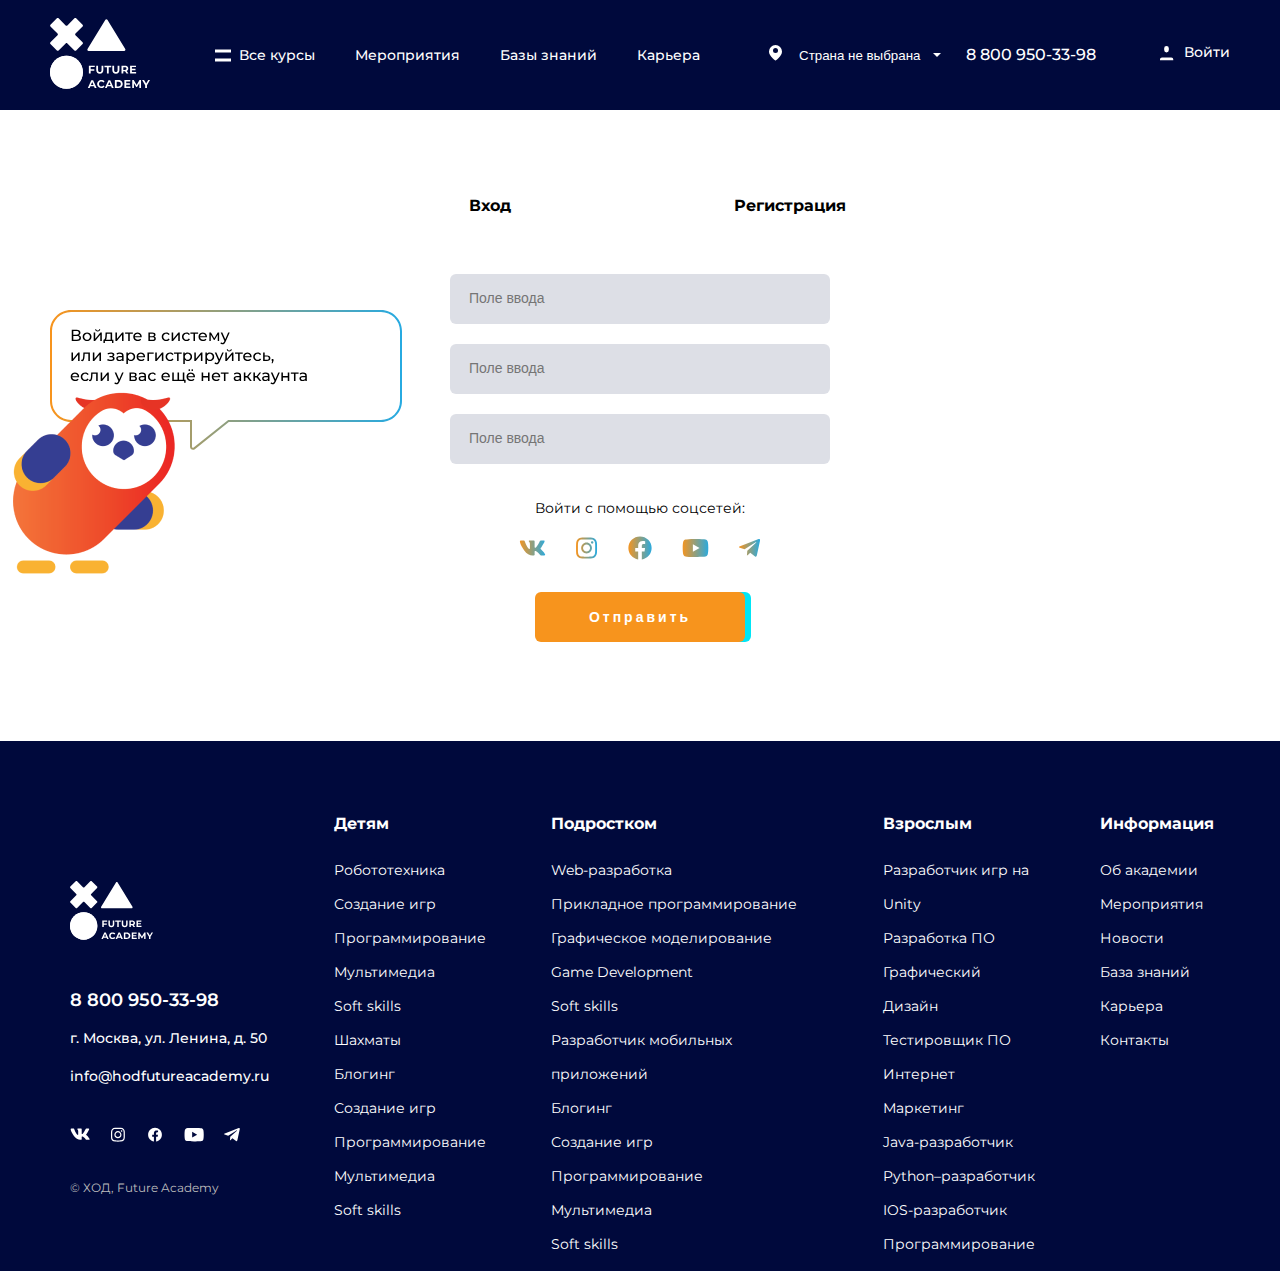
<file: Login.html>
<!doctype html>
<html lang="en">
<head>
    <meta charset="UTF-8">
    <meta name="viewport"
          content="width=device-width, user-scalable=no, initial-scale=1.0, maximum-scale=1.0, minimum-scale=1.0">
    <meta http-equiv="X-UA-Compatible" content="ie=edge">
    <title>Log In</title>
    <link rel="stylesheet" href="./src/css/bootstrap-grid.css">
    <link rel="stylesheet" href="https://cdn.jsdelivr.net/npm/swiper@8/swiper-bundle.min.css"/>
    <link rel="stylesheet" href="./src/css/style.css">
</head>
<body>
<header class="header2">
    <div class="container">
        <div class="header2__logo">
            <a href="./index.html" class="header2__logo-svg">
                <svg  viewBox="0 0 100 71" fill="none" xmlns="http://www.w3.org/2000/svg">
                    <path d="M16.4671 70.6464C7.38524 70.6464 0 63.2611 0 54.1793C0 45.0974 7.38524 37.7122 16.4671 37.7122C25.549 37.7122 32.9342 45.0974 32.9342 54.1793C32.9342 63.311 25.549 70.6464 16.4671 70.6464Z" fill="#00093C"/>
                    <path d="M16.4671 70.6464C7.38524 70.6464 0 63.2611 0 54.1793C0 45.0974 7.38524 37.7122 16.4671 37.7122C25.549 37.7122 32.9342 45.0974 32.9342 54.1793C32.9342 63.311 25.549 70.6464 16.4671 70.6464Z" fill="#00093C"/>
                    <path d="M55.3895 1.8336L37.5251 31.0253C37.0261 31.8736 37.575 32.9215 38.5232 32.9215H56.3875H74.2518C75.1999 32.9215 75.7488 31.8237 75.2498 31.0253L57.3855 1.8336C56.8865 1.08509 55.8386 1.08509 55.3895 1.8336Z" fill="#00093C"/>
                    <path d="M32.5847 6.77396L26.1475 0.336827C25.6984 -0.112276 24.9 -0.112276 24.4509 0.336827L17.3651 7.42267C16.916 7.87177 16.1176 7.87177 15.6685 7.42267L8.58263 0.336827C8.13353 -0.112276 7.33513 -0.112276 6.88602 0.336827L0.448888 6.77396C-0.000215136 7.22307 -0.000215136 8.02147 0.448888 8.47058L7.53472 15.5564C7.98382 16.0055 7.98382 16.8039 7.53472 17.253L0.448888 24.3389C-0.000215136 24.788 -0.000215136 25.5864 0.448888 26.0355L6.88602 32.4726C7.33513 32.9217 8.13353 32.9217 8.58263 32.4726L15.6685 25.3868C16.1176 24.9377 16.916 24.9377 17.3651 25.3868L24.4509 32.4726C24.9 32.9217 25.6984 32.9217 26.1475 32.4726L32.5847 26.0355C33.0338 25.5864 33.0338 24.788 32.5847 24.3389L25.4988 17.253C25.0497 16.8039 25.0497 16.0055 25.4988 15.5564L32.5847 8.47058C33.0837 8.02147 33.0837 7.27297 32.5847 6.77396Z" fill="#00093C"/>
                    <path d="M40.6685 49.0892V51.185H44.3112V52.6321H40.6685V55.4764H38.8721V47.6421H44.7603V49.0892H40.6685Z" fill="black"/>
                    <path d="M47.2058 54.678C46.607 54.0792 46.2577 53.181 46.2577 52.0333V47.6421H48.0541V51.9335C48.0541 53.3307 48.6529 54.0293 49.8006 54.0293C50.3495 54.0293 50.7986 53.8796 51.098 53.5303C51.3974 53.181 51.5471 52.682 51.5471 51.9335V47.6421H53.3435V52.0333C53.3435 53.181 53.0441 54.0792 52.3954 54.678C51.7966 55.2768 50.8984 55.6261 49.8006 55.6261C48.7028 55.6261 47.8046 55.2768 47.2058 54.678Z" fill="black"/>
                    <path d="M56.9361 49.1391H54.441V47.6421H61.2275V49.1391H58.7325V55.4764H56.9361V49.1391Z" fill="black"/>
                    <path d="M63.2733 54.678C62.6745 54.0792 62.3252 53.181 62.3252 52.0333V47.6421H64.1216V51.9335C64.1216 53.3307 64.7204 54.0293 65.8681 54.0293C66.417 54.0293 66.8661 53.8796 67.1655 53.5303C67.4649 53.181 67.6146 52.682 67.6146 51.9335V47.6421H69.411V52.0333C69.411 53.181 69.1116 54.0792 68.4629 54.678C67.8641 55.2768 66.9659 55.6261 65.8681 55.6261C64.7703 55.6261 63.922 55.2768 63.2733 54.678Z" fill="black"/>
                    <path d="M76.4971 55.4768L75.0001 53.2812H74.9003H73.3035V55.4768H71.5071V47.6924H74.9003C75.5989 47.6924 76.1977 47.7922 76.6967 48.0417C77.1957 48.2912 77.5949 48.5906 77.8943 49.0397C78.1438 49.4389 78.2935 49.9878 78.2935 50.5367C78.2935 51.1355 78.1438 51.6345 77.8943 52.0337C77.5949 52.4329 77.1957 52.7822 76.6967 52.9818L78.4432 55.4768H76.4971ZM76.048 49.4888C75.7486 49.2393 75.3494 49.1395 74.8005 49.1395H73.3035V51.884H74.8005C75.3494 51.884 75.7486 51.7842 76.048 51.5347C76.3474 51.2852 76.4472 50.9858 76.4472 50.5367C76.4971 50.0377 76.3474 49.7383 76.048 49.4888Z" fill="black"/>
                    <path d="M86.1279 54.0293V55.4764H80.09V47.6421H85.9782V49.0892H81.8864V50.7858H85.4792V52.2329H81.8864V54.0293H86.1279Z" fill="black"/>
                    <path d="M44.012 68.2512H40.3693L39.6707 69.9478H37.8243L41.3174 62.1633H43.1138L46.6068 69.9478H44.7106L44.012 68.2512ZM43.4631 66.9039L42.2156 63.9098L40.9681 66.9039H43.4631Z" fill="black"/>
                    <path d="M49.2017 69.5485C48.553 69.1992 48.054 68.7002 47.7047 68.1014C47.3554 67.5026 47.1558 66.804 47.1558 66.0056C47.1558 65.257 47.3554 64.5584 47.7047 63.9097C48.054 63.3109 48.6029 62.8119 49.2017 62.4626C49.8504 62.1133 50.549 61.9636 51.3474 61.9636C52.046 61.9636 52.6448 62.0634 53.1937 62.3129C53.7426 62.5624 54.1917 62.9117 54.5909 63.3608L53.4432 64.4087C52.8943 63.8099 52.2456 63.5105 51.4971 63.5105C50.9981 63.5105 50.5989 63.6103 50.1997 63.8099C49.8005 64.0095 49.5011 64.3089 49.3015 64.7081C49.1019 65.1073 49.0021 65.5065 49.0021 66.0056C49.0021 66.5046 49.1019 66.9038 49.3015 67.303C49.5011 67.7022 49.8005 68.0016 50.1997 68.2012C50.5989 68.4008 50.9981 68.5006 51.4971 68.5006C52.2955 68.5006 52.9442 68.2012 53.4432 67.5525L54.5909 68.6004C54.2416 69.0495 53.7426 69.3988 53.1937 69.6483C52.6448 69.8978 52.046 69.9976 51.3474 69.9976C50.5989 70.0475 49.8504 69.8978 49.2017 69.5485Z" fill="black"/>
                    <path d="M61.1277 68.2512H57.485L56.7864 69.9478H54.9401L58.4331 62.1633H60.2295L63.7225 69.9478H61.8263L61.1277 68.2512ZM60.5788 66.9039L59.3313 63.9098L58.0838 66.9039H60.5788Z" fill="black"/>
                    <path d="M64.8704 62.1133H68.4133C69.2616 62.1133 70.0101 62.263 70.6588 62.6123C71.3075 62.9117 71.8065 63.4107 72.1558 63.9596C72.5051 64.5584 72.7047 65.2071 72.7047 66.0055C72.7047 66.8039 72.5051 67.4526 72.1558 68.0514C71.8065 68.6502 71.3075 69.0993 70.6588 69.3987C70.0101 69.6981 69.2616 69.8977 68.4133 69.8977H64.8704V62.1133ZM68.3135 68.4506C69.1119 68.4506 69.7107 68.251 70.1598 67.8019C70.6089 67.3528 70.8584 66.754 70.8584 66.0554C70.8584 65.3069 70.6089 64.7081 70.1598 64.3089C69.7107 63.8598 69.062 63.6602 68.3135 63.6602H66.6668V68.5005H68.3135V68.4506Z" fill="black"/>
                    <path d="M80.4391 68.5005V69.9476H74.4011V62.1133H80.2894V63.5604H76.1975V65.257H79.8403V66.6542H76.1975V68.5005H80.4391Z" fill="black"/>
                    <path d="M89.3214 69.9476V65.257L87.026 69.0993H86.2276L83.9322 65.3568V69.9476H82.2356V62.1133H83.7326L86.6268 66.9536L89.521 62.1133H91.0181V69.9476H89.3214Z" fill="black"/>
                    <path d="M96.9561 67.1532V69.9476H95.1596V67.1532L92.1157 62.1133H94.0618L96.1577 65.6063L98.2036 62.1133H100L96.9561 67.1532Z" fill="black"/>
                </svg>
            </a>
        </div>
        <div class="header2__nav">
            <div class="header2__nav__links">
                <div class="header2__nav__links-svg">
                    <svg width="20" height="17" viewBox="0 0 20 17" fill="none" xmlns="http://www.w3.org/2000/svg">
                        <rect x="1" y="1.51367" width="18" height="4.99717" rx="1" stroke="#00093C" stroke-width="2"/>
                        <rect x="1" y="10.4854" width="18" height="5" rx="1" stroke="#00093C" stroke-width="2"/>
                    </svg>
                </div>
                <a href="#" class="header2__nav__link">Все курсы</a>
            </div>
            <div class="header2__nav__links">
                <a href="#" class="header2__nav__link">Мероприятия</a>
            </div>
            <div class="header2__nav__links">
                <a href="#" class="header2__nav__link">Базы знаний</a>
            </div>
            <div class="header2__nav__links">
                <a href="#" class="header2__nav__link">Карьера</a>
            </div>
        </div>
        <div class="header2__box menu" id="menu" >
            <div class="header2__nav2">
                <div class="header2__nav2__links">
                    <div class="header2__nav2__links-svg">
                        <svg width="20" height="17" viewBox="0 0 20 17" fill="none" xmlns="http://www.w3.org/2000/svg">
                            <rect x="1" y="1.51367" width="18" height="4.99717" rx="1" stroke="#00093C" stroke-width="2"/>
                            <rect x="1" y="10.4854" width="18" height="5" rx="1" stroke="#00093C" stroke-width="2"/>
                        </svg>
                    </div>
                    <a href="#" class="header2__nav2__link">Все курсы</a>
                </div>
            </div>
            <div class="header2__info">
                <ul class="header2__info__list d-flex flex-column">
                    <li class="header2__info__li"><a href="">Об академии</a></li>
                    <li class="header2__info__li"><a href="">Мероприятия</a></li>
                    <li class="header2__info__li"><a href="">Новости</a></li>
                    <li class="header2__info__li"><a href="">База знаний</a></li>
                    <li class="header2__info__li"><a href="">Карьера</a></li>
                    <li class="header2__info__li"><a href="">Контакты</a></li>
                </ul>
            </div>
            <div class="header2__select2" >
                <div class="header2__select2-svg">
                    <svg width="17" height="20" viewBox="0 0 17 20" fill="none" xmlns="http://www.w3.org/2000/svg">
                        <path d="M16 8.5C16 11.3282 14.13 13.9545 12.0535 15.9699C11.036 16.9575 10.0146 17.754 9.24613 18.304C8.95504 18.5123 8.70155 18.6843 8.5 18.8171C8.29845 18.6843 8.04496 18.5123 7.75387 18.304C6.98537 17.754 5.96395 16.9575 4.94648 15.9699C2.86999 13.9545 1 11.3282 1 8.5C1 4.35786 4.35786 1 8.5 1C12.6421 1 16 4.35786 16 8.5Z" stroke="#00093C" stroke-width="2"/>
                        <circle cx="8.5" cy="7.5" r="2.5" fill="#00093C"/>
                    </svg>
                </div>
                <div class="select__wrapper" >
                    <select class="select">
                        <option value disabled selected>Страна не выбрана</option>
                        <option value="1">Россия</option>
                        <option value="2">Украина</option>
                        <option value="3">Нигерия</option>
                        <option value="4">Уругвай</option>
                        <option value="5">Кыргызстан</option>
                    </select>
                </div>
            </div>
            <div class="header2__acc2">
                <div class="header2__acc2-svg" >
                    <svg width="18" height="19" viewBox="0 0 18 19" fill="none" xmlns="http://www.w3.org/2000/svg">
                        <rect x="5.18024" y="1" width="6.63833" height="8.41108" rx="3.31917" stroke="#00093C" stroke-width="2"/>
                        <path d="M1 15.4111C1 13.7543 2.34315 12.4111 4 12.4111H13.2795C14.9364 12.4111 16.2795 13.7543 16.2795 15.4111V16.3229C16.2795 16.8752 15.8318 17.3229 15.2795 17.3229H2C1.44772 17.3229 1 16.8752 1 16.3229V15.4111Z" stroke="#00093C" stroke-width="2"/>
                    </svg>
                </div>
                <div class="header2__acc2-login" >Войти</div>
            </div>
            <div class="header2__aboutus__info d-flex flex-column">
                <p class="header2__aboutus-number">8 800 950-33-98 </p>
                <p class="header2__aboutus-street">г. Москва, ул. Ленина, д. 50</p>
                <p class="header2__aboutus-email">info@hodfutureacademy.ru</p>
            </div>
            <div class="header2__aboutus__social d-flex">
                <a href="https://vk.com/feed" class="header__aboutus-vk">
                    <svg width="27" height="16" viewBox="0 0 27 16" fill="none" xmlns="http://www.w3.org/2000/svg">
                        <path d="M25.5469 1.71484C25.4531 2.18359 25.0781 2.94922 24.4219 4.01172C23.7969 5.07422 23.2188 6.01172 22.6875 6.82422C22.1562 7.60547 21.875 8.01172 21.8438 8.04297C21.6562 8.32422 21.5625 8.52734 21.5625 8.65234C21.5625 8.77734 21.6562 8.99609 21.8438 9.30859C21.8438 9.30859 21.9375 9.41797 22.125 9.63672C22.3438 9.85547 22.5938 10.1055 22.875 10.3867C23.1562 10.668 23.4688 10.9961 23.8125 11.3711C24.1562 11.7461 24.4688 12.1211 24.75 12.4961C25.0625 12.8398 25.3281 13.1992 25.5469 13.5742C25.7969 13.9492 25.9688 14.2617 26.0625 14.5117C26.2812 15.293 25.9688 15.6836 25.125 15.6836H22.3594C22.1406 15.6836 21.9531 15.6523 21.7969 15.5898C21.6406 15.5273 21.4688 15.418 21.2812 15.2617C21.0938 15.1055 20.9219 14.9336 20.7656 14.7461C20.6094 14.5586 20.375 14.293 20.0625 13.9492C19.75 13.6055 19.4375 13.2773 19.125 12.9648C17.875 11.7773 16.9531 11.1836 16.3594 11.1836C15.9844 11.1836 15.7656 11.293 15.7031 11.5117C15.6406 11.7305 15.6094 12.3555 15.6094 13.3867C15.6406 13.8867 15.6562 14.293 15.6562 14.6055C15.6562 14.9805 15.5312 15.2617 15.2812 15.4492C15.0312 15.6055 14.4844 15.6836 13.6406 15.6836C12.1719 15.6836 10.6875 15.2461 9.1875 14.3711C7.6875 13.4961 6.375 12.2461 5.25 10.6211C4.1875 9.18359 3.29688 7.76172 2.57812 6.35547C1.89062 4.91797 1.4375 3.82422 1.21875 3.07422C1 2.32422 0.890625 1.79297 0.890625 1.48047C0.890625 0.949219 1.20312 0.683594 1.82812 0.683594H4.59375C4.9375 0.683594 5.1875 0.761719 5.34375 0.917969C5.53125 1.07422 5.6875 1.35547 5.8125 1.76172C6.46875 3.66797 7.26562 5.37109 8.20312 6.87109C9.17188 8.37109 9.90625 9.12109 10.4062 9.12109C10.5938 9.12109 10.7188 9.05859 10.7812 8.93359C10.875 8.77734 10.9219 8.49609 10.9219 8.08984V4.01172C10.8906 3.57422 10.8125 3.19922 10.6875 2.88672C10.5625 2.57422 10.4375 2.35547 10.3125 2.23047C10.1875 2.07422 10.0625 1.91797 9.9375 1.76172C9.84375 1.60547 9.79688 1.46484 9.79688 1.33984C9.79688 1.21484 9.82812 1.10547 9.89062 1.01172C9.95312 0.917969 10.0312 0.839844 10.125 0.777344C10.25 0.714844 10.375 0.683594 10.5 0.683594H14.8594C15.3594 0.683594 15.6094 1.02734 15.6094 1.71484V7.15234C15.6094 7.68359 15.75 7.94922 16.0312 7.94922C16.3438 7.94922 16.7812 7.66797 17.3438 7.10547C17.9375 6.44922 18.5156 5.65234 19.0781 4.71484C19.6406 3.77734 20.0625 2.99609 20.3438 2.37109L20.7656 1.48047C20.9844 0.949219 21.375 0.683594 21.9375 0.683594H24.7031C25.4531 0.683594 25.7344 1.02734 25.5469 1.71484Z" fill="#00093C"/>
                    </svg>

                </a>
                <a href="https://www.instagram.com" class="header__aboutus-inst"><svg width="22" height="22" viewBox="0 0 22 22" fill="none" xmlns="http://www.w3.org/2000/svg">
                    <path d="M6.70312 7.20312C7.76562 6.14062 9.04688 5.60938 10.5469 5.60938C12.0469 5.60938 13.3125 6.14062 14.3438 7.20312C15.4062 8.23438 15.9375 9.5 15.9375 11C15.9375 12.5 15.4062 13.7812 14.3438 14.8438C13.3125 15.875 12.0469 16.3906 10.5469 16.3906C9.04688 16.3906 7.76562 15.875 6.70312 14.8438C5.67188 13.7812 5.15625 12.5 5.15625 11C5.15625 9.5 5.67188 8.23438 6.70312 7.20312ZM8.0625 13.4844C8.75 14.1719 9.57812 14.5156 10.5469 14.5156C11.5156 14.5156 12.3438 14.1719 13.0312 13.4844C13.7188 12.7969 14.0625 11.9688 14.0625 11C14.0625 10.0312 13.7188 9.20312 13.0312 8.51562C12.3438 7.82812 11.5156 7.48438 10.5469 7.48438C9.57812 7.48438 8.75 7.82812 8.0625 8.51562C7.375 9.20312 7.03125 10.0312 7.03125 11C7.03125 11.9688 7.375 12.7969 8.0625 13.4844ZM17.0156 4.53125C17.2656 4.75 17.3906 5.03125 17.3906 5.375C17.3906 5.71875 17.2656 6.01562 17.0156 6.26562C16.7969 6.51562 16.5156 6.64062 16.1719 6.64062C15.8281 6.64062 15.5312 6.51562 15.2812 6.26562C15.0312 6.01562 14.9062 5.71875 14.9062 5.375C14.9062 5.03125 15.0312 4.75 15.2812 4.53125C15.5312 4.28125 15.8281 4.15625 16.1719 4.15625C16.5156 4.15625 16.7969 4.28125 17.0156 4.53125ZM21 6.6875C21.0312 7.53125 21.0469 8.96875 21.0469 11C21.0469 13.0312 21.0312 14.4688 21 15.3125C20.9062 17.2188 20.3281 18.7031 19.2656 19.7656C18.2344 20.7969 16.7656 21.3438 14.8594 21.4062C14.0156 21.4688 12.5781 21.5 10.5469 21.5C8.51562 21.5 7.07812 21.4688 6.23438 21.4062C4.32812 21.3125 2.85938 20.75 1.82812 19.7188C1.42188 19.3438 1.09375 18.9062 0.84375 18.4062C0.59375 17.9062 0.40625 17.4219 0.28125 16.9531C0.1875 16.4844 0.140625 15.9375 0.140625 15.3125C0.078125 14.4688 0.046875 13.0312 0.046875 11C0.046875 8.96875 0.078125 7.51562 0.140625 6.64062C0.234375 4.76562 0.796875 3.3125 1.82812 2.28125C2.85938 1.21875 4.32812 0.640625 6.23438 0.546875C7.07812 0.515625 8.51562 0.5 10.5469 0.5C12.5781 0.5 14.0156 0.515625 14.8594 0.546875C16.7656 0.640625 18.2344 1.21875 19.2656 2.28125C20.3281 3.3125 20.9062 4.78125 21 6.6875ZM18.75 17.1875C18.8438 16.9375 18.9219 16.625 18.9844 16.25C19.0469 15.8438 19.0938 15.375 19.125 14.8438C19.1562 14.2812 19.1719 13.8281 19.1719 13.4844C19.1719 13.1406 19.1719 12.6562 19.1719 12.0312C19.1719 11.4062 19.1719 11.0625 19.1719 11C19.1719 10.9062 19.1719 10.5625 19.1719 9.96875C19.1719 9.34375 19.1719 8.85938 19.1719 8.51562C19.1719 8.17188 19.1562 7.73438 19.125 7.20312C19.0938 6.64062 19.0469 6.17188 18.9844 5.79688C18.9219 5.39062 18.8438 5.0625 18.75 4.8125C18.375 3.84375 17.7031 3.17188 16.7344 2.79688C16.4844 2.70312 16.1562 2.625 15.75 2.5625C15.375 2.5 14.9062 2.45313 14.3438 2.42188C13.8125 2.39062 13.375 2.375 13.0312 2.375C12.7188 2.375 12.2344 2.375 11.5781 2.375C10.9531 2.375 10.6094 2.375 10.5469 2.375C10.4844 2.375 10.1406 2.375 9.51562 2.375C8.89062 2.375 8.40625 2.375 8.0625 2.375C7.71875 2.375 7.26562 2.39062 6.70312 2.42188C6.17188 2.45313 5.70312 2.5 5.29688 2.5625C4.92188 2.625 4.60938 2.70312 4.35938 2.79688C3.39062 3.17188 2.71875 3.84375 2.34375 4.8125C2.25 5.0625 2.17188 5.39062 2.10938 5.79688C2.04688 6.17188 2 6.64062 1.96875 7.20312C1.9375 7.73438 1.92188 8.17188 1.92188 8.51562C1.92188 8.82812 1.92188 9.3125 1.92188 9.96875C1.92188 10.5938 1.92188 10.9375 1.92188 11C1.92188 11.125 1.92188 11.4219 1.92188 11.8906C1.92188 12.3281 1.92188 12.7031 1.92188 13.0156C1.92188 13.2969 1.92188 13.6719 1.92188 14.1406C1.95312 14.6094 1.98438 15.0156 2.01562 15.3594C2.04688 15.6719 2.09375 16 2.15625 16.3438C2.21875 16.6875 2.28125 16.9688 2.34375 17.1875C2.75 18.1562 3.42188 18.8281 4.35938 19.2031C4.60938 19.2969 4.92188 19.375 5.29688 19.4375C5.70312 19.5 6.17188 19.5469 6.70312 19.5781C7.26562 19.6094 7.70312 19.625 8.01562 19.625C8.35938 19.625 8.84375 19.625 9.46875 19.625C10.125 19.625 10.4844 19.625 10.5469 19.625C10.6406 19.625 10.9844 19.625 11.5781 19.625C12.2031 19.625 12.6875 19.625 13.0312 19.625C13.375 19.625 13.8125 19.6094 14.3438 19.5781C14.9062 19.5469 15.375 19.5 15.75 19.4375C16.1562 19.375 16.4844 19.2969 16.7344 19.2031C17.7031 18.7969 18.375 18.125 18.75 17.1875Z" fill="#00093C"/>
                </svg>
                </a>
                <a href="https://www.facebook.com" class="header__aboutus-fb"><svg width="24" height="24" viewBox="0 0 24 24" fill="none" xmlns="http://www.w3.org/2000/svg">
                    <path d="M23.625 12C23.625 14.875 22.6875 17.4062 20.8125 19.5938C18.9375 21.75 16.6094 23.0469 13.8281 23.4844V15.375H16.5469L17.0625 12H13.8281V9.79688C13.8281 8.60938 14.4531 8.01562 15.7031 8.01562H17.1562V5.15625C16.2812 5 15.4219 4.92188 14.5781 4.92188C13.6719 4.92188 12.8906 5.09375 12.2344 5.4375C11.6094 5.78125 11.1094 6.29687 10.7344 6.98438C10.3594 7.67188 10.1719 8.48438 10.1719 9.42188V12H7.21875V15.375H10.1719V23.4844C7.39062 23.0469 5.0625 21.75 3.1875 19.5938C1.3125 17.4062 0.375 14.875 0.375 12C0.375 8.78125 1.5 6.04688 3.75 3.79688C6.03125 1.51562 8.78125 0.375 12 0.375C15.2188 0.375 17.9531 1.51562 20.2031 3.79688C22.4844 6.04688 23.625 8.78125 23.625 12Z" fill="#00093C"/>
                </svg>

                </a>
                <a href="https://www.youtube.com" class="header__aboutus-yt"><svg width="27" height="18" viewBox="0 0 27 18" fill="none" xmlns="http://www.w3.org/2000/svg">
                    <path d="M25.7812 2.8125C25.875 3.1875 25.9531 3.65625 26.0156 4.21875C26.1094 4.78125 26.1719 5.34375 26.2031 5.90625C26.2344 6.4375 26.25 6.9375 26.25 7.40625C26.2812 7.875 26.2969 8.26562 26.2969 8.57812V9C26.2969 11.8125 26.125 13.8906 25.7812 15.2344C25.625 15.7656 25.3438 16.2344 24.9375 16.6406C24.5312 17.0469 24.0469 17.3281 23.4844 17.4844C22.8906 17.6406 21.7656 17.7656 20.1094 17.8594C18.4531 17.9219 16.9375 17.9688 15.5625 18H13.5C8.15625 18 4.82812 17.8281 3.51562 17.4844C2.29688 17.1406 1.53125 16.3906 1.21875 15.2344C1.0625 14.6406 0.9375 13.8281 0.84375 12.7969C0.78125 11.7344 0.734375 10.8438 0.703125 10.125V9C0.703125 6.21875 0.875 4.15625 1.21875 2.8125C1.375 2.25 1.65625 1.76563 2.0625 1.35938C2.46875 0.953125 2.95312 0.671875 3.51562 0.515625C4.10938 0.359375 5.23438 0.25 6.89062 0.1875C8.54688 0.09375 10.0625 0.03125 11.4375 0H13.5C18.8438 0 22.1719 0.171875 23.4844 0.515625C24.0469 0.671875 24.5312 0.953125 24.9375 1.35938C25.3438 1.76563 25.625 2.25 25.7812 2.8125ZM10.875 12.8438L17.5781 9L10.875 5.20312V12.8438Z" fill="#00093C"/>
                </svg>
                </a>
                <a href="https://web.telegram.org" class="header__aboutus-tg"><svg width="22" height="20" viewBox="0 0 22 20" fill="none" xmlns="http://www.w3.org/2000/svg">
                    <path d="M21 2.64062L17.8125 17.5469C17.5625 18.6094 16.9844 18.8906 16.0781 18.3906L11.25 14.8281L8.90625 17.0781C8.59375 17.3906 8.26562 17.5469 7.92188 17.5469L8.29688 12.625L17.25 4.5625C17.4688 4.34375 17.4688 4.21875 17.25 4.1875C17.0625 4.125 16.8594 4.17188 16.6406 4.32812L5.57812 11.3125L0.796875 9.8125C0.265625 9.65625 0.015625 9.42188 0.046875 9.10938C0.078125 8.79688 0.40625 8.53125 1.03125 8.3125L19.6406 1.09375C20.1094 0.9375 20.4844 1 20.7656 1.28125C21.0469 1.53125 21.125 1.98438 21 2.64062Z" fill="#00093C"/>
                </svg>

                </a>
            </div>
            <div class="header2__aboutus__yandex">
                <a href="https://dzen.ru" class="header__aboutus-yandex">
                    <svg width="98" height="16" viewBox="0 0 98 16" fill="none" xmlns="http://www.w3.org/2000/svg">
                        <path fill-rule="evenodd" clip-rule="evenodd" d="M55.567 0.789062C55.5299 3.7493 55.3279 5.41314 54.2178 6.52341C53.1077 7.63368 51.4443 7.83573 48.4844 7.87253V8.31019C51.4443 8.34698 53.1077 8.54903 54.2178 9.65931C55.3279 10.7696 55.5299 12.4334 55.567 15.3937H56.0044C56.0415 12.4334 56.2435 10.7696 57.3536 9.65931C58.4637 8.54903 60.1272 8.34694 63.0875 8.31019V7.87253C60.1272 7.83573 58.4637 7.63368 57.3536 6.52341C56.2435 5.41314 56.0415 3.7493 56.0044 0.789062H55.567Z" fill="#00093C"/>
                        <path d="M5.90248 13.5689H7.81667V2.57288H5.03234C2.23222 2.57288 0.760921 4.01266 0.760921 6.13275C0.760921 7.82563 1.56774 8.82242 3.00737 9.85083L0.507812 13.5689H2.58027L5.3646 9.4078L4.39956 8.75915C3.22887 7.96806 2.65933 7.35098 2.65933 6.02197C2.65933 4.85118 3.48198 4.0601 5.04817 4.0601H5.90248V13.5689ZM42.8107 13.7271C43.6807 13.7271 44.2978 13.5689 44.7566 13.2367V11.7019C44.2821 12.0342 43.7126 12.2399 42.9215 12.2399C41.5766 12.2399 41.0232 11.1957 41.0232 9.55023C41.0232 7.82563 41.7035 6.93966 42.9372 6.93966C43.665 6.93966 44.3767 7.19277 44.7566 7.43009V5.83214C44.361 5.6106 43.665 5.45239 42.7318 5.45239C40.3272 5.45239 39.0773 7.17698 39.0773 9.59768C39.0773 12.2557 40.2953 13.7271 42.8107 13.7271ZM31.0406 13.031V11.4963C30.4552 11.8918 29.4744 12.2399 28.5568 12.2399C27.1805 12.2399 26.6584 11.5912 26.5793 10.2622H31.1197V9.26541C31.1197 6.49662 29.9015 5.45239 28.0189 5.45239C25.725 5.45239 24.6334 7.2086 24.6334 9.61351C24.6334 12.3823 25.994 13.7271 28.3986 13.7271C29.6009 13.7271 30.4869 13.4107 31.0406 13.031ZM13.7967 5.6106V8.75915H11.2813V5.6106H9.39869V13.5689H11.2813V10.2464H13.7967V13.5689H15.6793V5.6106H13.7967ZM24.1747 12.0817H23.3362V5.6106H17.8466V6.29096C17.8466 8.237 17.7201 10.7526 17.0556 12.0817H16.4703V15.3884H18.2105V13.5689H22.4345V15.3884H24.1747V12.0817ZM37.0522 13.5689H39.1881L36.1663 9.28124L38.8239 5.6106H36.9256L34.2679 9.28124V5.6106H32.3853V13.5689H34.2679V9.66095L37.0522 13.5689ZM27.9873 6.93966C28.9207 6.93966 29.2055 7.71491 29.2055 8.71165V8.86987H26.5793C26.6268 7.60414 27.0856 6.93966 27.9873 6.93966ZM21.4536 12.0817H18.7958C19.3179 10.8792 19.4603 8.71165 19.4603 7.3352V7.09787H21.4536V12.0817Z" fill="#00093C"/>
                        <path d="M68.1196 15.8616V13.5675H74.0047V15.8616H75.7927V12.0802H74.7644V2.57141H68.0407L67.851 8.02988C67.7877 9.80192 67.5976 11.2417 67.0913 12.0802H66.332V15.8616H68.1196ZM69.5277 8.28303L69.6699 4.05864H72.8499V12.0802H68.895C69.2273 11.3366 69.4645 10.055 69.5277 8.28303Z" fill="#00093C"/>
                        <path d="M79.0023 12.2391C78.0373 12.2391 77.0883 11.891 76.582 11.5113V13.046C76.9457 13.3466 77.8633 13.7264 79.2239 13.7264C81.233 13.7264 82.2931 12.8245 82.2931 11.2266C82.2931 10.293 81.7079 9.66018 80.6634 9.43869C81.6447 9.12225 82.0559 8.42611 82.0559 7.54009C82.0559 6.19525 80.9957 5.45166 79.2871 5.45166C78.0534 5.45166 77.2467 5.83137 76.7879 6.11614V7.65086C77.2937 7.31859 77.9902 6.93889 79.0185 6.93889C79.7145 6.93889 80.1576 7.27115 80.1576 7.85652C80.1576 8.47356 79.7777 8.80582 79.0023 8.80582H77.8162V10.2298H79.0023C79.9674 10.2298 80.3473 10.5146 80.3473 11.2107C80.3473 11.8436 79.8885 12.2391 79.0023 12.2391Z" fill="#00093C"/>
                        <path d="M89.4149 13.0302V11.4955C88.8292 11.891 87.8484 12.2391 86.9309 12.2391C85.5546 12.2391 85.0326 11.5904 84.9537 10.2614H89.4938V9.26464C89.4938 6.49585 88.2758 5.45166 86.3932 5.45166C84.0994 5.45166 83.0078 7.20782 83.0078 9.61273C83.0078 12.3815 84.368 13.7264 86.7731 13.7264C87.9754 13.7264 88.8611 13.4099 89.4149 13.0302ZM86.3614 6.93889C87.2951 6.93889 87.5798 7.71414 87.5798 8.71088V8.8691H84.9537C85.0012 7.60337 85.46 6.93889 86.3614 6.93889Z" fill="#00093C"/>
                        <path d="M95.1558 5.61035V8.75885H92.6404V5.61035H90.7578V13.5686H92.6404V10.2461H95.1558V13.5686H97.0385V5.61035H95.1558Z" fill="#00093C"/>
                    </svg>

                </a>
            </div>
        </div>
        <div class="header2__select" >
            <div class="header2__select-svg">
                <svg width="17" height="20" viewBox="0 0 17 20" fill="none" xmlns="http://www.w3.org/2000/svg">
                    <path d="M16 8.5C16 11.3282 14.13 13.9545 12.0535 15.9699C11.036 16.9575 10.0146 17.754 9.24613 18.304C8.95504 18.5123 8.70155 18.6843 8.5 18.8171C8.29845 18.6843 8.04496 18.5123 7.75387 18.304C6.98537 17.754 5.96395 16.9575 4.94648 15.9699C2.86999 13.9545 1 11.3282 1 8.5C1 4.35786 4.35786 1 8.5 1C12.6421 1 16 4.35786 16 8.5Z" stroke="#00093C" stroke-width="2"/>
                    <circle cx="8.5" cy="7.5" r="2.5" fill="#00093C"/>
                </svg>
            </div>
            <div class="select__wrapper" >
                <select class="select">
                    <option value disabled selected>Страна не выбрана</option>
                    <option value="1">Россия</option>
                    <option value="2">Украина</option>
                    <option value="3">Нигерия</option>
                    <option value="4">Уругвай</option>
                    <option value="5">Кыргызстан</option>
                </select>
            </div>
        </div>
        <div class="header2__number" >
            <p class=header2__telephone">8 800 950-33-98</p>
        </div>
        <div class="header2__acc">
            <div class="header2__acc-svg" >
                <svg width="18" height="19" viewBox="0 0 18 19" fill="none" xmlns="http://www.w3.org/2000/svg">
                    <rect x="5.18024" y="1" width="6.63833" height="8.41108" rx="3.31917" stroke="#00093C" stroke-width="2"/>
                    <path d="M1 15.4111C1 13.7543 2.34315 12.4111 4 12.4111H13.2795C14.9364 12.4111 16.2795 13.7543 16.2795 15.4111V16.3229C16.2795 16.8752 15.8318 17.3229 15.2795 17.3229H2C1.44772 17.3229 1 16.8752 1 16.3229V15.4111Z" stroke="#00093C" stroke-width="2"/>
                </svg>
            </div>
            <div class="header2__acc-login" >Войти</div>
        </div>
        <div class="hamburger " id="hamburger" onclick="addClass()">
            <div class="hamburger__line"></div>
            <div class="hamburger__line"></div>
            <div class="hamburger__line"></div>
        </div>
    </div>
</header>
<section class="firstlog">
    <div class="container">
        <div class="firstlog__position1">
            <img src="./src/img/owl.png" alt="">
        </div>
        <div class="firstlog__position2">
            <svg width="237" height="56" viewBox="0 0 237 56" fill="none" xmlns="http://www.w3.org/2000/svg">
                <path d="M8.72 6.192C9.47733 6.37333 10.048 6.69867 10.432 7.168C10.8267 7.62667 11.024 8.21867 11.024 8.944C11.024 9.91467 10.6667 10.6667 9.952 11.2C9.248 11.7333 8.21867 12 6.864 12H1.744V0.799999H6.56C7.78667 0.799999 8.74133 1.05067 9.424 1.552C10.1173 2.04267 10.464 2.752 10.464 3.68C10.464 4.288 10.3093 4.80533 10 5.232C9.70133 5.65867 9.27467 5.97867 8.72 6.192ZM3.328 5.728H6.448C7.22667 5.728 7.81867 5.57333 8.224 5.264C8.64 4.95467 8.848 4.50133 8.848 3.904C8.848 3.30667 8.64 2.85333 8.224 2.544C7.808 2.224 7.216 2.064 6.448 2.064H3.328V5.728ZM6.832 10.736C8.54933 10.736 9.408 10.096 9.408 8.816C9.408 8.176 9.18933 7.70667 8.752 7.408C8.32533 7.09867 7.68533 6.944 6.832 6.944H3.328V10.736H6.832ZM17.0731 12.096C16.2305 12.096 15.4731 11.9093 14.8011 11.536C14.1291 11.1627 13.6011 10.6507 13.2171 10C12.8438 9.33867 12.6571 8.592 12.6571 7.76C12.6571 6.928 12.8438 6.18667 13.2171 5.536C13.6011 4.87467 14.1291 4.36267 14.8011 4C15.4731 3.62667 16.2305 3.44 17.0731 3.44C17.9158 3.44 18.6678 3.62667 19.3291 4C20.0011 4.36267 20.5238 4.87467 20.8971 5.536C21.2811 6.18667 21.4731 6.928 21.4731 7.76C21.4731 8.592 21.2811 9.33867 20.8971 10C20.5238 10.6507 20.0011 11.1627 19.3291 11.536C18.6678 11.9093 17.9158 12.096 17.0731 12.096ZM17.0731 10.752C17.6171 10.752 18.1025 10.6293 18.5291 10.384C18.9665 10.128 19.3078 9.776 19.5531 9.328C19.7985 8.86933 19.9211 8.34667 19.9211 7.76C19.9211 7.17333 19.7985 6.656 19.5531 6.208C19.3078 5.74933 18.9665 5.39733 18.5291 5.152C18.1025 4.90667 17.6171 4.784 17.0731 4.784C16.5291 4.784 16.0385 4.90667 15.6011 5.152C15.1745 5.39733 14.8331 5.74933 14.5771 6.208C14.3318 6.656 14.2091 7.17333 14.2091 7.76C14.2091 8.34667 14.3318 8.86933 14.5771 9.328C14.8331 9.776 15.1745 10.128 15.6011 10.384C16.0385 10.6293 16.5291 10.752 17.0731 10.752ZM23.6911 3.52H25.2271V9.696L30.4271 3.52H31.8191V12H30.2831V5.824L25.0991 12H23.6911V3.52ZM27.6591 2.416C26.8698 2.416 26.2565 2.22933 25.8191 1.856C25.3818 1.472 25.1578 0.922666 25.1471 0.207999H26.1871C26.1978 0.602666 26.3311 0.922666 26.5871 1.168C26.8538 1.40267 27.2058 1.52 27.6431 1.52C28.0805 1.52 28.4325 1.40267 28.6991 1.168C28.9658 0.922666 29.1045 0.602666 29.1151 0.207999H30.1871C30.1765 0.922666 29.9471 1.472 29.4991 1.856C29.0511 2.22933 28.4378 2.416 27.6591 2.416ZM43.4245 10.656V13.968H41.9845V12H34.8965V13.968H33.4405V10.656H33.8885C34.4325 10.624 34.8058 10.24 35.0085 9.504C35.2112 8.768 35.3498 7.728 35.4245 6.384L35.5525 3.52H42.1285V10.656H43.4245ZM36.8325 6.496C36.7898 7.56267 36.6992 8.448 36.5605 9.152C36.4325 9.84533 36.1925 10.3467 35.8405 10.656H40.5925V4.864H36.9125L36.8325 6.496ZM45.4255 3.52H46.9615V9.696L52.1615 3.52H53.5535V12H52.0175V5.824L46.8335 12H45.4255V3.52ZM62.8549 4.864H59.7509V12H58.2149V4.864H55.1109V3.52H62.8549V4.864ZM71.7145 7.808C71.7145 7.92533 71.7038 8.08 71.6825 8.272H64.8025C64.8985 9.01867 65.2238 9.62133 65.7785 10.08C66.3438 10.528 67.0425 10.752 67.8745 10.752C68.8878 10.752 69.7038 10.4107 70.3225 9.728L71.1705 10.72C70.7865 11.168 70.3065 11.5093 69.7305 11.744C69.1652 11.9787 68.5305 12.096 67.8265 12.096C66.9305 12.096 66.1358 11.9147 65.4425 11.552C64.7492 11.1787 64.2105 10.6613 63.8265 10C63.4532 9.33867 63.2665 8.592 63.2665 7.76C63.2665 6.93867 63.4478 6.19733 63.8105 5.536C64.1838 4.87467 64.6905 4.36267 65.3305 4C65.9812 3.62667 66.7118 3.44 67.5225 3.44C68.3332 3.44 69.0532 3.62667 69.6825 4C70.3225 4.36267 70.8185 4.87467 71.1705 5.536C71.5332 6.19733 71.7145 6.95467 71.7145 7.808ZM67.5225 4.736C66.7865 4.736 66.1678 4.96 65.6665 5.408C65.1758 5.856 64.8878 6.44267 64.8025 7.168H70.2425C70.1572 6.45333 69.8638 5.872 69.3625 5.424C68.8718 4.96533 68.2585 4.736 67.5225 4.736ZM84.1703 7.6C85.2689 7.87733 85.8183 8.56533 85.8183 9.664C85.8183 10.4107 85.5356 10.9867 84.9703 11.392C84.4156 11.7973 83.5836 12 82.4743 12H78.3943V3.52H82.3303C83.3329 3.52 84.1169 3.712 84.6823 4.096C85.2476 4.46933 85.5303 5.00267 85.5303 5.696C85.5303 6.144 85.4076 6.53333 85.1623 6.864C84.9276 7.184 84.5969 7.42933 84.1703 7.6ZM79.8983 7.168H82.2023C82.7889 7.168 83.2316 7.06133 83.5303 6.848C83.8396 6.63467 83.9943 6.32533 83.9943 5.92C83.9943 5.10933 83.3969 4.704 82.2023 4.704H79.8983V7.168ZM82.3623 10.816C83.0023 10.816 83.4823 10.7147 83.8023 10.512C84.1223 10.3093 84.2823 9.99467 84.2823 9.568C84.2823 9.13067 84.1329 8.80533 83.8343 8.592C83.5463 8.37867 83.0876 8.272 82.4583 8.272H79.8983V10.816H82.3623ZM96.2153 12.096C95.3513 12.096 94.5779 11.9093 93.8953 11.536C93.2233 11.1627 92.6953 10.6507 92.3113 10C91.9273 9.33867 91.7353 8.592 91.7353 7.76C91.7353 6.928 91.9273 6.18667 92.3113 5.536C92.6953 4.87467 93.2233 4.36267 93.8953 4C94.5779 3.62667 95.3513 3.44 96.2153 3.44C96.9833 3.44 97.6659 3.59467 98.2633 3.904C98.8713 4.21333 99.3406 4.66133 99.6713 5.248L98.5033 6C98.2366 5.59467 97.9059 5.29067 97.5113 5.088C97.1166 4.88533 96.6793 4.784 96.1993 4.784C95.6446 4.784 95.1433 4.90667 94.6953 5.152C94.2579 5.39733 93.9113 5.74933 93.6553 6.208C93.4099 6.656 93.2873 7.17333 93.2873 7.76C93.2873 8.35733 93.4099 8.88533 93.6553 9.344C93.9113 9.792 94.2579 10.1387 94.6953 10.384C95.1433 10.6293 95.6446 10.752 96.1993 10.752C96.6793 10.752 97.1166 10.6507 97.5113 10.448C97.9059 10.2453 98.2366 9.94133 98.5033 9.536L99.6713 10.272C99.3406 10.8587 98.8713 11.312 98.2633 11.632C97.6659 11.9413 96.9833 12.096 96.2153 12.096ZM101.66 3.52H103.196V9.696L108.396 3.52H109.788V12H108.252V5.824L103.068 12H101.66V3.52ZM116.465 12.096C115.601 12.096 114.828 11.9093 114.145 11.536C113.473 11.1627 112.945 10.6507 112.561 10C112.177 9.33867 111.985 8.592 111.985 7.76C111.985 6.928 112.177 6.18667 112.561 5.536C112.945 4.87467 113.473 4.36267 114.145 4C114.828 3.62667 115.601 3.44 116.465 3.44C117.233 3.44 117.916 3.59467 118.513 3.904C119.121 4.21333 119.591 4.66133 119.921 5.248L118.753 6C118.487 5.59467 118.156 5.29067 117.761 5.088C117.367 4.88533 116.929 4.784 116.449 4.784C115.895 4.784 115.393 4.90667 114.945 5.152C114.508 5.39733 114.161 5.74933 113.905 6.208C113.66 6.656 113.537 7.17333 113.537 7.76C113.537 8.35733 113.66 8.88533 113.905 9.344C114.161 9.792 114.508 10.1387 114.945 10.384C115.393 10.6293 115.895 10.752 116.449 10.752C116.929 10.752 117.367 10.6507 117.761 10.448C118.156 10.2453 118.487 9.94133 118.753 9.536L119.921 10.272C119.591 10.8587 119.121 11.312 118.513 11.632C117.916 11.9413 117.233 12.096 116.465 12.096ZM128.121 4.864H125.016V12H123.481V4.864H120.377V3.52H128.121V4.864ZM136.98 7.808C136.98 7.92533 136.969 8.08 136.948 8.272H130.068C130.164 9.01867 130.489 9.62133 131.044 10.08C131.609 10.528 132.308 10.752 133.14 10.752C134.153 10.752 134.969 10.4107 135.588 9.728L136.436 10.72C136.052 11.168 135.572 11.5093 134.996 11.744C134.431 11.9787 133.796 12.096 133.092 12.096C132.196 12.096 131.401 11.9147 130.708 11.552C130.015 11.1787 129.476 10.6613 129.092 10C128.719 9.33867 128.532 8.592 128.532 7.76C128.532 6.93867 128.713 6.19733 129.076 5.536C129.449 4.87467 129.956 4.36267 130.596 4C131.247 3.62667 131.977 3.44 132.788 3.44C133.599 3.44 134.319 3.62667 134.948 4C135.588 4.36267 136.084 4.87467 136.436 5.536C136.799 6.19733 136.98 6.95467 136.98 7.808ZM132.788 4.736C132.052 4.736 131.433 4.96 130.932 5.408C130.441 5.856 130.153 6.44267 130.068 7.168H135.508C135.423 6.45333 135.129 5.872 134.628 5.424C134.137 4.96533 133.524 4.736 132.788 4.736ZM149.139 3.52V12H147.747V5.808L144.579 11.04H143.907L140.771 5.792V12H139.363V3.52H140.947L144.275 9.248L147.699 3.52H149.139ZM159.697 3.52L155.585 12.848C155.222 13.712 154.795 14.32 154.305 14.672C153.825 15.024 153.243 15.2 152.561 15.2C152.145 15.2 151.739 15.1307 151.345 14.992C150.961 14.864 150.641 14.672 150.385 14.416L151.041 13.264C151.478 13.68 151.985 13.888 152.561 13.888C152.934 13.888 153.243 13.7867 153.489 13.584C153.745 13.392 153.974 13.056 154.177 12.576L154.449 11.984L150.705 3.52H152.305L155.265 10.304L158.193 3.52H159.697ZM1.488 23.52H3.024V29.696L8.224 23.52H9.616V32H8.08V25.824L2.896 32H1.488V23.52ZM19.8774 23.52V32H18.3414V24.864H14.6934L14.5974 26.752C14.544 27.8933 14.4427 28.848 14.2934 29.616C14.144 30.3733 13.8987 30.9813 13.5574 31.44C13.216 31.8987 12.7414 32.128 12.1334 32.128C11.856 32.128 11.5414 32.08 11.1894 31.984L11.2854 30.688C11.424 30.72 11.552 30.736 11.6694 30.736C12.096 30.736 12.416 30.5493 12.6294 30.176C12.8427 29.8027 12.9814 29.36 13.0454 28.848C13.1094 28.336 13.168 27.6053 13.2214 26.656L13.3654 23.52H19.8774ZM22.8474 23.52H24.3834V29.696L29.5834 23.52H30.9754V32H29.4394V25.824L24.2554 32H22.8474V23.52ZM42.8456 27.584C43.411 27.7333 43.8483 27.9733 44.1576 28.304C44.467 28.6347 44.6216 29.0453 44.6216 29.536C44.6216 30.0373 44.451 30.4853 44.1096 30.88C43.7683 31.264 43.2936 31.568 42.6856 31.792C42.0883 32.0053 41.4163 32.112 40.6696 32.112C40.0403 32.112 39.4216 32.032 38.8136 31.872C38.2163 31.7013 37.683 31.4613 37.2136 31.152L37.6776 29.984C38.083 30.24 38.547 30.4427 39.0696 30.592C39.5923 30.7307 40.1203 30.8 40.6536 30.8C41.379 30.8 41.955 30.6773 42.3816 30.432C42.819 30.176 43.0376 29.8347 43.0376 29.408C43.0376 29.0133 42.8616 28.7093 42.5096 28.496C42.1683 28.2827 41.683 28.176 41.0536 28.176H39.5016V27.072H40.9416C41.5176 27.072 41.971 26.9707 42.3016 26.768C42.6323 26.5653 42.7976 26.288 42.7976 25.936C42.7976 25.552 42.6003 25.2533 42.2056 25.04C41.8216 24.8267 41.299 24.72 40.6376 24.72C39.795 24.72 38.9043 24.9387 37.9656 25.376L37.5496 24.192C38.5843 23.6693 39.667 23.408 40.7976 23.408C41.4803 23.408 42.0936 23.504 42.6376 23.696C43.1816 23.888 43.6083 24.16 43.9176 24.512C44.227 24.864 44.3816 25.264 44.3816 25.712C44.3816 26.128 44.243 26.5013 43.9656 26.832C43.6883 27.1627 43.315 27.4133 42.8456 27.584ZM49.9808 23.44C51.1541 23.44 52.0501 23.728 52.6688 24.304C53.2981 24.88 53.6128 25.7387 53.6128 26.88V32H52.1568V30.88C51.9008 31.2747 51.5328 31.5787 51.0528 31.792C50.5834 31.9947 50.0234 32.096 49.3728 32.096C48.4234 32.096 47.6608 31.8667 47.0848 31.408C46.5194 30.9493 46.2368 30.3467 46.2368 29.6C46.2368 28.8533 46.5088 28.256 47.0528 27.808C47.5968 27.3493 48.4608 27.12 49.6448 27.12H52.0768V26.816C52.0768 26.1547 51.8848 25.648 51.5008 25.296C51.1168 24.944 50.5514 24.768 49.8048 24.768C49.3034 24.768 48.8128 24.8533 48.3328 25.024C47.8528 25.184 47.4474 25.4027 47.1168 25.68L46.4768 24.528C46.9141 24.176 47.4368 23.9093 48.0448 23.728C48.6528 23.536 49.2981 23.44 49.9808 23.44ZM49.6288 30.912C50.2154 30.912 50.7221 30.784 51.1488 30.528C51.5754 30.2613 51.8848 29.888 52.0768 29.408V28.224H49.7088C48.4074 28.224 47.7568 28.6613 47.7568 29.536C47.7568 29.9627 47.9221 30.2987 48.2528 30.544C48.5834 30.7893 49.0421 30.912 49.6288 30.912ZM60.8746 23.44C61.696 23.44 62.432 23.6213 63.0826 23.984C63.7333 24.3467 64.24 24.8533 64.6026 25.504C64.976 26.1547 65.1626 26.9067 65.1626 27.76C65.1626 28.6133 64.976 29.3707 64.6026 30.032C64.24 30.6827 63.7333 31.1893 63.0826 31.552C62.432 31.9147 61.696 32.096 60.8746 32.096C60.2666 32.096 59.7066 31.9787 59.1946 31.744C58.6933 31.5093 58.2666 31.168 57.9146 30.72V35.104H56.3786V23.52H57.8506V24.864C58.192 24.3947 58.624 24.0427 59.1466 23.808C59.6693 23.5627 60.2453 23.44 60.8746 23.44ZM60.7466 30.752C61.2906 30.752 61.776 30.6293 62.2026 30.384C62.64 30.128 62.9813 29.776 63.2266 29.328C63.4826 28.8693 63.6106 28.3467 63.6106 27.76C63.6106 27.1733 63.4826 26.656 63.2266 26.208C62.9813 25.7493 62.64 25.3973 62.2026 25.152C61.776 24.9067 61.2906 24.784 60.7466 24.784C60.2133 24.784 59.728 24.912 59.2906 25.168C58.864 25.4133 58.5226 25.76 58.2666 26.208C58.0213 26.656 57.8986 27.1733 57.8986 27.76C57.8986 28.3467 58.0213 28.8693 58.2666 29.328C58.512 29.776 58.8533 30.128 59.2906 30.384C59.728 30.6293 60.2133 30.752 60.7466 30.752ZM75.0583 27.808C75.0583 27.9253 75.0476 28.08 75.0263 28.272H68.1463C68.2423 29.0187 68.5676 29.6213 69.1223 30.08C69.6876 30.528 70.3863 30.752 71.2183 30.752C72.2316 30.752 73.0476 30.4107 73.6663 29.728L74.5143 30.72C74.1303 31.168 73.6503 31.5093 73.0743 31.744C72.5089 31.9787 71.8743 32.096 71.1703 32.096C70.2743 32.096 69.4796 31.9147 68.7863 31.552C68.0929 31.1787 67.5543 30.6613 67.1703 30C66.7969 29.3387 66.6103 28.592 66.6103 27.76C66.6103 26.9387 66.7916 26.1973 67.1543 25.536C67.5276 24.8747 68.0343 24.3627 68.6743 24C69.3249 23.6267 70.0556 23.44 70.8663 23.44C71.6769 23.44 72.3969 23.6267 73.0263 24C73.6663 24.3627 74.1623 24.8747 74.5143 25.536C74.8769 26.1973 75.0583 26.9547 75.0583 27.808ZM70.8663 24.736C70.1303 24.736 69.5116 24.96 69.0103 25.408C68.5196 25.856 68.2316 26.4427 68.1463 27.168H73.5863C73.5009 26.4533 73.2076 25.872 72.7063 25.424C72.2156 24.9653 71.6023 24.736 70.8663 24.736ZM83.6811 24.864H78.9771V32H77.4411V23.52H83.6811V24.864ZM85.2536 23.52H86.7896V29.696L91.9896 23.52H93.3816V32H91.8456V25.824L86.6616 32H85.2536V23.52ZM100.059 32.096C99.195 32.096 98.4217 31.9093 97.739 31.536C97.067 31.1627 96.539 30.6507 96.155 30C95.771 29.3387 95.579 28.592 95.579 27.76C95.579 26.928 95.771 26.1867 96.155 25.536C96.539 24.8747 97.067 24.3627 97.739 24C98.4217 23.6267 99.195 23.44 100.059 23.44C100.827 23.44 101.51 23.5947 102.107 23.904C102.715 24.2133 103.184 24.6613 103.515 25.248L102.347 26C102.08 25.5947 101.75 25.2907 101.355 25.088C100.96 24.8853 100.523 24.784 100.043 24.784C99.4883 24.784 98.987 24.9067 98.539 25.152C98.1017 25.3973 97.755 25.7493 97.499 26.208C97.2537 26.656 97.131 27.1733 97.131 27.76C97.131 28.3573 97.2537 28.8853 97.499 29.344C97.755 29.792 98.1017 30.1387 98.539 30.384C98.987 30.6293 99.4883 30.752 100.043 30.752C100.523 30.752 100.96 30.6507 101.355 30.448C101.75 30.2453 102.08 29.9413 102.347 29.536L103.515 30.272C103.184 30.8587 102.715 31.312 102.107 31.632C101.51 31.9413 100.827 32.096 100.059 32.096ZM111.714 24.864H108.61V32H107.074V24.864H103.97V23.52H111.714V24.864ZM117.781 23.44C118.602 23.44 119.338 23.6213 119.989 23.984C120.64 24.3467 121.146 24.8533 121.509 25.504C121.882 26.1547 122.069 26.9067 122.069 27.76C122.069 28.6133 121.882 29.3707 121.509 30.032C121.146 30.6827 120.64 31.1893 119.989 31.552C119.338 31.9147 118.602 32.096 117.781 32.096C117.173 32.096 116.613 31.9787 116.101 31.744C115.6 31.5093 115.173 31.168 114.821 30.72V35.104H113.285V23.52H114.757V24.864C115.098 24.3947 115.53 24.0427 116.053 23.808C116.576 23.5627 117.152 23.44 117.781 23.44ZM117.653 30.752C118.197 30.752 118.682 30.6293 119.109 30.384C119.546 30.128 119.888 29.776 120.133 29.328C120.389 28.8693 120.517 28.3467 120.517 27.76C120.517 27.1733 120.389 26.656 120.133 26.208C119.888 25.7493 119.546 25.3973 119.109 25.152C118.682 24.9067 118.197 24.784 117.653 24.784C117.12 24.784 116.634 24.912 116.197 25.168C115.77 25.4133 115.429 25.76 115.173 26.208C114.928 26.656 114.805 27.1733 114.805 27.76C114.805 28.3467 114.928 28.8693 115.173 29.328C115.418 29.776 115.76 30.128 116.197 30.384C116.634 30.6293 117.12 30.752 117.653 30.752ZM124.301 23.52H125.837V29.696L131.036 23.52H132.429V32H130.892V25.824L125.709 32H124.301V23.52ZM139.906 23.44C140.727 23.44 141.463 23.6213 142.114 23.984C142.765 24.3467 143.271 24.8533 143.634 25.504C144.007 26.1547 144.194 26.9067 144.194 27.76C144.194 28.6133 144.007 29.3707 143.634 30.032C143.271 30.6827 142.765 31.1893 142.114 31.552C141.463 31.9147 140.727 32.096 139.906 32.096C139.298 32.096 138.738 31.9787 138.226 31.744C137.725 31.5093 137.298 31.168 136.946 30.72V35.104H135.41V23.52H136.882V24.864C137.223 24.3947 137.655 24.0427 138.178 23.808C138.701 23.5627 139.277 23.44 139.906 23.44ZM139.778 30.752C140.322 30.752 140.807 30.6293 141.234 30.384C141.671 30.128 142.013 29.776 142.258 29.328C142.514 28.8693 142.642 28.3467 142.642 27.76C142.642 27.1733 142.514 26.656 142.258 26.208C142.013 25.7493 141.671 25.3973 141.234 25.152C140.807 24.9067 140.322 24.784 139.778 24.784C139.245 24.784 138.759 24.912 138.322 25.168C137.895 25.4133 137.554 25.76 137.298 26.208C137.053 26.656 136.93 27.1733 136.93 27.76C136.93 28.3467 137.053 28.8693 137.298 29.328C137.543 29.776 137.885 30.128 138.322 30.384C138.759 30.6293 139.245 30.752 139.778 30.752ZM153.759 23.52L149.647 32.848C149.284 33.712 148.858 34.32 148.367 34.672C147.887 35.024 147.306 35.2 146.623 35.2C146.207 35.2 145.802 35.1307 145.407 34.992C145.023 34.864 144.703 34.672 144.447 34.416L145.103 33.264C145.54 33.68 146.047 33.888 146.623 33.888C146.996 33.888 147.306 33.7867 147.551 33.584C147.807 33.392 148.036 33.056 148.239 32.576L148.511 31.984L144.767 23.52H146.367L149.327 30.304L152.255 23.52H153.759ZM155.332 23.52H156.868V29.696L162.068 23.52H163.46V32H161.924V25.824L156.74 32H155.332V23.52ZM159.3 22.416C158.51 22.416 157.897 22.2293 157.46 21.856C157.022 21.472 156.798 20.9227 156.788 20.208H157.828C157.838 20.6027 157.972 20.9227 158.228 21.168C158.494 21.4027 158.846 21.52 159.284 21.52C159.721 21.52 160.073 21.4027 160.34 21.168C160.606 20.9227 160.745 20.6027 160.756 20.208H161.828C161.817 20.9227 161.588 21.472 161.14 21.856C160.692 22.2293 160.078 22.416 159.3 22.416ZM172.761 24.864H169.657V32H168.121V24.864H165.017V23.52H172.761V24.864ZM181.621 27.808C181.621 27.9253 181.61 28.08 181.589 28.272H174.709C174.805 29.0187 175.13 29.6213 175.685 30.08C176.25 30.528 176.949 30.752 177.781 30.752C178.794 30.752 179.61 30.4107 180.229 29.728L181.077 30.72C180.693 31.168 180.213 31.5093 179.637 31.744C179.071 31.9787 178.437 32.096 177.733 32.096C176.837 32.096 176.042 31.9147 175.349 31.552C174.655 31.1787 174.117 30.6613 173.733 30C173.359 29.3387 173.173 28.592 173.173 27.76C173.173 26.9387 173.354 26.1973 173.717 25.536C174.09 24.8747 174.597 24.3627 175.237 24C175.887 23.6267 176.618 23.44 177.429 23.44C178.239 23.44 178.959 23.6267 179.589 24C180.229 24.3627 180.725 24.8747 181.077 25.536C181.439 26.1973 181.621 26.9547 181.621 27.808ZM177.429 24.736C176.693 24.736 176.074 24.96 175.573 25.408C175.082 25.856 174.794 26.4427 174.709 27.168H180.149C180.063 26.4533 179.77 25.872 179.269 25.424C178.778 24.9653 178.165 24.736 177.429 24.736ZM187.7 32.096C186.836 32.096 186.062 31.9093 185.38 31.536C184.708 31.1627 184.18 30.6507 183.796 30C183.412 29.3387 183.22 28.592 183.22 27.76C183.22 26.928 183.412 26.1867 183.796 25.536C184.18 24.8747 184.708 24.3627 185.38 24C186.062 23.6267 186.836 23.44 187.7 23.44C188.468 23.44 189.15 23.5947 189.748 23.904C190.356 24.2133 190.825 24.6613 191.156 25.248L189.988 26C189.721 25.5947 189.39 25.2907 188.996 25.088C188.601 24.8853 188.164 24.784 187.684 24.784C187.129 24.784 186.628 24.9067 186.18 25.152C185.742 25.3973 185.396 25.7493 185.14 26.208C184.894 26.656 184.772 27.1733 184.772 27.76C184.772 28.3573 184.894 28.8853 185.14 29.344C185.396 29.792 185.742 30.1387 186.18 30.384C186.628 30.6293 187.129 30.752 187.684 30.752C188.164 30.752 188.601 30.6507 188.996 30.448C189.39 30.2453 189.721 29.9413 189.988 29.536L191.156 30.272C190.825 30.8587 190.356 31.312 189.748 31.632C189.15 31.9413 188.468 32.096 187.7 32.096ZM197.064 26.4C198.142 26.4107 198.963 26.656 199.528 27.136C200.094 27.616 200.376 28.2933 200.376 29.168C200.376 30.0853 200.067 30.7947 199.448 31.296C198.84 31.7867 197.966 32.0267 196.824 32.016L193.144 32V23.52H194.68V26.384L197.064 26.4ZM196.696 30.848C197.39 30.8587 197.912 30.72 198.264 30.432C198.627 30.144 198.808 29.7173 198.808 29.152C198.808 28.5973 198.632 28.192 198.28 27.936C197.939 27.68 197.411 27.5467 196.696 27.536L194.68 27.504V30.832L196.696 30.848ZM202.59 29.904C202.889 29.904 203.134 30.0107 203.326 30.224C203.529 30.4267 203.63 30.6827 203.63 30.992C203.63 31.152 203.609 31.3067 203.566 31.456C203.534 31.6053 203.465 31.8347 203.358 32.144L202.606 34.368H201.598L202.19 31.984C201.987 31.9093 201.822 31.7867 201.694 31.616C201.577 31.4347 201.518 31.2267 201.518 30.992C201.518 30.672 201.619 30.4107 201.822 30.208C202.025 30.0053 202.281 29.904 202.59 29.904ZM9.152 47.808C9.152 47.9253 9.14133 48.08 9.12 48.272H2.24C2.336 49.0187 2.66133 49.6213 3.216 50.08C3.78133 50.528 4.48 50.752 5.312 50.752C6.32533 50.752 7.14133 50.4107 7.76 49.728L8.608 50.72C8.224 51.168 7.744 51.5093 7.168 51.744C6.60267 51.9787 5.968 52.096 5.264 52.096C4.368 52.096 3.57333 51.9147 2.88 51.552C2.18667 51.1787 1.648 50.6613 1.264 50C0.890667 49.3387 0.704 48.592 0.704 47.76C0.704 46.9387 0.885333 46.1973 1.248 45.536C1.62133 44.8747 2.128 44.3627 2.768 44C3.41867 43.6267 4.14933 43.44 4.96 43.44C5.77067 43.44 6.49067 43.6267 7.12 44C7.76 44.3627 8.256 44.8747 8.608 45.536C8.97067 46.1973 9.152 46.9547 9.152 47.808ZM4.96 44.736C4.224 44.736 3.60533 44.96 3.104 45.408C2.61333 45.856 2.32533 46.4427 2.24 47.168H7.68C7.59467 46.4533 7.30133 45.872 6.8 45.424C6.30933 44.9653 5.696 44.736 4.96 44.736ZM15.2309 52.096C14.3669 52.096 13.5935 51.9093 12.9109 51.536C12.2389 51.1627 11.7109 50.6507 11.3269 50C10.9429 49.3387 10.7509 48.592 10.7509 47.76C10.7509 46.928 10.9429 46.1867 11.3269 45.536C11.7109 44.8747 12.2389 44.3627 12.9109 44C13.5935 43.6267 14.3669 43.44 15.2309 43.44C15.9989 43.44 16.6815 43.5947 17.2789 43.904C17.8869 44.2133 18.3562 44.6613 18.6869 45.248L17.5189 46C17.2522 45.5947 16.9215 45.2907 16.5269 45.088C16.1322 44.8853 15.6949 44.784 15.2149 44.784C14.6602 44.784 14.1589 44.9067 13.7109 45.152C13.2735 45.3973 12.9269 45.7493 12.6709 46.208C12.4255 46.656 12.3029 47.1733 12.3029 47.76C12.3029 48.3573 12.4255 48.8853 12.6709 49.344C12.9269 49.792 13.2735 50.1387 13.7109 50.384C14.1589 50.6293 14.6602 50.752 15.2149 50.752C15.6949 50.752 16.1322 50.6507 16.5269 50.448C16.9215 50.2453 17.2522 49.9413 17.5189 49.536L18.6869 50.272C18.3562 50.8587 17.8869 51.312 17.2789 51.632C16.6815 51.9413 15.9989 52.096 15.2309 52.096ZM27.7055 43.52V52H26.1695V44.864H22.5215L22.4255 46.752C22.3722 47.8933 22.2708 48.848 22.1215 49.616C21.9722 50.3733 21.7268 50.9813 21.3855 51.44C21.0442 51.8987 20.5695 52.128 19.9615 52.128C19.6842 52.128 19.3695 52.08 19.0175 51.984L19.1135 50.688C19.2522 50.72 19.3802 50.736 19.4975 50.736C19.9242 50.736 20.2442 50.5493 20.4575 50.176C20.6708 49.8027 20.8095 49.36 20.8735 48.848C20.9375 48.336 20.9962 47.6053 21.0495 46.656L21.1935 43.52H27.7055ZM30.6755 43.52H32.2115V49.696L37.4115 43.52H38.8035V52H37.2675V45.824L32.0835 52H30.6755V43.52ZM53.6498 43.52L49.5378 52.848C49.1751 53.712 48.7484 54.32 48.2578 54.672C47.7778 55.024 47.1964 55.2 46.5138 55.2C46.0978 55.2 45.6924 55.1307 45.2978 54.992C44.9138 54.864 44.5938 54.672 44.3377 54.416L44.9938 53.264C45.4311 53.68 45.9378 53.888 46.5138 53.888C46.8871 53.888 47.1964 53.7867 47.4418 53.584C47.6978 53.392 47.9271 53.056 48.1298 52.576L48.4018 51.984L44.6578 43.52H46.2578L49.2178 50.304L52.1458 43.52H53.6498ZM65.2953 47.6C66.3939 47.8773 66.9433 48.5653 66.9433 49.664C66.9433 50.4107 66.6606 50.9867 66.0953 51.392C65.5406 51.7973 64.7086 52 63.5993 52H59.5193V43.52H63.4553C64.4579 43.52 65.2419 43.712 65.8073 44.096C66.3726 44.4693 66.6553 45.0027 66.6553 45.696C66.6553 46.144 66.5326 46.5333 66.2873 46.864C66.0526 47.184 65.7219 47.4293 65.2953 47.6ZM61.0233 47.168H63.3273C63.9139 47.168 64.3566 47.0613 64.6553 46.848C64.9646 46.6347 65.1193 46.3253 65.1193 45.92C65.1193 45.1093 64.5219 44.704 63.3273 44.704H61.0233V47.168ZM63.4873 50.816C64.1273 50.816 64.6073 50.7147 64.9273 50.512C65.2473 50.3093 65.4073 49.9947 65.4073 49.568C65.4073 49.1307 65.2579 48.8053 64.9593 48.592C64.6713 48.3787 64.2126 48.272 63.5833 48.272H61.0233V50.816H63.4873ZM72.3714 43.44C73.5447 43.44 74.4407 43.728 75.0594 44.304C75.6887 44.88 76.0034 45.7387 76.0034 46.88V52H74.5474V50.88C74.2914 51.2747 73.9234 51.5787 73.4434 51.792C72.974 51.9947 72.414 52.096 71.7634 52.096C70.814 52.096 70.0514 51.8667 69.4754 51.408C68.91 50.9493 68.6274 50.3467 68.6274 49.6C68.6274 48.8533 68.8994 48.256 69.4434 47.808C69.9874 47.3493 70.8514 47.12 72.0354 47.12H74.4674V46.816C74.4674 46.1547 74.2754 45.648 73.8914 45.296C73.5074 44.944 72.942 44.768 72.1954 44.768C71.694 44.768 71.2034 44.8533 70.7234 45.024C70.2434 45.184 69.838 45.4027 69.5074 45.68L68.8674 44.528C69.3047 44.176 69.8274 43.9093 70.4354 43.728C71.0434 43.536 71.6887 43.44 72.3714 43.44ZM72.0194 50.912C72.606 50.912 73.1127 50.784 73.5394 50.528C73.966 50.2613 74.2754 49.888 74.4674 49.408V48.224H72.0994C70.798 48.224 70.1474 48.6613 70.1474 49.536C70.1474 49.9627 70.3127 50.2987 70.6434 50.544C70.974 50.7893 71.4327 50.912 72.0194 50.912ZM82.4653 52.096C81.6013 52.096 80.8279 51.9093 80.1453 51.536C79.4733 51.1627 78.9453 50.6507 78.5613 50C78.1773 49.3387 77.9853 48.592 77.9853 47.76C77.9853 46.928 78.1773 46.1867 78.5613 45.536C78.9453 44.8747 79.4733 44.3627 80.1453 44C80.8279 43.6267 81.6013 43.44 82.4653 43.44C83.2333 43.44 83.9159 43.5947 84.5133 43.904C85.1213 44.2133 85.5906 44.6613 85.9213 45.248L84.7533 46C84.4866 45.5947 84.1559 45.2907 83.7613 45.088C83.3666 44.8853 82.9293 44.784 82.4493 44.784C81.8946 44.784 81.3933 44.9067 80.9453 45.152C80.5079 45.3973 80.1613 45.7493 79.9053 46.208C79.6599 46.656 79.5373 47.1733 79.5373 47.76C79.5373 48.3573 79.6599 48.8853 79.9053 49.344C80.1613 49.792 80.5079 50.1387 80.9453 50.384C81.3933 50.6293 81.8946 50.752 82.4493 50.752C82.9293 50.752 83.3666 50.6507 83.7613 50.448C84.1559 50.2453 84.4866 49.9413 84.7533 49.536L85.9213 50.272C85.5906 50.8587 85.1213 51.312 84.5133 51.632C83.9159 51.9413 83.2333 52.096 82.4653 52.096ZM99.8708 47.808C99.8708 47.9253 99.8601 48.08 99.8388 48.272H92.9588C93.0548 49.0187 93.3801 49.6213 93.9348 50.08C94.5001 50.528 95.1988 50.752 96.0308 50.752C97.0441 50.752 97.8601 50.4107 98.4788 49.728L99.3268 50.72C98.9428 51.168 98.4628 51.5093 97.8868 51.744C97.3214 51.9787 96.6868 52.096 95.9828 52.096C95.0868 52.096 94.2921 51.9147 93.5988 51.552C92.9054 51.1787 92.3668 50.6613 91.9828 50C91.6094 49.3387 91.4228 48.592 91.4228 47.76C91.4228 46.9387 91.6041 46.1973 91.9668 45.536C92.3401 44.8747 92.8468 44.3627 93.4868 44C94.1374 43.6267 94.8681 43.44 95.6788 43.44C96.4894 43.44 97.2094 43.6267 97.8388 44C98.4788 44.3627 98.9748 44.8747 99.3268 45.536C99.6894 46.1973 99.8708 46.9547 99.8708 47.808ZM95.6788 44.736C94.9428 44.736 94.3241 44.96 93.8228 45.408C93.3321 45.856 93.0441 46.4427 92.9588 47.168H98.3988C98.3134 46.4533 98.0201 45.872 97.5188 45.424C97.0281 44.9653 96.4148 44.736 95.6788 44.736ZM114.334 43.52V52H102.254V43.52H103.79V50.656H107.534V43.52H109.07V50.656H112.798V43.52H114.334ZM115.598 50.656V53.808H114.158V52H112.734V50.656H115.598ZM124.98 47.808C124.98 47.9253 124.969 48.08 124.948 48.272H118.068C118.164 49.0187 118.489 49.6213 119.044 50.08C119.609 50.528 120.308 50.752 121.14 50.752C122.153 50.752 122.969 50.4107 123.588 49.728L124.436 50.72C124.052 51.168 123.572 51.5093 122.996 51.744C122.431 51.9787 121.796 52.096 121.092 52.096C120.196 52.096 119.401 51.9147 118.708 51.552C118.015 51.1787 117.476 50.6613 117.092 50C116.719 49.3387 116.532 48.592 116.532 47.76C116.532 46.9387 116.713 46.1973 117.076 45.536C117.449 44.8747 117.956 44.3627 118.596 44C119.247 43.6267 119.977 43.44 120.788 43.44C121.599 43.44 122.319 43.6267 122.948 44C123.588 44.3627 124.084 44.8747 124.436 45.536C124.799 46.1973 124.98 46.9547 124.98 47.808ZM120.788 44.736C120.052 44.736 119.433 44.96 118.932 45.408C118.441 45.856 118.153 46.4427 118.068 47.168H123.508C123.423 46.4533 123.129 45.872 122.628 45.424C122.137 44.9653 121.524 44.736 120.788 44.736ZM119.284 42.016C119.06 42.016 118.868 41.9413 118.708 41.792C118.548 41.632 118.468 41.4347 118.468 41.2C118.468 40.9653 118.548 40.768 118.708 40.608C118.868 40.448 119.06 40.368 119.284 40.368C119.508 40.368 119.7 40.448 119.86 40.608C120.02 40.768 120.1 40.9653 120.1 41.2C120.1 41.4347 120.02 41.632 119.86 41.792C119.7 41.9413 119.508 42.016 119.284 42.016ZM122.26 42.016C122.036 42.016 121.844 41.9413 121.684 41.792C121.524 41.632 121.444 41.4347 121.444 41.2C121.444 40.9653 121.524 40.768 121.684 40.608C121.844 40.448 122.036 40.368 122.26 40.368C122.484 40.368 122.676 40.448 122.836 40.608C122.996 40.768 123.076 40.9653 123.076 41.2C123.076 41.4347 122.996 41.632 122.836 41.792C122.676 41.9413 122.484 42.016 122.26 42.016ZM131.66 43.52H133.196V47.12H138.028V43.52H139.564V52H138.028V48.448H133.196V52H131.66V43.52ZM150.215 47.808C150.215 47.9253 150.204 48.08 150.183 48.272H143.303C143.399 49.0187 143.724 49.6213 144.279 50.08C144.844 50.528 145.543 50.752 146.375 50.752C147.388 50.752 148.204 50.4107 148.823 49.728L149.671 50.72C149.287 51.168 148.807 51.5093 148.231 51.744C147.665 51.9787 147.031 52.096 146.327 52.096C145.431 52.096 144.636 51.9147 143.943 51.552C143.249 51.1787 142.711 50.6613 142.327 50C141.953 49.3387 141.767 48.592 141.767 47.76C141.767 46.9387 141.948 46.1973 142.311 45.536C142.684 44.8747 143.191 44.3627 143.831 44C144.481 43.6267 145.212 43.44 146.023 43.44C146.833 43.44 147.553 43.6267 148.183 44C148.823 44.3627 149.319 44.8747 149.671 45.536C150.033 46.1973 150.215 46.9547 150.215 47.808ZM146.023 44.736C145.287 44.736 144.668 44.96 144.167 45.408C143.676 45.856 143.388 46.4427 143.303 47.168H148.743C148.657 46.4533 148.364 45.872 147.863 45.424C147.372 44.9653 146.759 44.736 146.023 44.736ZM158.558 44.864H155.454V52H153.918V44.864H150.814V43.52H158.558V44.864ZM167.45 43.44C168.623 43.44 169.519 43.728 170.138 44.304C170.767 44.88 171.082 45.7387 171.082 46.88V52H169.626V50.88C169.37 51.2747 169.002 51.5787 168.522 51.792C168.052 51.9947 167.492 52.096 166.842 52.096C165.892 52.096 165.13 51.8667 164.554 51.408C163.988 50.9493 163.706 50.3467 163.706 49.6C163.706 48.8533 163.978 48.256 164.522 47.808C165.066 47.3493 165.93 47.12 167.114 47.12H169.546V46.816C169.546 46.1547 169.354 45.648 168.97 45.296C168.586 44.944 168.02 44.768 167.274 44.768C166.772 44.768 166.282 44.8533 165.802 45.024C165.322 45.184 164.916 45.4027 164.586 45.68L163.946 44.528C164.383 44.176 164.906 43.9093 165.514 43.728C166.122 43.536 166.767 43.44 167.45 43.44ZM167.098 50.912C167.684 50.912 168.191 50.784 168.618 50.528C169.044 50.2613 169.354 49.888 169.546 49.408V48.224H167.178C165.876 48.224 165.226 48.6613 165.226 49.536C165.226 49.9627 165.391 50.2987 165.722 50.544C166.052 50.7893 166.511 50.912 167.098 50.912ZM177.143 48.416H175.383V52H173.847V43.52H175.383V47.104H177.175L179.927 43.52H181.575L178.359 47.6L181.799 52H179.991L177.143 48.416ZM186.706 48.416H184.946V52H183.41V43.52H184.946V47.104H186.738L189.49 43.52H191.138L187.922 47.6L191.362 52H189.554L186.706 48.416ZM195.84 43.44C197.013 43.44 197.909 43.728 198.528 44.304C199.157 44.88 199.472 45.7387 199.472 46.88V52H198.016V50.88C197.76 51.2747 197.392 51.5787 196.912 51.792C196.443 51.9947 195.883 52.096 195.232 52.096C194.283 52.096 193.52 51.8667 192.944 51.408C192.379 50.9493 192.096 50.3467 192.096 49.6C192.096 48.8533 192.368 48.256 192.912 47.808C193.456 47.3493 194.32 47.12 195.504 47.12H197.936V46.816C197.936 46.1547 197.744 45.648 197.36 45.296C196.976 44.944 196.411 44.768 195.664 44.768C195.163 44.768 194.672 44.8533 194.192 45.024C193.712 45.184 193.307 45.4027 192.976 45.68L192.336 44.528C192.773 44.176 193.296 43.9093 193.904 43.728C194.512 43.536 195.157 43.44 195.84 43.44ZM195.488 50.912C196.075 50.912 196.581 50.784 197.008 50.528C197.435 50.2613 197.744 49.888 197.936 49.408V48.224H195.568C194.267 48.224 193.616 48.6613 193.616 49.536C193.616 49.9627 193.781 50.2987 194.112 50.544C194.443 50.7893 194.901 50.912 195.488 50.912ZM209.806 43.52L205.694 52.848C205.331 53.712 204.905 54.32 204.414 54.672C203.934 55.024 203.353 55.2 202.67 55.2C202.254 55.2 201.849 55.1307 201.454 54.992C201.07 54.864 200.75 54.672 200.494 54.416L201.15 53.264C201.587 53.68 202.094 53.888 202.67 53.888C203.043 53.888 203.353 53.7867 203.598 53.584C203.854 53.392 204.083 53.056 204.286 52.576L204.558 51.984L200.814 43.52H202.414L205.374 50.304L208.302 43.52H209.806ZM211.379 43.52H212.915V47.12H217.747V43.52H219.283V52H217.747V48.448H212.915V52H211.379V43.52ZM228.589 44.864H225.485V52H223.949V44.864H220.845V43.52H228.589V44.864ZM233.184 43.44C234.357 43.44 235.253 43.728 235.872 44.304C236.501 44.88 236.816 45.7387 236.816 46.88V52H235.36V50.88C235.104 51.2747 234.736 51.5787 234.256 51.792C233.787 51.9947 233.227 52.096 232.576 52.096C231.627 52.096 230.864 51.8667 230.288 51.408C229.723 50.9493 229.44 50.3467 229.44 49.6C229.44 48.8533 229.712 48.256 230.256 47.808C230.8 47.3493 231.664 47.12 232.848 47.12H235.28V46.816C235.28 46.1547 235.088 45.648 234.704 45.296C234.32 44.944 233.755 44.768 233.008 44.768C232.507 44.768 232.016 44.8533 231.536 45.024C231.056 45.184 230.651 45.4027 230.32 45.68L229.68 44.528C230.117 44.176 230.64 43.9093 231.248 43.728C231.856 43.536 232.501 43.44 233.184 43.44ZM232.832 50.912C233.419 50.912 233.925 50.784 234.352 50.528C234.779 50.2613 235.088 49.888 235.28 49.408V48.224H232.912C231.611 48.224 230.96 48.6613 230.96 49.536C230.96 49.9627 231.125 50.2987 231.456 50.544C231.787 50.7893 232.245 50.912 232.832 50.912Z" fill="black"/>
            </svg>

        </div>
        <div class="firstlog__position3">
            <svg width="352" height="140" viewBox="0 0 352 140" fill="none" xmlns="http://www.w3.org/2000/svg">
                <path fill-rule="evenodd" clip-rule="evenodd" d="M21 1C9.95431 1 1 9.95431 1 21V91C1 102.046 9.9543 111 21 111H141V136.839C141 138.516 142.94 139.448 144.249 138.4L178.5 111H331C342.046 111 351 102.046 351 91V21C351 9.95431 342.046 1 331 1H21Z" fill="white"/>
                <path d="M141 111H142V110H141V111ZM144.249 138.4L143.625 137.62L144.249 138.4ZM178.5 111V110H178.149L177.875 110.219L178.5 111ZM2 21C2 10.5066 10.5066 2 21 2V0C9.40202 0 0 9.40202 0 21H2ZM2 91V21H0V91H2ZM21 110C10.5066 110 2 101.493 2 91H0C0 102.598 9.40202 112 21 112V110ZM141 110H21V112H141V110ZM140 111V136.839H142V111H140ZM140 136.839C140 139.354 142.91 140.753 144.874 139.181L143.625 137.62C142.97 138.143 142 137.677 142 136.839H140ZM144.874 139.181L179.125 111.781L177.875 110.219L143.625 137.62L144.874 139.181ZM331 110H178.5V112H331V110ZM350 91C350 101.493 341.493 110 331 110V112C342.598 112 352 102.598 352 91H350ZM350 21V91H352V21H350ZM331 2C341.493 2 350 10.5066 350 21H352C352 9.40202 342.598 0 331 0V2ZM21 2H331V0H21V2Z" fill="url(#paint0_linear_88_6223)"/>
                <defs>
                    <linearGradient id="paint0_linear_88_6223" x1="1" y1="69.9212" x2="351" y2="69.9212" gradientUnits="userSpaceOnUse">
                        <stop stop-color="#F7941D"/>
                        <stop offset="1" stop-color="#27AAE1"/>
                    </linearGradient>
                </defs>
            </svg>

        </div>
        <div class="firstlog__select">
            <div class="firstlog__select__box">
                <a href="" class="firstlog__select-login">Вход</a>
            </div>
            <div class="firstlog__select__box">
                <a href="" class="firstlog__select-createacc">Регистрация</a>
            </div>
        </div>
        <div class="firstlog__input">
            <input class="firstlog__input-text" type="text" required="required" placeholder="Поле ввода">
            <input class="firstlog__input-email" type="email" required="required" placeholder="Поле ввода">
            <input class="firstlog__input-number" type="number" required="required" placeholder="Поле ввода">
        </div>
        <div class="firstlog__social">
            <div class="firstlog__social-txt">Войти с помощью соцсетей:</div>
            <div class="firstlog__social__icon">
                <a href="https://vk.com/feed" class="firstlog__social-svg">
                    <svg width="27" height="16" viewBox="0 0 27 16" fill="none" xmlns="http://www.w3.org/2000/svg">
                        <path d="M25.5469 1.53125C25.4531 2 25.0781 2.76562 24.4219 3.82812C23.7969 4.89062 23.2188 5.82812 22.6875 6.64062C22.1562 7.42188 21.875 7.82812 21.8438 7.85938C21.6562 8.14062 21.5625 8.34375 21.5625 8.46875C21.5625 8.59375 21.6562 8.8125 21.8438 9.125C21.8438 9.125 21.9375 9.23438 22.125 9.45312C22.3438 9.67188 22.5938 9.92188 22.875 10.2031C23.1562 10.4844 23.4688 10.8125 23.8125 11.1875C24.1562 11.5625 24.4688 11.9375 24.75 12.3125C25.0625 12.6562 25.3281 13.0156 25.5469 13.3906C25.7969 13.7656 25.9688 14.0781 26.0625 14.3281C26.2812 15.1094 25.9688 15.5 25.125 15.5H22.3594C22.1406 15.5 21.9531 15.4688 21.7969 15.4062C21.6406 15.3438 21.4688 15.2344 21.2812 15.0781C21.0938 14.9219 20.9219 14.75 20.7656 14.5625C20.6094 14.375 20.375 14.1094 20.0625 13.7656C19.75 13.4219 19.4375 13.0938 19.125 12.7812C17.875 11.5938 16.9531 11 16.3594 11C15.9844 11 15.7656 11.1094 15.7031 11.3281C15.6406 11.5469 15.6094 12.1719 15.6094 13.2031C15.6406 13.7031 15.6562 14.1094 15.6562 14.4219C15.6562 14.7969 15.5312 15.0781 15.2812 15.2656C15.0312 15.4219 14.4844 15.5 13.6406 15.5C12.1719 15.5 10.6875 15.0625 9.1875 14.1875C7.6875 13.3125 6.375 12.0625 5.25 10.4375C4.1875 9 3.29688 7.57812 2.57812 6.17188C1.89062 4.73438 1.4375 3.64062 1.21875 2.89062C1 2.14062 0.890625 1.60938 0.890625 1.29688C0.890625 0.765625 1.20312 0.5 1.82812 0.5H4.59375C4.9375 0.5 5.1875 0.578125 5.34375 0.734375C5.53125 0.890625 5.6875 1.17187 5.8125 1.57812C6.46875 3.48438 7.26562 5.1875 8.20312 6.6875C9.17188 8.1875 9.90625 8.9375 10.4062 8.9375C10.5938 8.9375 10.7188 8.875 10.7812 8.75C10.875 8.59375 10.9219 8.3125 10.9219 7.90625V3.82812C10.8906 3.39062 10.8125 3.01562 10.6875 2.70312C10.5625 2.39062 10.4375 2.17188 10.3125 2.04688C10.1875 1.89063 10.0625 1.73437 9.9375 1.57812C9.84375 1.42188 9.79688 1.28125 9.79688 1.15625C9.79688 1.03125 9.82812 0.921875 9.89062 0.828125C9.95312 0.734375 10.0312 0.65625 10.125 0.59375C10.25 0.53125 10.375 0.5 10.5 0.5H14.8594C15.3594 0.5 15.6094 0.84375 15.6094 1.53125V6.96875C15.6094 7.5 15.75 7.76562 16.0312 7.76562C16.3438 7.76562 16.7812 7.48438 17.3438 6.92188C17.9375 6.26562 18.5156 5.46875 19.0781 4.53125C19.6406 3.59375 20.0625 2.8125 20.3438 2.1875L20.7656 1.29688C20.9844 0.765625 21.375 0.5 21.9375 0.5H24.7031C25.4531 0.5 25.7344 0.84375 25.5469 1.53125Z" fill="url(#paint0_linear_88_6241)"/>
                        <defs>
                            <linearGradient id="paint0_linear_88_6241" x1="0" y1="8" x2="27" y2="8" gradientUnits="userSpaceOnUse">
                                <stop stop-color="#F7941D"/>
                                <stop offset="1" stop-color="#27AAE1"/>
                            </linearGradient>
                        </defs>
                    </svg>

                </a>
                <a href="https://www.instagram.com" class="firstlog__social-svg">
                    <svg width="22" height="22" viewBox="0 0 22 22" fill="none" xmlns="http://www.w3.org/2000/svg">
                        <path d="M6.70312 7.20312C7.76562 6.14062 9.04688 5.60938 10.5469 5.60938C12.0469 5.60938 13.3125 6.14062 14.3438 7.20312C15.4062 8.23438 15.9375 9.5 15.9375 11C15.9375 12.5 15.4062 13.7812 14.3438 14.8438C13.3125 15.875 12.0469 16.3906 10.5469 16.3906C9.04688 16.3906 7.76562 15.875 6.70312 14.8438C5.67188 13.7812 5.15625 12.5 5.15625 11C5.15625 9.5 5.67188 8.23438 6.70312 7.20312ZM8.0625 13.4844C8.75 14.1719 9.57812 14.5156 10.5469 14.5156C11.5156 14.5156 12.3438 14.1719 13.0312 13.4844C13.7188 12.7969 14.0625 11.9688 14.0625 11C14.0625 10.0312 13.7188 9.20312 13.0312 8.51562C12.3438 7.82812 11.5156 7.48438 10.5469 7.48438C9.57812 7.48438 8.75 7.82812 8.0625 8.51562C7.375 9.20312 7.03125 10.0312 7.03125 11C7.03125 11.9688 7.375 12.7969 8.0625 13.4844ZM17.0156 4.53125C17.2656 4.75 17.3906 5.03125 17.3906 5.375C17.3906 5.71875 17.2656 6.01562 17.0156 6.26562C16.7969 6.51562 16.5156 6.64062 16.1719 6.64062C15.8281 6.64062 15.5312 6.51562 15.2812 6.26562C15.0312 6.01562 14.9062 5.71875 14.9062 5.375C14.9062 5.03125 15.0312 4.75 15.2812 4.53125C15.5312 4.28125 15.8281 4.15625 16.1719 4.15625C16.5156 4.15625 16.7969 4.28125 17.0156 4.53125ZM21 6.6875C21.0312 7.53125 21.0469 8.96875 21.0469 11C21.0469 13.0312 21.0312 14.4688 21 15.3125C20.9062 17.2188 20.3281 18.7031 19.2656 19.7656C18.2344 20.7969 16.7656 21.3438 14.8594 21.4062C14.0156 21.4688 12.5781 21.5 10.5469 21.5C8.51562 21.5 7.07812 21.4688 6.23438 21.4062C4.32812 21.3125 2.85938 20.75 1.82812 19.7188C1.42188 19.3438 1.09375 18.9062 0.84375 18.4062C0.59375 17.9062 0.40625 17.4219 0.28125 16.9531C0.1875 16.4844 0.140625 15.9375 0.140625 15.3125C0.078125 14.4688 0.046875 13.0312 0.046875 11C0.046875 8.96875 0.078125 7.51562 0.140625 6.64062C0.234375 4.76562 0.796875 3.3125 1.82812 2.28125C2.85938 1.21875 4.32812 0.640625 6.23438 0.546875C7.07812 0.515625 8.51562 0.5 10.5469 0.5C12.5781 0.5 14.0156 0.515625 14.8594 0.546875C16.7656 0.640625 18.2344 1.21875 19.2656 2.28125C20.3281 3.3125 20.9062 4.78125 21 6.6875ZM18.75 17.1875C18.8438 16.9375 18.9219 16.625 18.9844 16.25C19.0469 15.8438 19.0938 15.375 19.125 14.8438C19.1562 14.2812 19.1719 13.8281 19.1719 13.4844C19.1719 13.1406 19.1719 12.6562 19.1719 12.0312C19.1719 11.4062 19.1719 11.0625 19.1719 11C19.1719 10.9062 19.1719 10.5625 19.1719 9.96875C19.1719 9.34375 19.1719 8.85938 19.1719 8.51562C19.1719 8.17188 19.1562 7.73438 19.125 7.20312C19.0938 6.64062 19.0469 6.17188 18.9844 5.79688C18.9219 5.39062 18.8438 5.0625 18.75 4.8125C18.375 3.84375 17.7031 3.17188 16.7344 2.79688C16.4844 2.70312 16.1562 2.625 15.75 2.5625C15.375 2.5 14.9062 2.45313 14.3438 2.42188C13.8125 2.39062 13.375 2.375 13.0312 2.375C12.7188 2.375 12.2344 2.375 11.5781 2.375C10.9531 2.375 10.6094 2.375 10.5469 2.375C10.4844 2.375 10.1406 2.375 9.51562 2.375C8.89062 2.375 8.40625 2.375 8.0625 2.375C7.71875 2.375 7.26562 2.39062 6.70312 2.42188C6.17188 2.45313 5.70312 2.5 5.29688 2.5625C4.92188 2.625 4.60938 2.70312 4.35938 2.79688C3.39062 3.17188 2.71875 3.84375 2.34375 4.8125C2.25 5.0625 2.17188 5.39062 2.10938 5.79688C2.04688 6.17188 2 6.64062 1.96875 7.20312C1.9375 7.73438 1.92188 8.17188 1.92188 8.51562C1.92188 8.82812 1.92188 9.3125 1.92188 9.96875C1.92188 10.5938 1.92188 10.9375 1.92188 11C1.92188 11.125 1.92188 11.4219 1.92188 11.8906C1.92188 12.3281 1.92188 12.7031 1.92188 13.0156C1.92188 13.2969 1.92188 13.6719 1.92188 14.1406C1.95312 14.6094 1.98438 15.0156 2.01562 15.3594C2.04688 15.6719 2.09375 16 2.15625 16.3438C2.21875 16.6875 2.28125 16.9688 2.34375 17.1875C2.75 18.1562 3.42188 18.8281 4.35938 19.2031C4.60938 19.2969 4.92188 19.375 5.29688 19.4375C5.70312 19.5 6.17188 19.5469 6.70312 19.5781C7.26562 19.6094 7.70312 19.625 8.01562 19.625C8.35938 19.625 8.84375 19.625 9.46875 19.625C10.125 19.625 10.4844 19.625 10.5469 19.625C10.6406 19.625 10.9844 19.625 11.5781 19.625C12.2031 19.625 12.6875 19.625 13.0312 19.625C13.375 19.625 13.8125 19.6094 14.3438 19.5781C14.9062 19.5469 15.375 19.5 15.75 19.4375C16.1562 19.375 16.4844 19.2969 16.7344 19.2031C17.7031 18.7969 18.375 18.125 18.75 17.1875Z" fill="url(#paint0_linear_88_6240)"/>
                        <defs>
                            <linearGradient id="paint0_linear_88_6240" x1="0" y1="11" x2="21" y2="11" gradientUnits="userSpaceOnUse">
                                <stop stop-color="#F7941D"/>
                                <stop offset="1" stop-color="#27AAE1"/>
                            </linearGradient>
                        </defs>
                    </svg>

                </a>
                <a href="https://www.facebook.com" class="firstlog__social-svg">
                    <svg width="24" height="24" viewBox="0 0 24 24" fill="none" xmlns="http://www.w3.org/2000/svg">
                        <path d="M23.625 12C23.625 14.875 22.6875 17.4062 20.8125 19.5938C18.9375 21.75 16.6094 23.0469 13.8281 23.4844V15.375H16.5469L17.0625 12H13.8281V9.79688C13.8281 8.60938 14.4531 8.01562 15.7031 8.01562H17.1562V5.15625C16.2812 5 15.4219 4.92188 14.5781 4.92188C13.6719 4.92188 12.8906 5.09375 12.2344 5.4375C11.6094 5.78125 11.1094 6.29687 10.7344 6.98438C10.3594 7.67188 10.1719 8.48438 10.1719 9.42188V12H7.21875V15.375H10.1719V23.4844C7.39062 23.0469 5.0625 21.75 3.1875 19.5938C1.3125 17.4062 0.375 14.875 0.375 12C0.375 8.78125 1.5 6.04688 3.75 3.79688C6.03125 1.51562 8.78125 0.375 12 0.375C15.2188 0.375 17.9531 1.51562 20.2031 3.79688C22.4844 6.04688 23.625 8.78125 23.625 12Z" fill="url(#paint0_linear_88_6244)"/>
                        <defs>
                            <linearGradient id="paint0_linear_88_6244" x1="0" y1="12" x2="24" y2="12" gradientUnits="userSpaceOnUse">
                                <stop stop-color="#F7941D"/>
                                <stop offset="1" stop-color="#27AAE1"/>
                            </linearGradient>
                        </defs>
                    </svg>

                </a>
                <a href="https://www.youtube.com/watch?v=dQw4w9WgXcQ" class="firstlog__social-svg">
                    <svg width="27" height="18" viewBox="0 0 27 18" fill="none" xmlns="http://www.w3.org/2000/svg">
                    <path d="M25.7812 2.8125C25.875 3.1875 25.9531 3.65625 26.0156 4.21875C26.1094 4.78125 26.1719 5.34375 26.2031 5.90625C26.2344 6.4375 26.25 6.9375 26.25 7.40625C26.2812 7.875 26.2969 8.26562 26.2969 8.57812V9C26.2969 11.8125 26.125 13.8906 25.7812 15.2344C25.625 15.7656 25.3438 16.2344 24.9375 16.6406C24.5312 17.0469 24.0469 17.3281 23.4844 17.4844C22.8906 17.6406 21.7656 17.7656 20.1094 17.8594C18.4531 17.9219 16.9375 17.9688 15.5625 18H13.5C8.15625 18 4.82812 17.8281 3.51562 17.4844C2.29688 17.1406 1.53125 16.3906 1.21875 15.2344C1.0625 14.6406 0.9375 13.8281 0.84375 12.7969C0.78125 11.7344 0.734375 10.8438 0.703125 10.125V9C0.703125 6.21875 0.875 4.15625 1.21875 2.8125C1.375 2.25 1.65625 1.76563 2.0625 1.35938C2.46875 0.953125 2.95312 0.671875 3.51562 0.515625C4.10938 0.359375 5.23438 0.25 6.89062 0.1875C8.54688 0.09375 10.0625 0.03125 11.4375 0H13.5C18.8438 0 22.1719 0.171875 23.4844 0.515625C24.0469 0.671875 24.5312 0.953125 24.9375 1.35938C25.3438 1.76563 25.625 2.25 25.7812 2.8125ZM10.875 12.8438L17.5781 9L10.875 5.20312V12.8438Z" fill="url(#paint0_linear_88_6243)"/>
                    <defs>
                        <linearGradient id="paint0_linear_88_6243" x1="0" y1="9" x2="27" y2="9" gradientUnits="userSpaceOnUse">
                            <stop stop-color="#F7941D"/>
                            <stop offset="1" stop-color="#27AAE1"/>
                        </linearGradient>
                    </defs>
                </svg>
                </a>
                <a href="https://web.telegram.org" class="firstlog__social-svg">
                    <svg width="22" height="20" viewBox="0 0 22 20" fill="none" xmlns="http://www.w3.org/2000/svg">
                        <path d="M21 2.64062L17.8125 17.5469C17.5625 18.6094 16.9844 18.8906 16.0781 18.3906L11.25 14.8281L8.90625 17.0781C8.59375 17.3906 8.26562 17.5469 7.92188 17.5469L8.29688 12.625L17.25 4.5625C17.4688 4.34375 17.4688 4.21875 17.25 4.1875C17.0625 4.125 16.8594 4.17188 16.6406 4.32812L5.57812 11.3125L0.796875 9.8125C0.265625 9.65625 0.015625 9.42188 0.046875 9.10938C0.078125 8.79688 0.40625 8.53125 1.03125 8.3125L19.6406 1.09375C20.1094 0.9375 20.4844 1 20.7656 1.28125C21.0469 1.53125 21.125 1.98438 21 2.64062Z" fill="url(#paint0_linear_88_6242)"/>
                        <defs>
                            <linearGradient id="paint0_linear_88_6242" x1="0" y1="10" x2="21" y2="10" gradientUnits="userSpaceOnUse">
                                <stop stop-color="#F7941D"/>
                                <stop offset="1" stop-color="#27AAE1"/>
                            </linearGradient>
                        </defs>
                    </svg>

                </a>
            </div>
        </div>
        <div class="firstlog__input2">
            <button class="input-submit">Отправить</button>
        </div>
    </div>
</section>
<section class="ninthmain">
    <div class="container">
        <div class="ninthmain__box d-flex">
            <div class="ninthmain__aboutus d-flex flex-column ">
                <div class="ninthmain__aboutus__logo">
                    <div class="ninthmain__aboutus__logo-svg">
                        <svg width="84" height="59" viewBox="0 0 84 59" fill="none" xmlns="http://www.w3.org/2000/svg">
                            <path d="M13.6694 58.6439C6.13054 58.6439 0 52.5134 0 44.9745C0 37.4356 6.13054 31.3051 13.6694 31.3051C21.2083 31.3051 27.3389 37.4356 27.3389 44.9745C27.3389 52.5548 21.2083 58.6439 13.6694 58.6439Z" fill="white"/>
                            <path d="M13.6694 58.6439C6.13054 58.6439 0 52.5134 0 44.9745C0 37.4356 6.13054 31.3051 13.6694 31.3051C21.2083 31.3051 27.3389 37.4356 27.3389 44.9745C27.3389 52.5548 21.2083 58.6439 13.6694 58.6439Z" fill="white"/>
                            <path d="M45.9791 1.52203L31.1498 25.7542C30.7356 26.4584 31.1912 27.3283 31.9783 27.3283H46.8075H61.6368C62.4238 27.3283 62.8795 26.417 62.4652 25.7542L47.636 1.52203C47.2218 0.900696 46.3519 0.900696 45.9791 1.52203Z" fill="white"/>
                            <path d="M27.0487 5.62311L21.7052 0.279602C21.3324 -0.0932007 20.6697 -0.0932007 20.2969 0.279602L14.4149 6.1616C14.0421 6.5344 13.3793 6.5344 13.0065 6.1616L7.12449 0.279602C6.75168 -0.0932007 6.08893 -0.0932007 5.71612 0.279602L0.37262 5.62311C-0.000183128 5.99591 -0.000183128 6.65867 0.37262 7.03148L6.25461 12.9135C6.62741 13.2863 6.62741 13.949 6.25461 14.3218L0.37262 20.2038C-0.000183128 20.5766 -0.000183128 21.2394 0.37262 21.6122L5.71612 26.9557C6.08893 27.3285 6.75168 27.3285 7.12449 26.9557L13.0065 21.0737C13.3793 20.7009 14.0421 20.7009 14.4149 21.0737L20.2969 26.9557C20.6697 27.3285 21.3324 27.3285 21.7052 26.9557L27.0487 21.6122C27.4215 21.2394 27.4215 20.5766 27.0487 20.2038L21.1667 14.3218C20.7939 13.949 20.7939 13.2863 21.1667 12.9135L27.0487 7.03148C27.463 6.65867 27.463 6.03733 27.0487 5.62311Z" fill="white"/>
                            <path d="M33.7592 40.7492V42.489H36.783V43.6902H33.7592V46.0513H32.2679V39.548H37.1558V40.7492H33.7592Z" fill="white"/>
                            <path d="M39.1858 45.3886C38.6888 44.8915 38.3988 44.1459 38.3988 43.1932V39.548H39.89V43.1103C39.89 44.2701 40.3871 44.8501 41.3398 44.8501C41.7955 44.8501 42.1683 44.7258 42.4168 44.4358C42.6653 44.1459 42.7896 43.7317 42.7896 43.1103V39.548H44.2808V43.1932C44.2808 44.1459 44.0323 44.8915 43.4938 45.3886C42.9967 45.8856 42.2511 46.1756 41.3398 46.1756C40.4285 46.1756 39.6829 45.8856 39.1858 45.3886Z" fill="white"/>
                            <path d="M47.2629 40.7906H45.1918V39.548H50.8252V40.7906H48.7541V46.0513H47.2629V40.7906Z" fill="white"/>
                            <path d="M52.5236 45.3886C52.0265 44.8915 51.7366 44.1459 51.7366 43.1932V39.548H53.2278V43.1103C53.2278 44.2701 53.7249 44.8501 54.6776 44.8501C55.1332 44.8501 55.506 44.7258 55.7546 44.4358C56.0031 44.1459 56.1274 43.7317 56.1274 43.1103V39.548H57.6186V43.1932C57.6186 44.1459 57.37 44.8915 56.8315 45.3886C56.3345 45.8856 55.5889 46.1756 54.6776 46.1756C53.7663 46.1756 53.0621 45.8856 52.5236 45.3886Z" fill="white"/>
                            <path d="M63.5007 46.0516L62.258 44.2291H62.1751H60.8496V46.0516H59.3584V39.5897H62.1751C62.755 39.5897 63.2521 39.6726 63.6663 39.8797C64.0806 40.0868 64.4119 40.3353 64.6605 40.7081C64.8676 41.0395 64.9919 41.4952 64.9919 41.9508C64.9919 42.4479 64.8676 42.8621 64.6605 43.1935C64.4119 43.5249 64.0806 43.8148 63.6663 43.9805L65.1161 46.0516H63.5007ZM63.1279 41.0809C62.8793 40.8738 62.5479 40.791 62.0923 40.791H60.8496V43.0692H62.0923C62.5479 43.0692 62.8793 42.9864 63.1279 42.7793C63.3764 42.5721 63.4592 42.3236 63.4592 41.9508C63.5006 41.5366 63.3764 41.288 63.1279 41.0809Z" fill="white"/>
                            <path d="M71.4953 44.8501V46.0513H66.4832V39.548H71.371V40.7492H67.9744V42.1576H70.9568V43.3589H67.9744V44.8501H71.4953Z" fill="white"/>
                            <path d="M36.5346 56.6557H33.5107L32.9308 58.0641H31.3982L34.2978 51.6022H35.789L38.6886 58.0641H37.1145L36.5346 56.6557ZM36.0789 55.5373L35.0434 53.052L34.0078 55.5373H36.0789Z" fill="white"/>
                            <path d="M40.8426 57.7326C40.3041 57.4427 39.8899 57.0284 39.5999 56.5314C39.31 56.0343 39.1443 55.4544 39.1443 54.7916C39.1443 54.1703 39.31 53.5904 39.5999 53.0519C39.8899 52.5548 40.3455 52.1406 40.8426 51.8506C41.3811 51.5607 41.961 51.4364 42.6238 51.4364C43.2037 51.4364 43.7008 51.5193 44.1564 51.7264C44.6121 51.9335 44.9849 52.2234 45.3162 52.5962L44.3635 53.4661C43.9079 52.969 43.3694 52.7205 42.748 52.7205C42.3338 52.7205 42.0024 52.8033 41.6711 52.969C41.3397 53.1347 41.0911 53.3833 40.9255 53.7146C40.7598 54.046 40.6769 54.3774 40.6769 54.7916C40.6769 55.2059 40.7598 55.5372 40.9255 55.8686C41.0911 56.2 41.3397 56.4485 41.6711 56.6142C42.0024 56.7799 42.3338 56.8628 42.748 56.8628C43.4108 56.8628 43.9493 56.6142 44.3635 56.0757L45.3162 56.9456C45.0263 57.3184 44.6121 57.6084 44.1564 57.8155C43.7008 58.0226 43.2037 58.1054 42.6238 58.1054C42.0024 58.1469 41.3811 58.0226 40.8426 57.7326Z" fill="white"/>
                            <path d="M50.7425 56.6557H47.7186L47.1387 58.0641H45.6061L48.5057 51.6022H49.9969L52.8964 58.0641H51.3224L50.7425 56.6557ZM50.2868 55.5373L49.2513 53.052L48.2157 55.5373H50.2868Z" fill="white"/>
                            <path d="M53.8492 51.5605H56.7902C57.4944 51.5605 58.1158 51.6848 58.6542 51.9748C59.1927 52.2233 59.607 52.6375 59.8969 53.0932C60.1869 53.5903 60.3526 54.1288 60.3526 54.7915C60.3526 55.4543 60.1869 55.9928 59.8969 56.4898C59.607 56.9869 59.1927 57.3597 58.6542 57.6082C58.1158 57.8568 57.4944 58.0225 56.7902 58.0225H53.8492V51.5605ZM56.7074 56.8212C57.3702 56.8212 57.8672 56.6555 58.24 56.2827C58.6128 55.9099 58.8199 55.4129 58.8199 54.8329C58.8199 54.2116 58.6128 53.7145 58.24 53.3831C57.8672 53.0103 57.3287 52.8446 56.7074 52.8446H55.3404V56.8626H56.7074V56.8212Z" fill="white"/>
                            <path d="M66.773 56.8626V58.0639H61.7609V51.5605H66.6487V52.7618H63.2521V54.1702H66.2759V55.33H63.2521V56.8626H66.773Z" fill="white"/>
                            <path d="M74.1463 58.0639V54.1702L72.2408 57.3597H71.5781L69.6726 54.253V58.0639H68.2643V51.5605H69.507L71.9095 55.5785L74.312 51.5605H75.5547V58.0639H74.1463Z" fill="white"/>
                            <path d="M80.4838 55.7442V58.0639H78.9926V55.7442L76.4658 51.5605H78.0813L79.8211 54.4601L81.5194 51.5605H83.0106L80.4838 55.7442Z" fill="white"/>
                        </svg>

                    </div>
                </div>
                <div class="ninthmain__aboutus__info d-flex flex-column">
                    <p class="ninthmain__aboutus-number">8 800 950-33-98 </p>
                    <p class="ninthmain__aboutus-street">г. Москва, ул. Ленина, д. 50</p>
                    <p class="ninthmain__aboutus-email">info@hodfutureacademy.ru</p>
                </div>
                <div class="ninthmain__aboutus__social d-flex">
                    <a href="https://vk.com/feed" class="ninthmain__aboutus-vk"><svg  viewBox="0 0 20 12" fill="none" xmlns="http://www.w3.org/2000/svg">
                        <path d="M19.1602 0.855469C19.0898 1.20703 18.8086 1.78125 18.3164 2.57812C17.8477 3.375 17.4141 4.07812 17.0156 4.6875C16.6172 5.27344 16.4062 5.57812 16.3828 5.60156C16.2422 5.8125 16.1719 5.96484 16.1719 6.05859C16.1719 6.15234 16.2422 6.31641 16.3828 6.55078C16.3828 6.55078 16.4531 6.63281 16.5938 6.79688C16.7578 6.96094 16.9453 7.14844 17.1562 7.35938C17.3672 7.57031 17.6016 7.81641 17.8594 8.09766C18.1172 8.37891 18.3516 8.66016 18.5625 8.94141C18.7969 9.19922 18.9961 9.46875 19.1602 9.75C19.3477 10.0312 19.4766 10.2656 19.5469 10.4531C19.7109 11.0391 19.4766 11.332 18.8438 11.332H16.7695C16.6055 11.332 16.4648 11.3086 16.3477 11.2617C16.2305 11.2148 16.1016 11.1328 15.9609 11.0156C15.8203 10.8984 15.6914 10.7695 15.5742 10.6289C15.457 10.4883 15.2812 10.2891 15.0469 10.0312C14.8125 9.77344 14.5781 9.52734 14.3438 9.29297C13.4062 8.40234 12.7148 7.95703 12.2695 7.95703C11.9883 7.95703 11.8242 8.03906 11.7773 8.20312C11.7305 8.36719 11.707 8.83594 11.707 9.60938C11.7305 9.98438 11.7422 10.2891 11.7422 10.5234C11.7422 10.8047 11.6484 11.0156 11.4609 11.1562C11.2734 11.2734 10.8633 11.332 10.2305 11.332C9.12891 11.332 8.01562 11.0039 6.89062 10.3477C5.76562 9.69141 4.78125 8.75391 3.9375 7.53516C3.14062 6.45703 2.47266 5.39062 1.93359 4.33594C1.41797 3.25781 1.07812 2.4375 0.914062 1.875C0.75 1.3125 0.667969 0.914062 0.667969 0.679688C0.667969 0.28125 0.902344 0.0820312 1.37109 0.0820312H3.44531C3.70312 0.0820312 3.89062 0.140625 4.00781 0.257812C4.14844 0.375 4.26562 0.585938 4.35938 0.890625C4.85156 2.32031 5.44922 3.59766 6.15234 4.72266C6.87891 5.84766 7.42969 6.41016 7.80469 6.41016C7.94531 6.41016 8.03906 6.36328 8.08594 6.26953C8.15625 6.15234 8.19141 5.94141 8.19141 5.63672V2.57812C8.16797 2.25 8.10938 1.96875 8.01562 1.73438C7.92188 1.5 7.82812 1.33594 7.73438 1.24219C7.64062 1.125 7.54688 1.00781 7.45312 0.890625C7.38281 0.773438 7.34766 0.667969 7.34766 0.574219C7.34766 0.480469 7.37109 0.398438 7.41797 0.328125C7.46484 0.257812 7.52344 0.199219 7.59375 0.152344C7.6875 0.105469 7.78125 0.0820312 7.875 0.0820312H11.1445C11.5195 0.0820312 11.707 0.339844 11.707 0.855469V4.93359C11.707 5.33203 11.8125 5.53125 12.0234 5.53125C12.2578 5.53125 12.5859 5.32031 13.0078 4.89844C13.4531 4.40625 13.8867 3.80859 14.3086 3.10547C14.7305 2.40234 15.0469 1.81641 15.2578 1.34766L15.5742 0.679688C15.7383 0.28125 16.0312 0.0820312 16.4531 0.0820312H18.5273C19.0898 0.0820312 19.3008 0.339844 19.1602 0.855469Z" fill="white"/>
                    </svg>
                    </a>
                    <a href="https://www.instagram.com" class="ninthmain__aboutus-inst"><svg  viewBox="0 0 16 17" fill="none" xmlns="http://www.w3.org/2000/svg">
                        <path d="M5.02734 5.85938C5.82422 5.0625 6.78516 4.66406 7.91016 4.66406C9.03516 4.66406 9.98438 5.0625 10.7578 5.85938C11.5547 6.63281 11.9531 7.58203 11.9531 8.70703C11.9531 9.83203 11.5547 10.793 10.7578 11.5898C9.98438 12.3633 9.03516 12.75 7.91016 12.75C6.78516 12.75 5.82422 12.3633 5.02734 11.5898C4.25391 10.793 3.86719 9.83203 3.86719 8.70703C3.86719 7.58203 4.25391 6.63281 5.02734 5.85938ZM6.04688 10.5703C6.5625 11.0859 7.18359 11.3438 7.91016 11.3438C8.63672 11.3438 9.25781 11.0859 9.77344 10.5703C10.2891 10.0547 10.5469 9.43359 10.5469 8.70703C10.5469 7.98047 10.2891 7.35938 9.77344 6.84375C9.25781 6.32812 8.63672 6.07031 7.91016 6.07031C7.18359 6.07031 6.5625 6.32812 6.04688 6.84375C5.53125 7.35938 5.27344 7.98047 5.27344 8.70703C5.27344 9.43359 5.53125 10.0547 6.04688 10.5703ZM12.7617 3.85547C12.9492 4.01953 13.043 4.23047 13.043 4.48828C13.043 4.74609 12.9492 4.96875 12.7617 5.15625C12.5977 5.34375 12.3867 5.4375 12.1289 5.4375C11.8711 5.4375 11.6484 5.34375 11.4609 5.15625C11.2734 4.96875 11.1797 4.74609 11.1797 4.48828C11.1797 4.23047 11.2734 4.01953 11.4609 3.85547C11.6484 3.66797 11.8711 3.57422 12.1289 3.57422C12.3867 3.57422 12.5977 3.66797 12.7617 3.85547ZM15.75 5.47266C15.7734 6.10547 15.7852 7.18359 15.7852 8.70703C15.7852 10.2305 15.7734 11.3086 15.75 11.9414C15.6797 13.3711 15.2461 14.4844 14.4492 15.2812C13.6758 16.0547 12.5742 16.4648 11.1445 16.5117C10.5117 16.5586 9.43359 16.582 7.91016 16.582C6.38672 16.582 5.30859 16.5586 4.67578 16.5117C3.24609 16.4414 2.14453 16.0195 1.37109 15.2461C1.06641 14.9648 0.820312 14.6367 0.632812 14.2617C0.445312 13.8867 0.304688 13.5234 0.210938 13.1719C0.140625 12.8203 0.105469 12.4102 0.105469 11.9414C0.0585937 11.3086 0.0351562 10.2305 0.0351562 8.70703C0.0351562 7.18359 0.0585937 6.09375 0.105469 5.4375C0.175781 4.03125 0.597656 2.94141 1.37109 2.16797C2.14453 1.37109 3.24609 0.9375 4.67578 0.867188C5.30859 0.84375 6.38672 0.832031 7.91016 0.832031C9.43359 0.832031 10.5117 0.84375 11.1445 0.867188C12.5742 0.9375 13.6758 1.37109 14.4492 2.16797C15.2461 2.94141 15.6797 4.04297 15.75 5.47266ZM14.0625 13.3477C14.1328 13.1602 14.1914 12.9258 14.2383 12.6445C14.2852 12.3398 14.3203 11.9883 14.3438 11.5898C14.3672 11.168 14.3789 10.8281 14.3789 10.5703C14.3789 10.3125 14.3789 9.94922 14.3789 9.48047C14.3789 9.01172 14.3789 8.75391 14.3789 8.70703C14.3789 8.63672 14.3789 8.37891 14.3789 7.93359C14.3789 7.46484 14.3789 7.10156 14.3789 6.84375C14.3789 6.58594 14.3672 6.25781 14.3438 5.85938C14.3203 5.4375 14.2852 5.08594 14.2383 4.80469C14.1914 4.5 14.1328 4.25391 14.0625 4.06641C13.7812 3.33984 13.2773 2.83594 12.5508 2.55469C12.3633 2.48438 12.1172 2.42578 11.8125 2.37891C11.5312 2.33203 11.1797 2.29688 10.7578 2.27344C10.3594 2.25 10.0312 2.23828 9.77344 2.23828C9.53906 2.23828 9.17578 2.23828 8.68359 2.23828C8.21484 2.23828 7.95703 2.23828 7.91016 2.23828C7.86328 2.23828 7.60547 2.23828 7.13672 2.23828C6.66797 2.23828 6.30469 2.23828 6.04688 2.23828C5.78906 2.23828 5.44922 2.25 5.02734 2.27344C4.62891 2.29688 4.27734 2.33203 3.97266 2.37891C3.69141 2.42578 3.45703 2.48438 3.26953 2.55469C2.54297 2.83594 2.03906 3.33984 1.75781 4.06641C1.6875 4.25391 1.62891 4.5 1.58203 4.80469C1.53516 5.08594 1.5 5.4375 1.47656 5.85938C1.45312 6.25781 1.44141 6.58594 1.44141 6.84375C1.44141 7.07812 1.44141 7.44141 1.44141 7.93359C1.44141 8.40234 1.44141 8.66016 1.44141 8.70703C1.44141 8.80078 1.44141 9.02344 1.44141 9.375C1.44141 9.70312 1.44141 9.98438 1.44141 10.2188C1.44141 10.4297 1.44141 10.7109 1.44141 11.0625C1.46484 11.4141 1.48828 11.7188 1.51172 11.9766C1.53516 12.2109 1.57031 12.457 1.61719 12.7148C1.66406 12.9727 1.71094 13.1836 1.75781 13.3477C2.0625 14.0742 2.56641 14.5781 3.26953 14.8594C3.45703 14.9297 3.69141 14.9883 3.97266 15.0352C4.27734 15.082 4.62891 15.1172 5.02734 15.1406C5.44922 15.1641 5.77734 15.1758 6.01172 15.1758C6.26953 15.1758 6.63281 15.1758 7.10156 15.1758C7.59375 15.1758 7.86328 15.1758 7.91016 15.1758C7.98047 15.1758 8.23828 15.1758 8.68359 15.1758C9.15234 15.1758 9.51562 15.1758 9.77344 15.1758C10.0312 15.1758 10.3594 15.1641 10.7578 15.1406C11.1797 15.1172 11.5312 15.082 11.8125 15.0352C12.1172 14.9883 12.3633 14.9297 12.5508 14.8594C13.2773 14.5547 13.7812 14.0508 14.0625 13.3477Z" fill="white"/>
                    </svg>
                    </a>
                    <a href="https://www.facebook.com" class="ninthmain__aboutus-fb"><svg  viewBox="0 0 18 19" fill="none" xmlns="http://www.w3.org/2000/svg">
                        <path d="M17.7188 9.70703C17.7188 11.8633 17.0156 13.7617 15.6094 15.4023C14.2031 17.0195 12.457 17.9922 10.3711 18.3203V12.2383H12.4102L12.7969 9.70703H10.3711V8.05469C10.3711 7.16406 10.8398 6.71875 11.7773 6.71875H12.8672V4.57422C12.2109 4.45703 11.5664 4.39844 10.9336 4.39844C10.2539 4.39844 9.66797 4.52734 9.17578 4.78516C8.70703 5.04297 8.33203 5.42969 8.05078 5.94531C7.76953 6.46094 7.62891 7.07031 7.62891 7.77344V9.70703H5.41406V12.2383H7.62891V18.3203C5.54297 17.9922 3.79688 17.0195 2.39062 15.4023C0.984375 13.7617 0.28125 11.8633 0.28125 9.70703C0.28125 7.29297 1.125 5.24219 2.8125 3.55469C4.52344 1.84375 6.58594 0.988281 9 0.988281C11.4141 0.988281 13.4648 1.84375 15.1523 3.55469C16.8633 5.24219 17.7188 7.29297 17.7188 9.70703Z" fill="white"/>
                    </svg>
                    </a>
                    <a href="https://www.youtube.com/watch?v=dQw4w9WgXcQ" class="ninthmain__aboutus-yt"><svg  viewBox="0 0 20 15" fill="none" xmlns="http://www.w3.org/2000/svg">
                        <path d="M19.3359 3.06641C19.4062 3.34766 19.4648 3.69922 19.5117 4.12109C19.582 4.54297 19.6289 4.96484 19.6523 5.38672C19.6758 5.78516 19.6875 6.16016 19.6875 6.51172C19.7109 6.86328 19.7227 7.15625 19.7227 7.39062V7.70703C19.7227 9.81641 19.5938 11.375 19.3359 12.3828C19.2188 12.7812 19.0078 13.1328 18.7031 13.4375C18.3984 13.7422 18.0352 13.9531 17.6133 14.0703C17.168 14.1875 16.3242 14.2812 15.082 14.3516C13.8398 14.3984 12.7031 14.4336 11.6719 14.457H10.125C6.11719 14.457 3.62109 14.3281 2.63672 14.0703C1.72266 13.8125 1.14844 13.25 0.914062 12.3828C0.796875 11.9375 0.703125 11.3281 0.632812 10.5547C0.585938 9.75781 0.550781 9.08984 0.527344 8.55078V7.70703C0.527344 5.62109 0.65625 4.07422 0.914062 3.06641C1.03125 2.64453 1.24219 2.28125 1.54688 1.97656C1.85156 1.67187 2.21484 1.46094 2.63672 1.34375C3.08203 1.22656 3.92578 1.14453 5.16797 1.09766C6.41016 1.02734 7.54688 0.980469 8.57812 0.957031H10.125C14.1328 0.957031 16.6289 1.08594 17.6133 1.34375C18.0352 1.46094 18.3984 1.67187 18.7031 1.97656C19.0078 2.28125 19.2188 2.64453 19.3359 3.06641ZM8.15625 10.5898L13.1836 7.70703L8.15625 4.85938V10.5898Z" fill="white"/>
                    </svg>
                    </a>
                    <a href="https://web.telegram.org" class="ninthmain__aboutus-tg"><svg  viewBox="0 0 16 15" fill="none" xmlns="http://www.w3.org/2000/svg">
                        <path d="M15.75 2.1875L13.3594 13.3672C13.1719 14.1641 12.7383 14.375 12.0586 14L8.4375 11.3281L6.67969 13.0156C6.44531 13.25 6.19922 13.3672 5.94141 13.3672L6.22266 9.67578L12.9375 3.62891C13.1016 3.46484 13.1016 3.37109 12.9375 3.34766C12.7969 3.30078 12.6445 3.33594 12.4805 3.45312L4.18359 8.69141L0.597656 7.56641C0.199219 7.44922 0.0117187 7.27344 0.0351562 7.03906C0.0585938 6.80469 0.304688 6.60547 0.773438 6.44141L14.7305 1.02734C15.082 0.910156 15.3633 0.957031 15.5742 1.16797C15.7852 1.35547 15.8438 1.69531 15.75 2.1875Z" fill="white"/>
                    </svg>
                    </a>
                </div>
                <div class="ninthmain__aboutus__yandex">
                    <a href="https://dzen.ru" class="ninthmain__aboutus-yandex">
                        <svg width="98" height="16" viewBox="0 0 98 16" fill="none" xmlns="http://www.w3.org/2000/svg">
                            <path fill-rule="evenodd" clip-rule="evenodd" d="M55.567 0.605469C55.5299 3.5657 55.3279 5.22954 54.2178 6.33981C53.1077 7.45009 51.4443 7.65214 48.4844 7.68893V8.12659C51.4443 8.16339 53.1077 8.36544 54.2178 9.47571C55.3279 10.586 55.5299 12.2498 55.567 15.2101H56.0044C56.0415 12.2498 56.2435 10.586 57.3536 9.47571C58.4637 8.36544 60.1272 8.16334 63.0875 8.12659V7.68893C60.1272 7.65214 58.4637 7.45009 57.3536 6.33981C56.2435 5.22954 56.0415 3.5657 56.0044 0.605469H55.567Z" fill="white"/>
                            <path d="M5.90248 13.3852H7.81667V2.38916H5.03234C2.23222 2.38916 0.760921 3.82894 0.760921 5.94903C0.760921 7.64192 1.56774 8.63871 3.00737 9.66711L0.507812 13.3852H2.58027L5.3646 9.22408L4.39956 8.57543C3.22887 7.78435 2.65933 7.16727 2.65933 5.83826C2.65933 4.66747 3.48198 3.87638 5.04817 3.87638H5.90248V13.3852ZM42.8107 13.5434C43.6807 13.5434 44.2978 13.3852 44.7566 13.0529V11.5182C44.2821 11.8505 43.7126 12.0562 42.9215 12.0562C41.5766 12.0562 41.0232 11.012 41.0232 9.36651C41.0232 7.64192 41.7035 6.75594 42.9372 6.75594C43.665 6.75594 44.3767 7.00905 44.7566 7.24637V5.64843C44.361 5.42689 43.665 5.26867 42.7318 5.26867C40.3272 5.26867 39.0773 6.99327 39.0773 9.41396C39.0773 12.072 40.2953 13.5434 42.8107 13.5434ZM31.0406 12.8473V11.3126C30.4552 11.7081 29.4744 12.0562 28.5568 12.0562C27.1805 12.0562 26.6584 11.4075 26.5793 10.0785H31.1197V9.08169C31.1197 6.31291 29.9015 5.26867 28.0189 5.26867C25.725 5.26867 24.6334 7.02488 24.6334 9.42979C24.6334 12.1986 25.994 13.5434 28.3986 13.5434C29.6009 13.5434 30.4869 13.227 31.0406 12.8473ZM13.7967 5.42689V8.57543H11.2813V5.42689H9.39869V13.3852H11.2813V10.0627H13.7967V13.3852H15.6793V5.42689H13.7967ZM24.1747 11.898H23.3362V5.42689H17.8466V6.10725C17.8466 8.05329 17.7201 10.5689 17.0556 11.898H16.4703V15.2047H18.2105V13.3852H22.4345V15.2047H24.1747V11.898ZM37.0522 13.3852H39.1881L36.1663 9.09753L38.8239 5.42689H36.9256L34.2679 9.09753V5.42689H32.3853V13.3852H34.2679V9.47724L37.0522 13.3852ZM27.9873 6.75594C28.9207 6.75594 29.2055 7.53119 29.2055 8.52794V8.68615H26.5793C26.6268 7.42042 27.0856 6.75594 27.9873 6.75594ZM21.4536 11.898H18.7958C19.3179 10.6955 19.4603 8.52794 19.4603 7.15148V6.91416H21.4536V11.898Z" fill="white"/>
                            <path d="M68.1196 15.6779V13.3837H74.0047V15.6779H75.7927V11.8965H74.7644V2.3877H68.0407L67.851 7.84616C67.7877 9.6182 67.5976 11.0579 67.0913 11.8965H66.332V15.6779H68.1196ZM69.5277 8.09932L69.6699 3.87492H72.8499V11.8965H68.895C69.2273 11.1529 69.4645 9.87131 69.5277 8.09932Z" fill="white"/>
                            <path d="M79.0023 12.0555C78.0373 12.0555 77.0883 11.7074 76.582 11.3277V12.8625C76.9457 13.1631 77.8633 13.5428 79.2239 13.5428C81.233 13.5428 82.2931 12.6409 82.2931 11.043C82.2931 10.1095 81.7079 9.47659 80.6634 9.25509C81.6447 8.93866 82.0559 8.24252 82.0559 7.35649C82.0559 6.01166 80.9957 5.26807 79.2871 5.26807C78.0534 5.26807 77.2467 5.64778 76.7879 5.93255V7.46726C77.2937 7.135 77.9902 6.75529 79.0185 6.75529C79.7145 6.75529 80.1576 7.08756 80.1576 7.67293C80.1576 8.28996 79.7777 8.62223 79.0023 8.62223H77.8162V10.0462H79.0023C79.9674 10.0462 80.3473 10.331 80.3473 11.0271C80.3473 11.66 79.8885 12.0555 79.0023 12.0555Z" fill="white"/>
                            <path d="M89.4149 12.8466V11.3119C88.8292 11.7074 87.8484 12.0555 86.9309 12.0555C85.5546 12.0555 85.0326 11.4068 84.9537 10.0778H89.4938V9.08104C89.4938 6.31226 88.2758 5.26807 86.3932 5.26807C84.0994 5.26807 83.0078 7.02423 83.0078 9.42914C83.0078 12.1979 84.368 13.5428 86.7731 13.5428C87.9754 13.5428 88.8611 13.2263 89.4149 12.8466ZM86.3614 6.75529C87.2951 6.75529 87.5798 7.53054 87.5798 8.52729V8.6855H84.9537C85.0012 7.41977 85.46 6.75529 86.3614 6.75529Z" fill="white"/>
                            <path d="M95.1558 5.42676V8.57526H92.6404V5.42676H90.7578V13.385H92.6404V10.0625H95.1558V13.385H97.0385V5.42676H95.1558Z" fill="white"/>
                        </svg>

                    </a>
                </div>
                <div class="ninthmain__aboutus__copyright">
                    <h1 class="ninthmain__aboutus__copyright-txt">© ХОД, Future Academy</h1>
                </div>
            </div>
            <div class="ninthmain__kids">
                <div class="ninthmain__kids__title">
                    <h1 class="ninthmain__kids__title-txt">Детям</h1>
                </div>
                <ul class="ninthmain__kids__list d-flex flex-column">
                    <li class="ninthmain__kids__li"><a href="">Робототехника</a></li>
                    <li class="ninthmain__kids__li"><a href="">Создание игр</a></li>
                    <li class="ninthmain__kids__li"><a href="">Программирование</a></li>
                    <li class="ninthmain__kids__li"><a href="">Мультимедиа</a></li>
                    <li class="ninthmain__kids__li"><a href="">Soft skills</a></li>
                    <li class="ninthmain__kids__li"><a href="">Шахматы</a></li>
                    <li class="ninthmain__kids__li"><a href="">Блогинг</a></li>
                    <li class="ninthmain__kids__li"><a href="">Создание игр</a></li>
                    <li class="ninthmain__kids__li"><a href="">Программирование</a></li>
                    <li class="ninthmain__kids__li"><a href="">Мультимедиа</a></li>
                    <li class="ninthmain__kids__li"><a href="">Soft skills</a></li>
                </ul>
            </div>
            <div class="ninthmain__teenager">
                <div class="ninthmain__teenager__title">
                    <h1 class="ninthmain__teenager__title-txt">Подростком</h1>
                </div>
                <ul class="ninthmain__teenager__list d-flex flex-column">
                    <li class="ninthmain__teenager__li"><a href="">Web-разработка</a></li>
                    <li class="ninthmain__teenager__li"><a href="">Прикладное программирование</a></li>
                    <li class="ninthmain__teenager__li"><a href="">Графическое моделирование</a></li>
                    <li class="ninthmain__teenager__li"><a href="">Game Development</a></li>
                    <li class="ninthmain__teenager__li"><a href="">Soft skills</a></li>
                    <li class="ninthmain__teenager__li"><a href="">Разработчик мобильных <br>приложений</a></li>
                    <li class="ninthmain__teenager__li"><a href="">Блогинг</a></li>
                    <li class="ninthmain__teenager__li"><a href="">Создание игр</a></li>
                    <li class="ninthmain__teenager__li"><a href="">Программирование</a></li>
                    <li class="ninthmain__teenager__li"><a href="">Мультимедиа</a></li>
                    <li class="ninthmain__teenager__li"><a href="">Soft skills</a></li>
                </ul>
            </div>
            <div class="ninthmain__adult">
                <div class="ninthmain__adult__title">
                    <h1 class="ninthmain__adult__title-txt">Взрослым</h1>
                </div>
                <ul class="ninthmain__adult__list d-flex flex-column">
                    <li class="ninthmain__adult__li"><a href="">Разработчик игр на Unity</a></li>
                    <li class="ninthmain__adult__li"><a href="">Разработка ПО</a></li>
                    <li class="ninthmain__adult__li"><a href="">Графический Дизайн</a></li>
                    <li class="ninthmain__adult__li"><a href="">Тестировщик ПО</a></li>
                    <li class="ninthmain__adult__li"><a href="">Интернет Маркетинг</a></li>
                    <li class="ninthmain__adult__li"><a href="">Java-разработчик</a></li>
                    <li class="ninthmain__adult__li"><a href="">Python–разработчик</a></li>
                    <li class="ninthmain__adult__li"><a href="">IOS-разработчик</a></li>
                    <li class="ninthmain__adult__li"><a href="">Программирование</a></li>
                </ul>
            </div>
            <div class="ninthmain__info">
                <div class="ninthmain__info__title">
                    <h1 class="ninthmain__info__title-txt">Информация</h1>
                </div>
                <ul class="ninthmain__info__list d-flex flex-column">
                    <li class="ninthmain__info__li"><a href="">Об академии</a></li>
                    <li class="ninthmain__info__li"><a href="">Мероприятия</a></li>
                    <li class="ninthmain__info__li"><a href="./News.html">Новости</a></li>
                    <li class="ninthmain__info__li"><a href="">База знаний</a></li>
                    <li class="ninthmain__info__li"><a href="">Карьера</a></li>
                    <li class="ninthmain__info__li"><a href="">Контакты</a></li>
                </ul>
            </div>

        </div>
    </div>
</section>
</body>
</html>
</file>
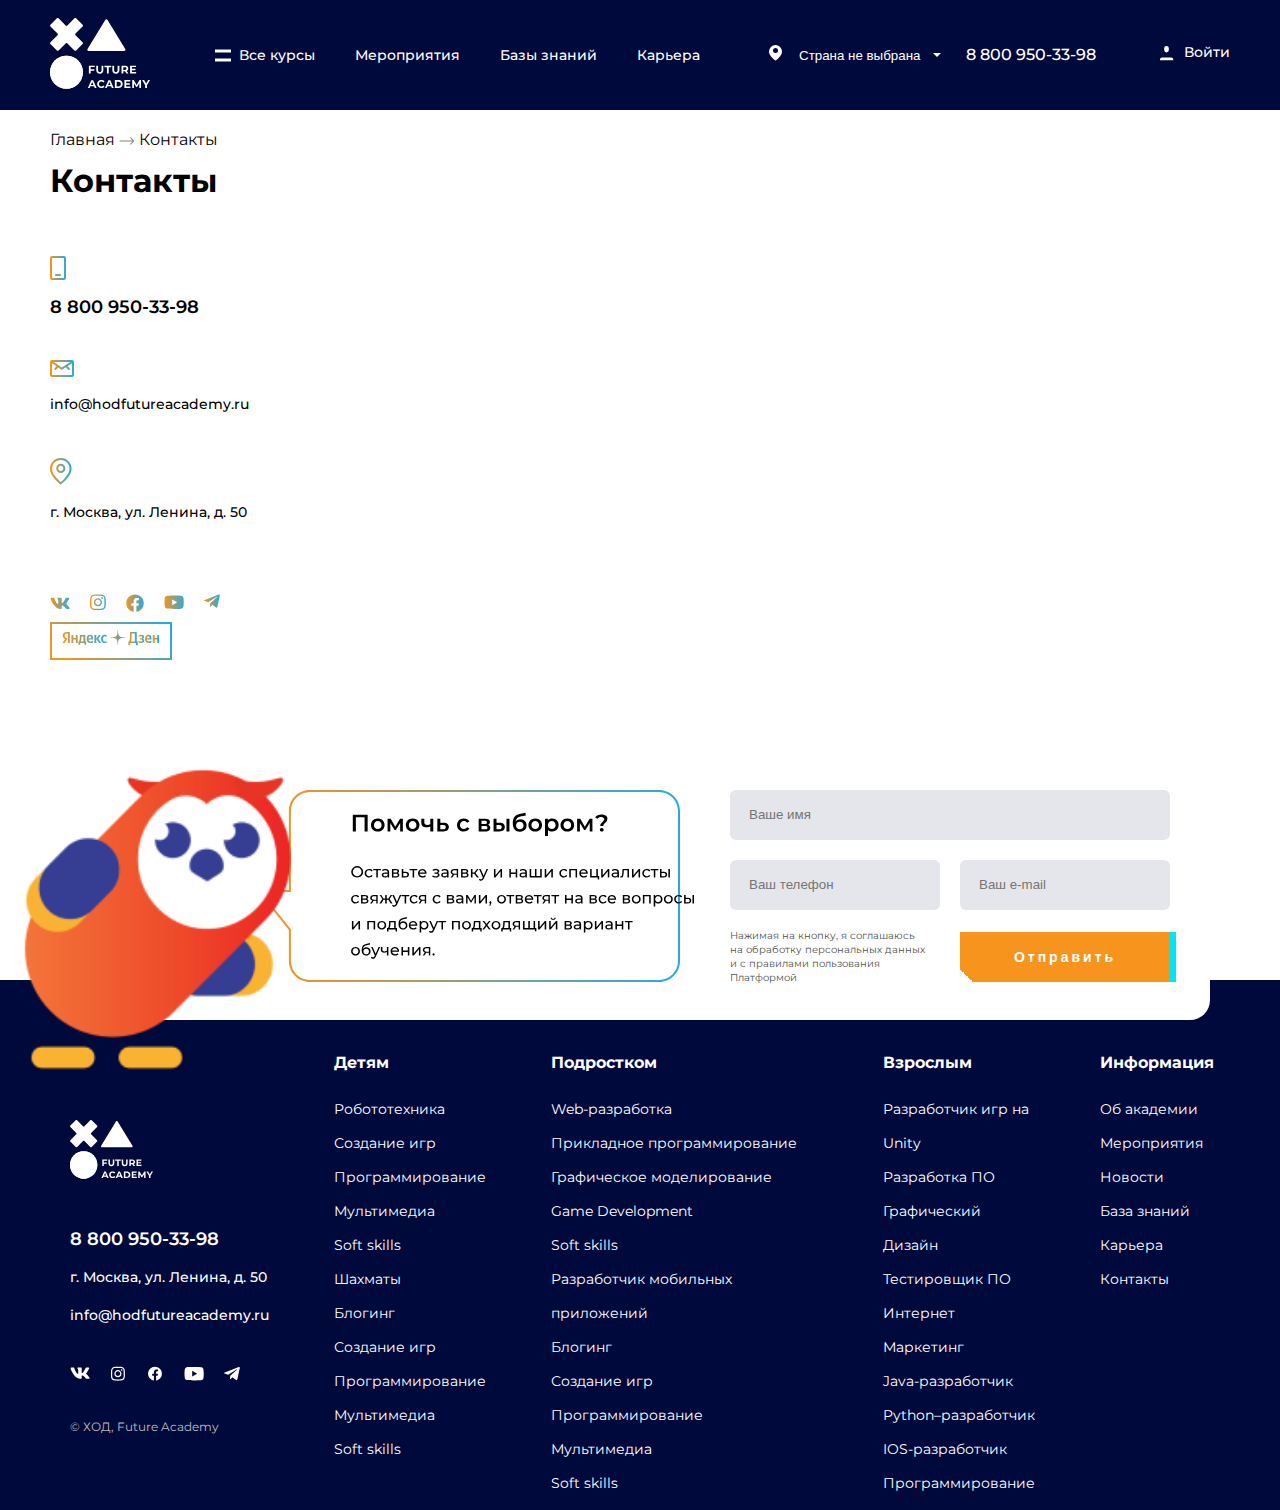
<file: map.html>
<!doctype html>
<html lang="en">
<head>
    <meta charset="UTF-8">
    <meta name="viewport"
          content="width=device-width, user-scalable=no, initial-scale=1.0, maximum-scale=1.0, minimum-scale=1.0">
    <meta http-equiv="X-UA-Compatible" content="ie=edge">
    <title>Document</title>
    <link rel="stylesheet" href="./src/css/bootstrap-grid.css">
    <link rel="stylesheet" href="https://cdn.jsdelivr.net/npm/swiper@8/swiper-bundle.min.css"/>
    <link rel="stylesheet" href="./src/css/style.css">
</head>
<body id="body">
<header class="header2">
    <div class="container">
        <div class="header2__logo">
            <a href="./index.html" class="header2__logo-svg">
                <svg  viewBox="0 0 100 71" fill="none" xmlns="http://www.w3.org/2000/svg">
                    <path d="M16.4671 70.6464C7.38524 70.6464 0 63.2611 0 54.1793C0 45.0974 7.38524 37.7122 16.4671 37.7122C25.549 37.7122 32.9342 45.0974 32.9342 54.1793C32.9342 63.311 25.549 70.6464 16.4671 70.6464Z" fill="#00093C"/>
                    <path d="M16.4671 70.6464C7.38524 70.6464 0 63.2611 0 54.1793C0 45.0974 7.38524 37.7122 16.4671 37.7122C25.549 37.7122 32.9342 45.0974 32.9342 54.1793C32.9342 63.311 25.549 70.6464 16.4671 70.6464Z" fill="#00093C"/>
                    <path d="M55.3895 1.8336L37.5251 31.0253C37.0261 31.8736 37.575 32.9215 38.5232 32.9215H56.3875H74.2518C75.1999 32.9215 75.7488 31.8237 75.2498 31.0253L57.3855 1.8336C56.8865 1.08509 55.8386 1.08509 55.3895 1.8336Z" fill="#00093C"/>
                    <path d="M32.5847 6.77396L26.1475 0.336827C25.6984 -0.112276 24.9 -0.112276 24.4509 0.336827L17.3651 7.42267C16.916 7.87177 16.1176 7.87177 15.6685 7.42267L8.58263 0.336827C8.13353 -0.112276 7.33513 -0.112276 6.88602 0.336827L0.448888 6.77396C-0.000215136 7.22307 -0.000215136 8.02147 0.448888 8.47058L7.53472 15.5564C7.98382 16.0055 7.98382 16.8039 7.53472 17.253L0.448888 24.3389C-0.000215136 24.788 -0.000215136 25.5864 0.448888 26.0355L6.88602 32.4726C7.33513 32.9217 8.13353 32.9217 8.58263 32.4726L15.6685 25.3868C16.1176 24.9377 16.916 24.9377 17.3651 25.3868L24.4509 32.4726C24.9 32.9217 25.6984 32.9217 26.1475 32.4726L32.5847 26.0355C33.0338 25.5864 33.0338 24.788 32.5847 24.3389L25.4988 17.253C25.0497 16.8039 25.0497 16.0055 25.4988 15.5564L32.5847 8.47058C33.0837 8.02147 33.0837 7.27297 32.5847 6.77396Z" fill="#00093C"/>
                    <path d="M40.6685 49.0892V51.185H44.3112V52.6321H40.6685V55.4764H38.8721V47.6421H44.7603V49.0892H40.6685Z" fill="black"/>
                    <path d="M47.2058 54.678C46.607 54.0792 46.2577 53.181 46.2577 52.0333V47.6421H48.0541V51.9335C48.0541 53.3307 48.6529 54.0293 49.8006 54.0293C50.3495 54.0293 50.7986 53.8796 51.098 53.5303C51.3974 53.181 51.5471 52.682 51.5471 51.9335V47.6421H53.3435V52.0333C53.3435 53.181 53.0441 54.0792 52.3954 54.678C51.7966 55.2768 50.8984 55.6261 49.8006 55.6261C48.7028 55.6261 47.8046 55.2768 47.2058 54.678Z" fill="black"/>
                    <path d="M56.9361 49.1391H54.441V47.6421H61.2275V49.1391H58.7325V55.4764H56.9361V49.1391Z" fill="black"/>
                    <path d="M63.2733 54.678C62.6745 54.0792 62.3252 53.181 62.3252 52.0333V47.6421H64.1216V51.9335C64.1216 53.3307 64.7204 54.0293 65.8681 54.0293C66.417 54.0293 66.8661 53.8796 67.1655 53.5303C67.4649 53.181 67.6146 52.682 67.6146 51.9335V47.6421H69.411V52.0333C69.411 53.181 69.1116 54.0792 68.4629 54.678C67.8641 55.2768 66.9659 55.6261 65.8681 55.6261C64.7703 55.6261 63.922 55.2768 63.2733 54.678Z" fill="black"/>
                    <path d="M76.4971 55.4768L75.0001 53.2812H74.9003H73.3035V55.4768H71.5071V47.6924H74.9003C75.5989 47.6924 76.1977 47.7922 76.6967 48.0417C77.1957 48.2912 77.5949 48.5906 77.8943 49.0397C78.1438 49.4389 78.2935 49.9878 78.2935 50.5367C78.2935 51.1355 78.1438 51.6345 77.8943 52.0337C77.5949 52.4329 77.1957 52.7822 76.6967 52.9818L78.4432 55.4768H76.4971ZM76.048 49.4888C75.7486 49.2393 75.3494 49.1395 74.8005 49.1395H73.3035V51.884H74.8005C75.3494 51.884 75.7486 51.7842 76.048 51.5347C76.3474 51.2852 76.4472 50.9858 76.4472 50.5367C76.4971 50.0377 76.3474 49.7383 76.048 49.4888Z" fill="black"/>
                    <path d="M86.1279 54.0293V55.4764H80.09V47.6421H85.9782V49.0892H81.8864V50.7858H85.4792V52.2329H81.8864V54.0293H86.1279Z" fill="black"/>
                    <path d="M44.012 68.2512H40.3693L39.6707 69.9478H37.8243L41.3174 62.1633H43.1138L46.6068 69.9478H44.7106L44.012 68.2512ZM43.4631 66.9039L42.2156 63.9098L40.9681 66.9039H43.4631Z" fill="black"/>
                    <path d="M49.2017 69.5485C48.553 69.1992 48.054 68.7002 47.7047 68.1014C47.3554 67.5026 47.1558 66.804 47.1558 66.0056C47.1558 65.257 47.3554 64.5584 47.7047 63.9097C48.054 63.3109 48.6029 62.8119 49.2017 62.4626C49.8504 62.1133 50.549 61.9636 51.3474 61.9636C52.046 61.9636 52.6448 62.0634 53.1937 62.3129C53.7426 62.5624 54.1917 62.9117 54.5909 63.3608L53.4432 64.4087C52.8943 63.8099 52.2456 63.5105 51.4971 63.5105C50.9981 63.5105 50.5989 63.6103 50.1997 63.8099C49.8005 64.0095 49.5011 64.3089 49.3015 64.7081C49.1019 65.1073 49.0021 65.5065 49.0021 66.0056C49.0021 66.5046 49.1019 66.9038 49.3015 67.303C49.5011 67.7022 49.8005 68.0016 50.1997 68.2012C50.5989 68.4008 50.9981 68.5006 51.4971 68.5006C52.2955 68.5006 52.9442 68.2012 53.4432 67.5525L54.5909 68.6004C54.2416 69.0495 53.7426 69.3988 53.1937 69.6483C52.6448 69.8978 52.046 69.9976 51.3474 69.9976C50.5989 70.0475 49.8504 69.8978 49.2017 69.5485Z" fill="black"/>
                    <path d="M61.1277 68.2512H57.485L56.7864 69.9478H54.9401L58.4331 62.1633H60.2295L63.7225 69.9478H61.8263L61.1277 68.2512ZM60.5788 66.9039L59.3313 63.9098L58.0838 66.9039H60.5788Z" fill="black"/>
                    <path d="M64.8704 62.1133H68.4133C69.2616 62.1133 70.0101 62.263 70.6588 62.6123C71.3075 62.9117 71.8065 63.4107 72.1558 63.9596C72.5051 64.5584 72.7047 65.2071 72.7047 66.0055C72.7047 66.8039 72.5051 67.4526 72.1558 68.0514C71.8065 68.6502 71.3075 69.0993 70.6588 69.3987C70.0101 69.6981 69.2616 69.8977 68.4133 69.8977H64.8704V62.1133ZM68.3135 68.4506C69.1119 68.4506 69.7107 68.251 70.1598 67.8019C70.6089 67.3528 70.8584 66.754 70.8584 66.0554C70.8584 65.3069 70.6089 64.7081 70.1598 64.3089C69.7107 63.8598 69.062 63.6602 68.3135 63.6602H66.6668V68.5005H68.3135V68.4506Z" fill="black"/>
                    <path d="M80.4391 68.5005V69.9476H74.4011V62.1133H80.2894V63.5604H76.1975V65.257H79.8403V66.6542H76.1975V68.5005H80.4391Z" fill="black"/>
                    <path d="M89.3214 69.9476V65.257L87.026 69.0993H86.2276L83.9322 65.3568V69.9476H82.2356V62.1133H83.7326L86.6268 66.9536L89.521 62.1133H91.0181V69.9476H89.3214Z" fill="black"/>
                    <path d="M96.9561 67.1532V69.9476H95.1596V67.1532L92.1157 62.1133H94.0618L96.1577 65.6063L98.2036 62.1133H100L96.9561 67.1532Z" fill="black"/>
                </svg>
            </a>
        </div>
        <div class="header2__nav">
            <div class="header2__nav__links">
                <div class="header2__nav__links-svg">
                    <svg width="20" height="17" viewBox="0 0 20 17" fill="none" xmlns="http://www.w3.org/2000/svg">
                        <rect x="1" y="1.51367" width="18" height="4.99717" rx="1" stroke="#00093C" stroke-width="2"/>
                        <rect x="1" y="10.4854" width="18" height="5" rx="1" stroke="#00093C" stroke-width="2"/>
                    </svg>
                </div>
                <a href="#" class="header2__nav__link">Все курсы</a>
            </div>
            <div class="header2__nav__links">
                <a href="#" class="header2__nav__link">Мероприятия</a>
            </div>
            <div class="header2__nav__links">
                <a href="#" class="header2__nav__link">Базы знаний</a>
            </div>
            <div class="header2__nav__links">
                <a href="#" class="header2__nav__link">Карьера</a>
            </div>
        </div>
        <div class="header2__box menu" id="menu" >
            <div class="header2__nav2">
                <div class="header2__nav2__links">
                    <div class="header2__nav2__links-svg">
                        <svg width="20" height="17" viewBox="0 0 20 17" fill="none" xmlns="http://www.w3.org/2000/svg">
                            <rect x="1" y="1.51367" width="18" height="4.99717" rx="1" stroke="#00093C" stroke-width="2"/>
                            <rect x="1" y="10.4854" width="18" height="5" rx="1" stroke="#00093C" stroke-width="2"/>
                        </svg>
                    </div>
                    <a href="#" class="header2__nav2__link">Все курсы</a>
                </div>
            </div>
            <div class="header2__info">
                <ul class="header2__info__list d-flex flex-column">
                    <li class="header2__info__li"><a href="">Об академии</a></li>
                    <li class="header2__info__li"><a href="">Мероприятия</a></li>
                    <li class="header2__info__li"><a href="">Новости</a></li>
                    <li class="header2__info__li"><a href="">База знаний</a></li>
                    <li class="header2__info__li"><a href="">Карьера</a></li>
                    <li class="header2__info__li"><a href="">Контакты</a></li>
                </ul>
            </div>
            <div class="header2__select2" >
                <div class="header2__select2-svg">
                    <svg width="17" height="20" viewBox="0 0 17 20" fill="none" xmlns="http://www.w3.org/2000/svg">
                        <path d="M16 8.5C16 11.3282 14.13 13.9545 12.0535 15.9699C11.036 16.9575 10.0146 17.754 9.24613 18.304C8.95504 18.5123 8.70155 18.6843 8.5 18.8171C8.29845 18.6843 8.04496 18.5123 7.75387 18.304C6.98537 17.754 5.96395 16.9575 4.94648 15.9699C2.86999 13.9545 1 11.3282 1 8.5C1 4.35786 4.35786 1 8.5 1C12.6421 1 16 4.35786 16 8.5Z" stroke="#00093C" stroke-width="2"/>
                        <circle cx="8.5" cy="7.5" r="2.5" fill="#00093C"/>
                    </svg>
                </div>
                <div class="select__wrapper" >
                    <select class="select">
                        <option value disabled selected>Страна не выбрана</option>
                        <option value="1">Россия</option>
                        <option value="2">Украина</option>
                        <option value="3">Нигерия</option>
                        <option value="4">Уругвай</option>
                        <option value="5">Кыргызстан</option>
                    </select>
                </div>
            </div>
            <div class="header2__acc2">
                <div class="header2__acc2-svg" >
                    <svg width="18" height="19" viewBox="0 0 18 19" fill="none" xmlns="http://www.w3.org/2000/svg">
                        <rect x="5.18024" y="1" width="6.63833" height="8.41108" rx="3.31917" stroke="#00093C" stroke-width="2"/>
                        <path d="M1 15.4111C1 13.7543 2.34315 12.4111 4 12.4111H13.2795C14.9364 12.4111 16.2795 13.7543 16.2795 15.4111V16.3229C16.2795 16.8752 15.8318 17.3229 15.2795 17.3229H2C1.44772 17.3229 1 16.8752 1 16.3229V15.4111Z" stroke="#00093C" stroke-width="2"/>
                    </svg>
                </div>
                <div class="header2__acc2-login" >Войти</div>
            </div>
            <div class="header2__aboutus__info d-flex flex-column">
                <p class="header2__aboutus-number">8 800 950-33-98 </p>
                <p class="header2__aboutus-street">г. Москва, ул. Ленина, д. 50</p>
                <p class="header2__aboutus-email">info@hodfutureacademy.ru</p>
            </div>
            <div class="header2__aboutus__social d-flex">
                <a href="https://vk.com/feed" class="header__aboutus-vk">
                    <svg width="27" height="16" viewBox="0 0 27 16" fill="none" xmlns="http://www.w3.org/2000/svg">
                        <path d="M25.5469 1.71484C25.4531 2.18359 25.0781 2.94922 24.4219 4.01172C23.7969 5.07422 23.2188 6.01172 22.6875 6.82422C22.1562 7.60547 21.875 8.01172 21.8438 8.04297C21.6562 8.32422 21.5625 8.52734 21.5625 8.65234C21.5625 8.77734 21.6562 8.99609 21.8438 9.30859C21.8438 9.30859 21.9375 9.41797 22.125 9.63672C22.3438 9.85547 22.5938 10.1055 22.875 10.3867C23.1562 10.668 23.4688 10.9961 23.8125 11.3711C24.1562 11.7461 24.4688 12.1211 24.75 12.4961C25.0625 12.8398 25.3281 13.1992 25.5469 13.5742C25.7969 13.9492 25.9688 14.2617 26.0625 14.5117C26.2812 15.293 25.9688 15.6836 25.125 15.6836H22.3594C22.1406 15.6836 21.9531 15.6523 21.7969 15.5898C21.6406 15.5273 21.4688 15.418 21.2812 15.2617C21.0938 15.1055 20.9219 14.9336 20.7656 14.7461C20.6094 14.5586 20.375 14.293 20.0625 13.9492C19.75 13.6055 19.4375 13.2773 19.125 12.9648C17.875 11.7773 16.9531 11.1836 16.3594 11.1836C15.9844 11.1836 15.7656 11.293 15.7031 11.5117C15.6406 11.7305 15.6094 12.3555 15.6094 13.3867C15.6406 13.8867 15.6562 14.293 15.6562 14.6055C15.6562 14.9805 15.5312 15.2617 15.2812 15.4492C15.0312 15.6055 14.4844 15.6836 13.6406 15.6836C12.1719 15.6836 10.6875 15.2461 9.1875 14.3711C7.6875 13.4961 6.375 12.2461 5.25 10.6211C4.1875 9.18359 3.29688 7.76172 2.57812 6.35547C1.89062 4.91797 1.4375 3.82422 1.21875 3.07422C1 2.32422 0.890625 1.79297 0.890625 1.48047C0.890625 0.949219 1.20312 0.683594 1.82812 0.683594H4.59375C4.9375 0.683594 5.1875 0.761719 5.34375 0.917969C5.53125 1.07422 5.6875 1.35547 5.8125 1.76172C6.46875 3.66797 7.26562 5.37109 8.20312 6.87109C9.17188 8.37109 9.90625 9.12109 10.4062 9.12109C10.5938 9.12109 10.7188 9.05859 10.7812 8.93359C10.875 8.77734 10.9219 8.49609 10.9219 8.08984V4.01172C10.8906 3.57422 10.8125 3.19922 10.6875 2.88672C10.5625 2.57422 10.4375 2.35547 10.3125 2.23047C10.1875 2.07422 10.0625 1.91797 9.9375 1.76172C9.84375 1.60547 9.79688 1.46484 9.79688 1.33984C9.79688 1.21484 9.82812 1.10547 9.89062 1.01172C9.95312 0.917969 10.0312 0.839844 10.125 0.777344C10.25 0.714844 10.375 0.683594 10.5 0.683594H14.8594C15.3594 0.683594 15.6094 1.02734 15.6094 1.71484V7.15234C15.6094 7.68359 15.75 7.94922 16.0312 7.94922C16.3438 7.94922 16.7812 7.66797 17.3438 7.10547C17.9375 6.44922 18.5156 5.65234 19.0781 4.71484C19.6406 3.77734 20.0625 2.99609 20.3438 2.37109L20.7656 1.48047C20.9844 0.949219 21.375 0.683594 21.9375 0.683594H24.7031C25.4531 0.683594 25.7344 1.02734 25.5469 1.71484Z" fill="#00093C"/>
                    </svg>

                </a>
                <a href="https://www.instagram.com" class="header__aboutus-inst"><svg width="22" height="22" viewBox="0 0 22 22" fill="none" xmlns="http://www.w3.org/2000/svg">
                    <path d="M6.70312 7.20312C7.76562 6.14062 9.04688 5.60938 10.5469 5.60938C12.0469 5.60938 13.3125 6.14062 14.3438 7.20312C15.4062 8.23438 15.9375 9.5 15.9375 11C15.9375 12.5 15.4062 13.7812 14.3438 14.8438C13.3125 15.875 12.0469 16.3906 10.5469 16.3906C9.04688 16.3906 7.76562 15.875 6.70312 14.8438C5.67188 13.7812 5.15625 12.5 5.15625 11C5.15625 9.5 5.67188 8.23438 6.70312 7.20312ZM8.0625 13.4844C8.75 14.1719 9.57812 14.5156 10.5469 14.5156C11.5156 14.5156 12.3438 14.1719 13.0312 13.4844C13.7188 12.7969 14.0625 11.9688 14.0625 11C14.0625 10.0312 13.7188 9.20312 13.0312 8.51562C12.3438 7.82812 11.5156 7.48438 10.5469 7.48438C9.57812 7.48438 8.75 7.82812 8.0625 8.51562C7.375 9.20312 7.03125 10.0312 7.03125 11C7.03125 11.9688 7.375 12.7969 8.0625 13.4844ZM17.0156 4.53125C17.2656 4.75 17.3906 5.03125 17.3906 5.375C17.3906 5.71875 17.2656 6.01562 17.0156 6.26562C16.7969 6.51562 16.5156 6.64062 16.1719 6.64062C15.8281 6.64062 15.5312 6.51562 15.2812 6.26562C15.0312 6.01562 14.9062 5.71875 14.9062 5.375C14.9062 5.03125 15.0312 4.75 15.2812 4.53125C15.5312 4.28125 15.8281 4.15625 16.1719 4.15625C16.5156 4.15625 16.7969 4.28125 17.0156 4.53125ZM21 6.6875C21.0312 7.53125 21.0469 8.96875 21.0469 11C21.0469 13.0312 21.0312 14.4688 21 15.3125C20.9062 17.2188 20.3281 18.7031 19.2656 19.7656C18.2344 20.7969 16.7656 21.3438 14.8594 21.4062C14.0156 21.4688 12.5781 21.5 10.5469 21.5C8.51562 21.5 7.07812 21.4688 6.23438 21.4062C4.32812 21.3125 2.85938 20.75 1.82812 19.7188C1.42188 19.3438 1.09375 18.9062 0.84375 18.4062C0.59375 17.9062 0.40625 17.4219 0.28125 16.9531C0.1875 16.4844 0.140625 15.9375 0.140625 15.3125C0.078125 14.4688 0.046875 13.0312 0.046875 11C0.046875 8.96875 0.078125 7.51562 0.140625 6.64062C0.234375 4.76562 0.796875 3.3125 1.82812 2.28125C2.85938 1.21875 4.32812 0.640625 6.23438 0.546875C7.07812 0.515625 8.51562 0.5 10.5469 0.5C12.5781 0.5 14.0156 0.515625 14.8594 0.546875C16.7656 0.640625 18.2344 1.21875 19.2656 2.28125C20.3281 3.3125 20.9062 4.78125 21 6.6875ZM18.75 17.1875C18.8438 16.9375 18.9219 16.625 18.9844 16.25C19.0469 15.8438 19.0938 15.375 19.125 14.8438C19.1562 14.2812 19.1719 13.8281 19.1719 13.4844C19.1719 13.1406 19.1719 12.6562 19.1719 12.0312C19.1719 11.4062 19.1719 11.0625 19.1719 11C19.1719 10.9062 19.1719 10.5625 19.1719 9.96875C19.1719 9.34375 19.1719 8.85938 19.1719 8.51562C19.1719 8.17188 19.1562 7.73438 19.125 7.20312C19.0938 6.64062 19.0469 6.17188 18.9844 5.79688C18.9219 5.39062 18.8438 5.0625 18.75 4.8125C18.375 3.84375 17.7031 3.17188 16.7344 2.79688C16.4844 2.70312 16.1562 2.625 15.75 2.5625C15.375 2.5 14.9062 2.45313 14.3438 2.42188C13.8125 2.39062 13.375 2.375 13.0312 2.375C12.7188 2.375 12.2344 2.375 11.5781 2.375C10.9531 2.375 10.6094 2.375 10.5469 2.375C10.4844 2.375 10.1406 2.375 9.51562 2.375C8.89062 2.375 8.40625 2.375 8.0625 2.375C7.71875 2.375 7.26562 2.39062 6.70312 2.42188C6.17188 2.45313 5.70312 2.5 5.29688 2.5625C4.92188 2.625 4.60938 2.70312 4.35938 2.79688C3.39062 3.17188 2.71875 3.84375 2.34375 4.8125C2.25 5.0625 2.17188 5.39062 2.10938 5.79688C2.04688 6.17188 2 6.64062 1.96875 7.20312C1.9375 7.73438 1.92188 8.17188 1.92188 8.51562C1.92188 8.82812 1.92188 9.3125 1.92188 9.96875C1.92188 10.5938 1.92188 10.9375 1.92188 11C1.92188 11.125 1.92188 11.4219 1.92188 11.8906C1.92188 12.3281 1.92188 12.7031 1.92188 13.0156C1.92188 13.2969 1.92188 13.6719 1.92188 14.1406C1.95312 14.6094 1.98438 15.0156 2.01562 15.3594C2.04688 15.6719 2.09375 16 2.15625 16.3438C2.21875 16.6875 2.28125 16.9688 2.34375 17.1875C2.75 18.1562 3.42188 18.8281 4.35938 19.2031C4.60938 19.2969 4.92188 19.375 5.29688 19.4375C5.70312 19.5 6.17188 19.5469 6.70312 19.5781C7.26562 19.6094 7.70312 19.625 8.01562 19.625C8.35938 19.625 8.84375 19.625 9.46875 19.625C10.125 19.625 10.4844 19.625 10.5469 19.625C10.6406 19.625 10.9844 19.625 11.5781 19.625C12.2031 19.625 12.6875 19.625 13.0312 19.625C13.375 19.625 13.8125 19.6094 14.3438 19.5781C14.9062 19.5469 15.375 19.5 15.75 19.4375C16.1562 19.375 16.4844 19.2969 16.7344 19.2031C17.7031 18.7969 18.375 18.125 18.75 17.1875Z" fill="#00093C"/>
                </svg>
                </a>
                <a href="https://www.facebook.com" class="header__aboutus-fb"><svg width="24" height="24" viewBox="0 0 24 24" fill="none" xmlns="http://www.w3.org/2000/svg">
                    <path d="M23.625 12C23.625 14.875 22.6875 17.4062 20.8125 19.5938C18.9375 21.75 16.6094 23.0469 13.8281 23.4844V15.375H16.5469L17.0625 12H13.8281V9.79688C13.8281 8.60938 14.4531 8.01562 15.7031 8.01562H17.1562V5.15625C16.2812 5 15.4219 4.92188 14.5781 4.92188C13.6719 4.92188 12.8906 5.09375 12.2344 5.4375C11.6094 5.78125 11.1094 6.29687 10.7344 6.98438C10.3594 7.67188 10.1719 8.48438 10.1719 9.42188V12H7.21875V15.375H10.1719V23.4844C7.39062 23.0469 5.0625 21.75 3.1875 19.5938C1.3125 17.4062 0.375 14.875 0.375 12C0.375 8.78125 1.5 6.04688 3.75 3.79688C6.03125 1.51562 8.78125 0.375 12 0.375C15.2188 0.375 17.9531 1.51562 20.2031 3.79688C22.4844 6.04688 23.625 8.78125 23.625 12Z" fill="#00093C"/>
                </svg>

                </a>
                <a href="https://www.youtube.com" class="header__aboutus-yt"><svg width="27" height="18" viewBox="0 0 27 18" fill="none" xmlns="http://www.w3.org/2000/svg">
                    <path d="M25.7812 2.8125C25.875 3.1875 25.9531 3.65625 26.0156 4.21875C26.1094 4.78125 26.1719 5.34375 26.2031 5.90625C26.2344 6.4375 26.25 6.9375 26.25 7.40625C26.2812 7.875 26.2969 8.26562 26.2969 8.57812V9C26.2969 11.8125 26.125 13.8906 25.7812 15.2344C25.625 15.7656 25.3438 16.2344 24.9375 16.6406C24.5312 17.0469 24.0469 17.3281 23.4844 17.4844C22.8906 17.6406 21.7656 17.7656 20.1094 17.8594C18.4531 17.9219 16.9375 17.9688 15.5625 18H13.5C8.15625 18 4.82812 17.8281 3.51562 17.4844C2.29688 17.1406 1.53125 16.3906 1.21875 15.2344C1.0625 14.6406 0.9375 13.8281 0.84375 12.7969C0.78125 11.7344 0.734375 10.8438 0.703125 10.125V9C0.703125 6.21875 0.875 4.15625 1.21875 2.8125C1.375 2.25 1.65625 1.76563 2.0625 1.35938C2.46875 0.953125 2.95312 0.671875 3.51562 0.515625C4.10938 0.359375 5.23438 0.25 6.89062 0.1875C8.54688 0.09375 10.0625 0.03125 11.4375 0H13.5C18.8438 0 22.1719 0.171875 23.4844 0.515625C24.0469 0.671875 24.5312 0.953125 24.9375 1.35938C25.3438 1.76563 25.625 2.25 25.7812 2.8125ZM10.875 12.8438L17.5781 9L10.875 5.20312V12.8438Z" fill="#00093C"/>
                </svg>
                </a>
                <a href="https://web.telegram.org" class="header__aboutus-tg"><svg width="22" height="20" viewBox="0 0 22 20" fill="none" xmlns="http://www.w3.org/2000/svg">
                    <path d="M21 2.64062L17.8125 17.5469C17.5625 18.6094 16.9844 18.8906 16.0781 18.3906L11.25 14.8281L8.90625 17.0781C8.59375 17.3906 8.26562 17.5469 7.92188 17.5469L8.29688 12.625L17.25 4.5625C17.4688 4.34375 17.4688 4.21875 17.25 4.1875C17.0625 4.125 16.8594 4.17188 16.6406 4.32812L5.57812 11.3125L0.796875 9.8125C0.265625 9.65625 0.015625 9.42188 0.046875 9.10938C0.078125 8.79688 0.40625 8.53125 1.03125 8.3125L19.6406 1.09375C20.1094 0.9375 20.4844 1 20.7656 1.28125C21.0469 1.53125 21.125 1.98438 21 2.64062Z" fill="#00093C"/>
                </svg>

                </a>
            </div>
            <div class="header2__aboutus__yandex">
                <a href="https://dzen.ru" class="header__aboutus-yandex">
                    <svg width="98" height="16" viewBox="0 0 98 16" fill="none" xmlns="http://www.w3.org/2000/svg">
                        <path fill-rule="evenodd" clip-rule="evenodd" d="M55.567 0.789062C55.5299 3.7493 55.3279 5.41314 54.2178 6.52341C53.1077 7.63368 51.4443 7.83573 48.4844 7.87253V8.31019C51.4443 8.34698 53.1077 8.54903 54.2178 9.65931C55.3279 10.7696 55.5299 12.4334 55.567 15.3937H56.0044C56.0415 12.4334 56.2435 10.7696 57.3536 9.65931C58.4637 8.54903 60.1272 8.34694 63.0875 8.31019V7.87253C60.1272 7.83573 58.4637 7.63368 57.3536 6.52341C56.2435 5.41314 56.0415 3.7493 56.0044 0.789062H55.567Z" fill="#00093C"/>
                        <path d="M5.90248 13.5689H7.81667V2.57288H5.03234C2.23222 2.57288 0.760921 4.01266 0.760921 6.13275C0.760921 7.82563 1.56774 8.82242 3.00737 9.85083L0.507812 13.5689H2.58027L5.3646 9.4078L4.39956 8.75915C3.22887 7.96806 2.65933 7.35098 2.65933 6.02197C2.65933 4.85118 3.48198 4.0601 5.04817 4.0601H5.90248V13.5689ZM42.8107 13.7271C43.6807 13.7271 44.2978 13.5689 44.7566 13.2367V11.7019C44.2821 12.0342 43.7126 12.2399 42.9215 12.2399C41.5766 12.2399 41.0232 11.1957 41.0232 9.55023C41.0232 7.82563 41.7035 6.93966 42.9372 6.93966C43.665 6.93966 44.3767 7.19277 44.7566 7.43009V5.83214C44.361 5.6106 43.665 5.45239 42.7318 5.45239C40.3272 5.45239 39.0773 7.17698 39.0773 9.59768C39.0773 12.2557 40.2953 13.7271 42.8107 13.7271ZM31.0406 13.031V11.4963C30.4552 11.8918 29.4744 12.2399 28.5568 12.2399C27.1805 12.2399 26.6584 11.5912 26.5793 10.2622H31.1197V9.26541C31.1197 6.49662 29.9015 5.45239 28.0189 5.45239C25.725 5.45239 24.6334 7.2086 24.6334 9.61351C24.6334 12.3823 25.994 13.7271 28.3986 13.7271C29.6009 13.7271 30.4869 13.4107 31.0406 13.031ZM13.7967 5.6106V8.75915H11.2813V5.6106H9.39869V13.5689H11.2813V10.2464H13.7967V13.5689H15.6793V5.6106H13.7967ZM24.1747 12.0817H23.3362V5.6106H17.8466V6.29096C17.8466 8.237 17.7201 10.7526 17.0556 12.0817H16.4703V15.3884H18.2105V13.5689H22.4345V15.3884H24.1747V12.0817ZM37.0522 13.5689H39.1881L36.1663 9.28124L38.8239 5.6106H36.9256L34.2679 9.28124V5.6106H32.3853V13.5689H34.2679V9.66095L37.0522 13.5689ZM27.9873 6.93966C28.9207 6.93966 29.2055 7.71491 29.2055 8.71165V8.86987H26.5793C26.6268 7.60414 27.0856 6.93966 27.9873 6.93966ZM21.4536 12.0817H18.7958C19.3179 10.8792 19.4603 8.71165 19.4603 7.3352V7.09787H21.4536V12.0817Z" fill="#00093C"/>
                        <path d="M68.1196 15.8616V13.5675H74.0047V15.8616H75.7927V12.0802H74.7644V2.57141H68.0407L67.851 8.02988C67.7877 9.80192 67.5976 11.2417 67.0913 12.0802H66.332V15.8616H68.1196ZM69.5277 8.28303L69.6699 4.05864H72.8499V12.0802H68.895C69.2273 11.3366 69.4645 10.055 69.5277 8.28303Z" fill="#00093C"/>
                        <path d="M79.0023 12.2391C78.0373 12.2391 77.0883 11.891 76.582 11.5113V13.046C76.9457 13.3466 77.8633 13.7264 79.2239 13.7264C81.233 13.7264 82.2931 12.8245 82.2931 11.2266C82.2931 10.293 81.7079 9.66018 80.6634 9.43869C81.6447 9.12225 82.0559 8.42611 82.0559 7.54009C82.0559 6.19525 80.9957 5.45166 79.2871 5.45166C78.0534 5.45166 77.2467 5.83137 76.7879 6.11614V7.65086C77.2937 7.31859 77.9902 6.93889 79.0185 6.93889C79.7145 6.93889 80.1576 7.27115 80.1576 7.85652C80.1576 8.47356 79.7777 8.80582 79.0023 8.80582H77.8162V10.2298H79.0023C79.9674 10.2298 80.3473 10.5146 80.3473 11.2107C80.3473 11.8436 79.8885 12.2391 79.0023 12.2391Z" fill="#00093C"/>
                        <path d="M89.4149 13.0302V11.4955C88.8292 11.891 87.8484 12.2391 86.9309 12.2391C85.5546 12.2391 85.0326 11.5904 84.9537 10.2614H89.4938V9.26464C89.4938 6.49585 88.2758 5.45166 86.3932 5.45166C84.0994 5.45166 83.0078 7.20782 83.0078 9.61273C83.0078 12.3815 84.368 13.7264 86.7731 13.7264C87.9754 13.7264 88.8611 13.4099 89.4149 13.0302ZM86.3614 6.93889C87.2951 6.93889 87.5798 7.71414 87.5798 8.71088V8.8691H84.9537C85.0012 7.60337 85.46 6.93889 86.3614 6.93889Z" fill="#00093C"/>
                        <path d="M95.1558 5.61035V8.75885H92.6404V5.61035H90.7578V13.5686H92.6404V10.2461H95.1558V13.5686H97.0385V5.61035H95.1558Z" fill="#00093C"/>
                    </svg>

                </a>
            </div>
        </div>
        <div class="header2__select" >
            <div class="header2__select-svg">
                <svg width="17" height="20" viewBox="0 0 17 20" fill="none" xmlns="http://www.w3.org/2000/svg">
                    <path d="M16 8.5C16 11.3282 14.13 13.9545 12.0535 15.9699C11.036 16.9575 10.0146 17.754 9.24613 18.304C8.95504 18.5123 8.70155 18.6843 8.5 18.8171C8.29845 18.6843 8.04496 18.5123 7.75387 18.304C6.98537 17.754 5.96395 16.9575 4.94648 15.9699C2.86999 13.9545 1 11.3282 1 8.5C1 4.35786 4.35786 1 8.5 1C12.6421 1 16 4.35786 16 8.5Z" stroke="#00093C" stroke-width="2"/>
                    <circle cx="8.5" cy="7.5" r="2.5" fill="#00093C"/>
                </svg>
            </div>
            <div class="select__wrapper" >
                <select class="select">
                    <option value disabled selected>Страна не выбрана</option>
                    <option value="1">Россия</option>
                    <option value="2">Украина</option>
                    <option value="3">Нигерия</option>
                    <option value="4">Уругвай</option>
                    <option value="5">Кыргызстан</option>
                </select>
            </div>
        </div>
        <div class="header2__number" >
            <p class=header2__telephone">8 800 950-33-98</p>
        </div>
        <div class="header2__acc">
            <div class="header2__acc-svg" >
                <svg width="18" height="19" viewBox="0 0 18 19" fill="none" xmlns="http://www.w3.org/2000/svg">
                    <rect x="5.18024" y="1" width="6.63833" height="8.41108" rx="3.31917" stroke="#00093C" stroke-width="2"/>
                    <path d="M1 15.4111C1 13.7543 2.34315 12.4111 4 12.4111H13.2795C14.9364 12.4111 16.2795 13.7543 16.2795 15.4111V16.3229C16.2795 16.8752 15.8318 17.3229 15.2795 17.3229H2C1.44772 17.3229 1 16.8752 1 16.3229V15.4111Z" stroke="#00093C" stroke-width="2"/>
                </svg>
            </div>
            <div class="header2__acc-login" >Войти</div>
        </div>
        <div class="hamburger " id="hamburger" onclick="addClass()">
            <div class="hamburger__line"></div>
            <div class="hamburger__line"></div>
            <div class="hamburger__line"></div>
        </div>
    </div>
</header>
<section class="map">
        <div class="container">
            <div class="map__text">
                <p class="map__subtitle">Главная <svg width="16" height="8" viewBox="0 0 16 8" fill="none" xmlns="http://www.w3.org/2000/svg">
                    <path d="M1 3.5C0.723858 3.5 0.5 3.72386 0.5 4C0.5 4.27614 0.723858 4.5 1 4.5L1 3.5ZM15.1722 4.35355C15.3674 4.15829 15.3674 3.84171 15.1722 3.64645L11.9902 0.464466C11.7949 0.269203 11.4783 0.269203 11.2831 0.464466C11.0878 0.659728 11.0878 0.97631 11.2831 1.17157L14.1115 4L11.2831 6.82843C11.0878 7.02369 11.0878 7.34027 11.2831 7.53553C11.4783 7.7308 11.7949 7.7308 11.9902 7.53553L15.1722 4.35355ZM1 4.5L14.8186 4.5L14.8186 3.5L1 3.5L1 4.5Z" fill="#828282"/>
                </svg>
                    Контакты</p>
                <h1 class="map__title">Контакты</h1>
            </div>
            <div class="map__row">
                <div class="map__row__box">
                    <div class="map__row__mobile">
                        <div class="map__row__mobile-svg"><svg width="17" height="24" viewBox="0 0 17 24" fill="none" xmlns="http://www.w3.org/2000/svg">
                            <path fill-rule="evenodd" clip-rule="evenodd" d="M2 2H14.0147V21.9698L2 21.9698L2 2ZM0 2C0 0.895432 0.895431 0 2 0H14.0147C15.1193 0 16.0147 0.895431 16.0147 2V21.9698C16.0147 23.0744 15.1193 23.9698 14.0147 23.9698H2C0.89543 23.9698 0 23.0744 0 21.9698V2ZM5.99023 17.9375C5.43795 17.9375 4.99023 18.3852 4.99023 18.9375C4.99023 19.4898 5.43795 19.9375 5.99023 19.9375H10.026C10.5782 19.9375 11.026 19.4898 11.026 18.9375C11.026 18.3852 10.5782 17.9375 10.026 17.9375H5.99023Z" fill="url(#paint0_linear_163_4243)"/>
                            <defs>
                                <linearGradient id="paint0_linear_163_4243" x1="0" y1="11.9849" x2="16.0147" y2="11.9849" gradientUnits="userSpaceOnUse">
                                    <stop stop-color="#F7941D"/>
                                    <stop offset="1" stop-color="#27AAE1"/>
                                </linearGradient>
                            </defs>
                        </svg>
                        </div>
                        <div class="map__row__mobile-text">8 800 950-33-98 </div>
                    </div>
                    <div class="map__row__email">
                        <div class="map__row__email-svg"><svg width="24" height="17" viewBox="0 0 24 17" fill="none" xmlns="http://www.w3.org/2000/svg">
                            <path fill-rule="evenodd" clip-rule="evenodd" d="M21.9698 3.24608V14.9418L2 14.9418L2 3.19211L6.5782 6.35247L4.56348 8.36717C4.17295 8.75769 4.17295 9.39086 4.56347 9.78138C4.95399 10.1719 5.58716 10.1719 5.97768 9.78139L8.25152 7.50758L11.7511 9.92336L15.7787 7.29157L18.2686 9.78139C18.6591 10.1719 19.2922 10.1719 19.6828 9.78138C20.0733 9.39086 20.0733 8.75769 19.6828 8.36717L17.4893 6.17378L21.9698 3.24608ZM20.2205 2L3.7936 2L11.7817 7.51424L20.2205 2ZM21.9698 0C23.0744 0 23.9698 0.895431 23.9698 2V14.9418C23.9698 16.0463 23.0744 16.9418 21.9698 16.9418L2 16.9418C0.895431 16.9418 0 16.0463 0 14.9418V2C0 0.895429 0.895432 0 2 0H21.9698Z" fill="url(#paint0_linear_163_4234)"/>
                            <defs>
                                <linearGradient id="paint0_linear_163_4234" x1="0" y1="8.47088" x2="23.9698" y2="8.47088" gradientUnits="userSpaceOnUse">
                                    <stop stop-color="#F7941D"/>
                                    <stop offset="1" stop-color="#27AAE1"/>
                                </linearGradient>
                            </defs>
                        </svg>
                        </div>
                        <div class="map__row__email-text">info@hodfutureacademy.ru</div>
                    </div>
                    <div class="map__row__street">
                        <div class="map__row__street-svg"><svg width="22" height="28" viewBox="0 0 22 28" fill="none" xmlns="http://www.w3.org/2000/svg">
                            <path fill-rule="evenodd" clip-rule="evenodd" d="M19.5589 11.7209C19.5589 14.9389 17.3378 18.3934 14.695 21.2759C13.4209 22.6656 12.1402 23.8241 11.1757 24.6361C11.0349 24.7546 10.9013 24.8655 10.7757 24.9683C10.6511 24.8669 10.5187 24.7576 10.3793 24.6409C9.4154 23.8337 8.13554 22.681 6.86225 21.2956C4.22317 18.4243 2 14.9689 2 11.7209C2 6.8721 5.9307 2.94141 10.7795 2.94141C15.6282 2.94141 19.5589 6.8721 19.5589 11.7209ZM21.5589 11.7209C21.5589 19.766 10.7795 27.5003 10.7795 27.5003C10.7795 27.5003 0 19.8233 0 11.7209C0 5.76753 4.82613 0.941406 10.7795 0.941406C16.7328 0.941406 21.5589 5.76753 21.5589 11.7209ZM13.3385 11.4212C13.3385 12.835 12.1924 13.9811 10.7786 13.9811C9.36485 13.9811 8.21875 12.835 8.21875 11.4212C8.21875 10.0074 9.36485 8.86133 10.7786 8.86133C12.1924 8.86133 13.3385 10.0074 13.3385 11.4212ZM15.3385 11.4212C15.3385 13.9396 13.297 15.9811 10.7786 15.9811C8.26028 15.9811 6.21875 13.9396 6.21875 11.4212C6.21875 8.90286 8.26028 6.86133 10.7786 6.86133C13.297 6.86133 15.3385 8.90286 15.3385 11.4212Z" fill="url(#paint0_linear_163_4249)"/>
                            <defs>
                                <linearGradient id="paint0_linear_163_4249" x1="0" y1="14.2209" x2="21.5589" y2="14.2209" gradientUnits="userSpaceOnUse">
                                    <stop stop-color="#F7941D"/>
                                    <stop offset="1" stop-color="#27AAE1"/>
                                </linearGradient>
                            </defs>
                        </svg>
                        </div>
                        <div class="map__row__street-text">г. Москва, ул. Ленина, д. 50</div>
                    </div>
                    <div class="map__row__social">
                        <a href="https://vk.com/feed" class="map__row__social-vk"><svg width="20" height="12" viewBox="0 0 20 12" fill="none" xmlns="http://www.w3.org/2000/svg">
                            <path d="M19.1602 1.39844C19.0898 1.75 18.8086 2.32422 18.3164 3.12109C17.8477 3.91797 17.4141 4.62109 17.0156 5.23047C16.6172 5.81641 16.4062 6.12109 16.3828 6.14453C16.2422 6.35547 16.1719 6.50781 16.1719 6.60156C16.1719 6.69531 16.2422 6.85938 16.3828 7.09375C16.3828 7.09375 16.4531 7.17578 16.5938 7.33984C16.7578 7.50391 16.9453 7.69141 17.1562 7.90234C17.3672 8.11328 17.6016 8.35938 17.8594 8.64062C18.1172 8.92188 18.3516 9.20312 18.5625 9.48438C18.7969 9.74219 18.9961 10.0117 19.1602 10.293C19.3477 10.5742 19.4766 10.8086 19.5469 10.9961C19.7109 11.582 19.4766 11.875 18.8438 11.875H16.7695C16.6055 11.875 16.4648 11.8516 16.3477 11.8047C16.2305 11.7578 16.1016 11.6758 15.9609 11.5586C15.8203 11.4414 15.6914 11.3125 15.5742 11.1719C15.457 11.0312 15.2812 10.832 15.0469 10.5742C14.8125 10.3164 14.5781 10.0703 14.3438 9.83594C13.4062 8.94531 12.7148 8.5 12.2695 8.5C11.9883 8.5 11.8242 8.58203 11.7773 8.74609C11.7305 8.91016 11.707 9.37891 11.707 10.1523C11.7305 10.5273 11.7422 10.832 11.7422 11.0664C11.7422 11.3477 11.6484 11.5586 11.4609 11.6992C11.2734 11.8164 10.8633 11.875 10.2305 11.875C9.12891 11.875 8.01562 11.5469 6.89062 10.8906C5.76562 10.2344 4.78125 9.29688 3.9375 8.07812C3.14062 7 2.47266 5.93359 1.93359 4.87891C1.41797 3.80078 1.07812 2.98047 0.914062 2.41797C0.75 1.85547 0.667969 1.45703 0.667969 1.22266C0.667969 0.824219 0.902344 0.625 1.37109 0.625H3.44531C3.70312 0.625 3.89062 0.683594 4.00781 0.800781C4.14844 0.917969 4.26562 1.12891 4.35938 1.43359C4.85156 2.86328 5.44922 4.14062 6.15234 5.26562C6.87891 6.39062 7.42969 6.95312 7.80469 6.95312C7.94531 6.95312 8.03906 6.90625 8.08594 6.8125C8.15625 6.69531 8.19141 6.48438 8.19141 6.17969V3.12109C8.16797 2.79297 8.10938 2.51172 8.01562 2.27734C7.92188 2.04297 7.82812 1.87891 7.73438 1.78516C7.64062 1.66797 7.54688 1.55078 7.45312 1.43359C7.38281 1.31641 7.34766 1.21094 7.34766 1.11719C7.34766 1.02344 7.37109 0.941406 7.41797 0.871094C7.46484 0.800781 7.52344 0.742187 7.59375 0.695312C7.6875 0.648438 7.78125 0.625 7.875 0.625H11.1445C11.5195 0.625 11.707 0.882812 11.707 1.39844V5.47656C11.707 5.875 11.8125 6.07422 12.0234 6.07422C12.2578 6.07422 12.5859 5.86328 13.0078 5.44141C13.4531 4.94922 13.8867 4.35156 14.3086 3.64844C14.7305 2.94531 15.0469 2.35938 15.2578 1.89062L15.5742 1.22266C15.7383 0.824219 16.0312 0.625 16.4531 0.625H18.5273C19.0898 0.625 19.3008 0.882812 19.1602 1.39844Z" fill="url(#paint0_linear_163_4253)"/>
                            <defs>
                                <linearGradient id="paint0_linear_163_4253" x1="0" y1="6" x2="21" y2="6" gradientUnits="userSpaceOnUse">
                                    <stop stop-color="#F7941D"/>
                                    <stop offset="1" stop-color="#27AAE1"/>
                                </linearGradient>
                            </defs>
                        </svg>
                        </a>
                        <a href="https://www.instagram.com" class="map__row__social-inst"><svg width="16" height="17" viewBox="0 0 16 17" fill="none" xmlns="http://www.w3.org/2000/svg">
                            <path d="M5.02734 5.40234C5.82422 4.60547 6.78516 4.20703 7.91016 4.20703C9.03516 4.20703 9.98438 4.60547 10.7578 5.40234C11.5547 6.17578 11.9531 7.125 11.9531 8.25C11.9531 9.375 11.5547 10.3359 10.7578 11.1328C9.98438 11.9062 9.03516 12.293 7.91016 12.293C6.78516 12.293 5.82422 11.9062 5.02734 11.1328C4.25391 10.3359 3.86719 9.375 3.86719 8.25C3.86719 7.125 4.25391 6.17578 5.02734 5.40234ZM6.04688 10.1133C6.5625 10.6289 7.18359 10.8867 7.91016 10.8867C8.63672 10.8867 9.25781 10.6289 9.77344 10.1133C10.2891 9.59766 10.5469 8.97656 10.5469 8.25C10.5469 7.52344 10.2891 6.90234 9.77344 6.38672C9.25781 5.87109 8.63672 5.61328 7.91016 5.61328C7.18359 5.61328 6.5625 5.87109 6.04688 6.38672C5.53125 6.90234 5.27344 7.52344 5.27344 8.25C5.27344 8.97656 5.53125 9.59766 6.04688 10.1133ZM12.7617 3.39844C12.9492 3.5625 13.043 3.77344 13.043 4.03125C13.043 4.28906 12.9492 4.51172 12.7617 4.69922C12.5977 4.88672 12.3867 4.98047 12.1289 4.98047C11.8711 4.98047 11.6484 4.88672 11.4609 4.69922C11.2734 4.51172 11.1797 4.28906 11.1797 4.03125C11.1797 3.77344 11.2734 3.5625 11.4609 3.39844C11.6484 3.21094 11.8711 3.11719 12.1289 3.11719C12.3867 3.11719 12.5977 3.21094 12.7617 3.39844ZM15.75 5.01562C15.7734 5.64844 15.7852 6.72656 15.7852 8.25C15.7852 9.77344 15.7734 10.8516 15.75 11.4844C15.6797 12.9141 15.2461 14.0273 14.4492 14.8242C13.6758 15.5977 12.5742 16.0078 11.1445 16.0547C10.5117 16.1016 9.43359 16.125 7.91016 16.125C6.38672 16.125 5.30859 16.1016 4.67578 16.0547C3.24609 15.9844 2.14453 15.5625 1.37109 14.7891C1.06641 14.5078 0.820312 14.1797 0.632812 13.8047C0.445312 13.4297 0.304688 13.0664 0.210938 12.7148C0.140625 12.3633 0.105469 11.9531 0.105469 11.4844C0.0585937 10.8516 0.0351562 9.77344 0.0351562 8.25C0.0351562 6.72656 0.0585937 5.63672 0.105469 4.98047C0.175781 3.57422 0.597656 2.48438 1.37109 1.71094C2.14453 0.914062 3.24609 0.480469 4.67578 0.410156C5.30859 0.386719 6.38672 0.375 7.91016 0.375C9.43359 0.375 10.5117 0.386719 11.1445 0.410156C12.5742 0.480469 13.6758 0.914062 14.4492 1.71094C15.2461 2.48438 15.6797 3.58594 15.75 5.01562ZM14.0625 12.8906C14.1328 12.7031 14.1914 12.4688 14.2383 12.1875C14.2852 11.8828 14.3203 11.5312 14.3438 11.1328C14.3672 10.7109 14.3789 10.3711 14.3789 10.1133C14.3789 9.85547 14.3789 9.49219 14.3789 9.02344C14.3789 8.55469 14.3789 8.29688 14.3789 8.25C14.3789 8.17969 14.3789 7.92188 14.3789 7.47656C14.3789 7.00781 14.3789 6.64453 14.3789 6.38672C14.3789 6.12891 14.3672 5.80078 14.3438 5.40234C14.3203 4.98047 14.2852 4.62891 14.2383 4.34766C14.1914 4.04297 14.1328 3.79688 14.0625 3.60938C13.7812 2.88281 13.2773 2.37891 12.5508 2.09766C12.3633 2.02734 12.1172 1.96875 11.8125 1.92188C11.5312 1.875 11.1797 1.83984 10.7578 1.81641C10.3594 1.79297 10.0312 1.78125 9.77344 1.78125C9.53906 1.78125 9.17578 1.78125 8.68359 1.78125C8.21484 1.78125 7.95703 1.78125 7.91016 1.78125C7.86328 1.78125 7.60547 1.78125 7.13672 1.78125C6.66797 1.78125 6.30469 1.78125 6.04688 1.78125C5.78906 1.78125 5.44922 1.79297 5.02734 1.81641C4.62891 1.83984 4.27734 1.875 3.97266 1.92188C3.69141 1.96875 3.45703 2.02734 3.26953 2.09766C2.54297 2.37891 2.03906 2.88281 1.75781 3.60938C1.6875 3.79688 1.62891 4.04297 1.58203 4.34766C1.53516 4.62891 1.5 4.98047 1.47656 5.40234C1.45312 5.80078 1.44141 6.12891 1.44141 6.38672C1.44141 6.62109 1.44141 6.98438 1.44141 7.47656C1.44141 7.94531 1.44141 8.20312 1.44141 8.25C1.44141 8.34375 1.44141 8.56641 1.44141 8.91797C1.44141 9.24609 1.44141 9.52734 1.44141 9.76172C1.44141 9.97266 1.44141 10.2539 1.44141 10.6055C1.46484 10.957 1.48828 11.2617 1.51172 11.5195C1.53516 11.7539 1.57031 12 1.61719 12.2578C1.66406 12.5156 1.71094 12.7266 1.75781 12.8906C2.0625 13.6172 2.56641 14.1211 3.26953 14.4023C3.45703 14.4727 3.69141 14.5312 3.97266 14.5781C4.27734 14.625 4.62891 14.6602 5.02734 14.6836C5.44922 14.707 5.77734 14.7188 6.01172 14.7188C6.26953 14.7188 6.63281 14.7188 7.10156 14.7188C7.59375 14.7188 7.86328 14.7188 7.91016 14.7188C7.98047 14.7188 8.23828 14.7188 8.68359 14.7188C9.15234 14.7188 9.51562 14.7188 9.77344 14.7188C10.0312 14.7188 10.3594 14.707 10.7578 14.6836C11.1797 14.6602 11.5312 14.625 11.8125 14.5781C12.1172 14.5312 12.3633 14.4727 12.5508 14.4023C13.2773 14.0977 13.7812 13.5938 14.0625 12.8906Z" fill="url(#paint0_linear_163_4252)"/>
                            <defs>
                                <linearGradient id="paint0_linear_163_4252" x1="0" y1="8" x2="16" y2="8" gradientUnits="userSpaceOnUse">
                                    <stop stop-color="#F7941D"/>
                                    <stop offset="1" stop-color="#27AAE1"/>
                                </linearGradient>
                            </defs>
                        </svg>
                        </a>
                        <a href="https://www.facebook.com" class="map__row__social-fb"><svg width="18" height="18" viewBox="0 0 18 18" fill="none" xmlns="http://www.w3.org/2000/svg">
                            <path d="M17.7188 9.25C17.7188 11.4062 17.0156 13.3047 15.6094 14.9453C14.2031 16.5625 12.457 17.5352 10.3711 17.8633V11.7812H12.4102L12.7969 9.25H10.3711V7.59766C10.3711 6.70703 10.8398 6.26172 11.7773 6.26172H12.8672V4.11719C12.2109 4 11.5664 3.94141 10.9336 3.94141C10.2539 3.94141 9.66797 4.07031 9.17578 4.32812C8.70703 4.58594 8.33203 4.97266 8.05078 5.48828C7.76953 6.00391 7.62891 6.61328 7.62891 7.31641V9.25H5.41406V11.7812H7.62891V17.8633C5.54297 17.5352 3.79688 16.5625 2.39062 14.9453C0.984375 13.3047 0.28125 11.4062 0.28125 9.25C0.28125 6.83594 1.125 4.78516 2.8125 3.09766C4.52344 1.38672 6.58594 0.53125 9 0.53125C11.4141 0.53125 13.4648 1.38672 15.1523 3.09766C16.8633 4.78516 17.7188 6.83594 17.7188 9.25Z" fill="url(#paint0_linear_163_4256)"/>
                            <defs>
                                <linearGradient id="paint0_linear_163_4256" x1="0" y1="9" x2="18" y2="9" gradientUnits="userSpaceOnUse">
                                    <stop stop-color="#F7941D"/>
                                    <stop offset="1" stop-color="#27AAE1"/>
                                </linearGradient>
                            </defs>
                        </svg>
                        </a>
                        <a href="https://www.youtube.com/watch?v=dQw4w9WgXcQ" class="map__row__social-yt"><svg width="20" height="14" viewBox="0 0 20 14" fill="none" xmlns="http://www.w3.org/2000/svg">
                            <path d="M19.3359 2.60938C19.4062 2.89062 19.4648 3.24219 19.5117 3.66406C19.582 4.08594 19.6289 4.50781 19.6523 4.92969C19.6758 5.32812 19.6875 5.70312 19.6875 6.05469C19.7109 6.40625 19.7227 6.69922 19.7227 6.93359V7.25C19.7227 9.35938 19.5938 10.918 19.3359 11.9258C19.2188 12.3242 19.0078 12.6758 18.7031 12.9805C18.3984 13.2852 18.0352 13.4961 17.6133 13.6133C17.168 13.7305 16.3242 13.8242 15.082 13.8945C13.8398 13.9414 12.7031 13.9766 11.6719 14H10.125C6.11719 14 3.62109 13.8711 2.63672 13.6133C1.72266 13.3555 1.14844 12.793 0.914062 11.9258C0.796875 11.4805 0.703125 10.8711 0.632812 10.0977C0.585938 9.30078 0.550781 8.63281 0.527344 8.09375V7.25C0.527344 5.16406 0.65625 3.61719 0.914062 2.60938C1.03125 2.1875 1.24219 1.82422 1.54688 1.51953C1.85156 1.21484 2.21484 1.00391 2.63672 0.886719C3.08203 0.769531 3.92578 0.6875 5.16797 0.640625C6.41016 0.570312 7.54688 0.523438 8.57812 0.5H10.125C14.1328 0.5 16.6289 0.628906 17.6133 0.886719C18.0352 1.00391 18.3984 1.21484 18.7031 1.51953C19.0078 1.82422 19.2188 2.1875 19.3359 2.60938ZM8.15625 10.1328L13.1836 7.25L8.15625 4.40234V10.1328Z" fill="url(#paint0_linear_163_4255)"/>
                            <defs>
                                <linearGradient id="paint0_linear_163_4255" x1="0" y1="7" x2="21" y2="7" gradientUnits="userSpaceOnUse">
                                    <stop stop-color="#F7941D"/>
                                    <stop offset="1" stop-color="#27AAE1"/>
                                </linearGradient>
                            </defs>
                        </svg>
                        </a>
                        <a href="https://web.telegram.org" class="map__row__social-tg"><svg width="16" height="15" viewBox="0 0 16 15" fill="none" xmlns="http://www.w3.org/2000/svg">
                            <path d="M15.75 1.73047L13.3594 12.9102C13.1719 13.707 12.7383 13.918 12.0586 13.543L8.4375 10.8711L6.67969 12.5586C6.44531 12.793 6.19922 12.9102 5.94141 12.9102L6.22266 9.21875L12.9375 3.17188C13.1016 3.00781 13.1016 2.91406 12.9375 2.89062C12.7969 2.84375 12.6445 2.87891 12.4805 2.99609L4.18359 8.23438L0.597656 7.10938C0.199219 6.99219 0.0117187 6.81641 0.0351562 6.58203C0.0585938 6.34766 0.304688 6.14844 0.773438 5.98438L14.7305 0.570312C15.082 0.453125 15.3633 0.5 15.5742 0.710938C15.7852 0.898437 15.8438 1.23828 15.75 1.73047Z" fill="url(#paint0_linear_163_4254)"/>
                            <defs>
                                <linearGradient id="paint0_linear_163_4254" x1="0" y1="7" x2="16" y2="7" gradientUnits="userSpaceOnUse">
                                    <stop stop-color="#F7941D"/>
                                    <stop offset="1" stop-color="#27AAE1"/>
                                </linearGradient>
                            </defs>
                        </svg>
                        </a>
                    </div>
                    <div class="map__row__yandex">
                        <a href="https://dzen.ru" class="map__row__yandex-yd"><svg width="98" height="16" viewBox="0 0 98 16" fill="none" xmlns="http://www.w3.org/2000/svg">
                            <path fill-rule="evenodd" clip-rule="evenodd" d="M55.567 0.148438C55.5299 3.10867 55.3279 4.77251 54.2178 5.88278C53.1077 6.99306 51.4443 7.1951 48.4844 7.2319V7.66956C51.4443 7.70636 53.1077 7.90841 54.2178 9.01868C55.3279 10.129 55.5299 11.7928 55.567 14.753H56.0044C56.0415 11.7928 56.2435 10.129 57.3536 9.01868C58.4637 7.90841 60.1272 7.70631 63.0875 7.66956V7.2319C60.1272 7.1951 58.4637 6.99306 57.3536 5.88278C56.2435 4.77251 56.0415 3.10867 56.0044 0.148438H55.567Z" fill="url(#paint0_linear_163_4259)"/>
                            <path d="M5.90248 12.9283H7.81667V1.93225H5.03234C2.23222 1.93225 0.760921 3.37203 0.760921 5.49212C0.760921 7.18501 1.56774 8.1818 3.00737 9.2102L0.507812 12.9283H2.58027L5.3646 8.76717L4.39956 8.11852C3.22887 7.32744 2.65933 6.71036 2.65933 5.38135C2.65933 4.21056 3.48198 3.41948 5.04817 3.41948H5.90248V12.9283ZM42.8107 13.0865C43.6807 13.0865 44.2978 12.9283 44.7566 12.596V11.0613C44.2821 11.3936 43.7126 11.5993 42.9215 11.5993C41.5766 11.5993 41.0232 10.555 41.0232 8.9096C41.0232 7.18501 41.7035 6.29903 42.9372 6.29903C43.665 6.29903 44.3767 6.55214 44.7566 6.78947V5.19152C44.361 4.96998 43.665 4.81176 42.7318 4.81176C40.3272 4.81176 39.0773 6.53636 39.0773 8.95705C39.0773 11.6151 40.2953 13.0865 42.8107 13.0865ZM31.0406 12.3904V10.8556C30.4552 11.2512 29.4744 11.5993 28.5568 11.5993C27.1805 11.5993 26.6584 10.9506 26.5793 9.62158H31.1197V8.62479C31.1197 5.856 29.9015 4.81176 28.0189 4.81176C25.725 4.81176 24.6334 6.56797 24.6334 8.97288C24.6334 11.7417 25.994 13.0865 28.3986 13.0865C29.6009 13.0865 30.4869 12.7701 31.0406 12.3904ZM13.7967 4.96998V8.11852H11.2813V4.96998H9.39869V12.9283H11.2813V9.60575H13.7967V12.9283H15.6793V4.96998H13.7967ZM24.1747 11.4411H23.3362V4.96998H17.8466V5.65034C17.8466 7.59638 17.7201 10.112 17.0556 11.4411H16.4703V14.7478H18.2105V12.9283H22.4345V14.7478H24.1747V11.4411ZM37.0522 12.9283H39.1881L36.1663 8.64062L38.8239 4.96998H36.9256L34.2679 8.64062V4.96998H32.3853V12.9283H34.2679V9.02033L37.0522 12.9283ZM27.9873 6.29903C28.9207 6.29903 29.2055 7.07428 29.2055 8.07103V8.22924H26.5793C26.6268 6.96351 27.0856 6.29903 27.9873 6.29903ZM21.4536 11.4411H18.7958C19.3179 10.2386 19.4603 8.07103 19.4603 6.69457V6.45725H21.4536V11.4411Z" fill="url(#paint1_linear_163_4259)"/>
                            <path d="M68.1176 15.221V12.9268H74.0027V15.221H75.7907V11.4396H74.7624V1.93079H68.0387L67.849 7.38925C67.7858 9.16129 67.5956 10.601 67.0893 11.4396H66.3301V15.221H68.1176ZM69.5258 7.64241L69.6679 3.41801H72.848V11.4396H68.893C69.2253 10.696 69.4626 9.4144 69.5258 7.64241Z" fill="url(#paint2_linear_163_4259)"/>
                            <path d="M79.0023 11.5985C78.0373 11.5985 77.0883 11.2504 76.582 10.8707V12.4054C76.9457 12.706 77.8633 13.0857 79.2239 13.0857C81.233 13.0857 82.2931 12.1839 82.2931 10.5859C82.2931 9.65242 81.7079 9.01955 80.6634 8.79806C81.6447 8.48163 82.0559 7.78548 82.0559 6.89946C82.0559 5.55462 80.9957 4.81104 79.2871 4.81104C78.0534 4.81104 77.2467 5.19075 76.7879 5.47552V7.01023C77.2937 6.67797 77.9902 6.29826 79.0185 6.29826C79.7145 6.29826 80.1576 6.63052 80.1576 7.2159C80.1576 7.83293 79.7777 8.16519 79.0023 8.16519H77.8162V9.58914H79.0023C79.9674 9.58914 80.3473 9.87396 80.3473 10.5701C80.3473 11.203 79.8885 11.5985 79.0023 11.5985Z" fill="url(#paint3_linear_163_4259)"/>
                            <path d="M89.4169 12.3896V10.8549C88.8312 11.2504 87.8504 11.5985 86.9328 11.5985C85.5565 11.5985 85.0345 10.9498 84.9556 9.6208H89.4958V8.62401C89.4958 5.85523 88.2778 4.81104 86.3952 4.81104C84.1013 4.81104 83.0098 6.5672 83.0098 8.97211C83.0098 11.7409 84.3699 13.0857 86.775 13.0857C87.9773 13.0857 88.863 12.7693 89.4169 12.3896ZM86.3633 6.29826C87.297 6.29826 87.5818 7.07351 87.5818 8.07026V8.22847H84.9556C85.0032 6.96274 85.4619 6.29826 86.3633 6.29826Z" fill="url(#paint4_linear_163_4259)"/>
                            <path d="M95.1539 4.96973V8.11822H92.6385V4.96973H90.7559V12.928H92.6385V9.60545H95.1539V12.928H97.0365V4.96973H95.1539Z" fill="url(#paint5_linear_163_4259)"/>
                            <defs>
                                <linearGradient id="paint0_linear_163_4259" x1="48.4844" y1="7.45073" x2="63.0875" y2="7.45073" gradientUnits="userSpaceOnUse">
                                    <stop stop-color="#F7941D"/>
                                    <stop offset="1" stop-color="#27AAE1"/>
                                </linearGradient>
                                <linearGradient id="paint1_linear_163_4259" x1="0.507813" y1="8.34001" x2="44.7566" y2="8.34002" gradientUnits="userSpaceOnUse">
                                    <stop stop-color="#F7941D"/>
                                    <stop offset="1" stop-color="#27AAE1"/>
                                </linearGradient>
                                <linearGradient id="paint2_linear_163_4259" x1="66.3301" y1="8.57587" x2="75.7907" y2="8.57587" gradientUnits="userSpaceOnUse">
                                    <stop stop-color="#F7941D"/>
                                    <stop offset="1" stop-color="#27AAE1"/>
                                </linearGradient>
                                <linearGradient id="paint3_linear_163_4259" x1="76.582" y1="8.94838" x2="82.2931" y2="8.94838" gradientUnits="userSpaceOnUse">
                                    <stop stop-color="#F7941D"/>
                                    <stop offset="1" stop-color="#27AAE1"/>
                                </linearGradient>
                                <linearGradient id="paint4_linear_163_4259" x1="83.0098" y1="8.94838" x2="89.4958" y2="8.94838" gradientUnits="userSpaceOnUse">
                                    <stop stop-color="#F7941D"/>
                                    <stop offset="1" stop-color="#27AAE1"/>
                                </linearGradient>
                                <linearGradient id="paint5_linear_163_4259" x1="90.7559" y1="8.94886" x2="97.0365" y2="8.94886" gradientUnits="userSpaceOnUse">
                                    <stop stop-color="#F7941D"/>
                                    <stop offset="1" stop-color="#27AAE1"/>
                                </linearGradient>
                            </defs>
                        </svg>
                        </a>
                    </div>
                </div>
                <div class="map__row__google"><iframe src="https://www.google.com/maps/embed?pb=!1m18!1m12!1m3!1d23140.450323069912!2d-122.44967601443555!3d37.758273409900276!2m3!1f0!2f0!3f0!3m2!1i1024!2i768!4f13.1!3m3!1m2!1s0x0%3A0x56e949612f9b2255!2z0KPQvdC40LLQtdGA0YHQuNGC0LXRgiDQmtCw0LvQuNGE0L7RgNC90LjRjyDQodCw0L0t0KTRgNCw0L3RhtC40YHQutC-INCf0LDRgNC90LDRgdGB0YPRgSDQmtCw0LzQv9GD0YE!5e0!3m2!1sru!2skg!4v1664355163235!5m2!1sru!2skg" width="882" height="410" style="border:0;" allowfullscreen="" loading="lazy" referrerpolicy="no-referrer-when-downgrade"></iframe></div>
                <div class="map__row__google2"><iframe src="https://www.google.com/maps/embed?pb=!1m14!1m8!1m3!1d25233.63771977506!2d-122.45690855565405!3d37.76179782226654!3m2!1i1024!2i768!4f13.1!3m3!1m2!1s0x0%3A0x56e949612f9b2255!2z0KPQvdC40LLQtdGA0YHQuNGC0LXRgiDQmtCw0LvQuNGE0L7RgNC90LjRjyDQodCw0L0t0KTRgNCw0L3RhtC40YHQutC-INCf0LDRgNC90LDRgdGB0YPRgSDQmtCw0LzQv9GD0YE!5e0!3m2!1sru!2skg!4v1664366131753!5m2!1sru!2skg" width="320" height="209" style="border:0;" allowfullscreen="" loading="lazy" referrerpolicy="no-referrer-when-downgrade"></iframe></div>
            </div>
        </div>
    </section>
<section class="eighthmain">
        <div class="container d-flex">
            <div class="eighthmain-svg">
                <svg width="420" height="192" viewBox="0 0 420 192" fill="none" xmlns="http://www.w3.org/2000/svg">
                    <path fill-rule="evenodd" clip-rule="evenodd" d="M49.8947 1C38.849 1 29.8947 9.95431 29.8947 21V101H3.21884C1.54183 101 0.609485 102.94 1.6571 104.249L29.8947 139.546V171C29.8947 182.046 38.849 191 49.8947 191H399C410.046 191 419 182.046 419 171V21C419 9.95431 410.046 1 399 1H49.8947Z" fill="white"/>
                    <path d="M29.8947 101V102H30.8947V101H29.8947ZM1.6571 104.249L0.876235 104.874H0.876235L1.6571 104.249ZM29.8947 139.546H30.8947V139.196L30.6756 138.922L29.8947 139.546ZM30.8947 21C30.8947 10.5066 39.4013 2 49.8947 2V0C38.2967 0 28.8947 9.40202 28.8947 21H30.8947ZM30.8947 101V21H28.8947V101H30.8947ZM29.8947 100H3.21884V102H29.8947V100ZM3.21884 100C0.703319 100 -0.695192 102.91 0.876235 104.874L2.43797 103.625C1.91416 102.97 2.38034 102 3.21884 102V100ZM0.876235 104.874L29.1138 140.171L30.6756 138.922L2.43797 103.625L0.876235 104.874ZM30.8947 171V139.546H28.8947V171H30.8947ZM49.8947 190C39.4013 190 30.8947 181.493 30.8947 171H28.8947C28.8947 182.598 38.2967 192 49.8947 192V190ZM399 190H49.8947V192H399V190ZM418 171C418 181.493 409.493 190 399 190V192C410.598 192 420 182.598 420 171H418ZM418 21V171H420V21H418ZM399 2C409.493 2 418 10.5066 418 21H420C420 9.40202 410.598 0 399 0V2ZM49.8947 2H399V0H49.8947V2Z" fill="url(#paint0_linear_64_6705)"/>
                    <defs>
                        <linearGradient id="paint0_linear_64_6705" x1="1.21509" y1="96" x2="419" y2="96" gradientUnits="userSpaceOnUse">
                            <stop stop-color="#F7941D"/>
                            <stop offset="1" stop-color="#27AAE1"/>
                        </linearGradient>
                    </defs>
                </svg>

            </div>
            <div class="eighthmain-svg2">
                <svg width="248" height="152" viewBox="0 0 248 152" fill="none" xmlns="http://www.w3.org/2000/svg">
                    <path fill-rule="evenodd" clip-rule="evenodd" d="M37.0016 1C25.9559 1 17.0016 9.9543 17.0016 21V94H3.70317C1.81262 94 0.977505 96.3807 2.45378 97.5617L17.0016 109.2V131C17.0016 142.046 25.9559 151 37.0016 151H227.002C238.047 151 247.002 142.046 247.002 131V21C247.002 9.95431 238.047 1 227.002 1H37.0016Z" fill="white"/>
                    <path d="M17.0016 94V95H18.0016V94H17.0016ZM2.45378 97.5617L3.07848 96.7809H3.07847L2.45378 97.5617ZM17.0016 109.2H18.0016V108.719L17.6263 108.419L17.0016 109.2ZM18.0016 21C18.0016 10.5066 26.5082 2 37.0016 2V0C25.4036 0 16.0016 9.40202 16.0016 21H18.0016ZM18.0016 94V21H16.0016V94H18.0016ZM3.70317 95H17.0016V93H3.70317V95ZM3.07847 96.7809C2.34034 96.1904 2.75789 95 3.70317 95V93C0.867342 93 -0.385331 96.5711 1.82909 98.3426L3.07847 96.7809ZM17.6263 108.419L3.07848 96.7809L1.82909 98.3426L16.3769 109.981L17.6263 108.419ZM18.0016 131V109.2H16.0016V131H18.0016ZM37.0016 150C26.5082 150 18.0016 141.493 18.0016 131H16.0016C16.0016 142.598 25.4036 152 37.0016 152V150ZM227.002 150H37.0016V152H227.002V150ZM246.002 131C246.002 141.493 237.495 150 227.002 150V152C238.6 152 248.002 142.598 248.002 131H246.002ZM246.002 21V131H248.002V21H246.002ZM227.002 2C237.495 2 246.002 10.5066 246.002 21H248.002C248.002 9.40202 238.6 0 227.002 0V2ZM37.0016 2H227.002V0H37.0016V2Z" fill="url(#paint0_linear_222_275)"/>
                    <defs>
                        <linearGradient id="paint0_linear_222_275" x1="1.69922" y1="76" x2="247.002" y2="76" gradientUnits="userSpaceOnUse">
                            <stop stop-color="#F7941D"/>
                            <stop offset="1" stop-color="#27AAE1"/>
                        </linearGradient>
                    </defs>
                </svg>
            </div>
            <div class="eighthmain__position">
                <div class="eighthmain__position1">
                    <svg  viewBox="0 0 344 147" fill="none" xmlns="http://www.w3.org/2000/svg">
                        <path d="M16.6495 2.65288V19.4529H13.5775V5.29288H4.86548V19.4529H1.79348V2.65288H16.6495ZM26.7627 19.6209C25.4667 19.6209 24.2987 19.3409 23.2587 18.7809C22.2187 18.2209 21.4027 17.4449 20.8107 16.4529C20.2347 15.4449 19.9467 14.3089 19.9467 13.0449C19.9467 11.7809 20.2347 10.6529 20.8107 9.66088C21.4027 8.66888 22.2187 7.89288 23.2587 7.33288C24.2987 6.77288 25.4667 6.49288 26.7627 6.49288C28.0747 6.49288 29.2507 6.77288 30.2907 7.33288C31.3307 7.89288 32.1387 8.66888 32.7147 9.66088C33.3067 10.6529 33.6027 11.7809 33.6027 13.0449C33.6027 14.3089 33.3067 15.4449 32.7147 16.4529C32.1387 17.4449 31.3307 18.2209 30.2907 18.7809C29.2507 19.3409 28.0747 19.6209 26.7627 19.6209ZM26.7627 17.0529C27.8667 17.0529 28.7787 16.6849 29.4987 15.9489C30.2187 15.2129 30.5787 14.2449 30.5787 13.0449C30.5787 11.8449 30.2187 10.8769 29.4987 10.1409C28.7787 9.40488 27.8667 9.03688 26.7627 9.03688C25.6587 9.03688 24.7467 9.40488 24.0267 10.1409C23.3227 10.8769 22.9707 11.8449 22.9707 13.0449C22.9707 14.2449 23.3227 15.2129 24.0267 15.9489C24.7467 16.6849 25.6587 17.0529 26.7627 17.0529ZM49.1663 19.4529V10.9569L44.8463 18.1089H43.5503L39.3023 10.9329V19.4529H36.5663V6.63688H39.7103L44.2703 14.6529L49.0463 6.63688H51.8543L51.8783 19.4529H49.1663ZM61.6142 19.6209C60.3182 19.6209 59.1502 19.3409 58.1102 18.7809C57.0702 18.2209 56.2542 17.4449 55.6622 16.4529C55.0862 15.4449 54.7982 14.3089 54.7982 13.0449C54.7982 11.7809 55.0862 10.6529 55.6622 9.66088C56.2542 8.66888 57.0702 7.89288 58.1102 7.33288C59.1502 6.77288 60.3182 6.49288 61.6142 6.49288C62.9262 6.49288 64.1022 6.77288 65.1422 7.33288C66.1822 7.89288 66.9902 8.66888 67.5662 9.66088C68.1582 10.6529 68.4542 11.7809 68.4542 13.0449C68.4542 14.3089 68.1582 15.4449 67.5662 16.4529C66.9902 17.4449 66.1822 18.2209 65.1422 18.7809C64.1022 19.3409 62.9262 19.6209 61.6142 19.6209ZM61.6142 17.0529C62.7182 17.0529 63.6302 16.6849 64.3502 15.9489C65.0702 15.2129 65.4302 14.2449 65.4302 13.0449C65.4302 11.8449 65.0702 10.8769 64.3502 10.1409C63.6302 9.40488 62.7182 9.03688 61.6142 9.03688C60.5102 9.03688 59.5982 9.40488 58.8782 10.1409C58.1742 10.8769 57.8222 11.8449 57.8222 13.0449C57.8222 14.2449 58.1742 15.2129 58.8782 15.9489C59.5982 16.6849 60.5102 17.0529 61.6142 17.0529ZM82.2899 6.63688V19.4529H79.2899V14.4849C78.0579 15.0769 76.7699 15.3729 75.4259 15.3729C73.7779 15.3729 72.5139 14.9969 71.6339 14.2449C70.7539 13.4769 70.3139 12.3089 70.3139 10.7409V6.63688H73.3139V10.5489C73.3139 11.3649 73.5539 11.9729 74.0339 12.3729C74.5139 12.7729 75.1939 12.9729 76.0739 12.9729C77.1939 12.9729 78.2659 12.7329 79.2899 12.2529V6.63688H82.2899ZM92.7561 10.8609C94.3881 10.8609 95.6361 11.2289 96.5001 11.9649C97.3801 12.7009 97.8201 13.7409 97.8201 15.0849C97.8201 16.4929 97.3401 17.5809 96.3801 18.3489C95.4201 19.1169 94.0681 19.4929 92.3241 19.4769L86.3241 19.4529V6.63688H89.3241V10.8369L92.7561 10.8609ZM92.0601 17.2689C92.9401 17.2849 93.6121 17.1009 94.0761 16.7169C94.5401 16.3329 94.7721 15.7729 94.7721 15.0369C94.7721 14.3169 94.5481 13.7889 94.1001 13.4529C93.6521 13.1169 92.9721 12.9409 92.0601 12.9249L89.3241 12.9009V17.2449L92.0601 17.2689ZM112.922 19.6209C111.594 19.6209 110.402 19.3409 109.346 18.7809C108.29 18.2209 107.466 17.4449 106.874 16.4529C106.282 15.4449 105.986 14.3089 105.986 13.0449C105.986 11.7809 106.282 10.6529 106.874 9.66088C107.466 8.66888 108.282 7.89288 109.322 7.33288C110.378 6.77288 111.578 6.49288 112.922 6.49288C114.186 6.49288 115.29 6.74888 116.234 7.26088C117.194 7.77288 117.914 8.50888 118.394 9.46888L116.09 10.8129C115.722 10.2209 115.258 9.78088 114.698 9.49288C114.154 9.18888 113.554 9.03688 112.898 9.03688C111.778 9.03688 110.85 9.40488 110.114 10.1409C109.378 10.8609 109.01 11.8289 109.01 13.0449C109.01 14.2609 109.37 15.2369 110.09 15.9729C110.826 16.6929 111.762 17.0529 112.898 17.0529C113.554 17.0529 114.154 16.9089 114.698 16.6209C115.258 16.3169 115.722 15.8689 116.09 15.2769L118.394 16.6209C117.898 17.5809 117.17 18.3249 116.21 18.8529C115.266 19.3649 114.17 19.6209 112.922 19.6209ZM136.956 12.7809C138.54 13.2609 139.332 14.2849 139.332 15.8529C139.332 17.0049 138.9 17.8929 138.036 18.5169C137.172 19.1409 135.892 19.4529 134.196 19.4529H127.668V6.63688H133.932C135.5 6.63688 136.724 6.92488 137.604 7.50088C138.484 8.07688 138.924 8.89288 138.924 9.94888C138.924 10.6049 138.748 11.1729 138.396 11.6529C138.06 12.1329 137.58 12.5089 136.956 12.7809ZM130.524 11.9889H133.668C135.22 11.9889 135.996 11.4529 135.996 10.3809C135.996 9.34088 135.22 8.82088 133.668 8.82088H130.524V11.9889ZM133.956 17.2689C135.604 17.2689 136.428 16.7329 136.428 15.6609C136.428 15.1009 136.236 14.6849 135.852 14.4129C135.468 14.1249 134.868 13.9809 134.052 13.9809H130.524V17.2689H133.956ZM148.767 10.8609C150.399 10.8609 151.647 11.2289 152.511 11.9649C153.375 12.7009 153.807 13.7409 153.807 15.0849C153.807 16.4929 153.327 17.5809 152.367 18.3489C151.423 19.1169 150.079 19.4929 148.335 19.4769L142.527 19.4529V6.63688H145.527V10.8369L148.767 10.8609ZM155.463 6.63688H158.463V19.4529H155.463V6.63688ZM148.071 17.2689C148.951 17.2849 149.623 17.1009 150.087 16.7169C150.551 16.3329 150.783 15.7729 150.783 15.0369C150.783 14.3169 150.559 13.7889 150.111 13.4529C149.663 13.1169 148.983 12.9409 148.071 12.9249L145.527 12.9009V17.2449L148.071 17.2689ZM169.432 7.26088C170.648 7.26088 171.72 7.52488 172.648 8.05288C173.576 8.56488 174.296 9.28488 174.808 10.2129C175.336 11.1409 175.6 12.2049 175.6 13.4049C175.6 14.6369 175.312 15.7329 174.736 16.6929C174.16 17.6369 173.352 18.3729 172.312 18.9009C171.272 19.4289 170.088 19.6929 168.76 19.6929C166.536 19.6929 164.816 18.9569 163.6 17.4849C162.384 16.0129 161.776 13.8929 161.776 11.1249C161.776 8.54888 162.328 6.50888 163.432 5.00488C164.536 3.50088 166.224 2.50888 168.496 2.02888L174.448 0.75688L174.88 3.44488L169.48 4.54888C167.928 4.86888 166.768 5.41288 166 6.18088C165.232 6.94888 164.784 8.02888 164.656 9.42088C165.232 8.73288 165.928 8.20488 166.744 7.83688C167.56 7.45288 168.456 7.26088 169.432 7.26088ZM168.832 17.2689C169.936 17.2689 170.824 16.9169 171.496 16.2129C172.184 15.4929 172.528 14.5809 172.528 13.4769C172.528 12.3729 172.184 11.4849 171.496 10.8129C170.824 10.1409 169.936 9.80488 168.832 9.80488C167.712 9.80488 166.808 10.1409 166.12 10.8129C165.432 11.4849 165.088 12.3729 165.088 13.4769C165.088 14.5969 165.432 15.5089 166.12 16.2129C166.824 16.9169 167.728 17.2689 168.832 17.2689ZM184.216 19.6209C182.92 19.6209 181.752 19.3409 180.712 18.7809C179.672 18.2209 178.856 17.4449 178.264 16.4529C177.688 15.4449 177.4 14.3089 177.4 13.0449C177.4 11.7809 177.688 10.6529 178.264 9.66088C178.856 8.66888 179.672 7.89288 180.712 7.33288C181.752 6.77288 182.92 6.49288 184.216 6.49288C185.528 6.49288 186.704 6.77288 187.744 7.33288C188.784 7.89288 189.592 8.66888 190.168 9.66088C190.76 10.6529 191.056 11.7809 191.056 13.0449C191.056 14.3089 190.76 15.4449 190.168 16.4529C189.592 17.4449 188.784 18.2209 187.744 18.7809C186.704 19.3409 185.528 19.6209 184.216 19.6209ZM184.216 17.0529C185.32 17.0529 186.232 16.6849 186.952 15.9489C187.672 15.2129 188.032 14.2449 188.032 13.0449C188.032 11.8449 187.672 10.8769 186.952 10.1409C186.232 9.40488 185.32 9.03688 184.216 9.03688C183.112 9.03688 182.2 9.40488 181.48 10.1409C180.776 10.8769 180.424 11.8449 180.424 13.0449C180.424 14.2449 180.776 15.2129 181.48 15.9489C182.2 16.6849 183.112 17.0529 184.216 17.0529ZM201.123 6.49288C202.371 6.49288 203.483 6.76488 204.459 7.30888C205.451 7.85288 206.227 8.62088 206.787 9.61288C207.347 10.6049 207.627 11.7489 207.627 13.0449C207.627 14.3409 207.347 15.4929 206.787 16.5009C206.227 17.4929 205.451 18.2609 204.459 18.8049C203.483 19.3489 202.371 19.6209 201.123 19.6209C199.395 19.6209 198.027 19.0449 197.019 17.8929V24.1089H194.019V6.63688H196.875V8.31688C197.371 7.70888 197.979 7.25288 198.699 6.94888C199.435 6.64488 200.243 6.49288 201.123 6.49288ZM200.787 17.0529C201.891 17.0529 202.795 16.6849 203.499 15.9489C204.219 15.2129 204.579 14.2449 204.579 13.0449C204.579 11.8449 204.219 10.8769 203.499 10.1409C202.795 9.40488 201.891 9.03688 200.787 9.03688C200.067 9.03688 199.419 9.20488 198.843 9.54088C198.267 9.86088 197.811 10.3249 197.475 10.9329C197.139 11.5409 196.971 12.2449 196.971 13.0449C196.971 13.8449 197.139 14.5489 197.475 15.1569C197.811 15.7649 198.267 16.2369 198.843 16.5729C199.419 16.8929 200.067 17.0529 200.787 17.0529ZM216.325 19.6209C215.029 19.6209 213.861 19.3409 212.821 18.7809C211.781 18.2209 210.965 17.4449 210.373 16.4529C209.797 15.4449 209.509 14.3089 209.509 13.0449C209.509 11.7809 209.797 10.6529 210.373 9.66088C210.965 8.66888 211.781 7.89288 212.821 7.33288C213.861 6.77288 215.029 6.49288 216.325 6.49288C217.637 6.49288 218.813 6.77288 219.853 7.33288C220.893 7.89288 221.701 8.66888 222.277 9.66088C222.869 10.6529 223.165 11.7809 223.165 13.0449C223.165 14.3089 222.869 15.4449 222.277 16.4529C221.701 17.4449 220.893 18.2209 219.853 18.7809C218.813 19.3409 217.637 19.6209 216.325 19.6209ZM216.325 17.0529C217.429 17.0529 218.341 16.6849 219.061 15.9489C219.781 15.2129 220.141 14.2449 220.141 13.0449C220.141 11.8449 219.781 10.8769 219.061 10.1409C218.341 9.40488 217.429 9.03688 216.325 9.03688C215.221 9.03688 214.309 9.40488 213.589 10.1409C212.885 10.8769 212.533 11.8449 212.533 13.0449C212.533 14.2449 212.885 15.2129 213.589 15.9489C214.309 16.6849 215.221 17.0529 216.325 17.0529ZM238.729 19.4529V10.9569L234.409 18.1089H233.113L228.865 10.9329V19.4529H226.129V6.63688H229.273L233.833 14.6529L238.609 6.63688H241.417L241.441 19.4529H238.729ZM249.245 13.8849C249.245 13.0209 249.437 12.3089 249.821 11.7489C250.221 11.1729 250.797 10.5489 251.549 9.87688C252.125 9.36488 252.549 8.92488 252.821 8.55688C253.109 8.17288 253.253 7.74088 253.253 7.26088C253.253 6.58888 252.981 6.04488 252.437 5.62888C251.893 5.21288 251.165 5.00488 250.253 5.00488C248.525 5.00488 247.221 5.62088 246.341 6.85288L244.013 5.34088C244.701 4.39688 245.589 3.67688 246.677 3.18088C247.765 2.66888 249.045 2.41288 250.517 2.41288C252.309 2.41288 253.733 2.80488 254.789 3.58888C255.861 4.35688 256.397 5.42088 256.397 6.78088C256.397 7.43688 256.285 8.01288 256.061 8.50888C255.853 9.00488 255.597 9.42888 255.293 9.78088C254.989 10.1169 254.589 10.5089 254.093 10.9569C253.485 11.5009 253.029 11.9809 252.725 12.3969C252.437 12.8129 252.293 13.3089 252.293 13.8849H249.245ZM250.781 19.6209C250.221 19.6209 249.757 19.4449 249.389 19.0929C249.037 18.7249 248.861 18.2769 248.861 17.7489C248.861 17.2209 249.037 16.7809 249.389 16.4289C249.757 16.0769 250.221 15.9009 250.781 15.9009C251.325 15.9009 251.773 16.0769 252.125 16.4289C252.493 16.7809 252.677 17.2209 252.677 17.7489C252.677 18.2769 252.493 18.7249 252.125 19.0929C251.773 19.4449 251.325 19.6209 250.781 19.6209ZM6.20148 65.5809C5.07081 65.5809 4.05215 65.3355 3.14548 64.8449C2.23881 64.3435 1.52415 63.6555 1.00148 62.7809C0.489481 61.9062 0.233481 60.9302 0.233481 59.8529C0.233481 58.7755 0.489481 57.7995 1.00148 56.9249C1.52415 56.0502 2.23881 55.3675 3.14548 54.8769C4.05215 54.3755 5.07081 54.1249 6.20148 54.1249C7.32148 54.1249 8.33481 54.3755 9.24148 54.8769C10.1481 55.3675 10.8575 56.0502 11.3695 56.9249C11.8815 57.7889 12.1375 58.7649 12.1375 59.8529C12.1375 60.9409 11.8815 61.9222 11.3695 62.7969C10.8575 63.6609 10.1481 64.3435 9.24148 64.8449C8.33481 65.3355 7.32148 65.5809 6.20148 65.5809ZM6.20148 64.1569C7.02281 64.1569 7.75881 63.9702 8.40948 63.5969C9.07081 63.2235 9.58815 62.7115 9.96148 62.0609C10.3455 61.3995 10.5375 60.6635 10.5375 59.8529C10.5375 59.0422 10.3455 58.3115 9.96148 57.6609C9.58815 56.9995 9.07081 56.4822 8.40948 56.1089C7.75881 55.7355 7.02281 55.5489 6.20148 55.5489C5.38015 55.5489 4.63348 55.7355 3.96148 56.1089C3.30015 56.4822 2.77748 56.9995 2.39348 57.6609C2.02015 58.3115 1.83348 59.0422 1.83348 59.8529C1.83348 60.6635 2.02015 61.3995 2.39348 62.0609C2.77748 62.7115 3.30015 63.2235 3.96148 63.5969C4.63348 63.9702 5.38015 64.1569 6.20148 64.1569ZM18.164 65.5489C17.3 65.5489 16.5266 65.3622 15.844 64.9889C15.172 64.6155 14.644 64.1035 14.26 63.4529C13.876 62.7915 13.684 62.0449 13.684 61.2129C13.684 60.3809 13.876 59.6395 14.26 58.9889C14.644 58.3275 15.172 57.8155 15.844 57.4529C16.5266 57.0795 17.3 56.8929 18.164 56.8929C18.932 56.8929 19.6146 57.0475 20.212 57.3569C20.82 57.6662 21.2893 58.1142 21.62 58.7009L20.452 59.4529C20.1853 59.0475 19.8546 58.7435 19.46 58.5409C19.0653 58.3382 18.628 58.2369 18.148 58.2369C17.5933 58.2369 17.092 58.3595 16.644 58.6049C16.2066 58.8502 15.86 59.2022 15.604 59.6609C15.3586 60.1089 15.236 60.6262 15.236 61.2129C15.236 61.8102 15.3586 62.3382 15.604 62.7969C15.86 63.2449 16.2066 63.5915 16.644 63.8369C17.092 64.0822 17.5933 64.2049 18.148 64.2049C18.628 64.2049 19.0653 64.1035 19.46 63.9009C19.8546 63.6982 20.1853 63.3942 20.452 62.9889L21.62 63.7249C21.2893 64.3115 20.82 64.7649 20.212 65.0849C19.6146 65.3942 18.932 65.5489 18.164 65.5489ZM29.9286 58.3169H26.8246V65.4529H25.2886V58.3169H22.1846V56.9729H29.9286V58.3169ZM34.5232 56.8929C35.6966 56.8929 36.5926 57.1809 37.2112 57.7569C37.8406 58.3329 38.1552 59.1915 38.1552 60.3329V65.4529H36.6992V64.3329C36.4432 64.7275 36.0752 65.0315 35.5952 65.2449C35.1259 65.4475 34.5659 65.5489 33.9152 65.5489C32.9659 65.5489 32.2032 65.3195 31.6272 64.8609C31.0619 64.4022 30.7792 63.7995 30.7792 63.0529C30.7792 62.3062 31.0512 61.7089 31.5952 61.2609C32.1392 60.8022 33.0032 60.5729 34.1872 60.5729H36.6192V60.2689C36.6192 59.6075 36.4272 59.1009 36.0432 58.7489C35.6592 58.3969 35.0939 58.2209 34.3472 58.2209C33.8459 58.2209 33.3552 58.3062 32.8752 58.4769C32.3952 58.6369 31.9899 58.8555 31.6592 59.1329L31.0192 57.9809C31.4566 57.6289 31.9792 57.3622 32.5872 57.1809C33.1952 56.9889 33.8406 56.8929 34.5232 56.8929ZM34.1712 64.3649C34.7579 64.3649 35.2646 64.2369 35.6912 63.9809C36.1179 63.7142 36.4272 63.3409 36.6192 62.8609V61.6769H34.2512C32.9499 61.6769 32.2992 62.1142 32.2992 62.9889C32.2992 63.4155 32.4646 63.7515 32.7952 63.9969C33.1259 64.2422 33.5846 64.3649 34.1712 64.3649ZM46.6971 61.0529C47.7958 61.3302 48.3451 62.0182 48.3451 63.1169C48.3451 63.8635 48.0624 64.4395 47.4971 64.8449C46.9424 65.2502 46.1104 65.4529 45.0011 65.4529H40.9211V56.9729H44.8571C45.8598 56.9729 46.6438 57.1649 47.2091 57.5489C47.7744 57.9222 48.0571 58.4555 48.0571 59.1489C48.0571 59.5969 47.9344 59.9862 47.6891 60.3169C47.4544 60.6369 47.1238 60.8822 46.6971 61.0529ZM42.4251 60.6209H44.7291C45.3158 60.6209 45.7584 60.5142 46.0571 60.3009C46.3664 60.0875 46.5211 59.7782 46.5211 59.3729C46.5211 58.5622 45.9238 58.1569 44.7291 58.1569H42.4251V60.6209ZM44.8891 64.2689C45.5291 64.2689 46.0091 64.1675 46.3291 63.9649C46.6491 63.7622 46.8091 63.4475 46.8091 63.0209C46.8091 62.5835 46.6598 62.2582 46.3611 62.0449C46.0731 61.8315 45.6144 61.7249 44.9851 61.7249H42.4251V64.2689H44.8891ZM54.6692 59.8529C55.7466 59.8635 56.5679 60.1089 57.1332 60.5889C57.6986 61.0689 57.9812 61.7462 57.9812 62.6209C57.9812 63.5382 57.6719 64.2475 57.0532 64.7489C56.4452 65.2395 55.5706 65.4795 54.4292 65.4689L50.7492 65.4529V56.9729H52.2852V59.8369L54.6692 59.8529ZM54.3012 64.3009C54.9946 64.3115 55.5172 64.1729 55.8692 63.8849C56.2319 63.5969 56.4132 63.1702 56.4132 62.6049C56.4132 62.0502 56.2372 61.6449 55.8852 61.3889C55.5439 61.1329 55.0159 60.9995 54.3012 60.9889L52.2852 60.9569V64.2849L54.3012 64.3009ZM66.2724 58.3169H63.1684V65.4529H61.6324V58.3169H58.5284V56.9729H66.2724V58.3169ZM75.507 61.2609C75.507 61.3782 75.4963 61.5329 75.475 61.7249H68.595C68.691 62.4715 69.0163 63.0742 69.571 63.5329C70.1363 63.9809 70.835 64.2049 71.667 64.2049C72.6803 64.2049 73.4963 63.8635 74.115 63.1809L74.963 64.1729C74.579 64.6209 74.099 64.9622 73.523 65.1969C72.9576 65.4315 72.323 65.5489 71.619 65.5489C70.723 65.5489 69.9283 65.3675 69.235 65.0049C68.5416 64.6315 68.003 64.1142 67.619 63.4529C67.2456 62.7915 67.059 62.0449 67.059 61.2129C67.059 60.3915 67.2403 59.6502 67.603 58.9889C67.9763 58.3275 68.483 57.8155 69.123 57.4529C69.7736 57.0795 70.5043 56.8929 71.315 56.8929C72.1256 56.8929 72.8456 57.0795 73.475 57.4529C74.115 57.8155 74.611 58.3275 74.963 58.9889C75.3256 59.6502 75.507 60.4075 75.507 61.2609ZM71.315 58.1889C70.579 58.1889 69.9603 58.4129 69.459 58.8609C68.9683 59.3089 68.6803 59.8955 68.595 60.6209H74.035C73.9496 59.9062 73.6563 59.3249 73.155 58.8769C72.6643 58.4182 72.051 58.1889 71.315 58.1889ZM86.7787 61.0369C87.3441 61.1862 87.7814 61.4262 88.0907 61.7569C88.4001 62.0875 88.5547 62.4982 88.5547 62.9889C88.5547 63.4902 88.3841 63.9382 88.0427 64.3329C87.7014 64.7169 87.2267 65.0209 86.6187 65.2449C86.0214 65.4582 85.3494 65.5649 84.6027 65.5649C83.9734 65.5649 83.3547 65.4849 82.7467 65.3249C82.1494 65.1542 81.6161 64.9142 81.1467 64.6049L81.6107 63.4369C82.0161 63.6929 82.4801 63.8955 83.0027 64.0449C83.5254 64.1835 84.0534 64.2529 84.5867 64.2529C85.3121 64.2529 85.8881 64.1302 86.3147 63.8849C86.7521 63.6289 86.9707 63.2875 86.9707 62.8609C86.9707 62.4662 86.7947 62.1622 86.4427 61.9489C86.1014 61.7355 85.6161 61.6289 84.9867 61.6289H83.4347V60.5249H84.8747C85.4507 60.5249 85.9041 60.4235 86.2347 60.2209C86.5654 60.0182 86.7307 59.7409 86.7307 59.3889C86.7307 59.0049 86.5334 58.7062 86.1387 58.4929C85.7547 58.2795 85.2321 58.1729 84.5707 58.1729C83.7281 58.1729 82.8374 58.3915 81.8987 58.8289L81.4827 57.6449C82.5174 57.1222 83.6001 56.8609 84.7307 56.8609C85.4134 56.8609 86.0267 56.9569 86.5707 57.1489C87.1147 57.3409 87.5414 57.6129 87.8507 57.9649C88.1601 58.3169 88.3147 58.7169 88.3147 59.1649C88.3147 59.5809 88.1761 59.9542 87.8987 60.2849C87.6214 60.6155 87.2481 60.8662 86.7787 61.0369ZM93.9139 56.8929C95.0872 56.8929 95.9832 57.1809 96.6019 57.7569C97.2312 58.3329 97.5459 59.1915 97.5459 60.3329V65.4529H96.0899V64.3329C95.8339 64.7275 95.4659 65.0315 94.9859 65.2449C94.5165 65.4475 93.9565 65.5489 93.3059 65.5489C92.3565 65.5489 91.5939 65.3195 91.0179 64.8609C90.4525 64.4022 90.1699 63.7995 90.1699 63.0529C90.1699 62.3062 90.4419 61.7089 90.9859 61.2609C91.5299 60.8022 92.3939 60.5729 93.5779 60.5729H96.0099V60.2689C96.0099 59.6075 95.8179 59.1009 95.4339 58.7489C95.0499 58.3969 94.4845 58.2209 93.7379 58.2209C93.2365 58.2209 92.7459 58.3062 92.2659 58.4769C91.7859 58.6369 91.3805 58.8555 91.0499 59.1329L90.4099 57.9809C90.8472 57.6289 91.3699 57.3622 91.9779 57.1809C92.5859 56.9889 93.2312 56.8929 93.9139 56.8929ZM93.5619 64.3649C94.1485 64.3649 94.6552 64.2369 95.0819 63.9809C95.5085 63.7142 95.8179 63.3409 96.0099 62.8609V61.6769H93.6419C92.3405 61.6769 91.6899 62.1142 91.6899 62.9889C91.6899 63.4155 91.8552 63.7515 92.1859 63.9969C92.5165 64.2422 92.9752 64.3649 93.5619 64.3649ZM107.112 56.9729V65.4529H105.736V62.7649H103.272H103.096L101.24 65.4529H99.5917L101.656 62.5569C101.016 62.3649 100.525 62.0502 100.184 61.6129C99.8424 61.1649 99.6717 60.6102 99.6717 59.9489C99.6717 58.9782 100.002 58.2422 100.664 57.7409C101.325 57.2289 102.237 56.9729 103.4 56.9729H107.112ZM101.24 59.9969C101.24 60.5622 101.416 60.9835 101.768 61.2609C102.13 61.5275 102.669 61.6609 103.384 61.6609H105.736V58.3169H103.448C101.976 58.3169 101.24 58.8769 101.24 59.9969ZM115.885 61.0529C116.983 61.3302 117.533 62.0182 117.533 63.1169C117.533 63.8635 117.25 64.4395 116.685 64.8449C116.13 65.2502 115.298 65.4529 114.189 65.4529H110.109V56.9729H114.045C115.047 56.9729 115.831 57.1649 116.397 57.5489C116.962 57.9222 117.245 58.4555 117.245 59.1489C117.245 59.5969 117.122 59.9862 116.877 60.3169C116.642 60.6369 116.311 60.8822 115.885 61.0529ZM111.613 60.6209H113.917C114.503 60.6209 114.946 60.5142 115.245 60.3009C115.554 60.0875 115.709 59.7782 115.709 59.3729C115.709 58.5622 115.111 58.1569 113.917 58.1569H111.613V60.6209ZM114.077 64.2689C114.717 64.2689 115.197 64.1675 115.517 63.9649C115.837 63.7622 115.997 63.4475 115.997 63.0209C115.997 62.5835 115.847 62.2582 115.549 62.0449C115.261 61.8315 114.802 61.7249 114.173 61.7249H111.613V64.2689H114.077ZM123.233 61.8689H121.473V65.4529H119.937V56.9729H121.473V60.5569H123.265L126.017 56.9729H127.665L124.449 61.0529L127.889 65.4529H126.081L123.233 61.8689ZM137.067 56.9729L132.955 66.3009C132.593 67.1649 132.166 67.7729 131.675 68.1249C131.195 68.4769 130.614 68.6529 129.931 68.6529C129.515 68.6529 129.11 68.5835 128.715 68.4449C128.331 68.3169 128.011 68.1249 127.755 67.8689L128.411 66.7169C128.849 67.1329 129.355 67.3409 129.931 67.3409C130.305 67.3409 130.614 67.2395 130.859 67.0369C131.115 66.8449 131.345 66.5089 131.547 66.0289L131.819 65.4369L128.075 56.9729H129.675L132.635 63.7569L135.563 56.9729H137.067ZM142.937 56.9729H144.473V63.1489L149.673 56.9729H151.065V65.4529H149.529V59.2769L144.345 65.4529H142.937V56.9729ZM158.343 56.9729H159.879V60.5729H164.711V56.9729H166.247V65.4529H164.711V61.9009H159.879V65.4529H158.343V56.9729ZM172.258 56.8929C173.431 56.8929 174.327 57.1809 174.946 57.7569C175.575 58.3329 175.89 59.1915 175.89 60.3329V65.4529H174.434V64.3329C174.178 64.7275 173.81 65.0315 173.33 65.2449C172.86 65.4475 172.3 65.5489 171.65 65.5489C170.7 65.5489 169.938 65.3195 169.362 64.8609C168.796 64.4022 168.514 63.7995 168.514 63.0529C168.514 62.3062 168.786 61.7089 169.33 61.2609C169.874 60.8022 170.738 60.5729 171.922 60.5729H174.354V60.2689C174.354 59.6075 174.162 59.1009 173.778 58.7489C173.394 58.3969 172.828 58.2209 172.082 58.2209C171.58 58.2209 171.09 58.3062 170.61 58.4769C170.13 58.6369 169.724 58.8555 169.394 59.1329L168.754 57.9809C169.191 57.6289 169.714 57.3622 170.322 57.1809C170.93 56.9889 171.575 56.8929 172.258 56.8929ZM171.906 64.3649C172.492 64.3649 172.999 64.2369 173.426 63.9809C173.852 63.7142 174.162 63.3409 174.354 62.8609V61.6769H171.986C170.684 61.6769 170.034 62.1142 170.034 62.9889C170.034 63.4155 170.199 63.7515 170.53 63.9969C170.86 64.2422 171.319 64.3649 171.906 64.3649ZM190.735 56.9729V65.4529H178.655V56.9729H180.191V64.1089H183.935V56.9729H185.471V64.1089H189.199V56.9729H190.735ZM193.718 56.9729H195.254V63.1489L200.454 56.9729H201.846V65.4529H200.31V59.2769L195.126 65.4529H193.718V56.9729ZM212.82 65.5489C211.956 65.5489 211.183 65.3622 210.5 64.9889C209.828 64.6155 209.3 64.1035 208.916 63.4529C208.532 62.7915 208.34 62.0449 208.34 61.2129C208.34 60.3809 208.532 59.6395 208.916 58.9889C209.3 58.3275 209.828 57.8155 210.5 57.4529C211.183 57.0795 211.956 56.8929 212.82 56.8929C213.588 56.8929 214.271 57.0475 214.868 57.3569C215.476 57.6662 215.946 58.1142 216.276 58.7009L215.108 59.4529C214.842 59.0475 214.511 58.7435 214.116 58.5409C213.722 58.3382 213.284 58.2369 212.804 58.2369C212.25 58.2369 211.748 58.3595 211.3 58.6049C210.863 58.8502 210.516 59.2022 210.26 59.6609C210.015 60.1089 209.892 60.6262 209.892 61.2129C209.892 61.8102 210.015 62.3382 210.26 62.7969C210.516 63.2449 210.863 63.5915 211.3 63.8369C211.748 64.0822 212.25 64.2049 212.804 64.2049C213.284 64.2049 213.722 64.1035 214.116 63.9009C214.511 63.6982 214.842 63.3942 215.108 62.9889L216.276 63.7249C215.946 64.3115 215.476 64.7649 214.868 65.0849C214.271 65.3942 213.588 65.5489 212.82 65.5489ZM226.121 56.9729V65.4529H224.585V58.3169H219.801V65.4529H218.265V56.9729H226.121ZM236.757 61.2609C236.757 61.3782 236.746 61.5329 236.725 61.7249H229.845C229.941 62.4715 230.266 63.0742 230.821 63.5329C231.386 63.9809 232.085 64.2049 232.917 64.2049C233.93 64.2049 234.746 63.8635 235.365 63.1809L236.213 64.1729C235.829 64.6209 235.349 64.9622 234.773 65.1969C234.208 65.4315 233.573 65.5489 232.869 65.5489C231.973 65.5489 231.178 65.3675 230.485 65.0049C229.792 64.6315 229.253 64.1142 228.869 63.4529C228.496 62.7915 228.309 62.0449 228.309 61.2129C228.309 60.3915 228.49 59.6502 228.853 58.9889C229.226 58.3275 229.733 57.8155 230.373 57.4529C231.024 57.0795 231.754 56.8929 232.565 56.8929C233.376 56.8929 234.096 57.0795 234.725 57.4529C235.365 57.8155 235.861 58.3275 236.213 58.9889C236.576 59.6502 236.757 60.4075 236.757 61.2609ZM232.565 58.1889C231.829 58.1889 231.21 58.4129 230.709 58.8609C230.218 59.3089 229.93 59.8955 229.845 60.6209H235.285C235.2 59.9062 234.906 59.3249 234.405 58.8769C233.914 58.4182 233.301 58.1889 232.565 58.1889ZM248.196 64.1089V67.4849H246.74V65.4529H239.14V56.9729H240.676V64.1089H245.316V56.9729H246.852V64.1089H248.196ZM250.187 56.9729H251.723V63.1489L256.923 56.9729H258.315V65.4529H256.779V59.2769L251.595 65.4529H250.187V56.9729ZM264.32 56.8929C265.493 56.8929 266.389 57.1809 267.008 57.7569C267.637 58.3329 267.952 59.1915 267.952 60.3329V65.4529H266.496V64.3329C266.24 64.7275 265.872 65.0315 265.392 65.2449C264.923 65.4475 264.363 65.5489 263.712 65.5489C262.763 65.5489 262 65.3195 261.424 64.8609C260.859 64.4022 260.576 63.7995 260.576 63.0529C260.576 62.3062 260.848 61.7089 261.392 61.2609C261.936 60.8022 262.8 60.5729 263.984 60.5729H266.416V60.2689C266.416 59.6075 266.224 59.1009 265.84 58.7489C265.456 58.3969 264.891 58.2209 264.144 58.2209C263.643 58.2209 263.152 58.3062 262.672 58.4769C262.192 58.6369 261.787 58.8555 261.456 59.1329L260.816 57.9809C261.253 57.6289 261.776 57.3622 262.384 57.1809C262.992 56.9889 263.637 56.8929 264.32 56.8929ZM263.968 64.3649C264.555 64.3649 265.061 64.2369 265.488 63.9809C265.915 63.7142 266.224 63.3409 266.416 62.8609V61.6769H264.048C262.747 61.6769 262.096 62.1142 262.096 62.9889C262.096 63.4155 262.261 63.7515 262.592 63.9969C262.923 64.2422 263.381 64.3649 263.968 64.3649ZM277.998 56.9729V65.4529H276.462V58.3169H272.814L272.718 60.2049C272.665 61.3462 272.563 62.3009 272.414 63.0689C272.265 63.8262 272.019 64.4342 271.678 64.8929C271.337 65.3515 270.862 65.5809 270.254 65.5809C269.977 65.5809 269.662 65.5329 269.31 65.4369L269.406 64.1409C269.545 64.1729 269.673 64.1889 269.79 64.1889C270.217 64.1889 270.537 64.0022 270.75 63.6289C270.963 63.2555 271.102 62.8129 271.166 62.3009C271.23 61.7889 271.289 61.0582 271.342 60.1089L271.486 56.9729H277.998ZM280.968 56.9729H282.504V63.1489L287.704 56.9729H289.096V65.4529H287.56V59.2769L282.376 65.4529H280.968V56.9729ZM295.773 65.5489C294.909 65.5489 294.136 65.3622 293.453 64.9889C292.781 64.6155 292.253 64.1035 291.869 63.4529C291.485 62.7915 291.293 62.0449 291.293 61.2129C291.293 60.3809 291.485 59.6395 291.869 58.9889C292.253 58.3275 292.781 57.8155 293.453 57.4529C294.136 57.0795 294.909 56.8929 295.773 56.8929C296.541 56.8929 297.224 57.0475 297.821 57.3569C298.429 57.6662 298.899 58.1142 299.229 58.7009L298.061 59.4529C297.795 59.0475 297.464 58.7435 297.069 58.5409C296.675 58.3382 296.237 58.2369 295.757 58.2369C295.203 58.2369 294.701 58.3595 294.253 58.6049C293.816 58.8502 293.469 59.2022 293.213 59.6609C292.968 60.1089 292.845 60.6262 292.845 61.2129C292.845 61.8102 292.968 62.3382 293.213 62.7969C293.469 63.2449 293.816 63.5915 294.253 63.8369C294.701 64.0822 295.203 64.2049 295.757 64.2049C296.237 64.2049 296.675 64.1035 297.069 63.9009C297.464 63.6982 297.795 63.3942 298.061 62.9889L299.229 63.7249C298.899 64.3115 298.429 64.7649 297.821 65.0849C297.224 65.3942 296.541 65.5489 295.773 65.5489ZM307.429 58.3169H304.325V65.4529H302.789V58.3169H299.685V56.9729H307.429V58.3169ZM312.823 59.8529C313.89 59.8635 314.706 60.1089 315.271 60.5889C315.837 61.0689 316.119 61.7462 316.119 62.6209C316.119 63.5382 315.81 64.2475 315.191 64.7489C314.583 65.2395 313.709 65.4795 312.567 65.4689L308.999 65.4529V56.9729H310.535V59.8369L312.823 59.8529ZM317.383 56.9729H318.919V65.4529H317.383V56.9729ZM312.455 64.3009C313.149 64.3115 313.671 64.1729 314.023 63.8849C314.386 63.5969 314.567 63.1702 314.567 62.6049C314.567 62.0502 314.391 61.6449 314.039 61.3889C313.687 61.1329 313.159 60.9995 312.455 60.9889L310.535 60.9569V64.2849L312.455 64.3009ZM4.60148 91.5489C3.73748 91.5489 2.96415 91.3622 2.28148 90.9889C1.60948 90.6155 1.08148 90.1035 0.697481 89.4529C0.313481 88.7915 0.121481 88.0449 0.121481 87.2129C0.121481 86.3809 0.313481 85.6395 0.697481 84.9889C1.08148 84.3275 1.60948 83.8155 2.28148 83.4529C2.96415 83.0795 3.73748 82.8929 4.60148 82.8929C5.36948 82.8929 6.05215 83.0475 6.64948 83.3569C7.25748 83.6662 7.72681 84.1142 8.05748 84.7009L6.88948 85.4529C6.62281 85.0475 6.29215 84.7435 5.89748 84.5409C5.50281 84.3382 5.06548 84.2369 4.58548 84.2369C4.03081 84.2369 3.52948 84.3595 3.08148 84.6049C2.64415 84.8502 2.29748 85.2022 2.04148 85.6609C1.79615 86.1089 1.67348 86.6262 1.67348 87.2129C1.67348 87.8102 1.79615 88.3382 2.04148 88.7969C2.29748 89.2449 2.64415 89.5915 3.08148 89.8369C3.52948 90.0822 4.03081 90.2049 4.58548 90.2049C5.06548 90.2049 5.50281 90.1035 5.89748 89.9009C6.29215 89.6982 6.62281 89.3942 6.88948 88.9889L8.05748 89.7249C7.72681 90.3115 7.25748 90.7649 6.64948 91.0849C6.05215 91.3942 5.36948 91.5489 4.60148 91.5489ZM15.8221 87.0529C16.9208 87.3302 17.4701 88.0182 17.4701 89.1169C17.4701 89.8635 17.1874 90.4395 16.6221 90.8449C16.0674 91.2502 15.2354 91.4529 14.1261 91.4529H10.0461V82.9729H13.9821C14.9848 82.9729 15.7688 83.1649 16.3341 83.5489C16.8994 83.9222 17.1821 84.4555 17.1821 85.1489C17.1821 85.5969 17.0594 85.9862 16.8141 86.3169C16.5794 86.6369 16.2488 86.8822 15.8221 87.0529ZM11.5501 86.6209H13.8541C14.4408 86.6209 14.8834 86.5142 15.1821 86.3009C15.4914 86.0875 15.6461 85.7782 15.6461 85.3729C15.6461 84.5622 15.0488 84.1569 13.8541 84.1569H11.5501V86.6209ZM14.0141 90.2689C14.6541 90.2689 15.1341 90.1675 15.4541 89.9649C15.7741 89.7622 15.9341 89.4475 15.9341 89.0209C15.9341 88.5835 15.7848 88.2582 15.4861 88.0449C15.1981 87.8315 14.7394 87.7249 14.1101 87.7249H11.5501V90.2689H14.0141ZM26.6742 82.9729V91.4529H25.2982V88.7649H22.8342H22.6582L20.8022 91.4529H19.1542L21.2182 88.5569C20.5782 88.3649 20.0876 88.0502 19.7462 87.6129C19.4049 87.1649 19.2342 86.6102 19.2342 85.9489C19.2342 84.9782 19.5649 84.2422 20.2262 83.7409C20.8876 83.2289 21.7996 82.9729 22.9622 82.9729H26.6742ZM20.8022 85.9969C20.8022 86.5622 20.9782 86.9835 21.3302 87.2609C21.6929 87.5275 22.2316 87.6609 22.9462 87.6609H25.2982V84.3169H23.0102C21.5382 84.3169 20.8022 84.8769 20.8022 85.9969ZM37.3831 87.8689H35.7351V91.4529H34.1991V87.8689H32.5511L30.2151 91.4529H28.3911L31.3031 87.0689L28.6151 82.9729H30.2471L32.5351 86.5569H34.1991V82.9729H35.7351V86.5569H37.3991L39.6871 82.9729H41.3351L38.6471 87.0849L41.5591 91.4529H39.7351L37.3831 87.8689ZM50.3329 82.9729L46.2209 92.3009C45.8582 93.1649 45.4315 93.7729 44.9409 94.1249C44.4609 94.4769 43.8795 94.6529 43.1969 94.6529C42.7809 94.6529 42.3755 94.5835 41.9809 94.4449C41.5969 94.3169 41.2769 94.1249 41.0209 93.8689L41.6769 92.7169C42.1142 93.1329 42.6209 93.3409 43.1969 93.3409C43.5702 93.3409 43.8795 93.2395 44.1249 93.0369C44.3809 92.8449 44.6102 92.5089 44.8129 92.0289L45.0849 91.4369L41.3409 82.9729H42.9409L45.9009 89.7569L48.8289 82.9729H50.3329ZM58.2724 84.3169H55.1684V91.4529H53.6324V84.3169H50.5284V82.9729H58.2724V84.3169ZM63.164 91.5489C62.3 91.5489 61.5266 91.3622 60.844 90.9889C60.172 90.6155 59.644 90.1035 59.26 89.4529C58.876 88.7915 58.684 88.0449 58.684 87.2129C58.684 86.3809 58.876 85.6395 59.26 84.9889C59.644 84.3275 60.172 83.8155 60.844 83.4529C61.5266 83.0795 62.3 82.8929 63.164 82.8929C63.932 82.8929 64.6146 83.0475 65.212 83.3569C65.82 83.6662 66.2893 84.1142 66.62 84.7009L65.452 85.4529C65.1853 85.0475 64.8546 84.7435 64.46 84.5409C64.0653 84.3382 63.628 84.2369 63.148 84.2369C62.5933 84.2369 62.092 84.3595 61.644 84.6049C61.2066 84.8502 60.86 85.2022 60.604 85.6609C60.3586 86.1089 60.236 86.6262 60.236 87.2129C60.236 87.8102 60.3586 88.3382 60.604 88.7969C60.86 89.2449 61.2066 89.5915 61.644 89.8369C62.092 90.0822 62.5933 90.2049 63.148 90.2049C63.628 90.2049 64.0653 90.1035 64.46 89.9009C64.8546 89.6982 65.1853 89.3942 65.452 88.9889L66.62 89.7249C66.2893 90.3115 65.82 90.7649 65.212 91.0849C64.6146 91.3942 63.932 91.5489 63.164 91.5489ZM75.143 82.9729V91.4529H73.767V88.7649H71.303H71.127L69.271 91.4529H67.623L69.687 88.5569C69.047 88.3649 68.5563 88.0502 68.215 87.6129C67.8736 87.1649 67.703 86.6102 67.703 85.9489C67.703 84.9782 68.0336 84.2422 68.695 83.7409C69.3563 83.2289 70.2683 82.9729 71.431 82.9729H75.143ZM69.271 85.9969C69.271 86.5622 69.447 86.9835 69.799 87.2609C70.1616 87.5275 70.7003 87.6609 71.415 87.6609H73.767V84.3169H71.479C70.007 84.3169 69.271 84.8769 69.271 85.9969ZM86.1327 91.5489C85.2687 91.5489 84.4954 91.3622 83.8127 90.9889C83.1407 90.6155 82.6127 90.1035 82.2287 89.4529C81.8447 88.7915 81.6527 88.0449 81.6527 87.2129C81.6527 86.3809 81.8447 85.6395 82.2287 84.9889C82.6127 84.3275 83.1407 83.8155 83.8127 83.4529C84.4954 83.0795 85.2687 82.8929 86.1327 82.8929C86.9007 82.8929 87.5834 83.0475 88.1807 83.3569C88.7887 83.6662 89.2581 84.1142 89.5887 84.7009L88.4207 85.4529C88.1541 85.0475 87.8234 84.7435 87.4287 84.5409C87.0341 84.3382 86.5967 84.2369 86.1167 84.2369C85.5621 84.2369 85.0607 84.3595 84.6127 84.6049C84.1754 84.8502 83.8287 85.2022 83.5727 85.6609C83.3274 86.1089 83.2047 86.6262 83.2047 87.2129C83.2047 87.8102 83.3274 88.3382 83.5727 88.7969C83.8287 89.2449 84.1754 89.5915 84.6127 89.8369C85.0607 90.0822 85.5621 90.2049 86.1167 90.2049C86.5967 90.2049 87.0341 90.1035 87.4287 89.9009C87.8234 89.6982 88.1541 89.3942 88.4207 88.9889L89.5887 89.7249C89.2581 90.3115 88.7887 90.7649 88.1807 91.0849C87.5834 91.3942 86.9007 91.5489 86.1327 91.5489ZM101.65 87.0529C102.749 87.3302 103.298 88.0182 103.298 89.1169C103.298 89.8635 103.016 90.4395 102.45 90.8449C101.896 91.2502 101.064 91.4529 99.9542 91.4529H95.8742V82.9729H99.8102C100.813 82.9729 101.597 83.1649 102.162 83.5489C102.728 83.9222 103.01 84.4555 103.01 85.1489C103.01 85.5969 102.888 85.9862 102.642 86.3169C102.408 86.6369 102.077 86.8822 101.65 87.0529ZM97.3782 86.6209H99.6822C100.269 86.6209 100.712 86.5142 101.01 86.3009C101.32 86.0875 101.474 85.7782 101.474 85.3729C101.474 84.5622 100.877 84.1569 99.6822 84.1569H97.3782V86.6209ZM99.8422 90.2689C100.482 90.2689 100.962 90.1675 101.282 89.9649C101.602 89.7622 101.762 89.4475 101.762 89.0209C101.762 88.5835 101.613 88.2582 101.314 88.0449C101.026 87.8315 100.568 87.7249 99.9382 87.7249H97.3782V90.2689H99.8422ZM108.726 82.8929C109.9 82.8929 110.796 83.1809 111.414 83.7569C112.044 84.3329 112.358 85.1915 112.358 86.3329V91.4529H110.902V90.3329C110.646 90.7275 110.278 91.0315 109.798 91.2449C109.329 91.4475 108.769 91.5489 108.118 91.5489C107.169 91.5489 106.406 91.3195 105.83 90.8609C105.265 90.4022 104.982 89.7995 104.982 89.0529C104.982 88.3062 105.254 87.7089 105.798 87.2609C106.342 86.8022 107.206 86.5729 108.39 86.5729H110.822V86.2689C110.822 85.6075 110.63 85.1009 110.246 84.7489C109.862 84.3969 109.297 84.2209 108.55 84.2209C108.049 84.2209 107.558 84.3062 107.078 84.4769C106.598 84.6369 106.193 84.8555 105.862 85.1329L105.222 83.9809C105.66 83.6289 106.182 83.3622 106.79 83.1809C107.398 82.9889 108.044 82.8929 108.726 82.8929ZM108.374 90.3649C108.961 90.3649 109.468 90.2369 109.894 89.9809C110.321 89.7142 110.63 89.3409 110.822 88.8609V87.6769H108.454C107.153 87.6769 106.502 88.1142 106.502 88.9889C106.502 89.4155 106.668 89.7515 106.998 89.9969C107.329 90.2422 107.788 90.3649 108.374 90.3649ZM124.9 82.9729V91.4529H123.508V85.2609L120.34 90.4929H119.668L116.532 85.2449V91.4529H115.124V82.9729H116.708L120.036 88.7009L123.46 82.9729H124.9ZM127.89 82.9729H129.426V89.1489L134.626 82.9729H136.018V91.4529H134.482V85.2769L129.298 91.4529H127.89V82.9729ZM139.351 89.3569C139.65 89.3569 139.895 89.4635 140.087 89.6769C140.29 89.8795 140.391 90.1355 140.391 90.4449C140.391 90.6049 140.37 90.7595 140.327 90.9089C140.295 91.0582 140.226 91.2875 140.119 91.5969L139.367 93.8209H138.359L138.951 91.4369C138.749 91.3622 138.583 91.2395 138.455 91.0689C138.338 90.8875 138.279 90.6795 138.279 90.4449C138.279 90.1249 138.381 89.8635 138.583 89.6609C138.786 89.4582 139.042 89.3569 139.351 89.3569ZM150.553 91.5489C149.71 91.5489 148.953 91.3622 148.281 90.9889C147.609 90.6155 147.081 90.1035 146.697 89.4529C146.324 88.7915 146.137 88.0449 146.137 87.2129C146.137 86.3809 146.324 85.6395 146.697 84.9889C147.081 84.3275 147.609 83.8155 148.281 83.4529C148.953 83.0795 149.71 82.8929 150.553 82.8929C151.396 82.8929 152.148 83.0795 152.809 83.4529C153.481 83.8155 154.004 84.3275 154.377 84.9889C154.761 85.6395 154.953 86.3809 154.953 87.2129C154.953 88.0449 154.761 88.7915 154.377 89.4529C154.004 90.1035 153.481 90.6155 152.809 90.9889C152.148 91.3622 151.396 91.5489 150.553 91.5489ZM150.553 90.2049C151.097 90.2049 151.582 90.0822 152.009 89.8369C152.446 89.5809 152.788 89.2289 153.033 88.7809C153.278 88.3222 153.401 87.7995 153.401 87.2129C153.401 86.6262 153.278 86.1089 153.033 85.6609C152.788 85.2022 152.446 84.8502 152.009 84.6049C151.582 84.3595 151.097 84.2369 150.553 84.2369C150.009 84.2369 149.518 84.3595 149.081 84.6049C148.654 84.8502 148.313 85.2022 148.057 85.6609C147.812 86.1089 147.689 86.6262 147.689 87.2129C147.689 87.7995 147.812 88.3222 148.057 88.7809C148.313 89.2289 148.654 89.5809 149.081 89.8369C149.518 90.0822 150.009 90.2049 150.553 90.2049ZM163.179 84.3169H160.075V91.4529H158.539V84.3169H155.435V82.9729H163.179V84.3169ZM170.525 87.0529C171.624 87.3302 172.173 88.0182 172.173 89.1169C172.173 89.8635 171.891 90.4395 171.325 90.8449C170.771 91.2502 169.939 91.4529 168.829 91.4529H164.749V82.9729H168.685C169.688 82.9729 170.472 83.1649 171.037 83.5489C171.603 83.9222 171.885 84.4555 171.885 85.1489C171.885 85.5969 171.763 85.9862 171.517 86.3169C171.283 86.6369 170.952 86.8822 170.525 87.0529ZM166.253 86.6209H168.557C169.144 86.6209 169.587 86.5142 169.885 86.3009C170.195 86.0875 170.349 85.7782 170.349 85.3729C170.349 84.5622 169.752 84.1569 168.557 84.1569H166.253V86.6209ZM168.717 90.2689C169.357 90.2689 169.837 90.1675 170.157 89.9649C170.477 89.7622 170.637 89.4475 170.637 89.0209C170.637 88.5835 170.488 88.2582 170.189 88.0449C169.901 87.8315 169.443 87.7249 168.813 87.7249H166.253V90.2689H168.717ZM182.241 87.2609C182.241 87.3782 182.231 87.5329 182.209 87.7249H175.329C175.425 88.4715 175.751 89.0742 176.305 89.5329C176.871 89.9809 177.569 90.2049 178.401 90.2049C179.415 90.2049 180.231 89.8635 180.849 89.1809L181.697 90.1729C181.313 90.6209 180.833 90.9622 180.257 91.1969C179.692 91.4315 179.057 91.5489 178.353 91.5489C177.457 91.5489 176.663 91.3675 175.969 91.0049C175.276 90.6315 174.737 90.1142 174.353 89.4529C173.98 88.7915 173.793 88.0449 173.793 87.2129C173.793 86.3915 173.975 85.6502 174.337 84.9889C174.711 84.3275 175.217 83.8155 175.857 83.4529C176.508 83.0795 177.239 82.8929 178.049 82.8929C178.86 82.8929 179.58 83.0795 180.209 83.4529C180.849 83.8155 181.345 84.3275 181.697 84.9889C182.06 85.6502 182.241 86.4075 182.241 87.2609ZM178.049 84.1889C177.313 84.1889 176.695 84.4129 176.193 84.8609C175.703 85.3089 175.415 85.8955 175.329 86.6209H180.769C180.684 85.9062 180.391 85.3249 179.889 84.8769C179.399 84.4182 178.785 84.1889 178.049 84.1889ZM190.585 84.3169H187.481V91.4529H185.945V84.3169H182.841V82.9729H190.585V84.3169ZM198.815 82.9729V91.4529H197.439V88.7649H194.975H194.799L192.943 91.4529H191.295L193.359 88.5569C192.719 88.3649 192.228 88.0502 191.887 87.6129C191.546 87.1649 191.375 86.6102 191.375 85.9489C191.375 84.9782 191.706 84.2422 192.367 83.7409C193.028 83.2289 193.94 82.9729 195.103 82.9729H198.815ZM192.943 85.9969C192.943 86.5622 193.119 86.9835 193.471 87.2609C193.834 87.5275 194.372 87.6609 195.087 87.6609H197.439V84.3169H195.151C193.679 84.3169 192.943 84.8769 192.943 85.9969ZM208.132 84.3169H205.028V91.4529H203.492V84.3169H200.388V82.9729H208.132V84.3169ZM213.999 82.9729H215.535V86.5729H220.367V82.9729H221.903V91.4529H220.367V87.9009H215.535V91.4529H213.999V82.9729ZM227.914 82.8929C229.087 82.8929 229.983 83.1809 230.602 83.7569C231.231 84.3329 231.546 85.1915 231.546 86.3329V91.4529H230.09V90.3329C229.834 90.7275 229.466 91.0315 228.986 91.2449C228.517 91.4475 227.957 91.5489 227.306 91.5489C226.357 91.5489 225.594 91.3195 225.018 90.8609C224.453 90.4022 224.17 89.7995 224.17 89.0529C224.17 88.3062 224.442 87.7089 224.986 87.2609C225.53 86.8022 226.394 86.5729 227.578 86.5729H230.01V86.2689C230.01 85.6075 229.818 85.1009 229.434 84.7489C229.05 84.3969 228.485 84.2209 227.738 84.2209C227.237 84.2209 226.746 84.3062 226.266 84.4769C225.786 84.6369 225.381 84.8555 225.05 85.1329L224.41 83.9809C224.847 83.6289 225.37 83.3622 225.978 83.1809C226.586 82.9889 227.231 82.8929 227.914 82.8929ZM227.562 90.3649C228.149 90.3649 228.655 90.2369 229.082 89.9809C229.509 89.7142 229.818 89.3409 230.01 88.8609V87.6769H227.642C226.341 87.6769 225.69 88.1142 225.69 88.9889C225.69 89.4155 225.855 89.7515 226.186 89.9969C226.517 90.2422 226.975 90.3649 227.562 90.3649ZM244.385 87.0529C245.483 87.3302 246.033 88.0182 246.033 89.1169C246.033 89.8635 245.75 90.4395 245.185 90.8449C244.63 91.2502 243.798 91.4529 242.689 91.4529H238.609V82.9729H242.545C243.547 82.9729 244.331 83.1649 244.897 83.5489C245.462 83.9222 245.745 84.4555 245.745 85.1489C245.745 85.5969 245.622 85.9862 245.377 86.3169C245.142 86.6369 244.811 86.8822 244.385 87.0529ZM240.113 86.6209H242.417C243.003 86.6209 243.446 86.5142 243.745 86.3009C244.054 86.0875 244.209 85.7782 244.209 85.3729C244.209 84.5622 243.611 84.1569 242.417 84.1569H240.113V86.6209ZM242.577 90.2689C243.217 90.2689 243.697 90.1675 244.017 89.9649C244.337 89.7622 244.497 89.4475 244.497 89.0209C244.497 88.5835 244.347 88.2582 244.049 88.0449C243.761 87.8315 243.302 87.7249 242.673 87.7249H240.113V90.2689H242.577ZM252.133 91.5489C251.269 91.5489 250.495 91.3622 249.813 90.9889C249.141 90.6155 248.613 90.1035 248.229 89.4529C247.845 88.7915 247.653 88.0449 247.653 87.2129C247.653 86.3809 247.845 85.6395 248.229 84.9889C248.613 84.3275 249.141 83.8155 249.813 83.4529C250.495 83.0795 251.269 82.8929 252.133 82.8929C252.901 82.8929 253.583 83.0475 254.181 83.3569C254.789 83.6662 255.258 84.1142 255.589 84.7009L254.421 85.4529C254.154 85.0475 253.823 84.7435 253.429 84.5409C253.034 84.3382 252.597 84.2369 252.117 84.2369C251.562 84.2369 251.061 84.3595 250.613 84.6049C250.175 84.8502 249.829 85.2022 249.573 85.6609C249.327 86.1089 249.205 86.6262 249.205 87.2129C249.205 87.8102 249.327 88.3382 249.573 88.7969C249.829 89.2449 250.175 89.5915 250.613 89.8369C251.061 90.0822 251.562 90.2049 252.117 90.2049C252.597 90.2049 253.034 90.1035 253.429 89.9009C253.823 89.6982 254.154 89.3942 254.421 88.9889L255.589 89.7249C255.258 90.3115 254.789 90.7649 254.181 91.0849C253.583 91.3942 252.901 91.5489 252.133 91.5489ZM265.116 87.2609C265.116 87.3782 265.106 87.5329 265.084 87.7249H258.204C258.3 88.4715 258.626 89.0742 259.18 89.5329C259.746 89.9809 260.444 90.2049 261.276 90.2049C262.29 90.2049 263.106 89.8635 263.724 89.1809L264.572 90.1729C264.188 90.6209 263.708 90.9622 263.132 91.1969C262.567 91.4315 261.932 91.5489 261.228 91.5489C260.332 91.5489 259.538 91.3675 258.844 91.0049C258.151 90.6315 257.612 90.1142 257.228 89.4529C256.855 88.7915 256.668 88.0449 256.668 87.2129C256.668 86.3915 256.85 85.6502 257.212 84.9889C257.586 84.3275 258.092 83.8155 258.732 83.4529C259.383 83.0795 260.114 82.8929 260.924 82.8929C261.735 82.8929 262.455 83.0795 263.084 83.4529C263.724 83.8155 264.22 84.3275 264.572 84.9889C264.935 85.6502 265.116 86.4075 265.116 87.2609ZM260.924 84.1889C260.188 84.1889 259.57 84.4129 259.068 84.8609C258.578 85.3089 258.29 85.8955 258.204 86.6209H263.644C263.559 85.9062 263.266 85.3249 262.764 84.8769C262.274 84.4182 261.66 84.1889 260.924 84.1889ZM277.572 87.0529C278.671 87.3302 279.22 88.0182 279.22 89.1169C279.22 89.8635 278.937 90.4395 278.372 90.8449C277.817 91.2502 276.985 91.4529 275.876 91.4529H271.796V82.9729H275.732C276.735 82.9729 277.519 83.1649 278.084 83.5489C278.649 83.9222 278.932 84.4555 278.932 85.1489C278.932 85.5969 278.809 85.9862 278.564 86.3169C278.329 86.6369 277.999 86.8822 277.572 87.0529ZM273.3 86.6209H275.604C276.191 86.6209 276.633 86.5142 276.932 86.3009C277.241 86.0875 277.396 85.7782 277.396 85.3729C277.396 84.5622 276.799 84.1569 275.604 84.1569H273.3V86.6209ZM275.764 90.2689C276.404 90.2689 276.884 90.1675 277.204 89.9649C277.524 89.7622 277.684 89.4475 277.684 89.0209C277.684 88.5835 277.535 88.2582 277.236 88.0449C276.948 87.8315 276.489 87.7249 275.86 87.7249H273.3V90.2689H275.764ZM285.256 91.5489C284.414 91.5489 283.656 91.3622 282.984 90.9889C282.312 90.6155 281.784 90.1035 281.4 89.4529C281.027 88.7915 280.84 88.0449 280.84 87.2129C280.84 86.3809 281.027 85.6395 281.4 84.9889C281.784 84.3275 282.312 83.8155 282.984 83.4529C283.656 83.0795 284.414 82.8929 285.256 82.8929C286.099 82.8929 286.851 83.0795 287.512 83.4529C288.184 83.8155 288.707 84.3275 289.08 84.9889C289.464 85.6395 289.656 86.3809 289.656 87.2129C289.656 88.0449 289.464 88.7915 289.08 89.4529C288.707 90.1035 288.184 90.6155 287.512 90.9889C286.851 91.3622 286.099 91.5489 285.256 91.5489ZM285.256 90.2049C285.8 90.2049 286.286 90.0822 286.712 89.8369C287.15 89.5809 287.491 89.2289 287.736 88.7809C287.982 88.3222 288.104 87.7995 288.104 87.2129C288.104 86.6262 287.982 86.1089 287.736 85.6609C287.491 85.2022 287.15 84.8502 286.712 84.6049C286.286 84.3595 285.8 84.2369 285.256 84.2369C284.712 84.2369 284.222 84.3595 283.784 84.6049C283.358 84.8502 283.016 85.2022 282.76 85.6609C282.515 86.1089 282.392 86.6262 282.392 87.2129C282.392 87.7995 282.515 88.3222 282.76 88.7809C283.016 89.2289 283.358 89.5809 283.784 89.8369C284.222 90.0822 284.712 90.2049 285.256 90.2049ZM299.73 82.9729V91.4529H298.194V84.3169H293.41V91.4529H291.874V82.9729H299.73ZM307.198 82.8929C308.02 82.8929 308.756 83.0742 309.406 83.4369C310.057 83.7995 310.564 84.3062 310.926 84.9569C311.3 85.6075 311.486 86.3595 311.486 87.2129C311.486 88.0662 311.3 88.8235 310.926 89.4849C310.564 90.1355 310.057 90.6422 309.406 91.0049C308.756 91.3675 308.02 91.5489 307.198 91.5489C306.59 91.5489 306.03 91.4315 305.518 91.1969C305.017 90.9622 304.59 90.6209 304.238 90.1729V94.5569H302.702V82.9729H304.174V84.3169C304.516 83.8475 304.948 83.4955 305.47 83.2609C305.993 83.0155 306.569 82.8929 307.198 82.8929ZM307.07 90.2049C307.614 90.2049 308.1 90.0822 308.526 89.8369C308.964 89.5809 309.305 89.2289 309.55 88.7809C309.806 88.3222 309.934 87.7995 309.934 87.2129C309.934 86.6262 309.806 86.1089 309.55 85.6609C309.305 85.2022 308.964 84.8502 308.526 84.6049C308.1 84.3595 307.614 84.2369 307.07 84.2369C306.537 84.2369 306.052 84.3649 305.614 84.6209C305.188 84.8662 304.846 85.2129 304.59 85.6609C304.345 86.1089 304.222 86.6262 304.222 87.2129C304.222 87.7995 304.345 88.3222 304.59 88.7809C304.836 89.2289 305.177 89.5809 305.614 89.8369C306.052 90.0822 306.537 90.2049 307.07 90.2049ZM317.35 91.5489C316.507 91.5489 315.75 91.3622 315.078 90.9889C314.406 90.6155 313.878 90.1035 313.494 89.4529C313.121 88.7915 312.934 88.0449 312.934 87.2129C312.934 86.3809 313.121 85.6395 313.494 84.9889C313.878 84.3275 314.406 83.8155 315.078 83.4529C315.75 83.0795 316.507 82.8929 317.35 82.8929C318.193 82.8929 318.945 83.0795 319.606 83.4529C320.278 83.8155 320.801 84.3275 321.174 84.9889C321.558 85.6395 321.75 86.3809 321.75 87.2129C321.75 88.0449 321.558 88.7915 321.174 89.4529C320.801 90.1035 320.278 90.6155 319.606 90.9889C318.945 91.3622 318.193 91.5489 317.35 91.5489ZM317.35 90.2049C317.894 90.2049 318.379 90.0822 318.806 89.8369C319.243 89.5809 319.585 89.2289 319.83 88.7809C320.075 88.3222 320.198 87.7995 320.198 87.2129C320.198 86.6262 320.075 86.1089 319.83 85.6609C319.585 85.2022 319.243 84.8502 318.806 84.6049C318.379 84.3595 317.894 84.2369 317.35 84.2369C316.806 84.2369 316.315 84.3595 315.878 84.6049C315.451 84.8502 315.11 85.2022 314.854 85.6609C314.609 86.1089 314.486 86.6262 314.486 87.2129C314.486 87.7995 314.609 88.3222 314.854 88.7809C315.11 89.2289 315.451 89.5809 315.878 89.8369C316.315 90.0822 316.806 90.2049 317.35 90.2049ZM327.664 91.5489C326.8 91.5489 326.027 91.3622 325.344 90.9889C324.672 90.6155 324.144 90.1035 323.76 89.4529C323.376 88.7915 323.184 88.0449 323.184 87.2129C323.184 86.3809 323.376 85.6395 323.76 84.9889C324.144 84.3275 324.672 83.8155 325.344 83.4529C326.027 83.0795 326.8 82.8929 327.664 82.8929C328.432 82.8929 329.115 83.0475 329.712 83.3569C330.32 83.6662 330.789 84.1142 331.12 84.7009L329.952 85.4529C329.685 85.0475 329.355 84.7435 328.96 84.5409C328.565 84.3382 328.128 84.2369 327.648 84.2369C327.093 84.2369 326.592 84.3595 326.144 84.6049C325.707 84.8502 325.36 85.2022 325.104 85.6609C324.859 86.1089 324.736 86.6262 324.736 87.2129C324.736 87.8102 324.859 88.3382 325.104 88.7969C325.36 89.2449 325.707 89.5915 326.144 89.8369C326.592 90.0822 327.093 90.2049 327.648 90.2049C328.128 90.2049 328.565 90.1035 328.96 89.9009C329.355 89.6982 329.685 89.3942 329.952 88.9889L331.12 89.7249C330.789 90.3115 330.32 90.7649 329.712 91.0849C329.115 91.3942 328.432 91.5489 327.664 91.5489ZM336.933 85.8529C337.999 85.8635 338.815 86.1089 339.381 86.5889C339.946 87.0689 340.229 87.7462 340.229 88.6209C340.229 89.5382 339.919 90.2475 339.301 90.7489C338.693 91.2395 337.818 91.4795 336.677 91.4689L333.109 91.4529V82.9729H334.645V85.8369L336.933 85.8529ZM341.493 82.9729H343.029V91.4529H341.493V82.9729ZM336.565 90.3009C337.258 90.3115 337.781 90.1729 338.133 89.8849C338.495 89.5969 338.677 89.1702 338.677 88.6049C338.677 88.0502 338.501 87.6449 338.149 87.3889C337.797 87.1329 337.269 86.9995 336.565 86.9889L334.645 86.9569V90.2849L336.565 90.3009ZM0.905481 108.973H2.44148V115.149L7.64148 108.973H9.03348V117.453H7.49748V111.277L2.31348 117.453H0.905481V108.973ZM24.1677 108.973V117.453H22.6317V110.317H17.8477V117.453H16.3117V108.973H24.1677ZM30.7719 117.549C29.9292 117.549 29.1719 117.362 28.4999 116.989C27.8279 116.616 27.2999 116.104 26.9159 115.453C26.5425 114.792 26.3559 114.045 26.3559 113.213C26.3559 112.381 26.5425 111.64 26.9159 110.989C27.2999 110.328 27.8279 109.816 28.4999 109.453C29.1719 109.08 29.9292 108.893 30.7719 108.893C31.6145 108.893 32.3665 109.08 33.0279 109.453C33.6999 109.816 34.2225 110.328 34.5959 110.989C34.9799 111.64 35.1719 112.381 35.1719 113.213C35.1719 114.045 34.9799 114.792 34.5959 115.453C34.2225 116.104 33.6999 116.616 33.0279 116.989C32.3665 117.362 31.6145 117.549 30.7719 117.549ZM30.7719 116.205C31.3159 116.205 31.8012 116.082 32.2279 115.837C32.6652 115.581 33.0065 115.229 33.2519 114.781C33.4972 114.322 33.6199 113.8 33.6199 113.213C33.6199 112.626 33.4972 112.109 33.2519 111.661C33.0065 111.202 32.6652 110.85 32.2279 110.605C31.8012 110.36 31.3159 110.237 30.7719 110.237C30.2279 110.237 29.7372 110.36 29.2999 110.605C28.8732 110.85 28.5319 111.202 28.2759 111.661C28.0305 112.109 27.9079 112.626 27.9079 113.213C27.9079 113.8 28.0305 114.322 28.2759 114.781C28.5319 115.229 28.8732 115.581 29.2999 115.837C29.7372 116.082 30.2279 116.205 30.7719 116.205ZM46.0139 116.109V119.421H44.5739V117.453H37.4859V119.421H36.0299V116.109H36.4779C37.0219 116.077 37.3952 115.693 37.5979 114.957C37.8005 114.221 37.9392 113.181 38.0139 111.837L38.1419 108.973H44.7179V116.109H46.0139ZM39.4219 111.949C39.3792 113.016 39.2885 113.901 39.1499 114.605C39.0219 115.298 38.7819 115.8 38.4299 116.109H43.1819V110.317H39.5019L39.4219 111.949ZM52.3349 109.261C53.1242 109.261 53.8282 109.437 54.4469 109.789C55.0655 110.141 55.5455 110.632 55.8869 111.261C56.2389 111.88 56.4149 112.589 56.4149 113.389C56.4149 114.21 56.2282 114.941 55.8549 115.581C55.4922 116.21 54.9749 116.701 54.3029 117.053C53.6415 117.405 52.8842 117.581 52.0309 117.581C50.5909 117.581 49.4762 117.09 48.6869 116.109C47.9082 115.117 47.5189 113.725 47.5189 111.933C47.5189 110.194 47.8762 108.834 48.5909 107.853C49.3055 106.861 50.3989 106.205 51.8709 105.885L55.7429 105.021L55.9669 106.429L52.3989 107.197C51.2895 107.442 50.4629 107.858 49.9189 108.445C49.3749 109.032 49.0655 109.874 48.9909 110.973C49.3535 110.429 49.8229 110.008 50.3989 109.709C50.9749 109.41 51.6202 109.261 52.3349 109.261ZM52.0629 116.301C52.6069 116.301 53.0869 116.178 53.5029 115.933C53.9295 115.688 54.2602 115.352 54.4949 114.925C54.7295 114.488 54.8469 113.992 54.8469 113.437C54.8469 112.594 54.5909 111.917 54.0789 111.405C53.5669 110.893 52.8949 110.637 52.0629 110.637C51.2309 110.637 50.5535 110.893 50.0309 111.405C49.5189 111.917 49.2629 112.594 49.2629 113.437C49.2629 113.992 49.3802 114.488 49.6149 114.925C49.8602 115.352 50.1962 115.688 50.6229 115.933C51.0495 116.178 51.5295 116.301 52.0629 116.301ZM66.2726 113.261C66.2726 113.378 66.2619 113.533 66.2406 113.725H59.3606C59.4566 114.472 59.7819 115.074 60.3366 115.533C60.9019 115.981 61.6006 116.205 62.4326 116.205C63.4459 116.205 64.2619 115.864 64.8806 115.181L65.7286 116.173C65.3446 116.621 64.8646 116.962 64.2886 117.197C63.7233 117.432 63.0886 117.549 62.3846 117.549C61.4886 117.549 60.6939 117.368 60.0006 117.005C59.3073 116.632 58.7686 116.114 58.3846 115.453C58.0113 114.792 57.8246 114.045 57.8246 113.213C57.8246 112.392 58.0059 111.65 58.3686 110.989C58.7419 110.328 59.2486 109.816 59.8886 109.453C60.5393 109.08 61.2699 108.893 62.0806 108.893C62.8913 108.893 63.6113 109.08 64.2406 109.453C64.8806 109.816 65.3766 110.328 65.7286 110.989C66.0913 111.65 66.2726 112.408 66.2726 113.261ZM62.0806 110.189C61.3446 110.189 60.7259 110.413 60.2246 110.861C59.7339 111.309 59.4459 111.896 59.3606 112.621H64.8006C64.7153 111.906 64.4219 111.325 63.9206 110.877C63.4299 110.418 62.8166 110.189 62.0806 110.189ZM73.1515 108.893C73.9728 108.893 74.7088 109.074 75.3595 109.437C76.0101 109.8 76.5168 110.306 76.8795 110.957C77.2528 111.608 77.4395 112.36 77.4395 113.213C77.4395 114.066 77.2528 114.824 76.8795 115.485C76.5168 116.136 76.0101 116.642 75.3595 117.005C74.7088 117.368 73.9728 117.549 73.1515 117.549C72.5435 117.549 71.9835 117.432 71.4715 117.197C70.9701 116.962 70.5435 116.621 70.1915 116.173V120.557H68.6555V108.973H70.1275V110.317C70.4688 109.848 70.9008 109.496 71.4235 109.261C71.9461 109.016 72.5221 108.893 73.1515 108.893ZM73.0235 116.205C73.5675 116.205 74.0528 116.082 74.4795 115.837C74.9168 115.581 75.2581 115.229 75.5035 114.781C75.7595 114.322 75.8875 113.8 75.8875 113.213C75.8875 112.626 75.7595 112.109 75.5035 111.661C75.2581 111.202 74.9168 110.85 74.4795 110.605C74.0528 110.36 73.5675 110.237 73.0235 110.237C72.4901 110.237 72.0048 110.365 71.5675 110.621C71.1408 110.866 70.7995 111.213 70.5435 111.661C70.2981 112.109 70.1755 112.626 70.1755 113.213C70.1755 113.8 70.2981 114.322 70.5435 114.781C70.7888 115.229 71.1301 115.581 71.5675 115.837C72.0048 116.082 72.4901 116.205 73.0235 116.205ZM87.2391 108.973L83.1271 118.301C82.7644 119.165 82.3378 119.773 81.8471 120.125C81.3671 120.477 80.7858 120.653 80.1031 120.653C79.6871 120.653 79.2818 120.584 78.8871 120.445C78.5031 120.317 78.1831 120.125 77.9271 119.869L78.5831 118.717C79.0204 119.133 79.5271 119.341 80.1031 119.341C80.4764 119.341 80.7858 119.24 81.0311 119.037C81.2871 118.845 81.5164 118.509 81.7191 118.029L81.9911 117.437L78.2471 108.973H79.8471L82.8071 115.757L85.7351 108.973H87.2391ZM95.1317 110.317H92.0277V117.453H90.4917V110.317H87.3877V108.973H95.1317V110.317ZM108.855 108.973V117.453H107.319V110.317H102.535V117.453H100.999V108.973H108.855ZM115.459 117.549C114.617 117.549 113.859 117.362 113.187 116.989C112.515 116.616 111.987 116.104 111.603 115.453C111.23 114.792 111.043 114.045 111.043 113.213C111.043 112.381 111.23 111.64 111.603 110.989C111.987 110.328 112.515 109.816 113.187 109.453C113.859 109.08 114.617 108.893 115.459 108.893C116.302 108.893 117.054 109.08 117.715 109.453C118.387 109.816 118.91 110.328 119.283 110.989C119.667 111.64 119.859 112.381 119.859 113.213C119.859 114.045 119.667 114.792 119.283 115.453C118.91 116.104 118.387 116.616 117.715 116.989C117.054 117.362 116.302 117.549 115.459 117.549ZM115.459 116.205C116.003 116.205 116.489 116.082 116.915 115.837C117.353 115.581 117.694 115.229 117.939 114.781C118.185 114.322 118.307 113.8 118.307 113.213C118.307 112.626 118.185 112.109 117.939 111.661C117.694 111.202 117.353 110.85 116.915 110.605C116.489 110.36 116.003 110.237 115.459 110.237C114.915 110.237 114.425 110.36 113.987 110.605C113.561 110.85 113.219 111.202 112.963 111.661C112.718 112.109 112.595 112.626 112.595 113.213C112.595 113.8 112.718 114.322 112.963 114.781C113.219 115.229 113.561 115.581 113.987 115.837C114.425 116.082 114.915 116.205 115.459 116.205ZM130.701 116.109V119.421H129.261V117.453H122.173V119.421H120.717V116.109H121.165C121.709 116.077 122.083 115.693 122.285 114.957C122.488 114.221 122.627 113.181 122.701 111.837L122.829 108.973H129.405V116.109H130.701ZM124.109 111.949C124.067 113.016 123.976 113.901 123.837 114.605C123.709 115.298 123.469 115.8 123.117 116.109H127.869V110.317H124.189L124.109 111.949ZM137.998 117.453L135.55 114.205L133.07 117.453H131.358L134.702 113.117L131.518 108.973H133.23L135.566 112.029L137.886 108.973H139.566L136.366 113.117L139.742 117.453H137.998ZM144.991 117.549C144.148 117.549 143.391 117.362 142.719 116.989C142.047 116.616 141.519 116.104 141.135 115.453C140.761 114.792 140.575 114.045 140.575 113.213C140.575 112.381 140.761 111.64 141.135 110.989C141.519 110.328 142.047 109.816 142.719 109.453C143.391 109.08 144.148 108.893 144.991 108.893C145.833 108.893 146.585 109.08 147.247 109.453C147.919 109.816 148.441 110.328 148.815 110.989C149.199 111.64 149.391 112.381 149.391 113.213C149.391 114.045 149.199 114.792 148.815 115.453C148.441 116.104 147.919 116.616 147.247 116.989C146.585 117.362 145.833 117.549 144.991 117.549ZM144.991 116.205C145.535 116.205 146.02 116.082 146.447 115.837C146.884 115.581 147.225 115.229 147.471 114.781C147.716 114.322 147.839 113.8 147.839 113.213C147.839 112.626 147.716 112.109 147.471 111.661C147.225 111.202 146.884 110.85 146.447 110.605C146.02 110.36 145.535 110.237 144.991 110.237C144.447 110.237 143.956 110.36 143.519 110.605C143.092 110.85 142.751 111.202 142.495 111.661C142.249 112.109 142.127 112.626 142.127 113.213C142.127 113.8 142.249 114.322 142.495 114.781C142.751 115.229 143.092 115.581 143.519 115.837C143.956 116.082 144.447 116.205 144.991 116.205ZM160.233 116.109V119.421H158.793V117.453H151.705V119.421H150.249V116.109H150.697C151.241 116.077 151.614 115.693 151.817 114.957C152.019 114.221 152.158 113.181 152.233 111.837L152.361 108.973H158.937V116.109H160.233ZM153.641 111.949C153.598 113.016 153.507 113.901 153.369 114.605C153.241 115.298 153.001 115.8 152.649 116.109H157.401V110.317H153.721L153.641 111.949ZM169.034 108.973V117.453H167.658V114.765H165.194H165.018L163.162 117.453H161.514L163.578 114.557C162.938 114.365 162.447 114.05 162.106 113.613C161.764 113.165 161.594 112.61 161.594 111.949C161.594 110.978 161.924 110.242 162.586 109.741C163.247 109.229 164.159 108.973 165.322 108.973H169.034ZM163.162 111.997C163.162 112.562 163.338 112.984 163.69 113.261C164.052 113.528 164.591 113.661 165.306 113.661H167.658V110.317H165.37C163.898 110.317 163.162 110.877 163.162 111.997ZM184.11 108.973V117.453H172.03V108.973H173.566V116.109H177.31V108.973H178.846V116.109H182.574V108.973H184.11ZM185.374 116.109V119.261H183.934V117.453H182.51V116.109H185.374ZM187.093 108.973H188.629V115.149L193.829 108.973H195.221V117.453H193.685V111.277L188.501 117.453H187.093V108.973ZM198.202 108.973H199.738V115.149L204.938 108.973H206.33V117.453H204.794V111.277L199.61 117.453H198.202V108.973ZM202.17 107.869C201.381 107.869 200.768 107.682 200.33 107.309C199.893 106.925 199.669 106.376 199.658 105.661H200.698C200.709 106.056 200.842 106.376 201.098 106.621C201.365 106.856 201.717 106.973 202.154 106.973C202.592 106.973 202.944 106.856 203.21 106.621C203.477 106.376 203.616 106.056 203.626 105.661H204.698C204.688 106.376 204.458 106.925 204.01 107.309C203.562 107.682 202.949 107.869 202.17 107.869ZM219.385 113.053C220.483 113.33 221.033 114.018 221.033 115.117C221.033 115.864 220.75 116.44 220.185 116.845C219.63 117.25 218.798 117.453 217.689 117.453H213.609V108.973H217.545C218.547 108.973 219.331 109.165 219.897 109.549C220.462 109.922 220.745 110.456 220.745 111.149C220.745 111.597 220.622 111.986 220.377 112.317C220.142 112.637 219.811 112.882 219.385 113.053ZM215.113 112.621H217.417C218.003 112.621 218.446 112.514 218.745 112.301C219.054 112.088 219.209 111.778 219.209 111.373C219.209 110.562 218.611 110.157 217.417 110.157H215.113V112.621ZM217.577 116.269C218.217 116.269 218.697 116.168 219.017 115.965C219.337 115.762 219.497 115.448 219.497 115.021C219.497 114.584 219.347 114.258 219.049 114.045C218.761 113.832 218.302 113.725 217.673 113.725H215.113V116.269H217.577ZM226.461 108.893C227.634 108.893 228.53 109.181 229.149 109.757C229.778 110.333 230.093 111.192 230.093 112.333V117.453H228.637V116.333C228.381 116.728 228.013 117.032 227.533 117.245C227.063 117.448 226.503 117.549 225.853 117.549C224.903 117.549 224.141 117.32 223.565 116.861C222.999 116.402 222.717 115.8 222.717 115.053C222.717 114.306 222.989 113.709 223.533 113.261C224.077 112.802 224.941 112.573 226.125 112.573H228.557V112.269C228.557 111.608 228.365 111.101 227.981 110.749C227.597 110.397 227.031 110.221 226.285 110.221C225.783 110.221 225.293 110.306 224.813 110.477C224.333 110.637 223.927 110.856 223.597 111.133L222.957 109.981C223.394 109.629 223.917 109.362 224.525 109.181C225.133 108.989 225.778 108.893 226.461 108.893ZM226.109 116.365C226.695 116.365 227.202 116.237 227.629 115.981C228.055 115.714 228.365 115.341 228.557 114.861V113.677H226.189C224.887 113.677 224.237 114.114 224.237 114.989C224.237 115.416 224.402 115.752 224.733 115.997C225.063 116.242 225.522 116.365 226.109 116.365ZM237.355 108.893C238.176 108.893 238.912 109.074 239.563 109.437C240.213 109.8 240.72 110.306 241.083 110.957C241.456 111.608 241.643 112.36 241.643 113.213C241.643 114.066 241.456 114.824 241.083 115.485C240.72 116.136 240.213 116.642 239.563 117.005C238.912 117.368 238.176 117.549 237.355 117.549C236.747 117.549 236.187 117.432 235.675 117.197C235.173 116.962 234.747 116.621 234.395 116.173V120.557H232.859V108.973H234.331V110.317C234.672 109.848 235.104 109.496 235.627 109.261C236.149 109.016 236.725 108.893 237.355 108.893ZM237.227 116.205C237.771 116.205 238.256 116.082 238.683 115.837C239.12 115.581 239.461 115.229 239.707 114.781C239.963 114.322 240.091 113.8 240.091 113.213C240.091 112.626 239.963 112.109 239.707 111.661C239.461 111.202 239.12 110.85 238.683 110.605C238.256 110.36 237.771 110.237 237.227 110.237C236.693 110.237 236.208 110.365 235.771 110.621C235.344 110.866 235.003 111.213 234.747 111.661C234.501 112.109 234.379 112.626 234.379 113.213C234.379 113.8 234.501 114.322 234.747 114.781C234.992 115.229 235.333 115.581 235.771 115.837C236.208 116.082 236.693 116.205 237.227 116.205ZM243.874 108.973H245.41V115.149L250.61 108.973H252.002V117.453H250.466V111.277L245.282 117.453H243.874V108.973ZM258.008 108.893C259.181 108.893 260.077 109.181 260.696 109.757C261.325 110.333 261.64 111.192 261.64 112.333V117.453H260.184V116.333C259.928 116.728 259.56 117.032 259.08 117.245C258.61 117.448 258.05 117.549 257.4 117.549C256.45 117.549 255.688 117.32 255.112 116.861C254.546 116.402 254.264 115.8 254.264 115.053C254.264 114.306 254.536 113.709 255.08 113.261C255.624 112.802 256.488 112.573 257.672 112.573H260.104V112.269C260.104 111.608 259.912 111.101 259.528 110.749C259.144 110.397 258.578 110.221 257.832 110.221C257.33 110.221 256.84 110.306 256.36 110.477C255.88 110.637 255.474 110.856 255.144 111.133L254.504 109.981C254.941 109.629 255.464 109.362 256.072 109.181C256.68 108.989 257.325 108.893 258.008 108.893ZM257.656 116.365C258.242 116.365 258.749 116.237 259.176 115.981C259.602 115.714 259.912 115.341 260.104 114.861V113.677H257.736C256.434 113.677 255.784 114.114 255.784 114.989C255.784 115.416 255.949 115.752 256.28 115.997C256.61 116.242 257.069 116.365 257.656 116.365ZM264.405 108.973H265.941V112.573H270.773V108.973H272.309V117.453H270.773V113.901H265.941V117.453H264.405V108.973ZM281.616 110.317H278.512V117.453H276.976V110.317H273.872V108.973H281.616V110.317ZM4.53748 143.549C3.69481 143.549 2.93748 143.362 2.26548 142.989C1.59348 142.616 1.06548 142.104 0.681481 141.453C0.308147 140.792 0.121481 140.045 0.121481 139.213C0.121481 138.381 0.308147 137.64 0.681481 136.989C1.06548 136.328 1.59348 135.816 2.26548 135.453C2.93748 135.08 3.69481 134.893 4.53748 134.893C5.38015 134.893 6.13215 135.08 6.79348 135.453C7.46548 135.816 7.98815 136.328 8.36148 136.989C8.74548 137.64 8.93748 138.381 8.93748 139.213C8.93748 140.045 8.74548 140.792 8.36148 141.453C7.98815 142.104 7.46548 142.616 6.79348 142.989C6.13215 143.362 5.38015 143.549 4.53748 143.549ZM4.53748 142.205C5.08148 142.205 5.56681 142.082 5.99348 141.837C6.43081 141.581 6.77215 141.229 7.01748 140.781C7.26281 140.322 7.38548 139.8 7.38548 139.213C7.38548 138.626 7.26281 138.109 7.01748 137.661C6.77215 137.202 6.43081 136.85 5.99348 136.605C5.56681 136.36 5.08148 136.237 4.53748 136.237C3.99348 136.237 3.50281 136.36 3.06548 136.605C2.63881 136.85 2.29748 137.202 2.04148 137.661C1.79615 138.109 1.67348 138.626 1.67348 139.213C1.67348 139.8 1.79615 140.322 2.04148 140.781C2.29748 141.229 2.63881 141.581 3.06548 141.837C3.50281 142.082 3.99348 142.205 4.53748 142.205ZM15.4755 135.261C16.2648 135.261 16.9688 135.437 17.5875 135.789C18.2061 136.141 18.6861 136.632 19.0275 137.261C19.3795 137.88 19.5555 138.589 19.5555 139.389C19.5555 140.21 19.3688 140.941 18.9955 141.581C18.6328 142.21 18.1155 142.701 17.4435 143.053C16.7821 143.405 16.0248 143.581 15.1715 143.581C13.7315 143.581 12.6168 143.09 11.8275 142.109C11.0488 141.117 10.6595 139.725 10.6595 137.933C10.6595 136.194 11.0168 134.834 11.7315 133.853C12.4461 132.861 13.5395 132.205 15.0115 131.885L18.8835 131.021L19.1075 132.429L15.5395 133.197C14.4301 133.442 13.6035 133.858 13.0595 134.445C12.5155 135.032 12.2061 135.874 12.1315 136.973C12.4941 136.429 12.9635 136.008 13.5395 135.709C14.1155 135.41 14.7608 135.261 15.4755 135.261ZM15.2035 142.301C15.7475 142.301 16.2275 142.178 16.6435 141.933C17.0701 141.688 17.4008 141.352 17.6355 140.925C17.8701 140.488 17.9875 139.992 17.9875 139.437C17.9875 138.594 17.7315 137.917 17.2195 137.405C16.7075 136.893 16.0355 136.637 15.2035 136.637C14.3715 136.637 13.6941 136.893 13.1715 137.405C12.6595 137.917 12.4035 138.594 12.4035 139.437C12.4035 139.992 12.5208 140.488 12.7555 140.925C13.0008 141.352 13.3368 141.688 13.7635 141.933C14.1901 142.178 14.6701 142.301 15.2035 142.301ZM29.0829 134.973L24.9709 144.301C24.6082 145.165 24.1815 145.773 23.6909 146.125C23.2109 146.477 22.6295 146.653 21.9469 146.653C21.5309 146.653 21.1255 146.584 20.7309 146.445C20.3469 146.317 20.0269 146.125 19.7709 145.869L20.4269 144.717C20.8642 145.133 21.3709 145.341 21.9469 145.341C22.3202 145.341 22.6295 145.24 22.8749 145.037C23.1309 144.845 23.3602 144.509 23.5629 144.029L23.8349 143.437L20.0909 134.973H21.6909L24.6509 141.757L27.5789 134.973H29.0829ZM37.4235 134.973V143.453H35.8875V140.029C34.9701 140.456 34.0581 140.669 33.1515 140.669C32.0955 140.669 31.2795 140.424 30.7035 139.933C30.1275 139.442 29.8395 138.706 29.8395 137.725V134.973H31.3755V137.629C31.3755 138.216 31.5568 138.658 31.9195 138.957C32.2928 139.256 32.8101 139.405 33.4715 139.405C34.2181 139.405 35.0235 139.218 35.8875 138.845V134.973H37.4235ZM48.0695 139.261C48.0695 139.378 48.0588 139.533 48.0375 139.725H41.1575C41.2535 140.472 41.5788 141.074 42.1335 141.533C42.6988 141.981 43.3975 142.205 44.2295 142.205C45.2428 142.205 46.0588 141.864 46.6775 141.181L47.5255 142.173C47.1415 142.621 46.6615 142.962 46.0855 143.197C45.5201 143.432 44.8855 143.549 44.1815 143.549C43.2855 143.549 42.4908 143.368 41.7975 143.005C41.1041 142.632 40.5655 142.114 40.1815 141.453C39.8081 140.792 39.6215 140.045 39.6215 139.213C39.6215 138.392 39.8028 137.65 40.1655 136.989C40.5388 136.328 41.0455 135.816 41.6855 135.453C42.3361 135.08 43.0668 134.893 43.8775 134.893C44.6881 134.893 45.4081 135.08 46.0375 135.453C46.6775 135.816 47.1735 136.328 47.5255 136.989C47.8881 137.65 48.0695 138.408 48.0695 139.261ZM43.8775 136.189C43.1415 136.189 42.5228 136.413 42.0215 136.861C41.5308 137.309 41.2428 137.896 41.1575 138.621H46.5975C46.5121 137.906 46.2188 137.325 45.7175 136.877C45.2268 136.418 44.6135 136.189 43.8775 136.189ZM50.4524 134.973H51.9884V138.573H56.8204V134.973H58.3564V143.453H56.8204V139.901H51.9884V143.453H50.4524V134.973ZM61.343 134.973H62.879V141.149L68.079 134.973H69.471V143.453H67.935V137.277L62.751 143.453H61.343V134.973ZM79.2524 134.973V143.453H77.8764V140.765H75.4124H75.2364L73.3804 143.453H71.7324L73.7964 140.557C73.1564 140.365 72.6657 140.05 72.3244 139.613C71.983 139.165 71.8124 138.61 71.8124 137.949C71.8124 136.978 72.143 136.242 72.8044 135.741C73.4657 135.229 74.3777 134.973 75.5404 134.973H79.2524ZM73.3804 137.997C73.3804 138.562 73.5564 138.984 73.9084 139.261C74.271 139.528 74.8097 139.661 75.5244 139.661H77.8764V136.317H75.5884C74.1164 136.317 73.3804 136.877 73.3804 137.997ZM82.5852 143.549C82.2866 143.549 82.0306 143.448 81.8172 143.245C81.6039 143.032 81.4972 142.765 81.4972 142.445C81.4972 142.136 81.6039 141.88 81.8172 141.677C82.0306 141.464 82.2866 141.357 82.5852 141.357C82.8839 141.357 83.1346 141.458 83.3372 141.661C83.5399 141.864 83.6412 142.125 83.6412 142.445C83.6412 142.765 83.5346 143.032 83.3212 143.245C83.1186 143.448 82.8732 143.549 82.5852 143.549Z" fill="black"/>
                    </svg>

                </div>
                <div class="eighthmain__position2">
                    <img class="eighthmain__position2-img" src="./src/img/owl.png" alt="">
                </div>
            </div>
            <div class="eighthmain__box d-flex flex-column">
                <div class="eighthmain__inputbox">
                    <input class="input-text" type="text" required="required" placeholder="Ваше имя">
                </div>
                <div class="eighthmain__inputbox2 d-flex">
                    <input class="input-number" type="number" required="required" placeholder="Ваш телефон">
                    <input class="input-email" type="email" required="required" placeholder="Ваш e-mail">
                </div>
                <div class="eighthmain__box__text d-flex">
                    <p class="eighthmain__box__text-txt">Нажимая на кнопку, я соглашаюсь
                        <br>на обработку персональных данных
                        <br>и с правилами пользования Платформой</p>
                    <div class="eighthmain__inputbox3">
                        <button class="input-submit">Отправить</button>
                    </div>
                </div>
            </div>
        </div>
    </section>
<section class="ninthmain">
        <div class="container">
            <div class="ninthmain__box d-flex">
                <div class="ninthmain__aboutus d-flex flex-column ">
                    <div class="ninthmain__aboutus__logo">
                        <div class="ninthmain__aboutus__logo-svg">
                            <svg width="84" height="59" viewBox="0 0 84 59" fill="none" xmlns="http://www.w3.org/2000/svg">
                                <path d="M13.6694 58.6439C6.13054 58.6439 0 52.5134 0 44.9745C0 37.4356 6.13054 31.3051 13.6694 31.3051C21.2083 31.3051 27.3389 37.4356 27.3389 44.9745C27.3389 52.5548 21.2083 58.6439 13.6694 58.6439Z" fill="white"/>
                                <path d="M13.6694 58.6439C6.13054 58.6439 0 52.5134 0 44.9745C0 37.4356 6.13054 31.3051 13.6694 31.3051C21.2083 31.3051 27.3389 37.4356 27.3389 44.9745C27.3389 52.5548 21.2083 58.6439 13.6694 58.6439Z" fill="white"/>
                                <path d="M45.9791 1.52203L31.1498 25.7542C30.7356 26.4584 31.1912 27.3283 31.9783 27.3283H46.8075H61.6368C62.4238 27.3283 62.8795 26.417 62.4652 25.7542L47.636 1.52203C47.2218 0.900696 46.3519 0.900696 45.9791 1.52203Z" fill="white"/>
                                <path d="M27.0487 5.62311L21.7052 0.279602C21.3324 -0.0932007 20.6697 -0.0932007 20.2969 0.279602L14.4149 6.1616C14.0421 6.5344 13.3793 6.5344 13.0065 6.1616L7.12449 0.279602C6.75168 -0.0932007 6.08893 -0.0932007 5.71612 0.279602L0.37262 5.62311C-0.000183128 5.99591 -0.000183128 6.65867 0.37262 7.03148L6.25461 12.9135C6.62741 13.2863 6.62741 13.949 6.25461 14.3218L0.37262 20.2038C-0.000183128 20.5766 -0.000183128 21.2394 0.37262 21.6122L5.71612 26.9557C6.08893 27.3285 6.75168 27.3285 7.12449 26.9557L13.0065 21.0737C13.3793 20.7009 14.0421 20.7009 14.4149 21.0737L20.2969 26.9557C20.6697 27.3285 21.3324 27.3285 21.7052 26.9557L27.0487 21.6122C27.4215 21.2394 27.4215 20.5766 27.0487 20.2038L21.1667 14.3218C20.7939 13.949 20.7939 13.2863 21.1667 12.9135L27.0487 7.03148C27.463 6.65867 27.463 6.03733 27.0487 5.62311Z" fill="white"/>
                                <path d="M33.7592 40.7492V42.489H36.783V43.6902H33.7592V46.0513H32.2679V39.548H37.1558V40.7492H33.7592Z" fill="white"/>
                                <path d="M39.1858 45.3886C38.6888 44.8915 38.3988 44.1459 38.3988 43.1932V39.548H39.89V43.1103C39.89 44.2701 40.3871 44.8501 41.3398 44.8501C41.7955 44.8501 42.1683 44.7258 42.4168 44.4358C42.6653 44.1459 42.7896 43.7317 42.7896 43.1103V39.548H44.2808V43.1932C44.2808 44.1459 44.0323 44.8915 43.4938 45.3886C42.9967 45.8856 42.2511 46.1756 41.3398 46.1756C40.4285 46.1756 39.6829 45.8856 39.1858 45.3886Z" fill="white"/>
                                <path d="M47.2629 40.7906H45.1918V39.548H50.8252V40.7906H48.7541V46.0513H47.2629V40.7906Z" fill="white"/>
                                <path d="M52.5236 45.3886C52.0265 44.8915 51.7366 44.1459 51.7366 43.1932V39.548H53.2278V43.1103C53.2278 44.2701 53.7249 44.8501 54.6776 44.8501C55.1332 44.8501 55.506 44.7258 55.7546 44.4358C56.0031 44.1459 56.1274 43.7317 56.1274 43.1103V39.548H57.6186V43.1932C57.6186 44.1459 57.37 44.8915 56.8315 45.3886C56.3345 45.8856 55.5889 46.1756 54.6776 46.1756C53.7663 46.1756 53.0621 45.8856 52.5236 45.3886Z" fill="white"/>
                                <path d="M63.5007 46.0516L62.258 44.2291H62.1751H60.8496V46.0516H59.3584V39.5897H62.1751C62.755 39.5897 63.2521 39.6726 63.6663 39.8797C64.0806 40.0868 64.4119 40.3353 64.6605 40.7081C64.8676 41.0395 64.9919 41.4952 64.9919 41.9508C64.9919 42.4479 64.8676 42.8621 64.6605 43.1935C64.4119 43.5249 64.0806 43.8148 63.6663 43.9805L65.1161 46.0516H63.5007ZM63.1279 41.0809C62.8793 40.8738 62.5479 40.791 62.0923 40.791H60.8496V43.0692H62.0923C62.5479 43.0692 62.8793 42.9864 63.1279 42.7793C63.3764 42.5721 63.4592 42.3236 63.4592 41.9508C63.5006 41.5366 63.3764 41.288 63.1279 41.0809Z" fill="white"/>
                                <path d="M71.4953 44.8501V46.0513H66.4832V39.548H71.371V40.7492H67.9744V42.1576H70.9568V43.3589H67.9744V44.8501H71.4953Z" fill="white"/>
                                <path d="M36.5346 56.6557H33.5107L32.9308 58.0641H31.3982L34.2978 51.6022H35.789L38.6886 58.0641H37.1145L36.5346 56.6557ZM36.0789 55.5373L35.0434 53.052L34.0078 55.5373H36.0789Z" fill="white"/>
                                <path d="M40.8426 57.7326C40.3041 57.4427 39.8899 57.0284 39.5999 56.5314C39.31 56.0343 39.1443 55.4544 39.1443 54.7916C39.1443 54.1703 39.31 53.5904 39.5999 53.0519C39.8899 52.5548 40.3455 52.1406 40.8426 51.8506C41.3811 51.5607 41.961 51.4364 42.6238 51.4364C43.2037 51.4364 43.7008 51.5193 44.1564 51.7264C44.6121 51.9335 44.9849 52.2234 45.3162 52.5962L44.3635 53.4661C43.9079 52.969 43.3694 52.7205 42.748 52.7205C42.3338 52.7205 42.0024 52.8033 41.6711 52.969C41.3397 53.1347 41.0911 53.3833 40.9255 53.7146C40.7598 54.046 40.6769 54.3774 40.6769 54.7916C40.6769 55.2059 40.7598 55.5372 40.9255 55.8686C41.0911 56.2 41.3397 56.4485 41.6711 56.6142C42.0024 56.7799 42.3338 56.8628 42.748 56.8628C43.4108 56.8628 43.9493 56.6142 44.3635 56.0757L45.3162 56.9456C45.0263 57.3184 44.6121 57.6084 44.1564 57.8155C43.7008 58.0226 43.2037 58.1054 42.6238 58.1054C42.0024 58.1469 41.3811 58.0226 40.8426 57.7326Z" fill="white"/>
                                <path d="M50.7425 56.6557H47.7186L47.1387 58.0641H45.6061L48.5057 51.6022H49.9969L52.8964 58.0641H51.3224L50.7425 56.6557ZM50.2868 55.5373L49.2513 53.052L48.2157 55.5373H50.2868Z" fill="white"/>
                                <path d="M53.8492 51.5605H56.7902C57.4944 51.5605 58.1158 51.6848 58.6542 51.9748C59.1927 52.2233 59.607 52.6375 59.8969 53.0932C60.1869 53.5903 60.3526 54.1288 60.3526 54.7915C60.3526 55.4543 60.1869 55.9928 59.8969 56.4898C59.607 56.9869 59.1927 57.3597 58.6542 57.6082C58.1158 57.8568 57.4944 58.0225 56.7902 58.0225H53.8492V51.5605ZM56.7074 56.8212C57.3702 56.8212 57.8672 56.6555 58.24 56.2827C58.6128 55.9099 58.8199 55.4129 58.8199 54.8329C58.8199 54.2116 58.6128 53.7145 58.24 53.3831C57.8672 53.0103 57.3287 52.8446 56.7074 52.8446H55.3404V56.8626H56.7074V56.8212Z" fill="white"/>
                                <path d="M66.773 56.8626V58.0639H61.7609V51.5605H66.6487V52.7618H63.2521V54.1702H66.2759V55.33H63.2521V56.8626H66.773Z" fill="white"/>
                                <path d="M74.1463 58.0639V54.1702L72.2408 57.3597H71.5781L69.6726 54.253V58.0639H68.2643V51.5605H69.507L71.9095 55.5785L74.312 51.5605H75.5547V58.0639H74.1463Z" fill="white"/>
                                <path d="M80.4838 55.7442V58.0639H78.9926V55.7442L76.4658 51.5605H78.0813L79.8211 54.4601L81.5194 51.5605H83.0106L80.4838 55.7442Z" fill="white"/>
                            </svg>

                        </div>
                    </div>
                    <div class="ninthmain__aboutus__info d-flex flex-column">
                        <p class="ninthmain__aboutus-number">8 800 950-33-98 </p>
                        <p class="ninthmain__aboutus-street">г. Москва, ул. Ленина, д. 50</p>
                        <p class="ninthmain__aboutus-email">info@hodfutureacademy.ru</p>
                    </div>
                    <div class="ninthmain__aboutus__social d-flex">
                        <a href="https://vk.com/feed" class="ninthmain__aboutus-vk"><svg  viewBox="0 0 20 12" fill="none" xmlns="http://www.w3.org/2000/svg">
                            <path d="M19.1602 0.855469C19.0898 1.20703 18.8086 1.78125 18.3164 2.57812C17.8477 3.375 17.4141 4.07812 17.0156 4.6875C16.6172 5.27344 16.4062 5.57812 16.3828 5.60156C16.2422 5.8125 16.1719 5.96484 16.1719 6.05859C16.1719 6.15234 16.2422 6.31641 16.3828 6.55078C16.3828 6.55078 16.4531 6.63281 16.5938 6.79688C16.7578 6.96094 16.9453 7.14844 17.1562 7.35938C17.3672 7.57031 17.6016 7.81641 17.8594 8.09766C18.1172 8.37891 18.3516 8.66016 18.5625 8.94141C18.7969 9.19922 18.9961 9.46875 19.1602 9.75C19.3477 10.0312 19.4766 10.2656 19.5469 10.4531C19.7109 11.0391 19.4766 11.332 18.8438 11.332H16.7695C16.6055 11.332 16.4648 11.3086 16.3477 11.2617C16.2305 11.2148 16.1016 11.1328 15.9609 11.0156C15.8203 10.8984 15.6914 10.7695 15.5742 10.6289C15.457 10.4883 15.2812 10.2891 15.0469 10.0312C14.8125 9.77344 14.5781 9.52734 14.3438 9.29297C13.4062 8.40234 12.7148 7.95703 12.2695 7.95703C11.9883 7.95703 11.8242 8.03906 11.7773 8.20312C11.7305 8.36719 11.707 8.83594 11.707 9.60938C11.7305 9.98438 11.7422 10.2891 11.7422 10.5234C11.7422 10.8047 11.6484 11.0156 11.4609 11.1562C11.2734 11.2734 10.8633 11.332 10.2305 11.332C9.12891 11.332 8.01562 11.0039 6.89062 10.3477C5.76562 9.69141 4.78125 8.75391 3.9375 7.53516C3.14062 6.45703 2.47266 5.39062 1.93359 4.33594C1.41797 3.25781 1.07812 2.4375 0.914062 1.875C0.75 1.3125 0.667969 0.914062 0.667969 0.679688C0.667969 0.28125 0.902344 0.0820312 1.37109 0.0820312H3.44531C3.70312 0.0820312 3.89062 0.140625 4.00781 0.257812C4.14844 0.375 4.26562 0.585938 4.35938 0.890625C4.85156 2.32031 5.44922 3.59766 6.15234 4.72266C6.87891 5.84766 7.42969 6.41016 7.80469 6.41016C7.94531 6.41016 8.03906 6.36328 8.08594 6.26953C8.15625 6.15234 8.19141 5.94141 8.19141 5.63672V2.57812C8.16797 2.25 8.10938 1.96875 8.01562 1.73438C7.92188 1.5 7.82812 1.33594 7.73438 1.24219C7.64062 1.125 7.54688 1.00781 7.45312 0.890625C7.38281 0.773438 7.34766 0.667969 7.34766 0.574219C7.34766 0.480469 7.37109 0.398438 7.41797 0.328125C7.46484 0.257812 7.52344 0.199219 7.59375 0.152344C7.6875 0.105469 7.78125 0.0820312 7.875 0.0820312H11.1445C11.5195 0.0820312 11.707 0.339844 11.707 0.855469V4.93359C11.707 5.33203 11.8125 5.53125 12.0234 5.53125C12.2578 5.53125 12.5859 5.32031 13.0078 4.89844C13.4531 4.40625 13.8867 3.80859 14.3086 3.10547C14.7305 2.40234 15.0469 1.81641 15.2578 1.34766L15.5742 0.679688C15.7383 0.28125 16.0312 0.0820312 16.4531 0.0820312H18.5273C19.0898 0.0820312 19.3008 0.339844 19.1602 0.855469Z" fill="white"/>
                        </svg>
                        </a>
                        <a href="https://www.instagram.com" class="ninthmain__aboutus-inst"><svg  viewBox="0 0 16 17" fill="none" xmlns="http://www.w3.org/2000/svg">
                            <path d="M5.02734 5.85938C5.82422 5.0625 6.78516 4.66406 7.91016 4.66406C9.03516 4.66406 9.98438 5.0625 10.7578 5.85938C11.5547 6.63281 11.9531 7.58203 11.9531 8.70703C11.9531 9.83203 11.5547 10.793 10.7578 11.5898C9.98438 12.3633 9.03516 12.75 7.91016 12.75C6.78516 12.75 5.82422 12.3633 5.02734 11.5898C4.25391 10.793 3.86719 9.83203 3.86719 8.70703C3.86719 7.58203 4.25391 6.63281 5.02734 5.85938ZM6.04688 10.5703C6.5625 11.0859 7.18359 11.3438 7.91016 11.3438C8.63672 11.3438 9.25781 11.0859 9.77344 10.5703C10.2891 10.0547 10.5469 9.43359 10.5469 8.70703C10.5469 7.98047 10.2891 7.35938 9.77344 6.84375C9.25781 6.32812 8.63672 6.07031 7.91016 6.07031C7.18359 6.07031 6.5625 6.32812 6.04688 6.84375C5.53125 7.35938 5.27344 7.98047 5.27344 8.70703C5.27344 9.43359 5.53125 10.0547 6.04688 10.5703ZM12.7617 3.85547C12.9492 4.01953 13.043 4.23047 13.043 4.48828C13.043 4.74609 12.9492 4.96875 12.7617 5.15625C12.5977 5.34375 12.3867 5.4375 12.1289 5.4375C11.8711 5.4375 11.6484 5.34375 11.4609 5.15625C11.2734 4.96875 11.1797 4.74609 11.1797 4.48828C11.1797 4.23047 11.2734 4.01953 11.4609 3.85547C11.6484 3.66797 11.8711 3.57422 12.1289 3.57422C12.3867 3.57422 12.5977 3.66797 12.7617 3.85547ZM15.75 5.47266C15.7734 6.10547 15.7852 7.18359 15.7852 8.70703C15.7852 10.2305 15.7734 11.3086 15.75 11.9414C15.6797 13.3711 15.2461 14.4844 14.4492 15.2812C13.6758 16.0547 12.5742 16.4648 11.1445 16.5117C10.5117 16.5586 9.43359 16.582 7.91016 16.582C6.38672 16.582 5.30859 16.5586 4.67578 16.5117C3.24609 16.4414 2.14453 16.0195 1.37109 15.2461C1.06641 14.9648 0.820312 14.6367 0.632812 14.2617C0.445312 13.8867 0.304688 13.5234 0.210938 13.1719C0.140625 12.8203 0.105469 12.4102 0.105469 11.9414C0.0585937 11.3086 0.0351562 10.2305 0.0351562 8.70703C0.0351562 7.18359 0.0585937 6.09375 0.105469 5.4375C0.175781 4.03125 0.597656 2.94141 1.37109 2.16797C2.14453 1.37109 3.24609 0.9375 4.67578 0.867188C5.30859 0.84375 6.38672 0.832031 7.91016 0.832031C9.43359 0.832031 10.5117 0.84375 11.1445 0.867188C12.5742 0.9375 13.6758 1.37109 14.4492 2.16797C15.2461 2.94141 15.6797 4.04297 15.75 5.47266ZM14.0625 13.3477C14.1328 13.1602 14.1914 12.9258 14.2383 12.6445C14.2852 12.3398 14.3203 11.9883 14.3438 11.5898C14.3672 11.168 14.3789 10.8281 14.3789 10.5703C14.3789 10.3125 14.3789 9.94922 14.3789 9.48047C14.3789 9.01172 14.3789 8.75391 14.3789 8.70703C14.3789 8.63672 14.3789 8.37891 14.3789 7.93359C14.3789 7.46484 14.3789 7.10156 14.3789 6.84375C14.3789 6.58594 14.3672 6.25781 14.3438 5.85938C14.3203 5.4375 14.2852 5.08594 14.2383 4.80469C14.1914 4.5 14.1328 4.25391 14.0625 4.06641C13.7812 3.33984 13.2773 2.83594 12.5508 2.55469C12.3633 2.48438 12.1172 2.42578 11.8125 2.37891C11.5312 2.33203 11.1797 2.29688 10.7578 2.27344C10.3594 2.25 10.0312 2.23828 9.77344 2.23828C9.53906 2.23828 9.17578 2.23828 8.68359 2.23828C8.21484 2.23828 7.95703 2.23828 7.91016 2.23828C7.86328 2.23828 7.60547 2.23828 7.13672 2.23828C6.66797 2.23828 6.30469 2.23828 6.04688 2.23828C5.78906 2.23828 5.44922 2.25 5.02734 2.27344C4.62891 2.29688 4.27734 2.33203 3.97266 2.37891C3.69141 2.42578 3.45703 2.48438 3.26953 2.55469C2.54297 2.83594 2.03906 3.33984 1.75781 4.06641C1.6875 4.25391 1.62891 4.5 1.58203 4.80469C1.53516 5.08594 1.5 5.4375 1.47656 5.85938C1.45312 6.25781 1.44141 6.58594 1.44141 6.84375C1.44141 7.07812 1.44141 7.44141 1.44141 7.93359C1.44141 8.40234 1.44141 8.66016 1.44141 8.70703C1.44141 8.80078 1.44141 9.02344 1.44141 9.375C1.44141 9.70312 1.44141 9.98438 1.44141 10.2188C1.44141 10.4297 1.44141 10.7109 1.44141 11.0625C1.46484 11.4141 1.48828 11.7188 1.51172 11.9766C1.53516 12.2109 1.57031 12.457 1.61719 12.7148C1.66406 12.9727 1.71094 13.1836 1.75781 13.3477C2.0625 14.0742 2.56641 14.5781 3.26953 14.8594C3.45703 14.9297 3.69141 14.9883 3.97266 15.0352C4.27734 15.082 4.62891 15.1172 5.02734 15.1406C5.44922 15.1641 5.77734 15.1758 6.01172 15.1758C6.26953 15.1758 6.63281 15.1758 7.10156 15.1758C7.59375 15.1758 7.86328 15.1758 7.91016 15.1758C7.98047 15.1758 8.23828 15.1758 8.68359 15.1758C9.15234 15.1758 9.51562 15.1758 9.77344 15.1758C10.0312 15.1758 10.3594 15.1641 10.7578 15.1406C11.1797 15.1172 11.5312 15.082 11.8125 15.0352C12.1172 14.9883 12.3633 14.9297 12.5508 14.8594C13.2773 14.5547 13.7812 14.0508 14.0625 13.3477Z" fill="white"/>
                        </svg>
                        </a>
                        <a href="https://www.facebook.com" class="ninthmain__aboutus-fb"><svg  viewBox="0 0 18 19" fill="none" xmlns="http://www.w3.org/2000/svg">
                            <path d="M17.7188 9.70703C17.7188 11.8633 17.0156 13.7617 15.6094 15.4023C14.2031 17.0195 12.457 17.9922 10.3711 18.3203V12.2383H12.4102L12.7969 9.70703H10.3711V8.05469C10.3711 7.16406 10.8398 6.71875 11.7773 6.71875H12.8672V4.57422C12.2109 4.45703 11.5664 4.39844 10.9336 4.39844C10.2539 4.39844 9.66797 4.52734 9.17578 4.78516C8.70703 5.04297 8.33203 5.42969 8.05078 5.94531C7.76953 6.46094 7.62891 7.07031 7.62891 7.77344V9.70703H5.41406V12.2383H7.62891V18.3203C5.54297 17.9922 3.79688 17.0195 2.39062 15.4023C0.984375 13.7617 0.28125 11.8633 0.28125 9.70703C0.28125 7.29297 1.125 5.24219 2.8125 3.55469C4.52344 1.84375 6.58594 0.988281 9 0.988281C11.4141 0.988281 13.4648 1.84375 15.1523 3.55469C16.8633 5.24219 17.7188 7.29297 17.7188 9.70703Z" fill="white"/>
                        </svg>
                        </a>
                        <a href="https://www.youtube.com/watch?v=dQw4w9WgXcQ" class="ninthmain__aboutus-yt"><svg  viewBox="0 0 20 15" fill="none" xmlns="http://www.w3.org/2000/svg">
                            <path d="M19.3359 3.06641C19.4062 3.34766 19.4648 3.69922 19.5117 4.12109C19.582 4.54297 19.6289 4.96484 19.6523 5.38672C19.6758 5.78516 19.6875 6.16016 19.6875 6.51172C19.7109 6.86328 19.7227 7.15625 19.7227 7.39062V7.70703C19.7227 9.81641 19.5938 11.375 19.3359 12.3828C19.2188 12.7812 19.0078 13.1328 18.7031 13.4375C18.3984 13.7422 18.0352 13.9531 17.6133 14.0703C17.168 14.1875 16.3242 14.2812 15.082 14.3516C13.8398 14.3984 12.7031 14.4336 11.6719 14.457H10.125C6.11719 14.457 3.62109 14.3281 2.63672 14.0703C1.72266 13.8125 1.14844 13.25 0.914062 12.3828C0.796875 11.9375 0.703125 11.3281 0.632812 10.5547C0.585938 9.75781 0.550781 9.08984 0.527344 8.55078V7.70703C0.527344 5.62109 0.65625 4.07422 0.914062 3.06641C1.03125 2.64453 1.24219 2.28125 1.54688 1.97656C1.85156 1.67187 2.21484 1.46094 2.63672 1.34375C3.08203 1.22656 3.92578 1.14453 5.16797 1.09766C6.41016 1.02734 7.54688 0.980469 8.57812 0.957031H10.125C14.1328 0.957031 16.6289 1.08594 17.6133 1.34375C18.0352 1.46094 18.3984 1.67187 18.7031 1.97656C19.0078 2.28125 19.2188 2.64453 19.3359 3.06641ZM8.15625 10.5898L13.1836 7.70703L8.15625 4.85938V10.5898Z" fill="white"/>
                        </svg>
                        </a>
                        <a href="https://web.telegram.org" class="ninthmain__aboutus-tg"><svg  viewBox="0 0 16 15" fill="none" xmlns="http://www.w3.org/2000/svg">
                            <path d="M15.75 2.1875L13.3594 13.3672C13.1719 14.1641 12.7383 14.375 12.0586 14L8.4375 11.3281L6.67969 13.0156C6.44531 13.25 6.19922 13.3672 5.94141 13.3672L6.22266 9.67578L12.9375 3.62891C13.1016 3.46484 13.1016 3.37109 12.9375 3.34766C12.7969 3.30078 12.6445 3.33594 12.4805 3.45312L4.18359 8.69141L0.597656 7.56641C0.199219 7.44922 0.0117187 7.27344 0.0351562 7.03906C0.0585938 6.80469 0.304688 6.60547 0.773438 6.44141L14.7305 1.02734C15.082 0.910156 15.3633 0.957031 15.5742 1.16797C15.7852 1.35547 15.8438 1.69531 15.75 2.1875Z" fill="white"/>
                        </svg>
                        </a>
                    </div>
                    <div class="ninthmain__aboutus__yandex">
                        <a href="https://dzen.ru" class="ninthmain__aboutus-yandex">
                            <svg width="98" height="16" viewBox="0 0 98 16" fill="none" xmlns="http://www.w3.org/2000/svg">
                                <path fill-rule="evenodd" clip-rule="evenodd" d="M55.567 0.605469C55.5299 3.5657 55.3279 5.22954 54.2178 6.33981C53.1077 7.45009 51.4443 7.65214 48.4844 7.68893V8.12659C51.4443 8.16339 53.1077 8.36544 54.2178 9.47571C55.3279 10.586 55.5299 12.2498 55.567 15.2101H56.0044C56.0415 12.2498 56.2435 10.586 57.3536 9.47571C58.4637 8.36544 60.1272 8.16334 63.0875 8.12659V7.68893C60.1272 7.65214 58.4637 7.45009 57.3536 6.33981C56.2435 5.22954 56.0415 3.5657 56.0044 0.605469H55.567Z" fill="white"/>
                                <path d="M5.90248 13.3852H7.81667V2.38916H5.03234C2.23222 2.38916 0.760921 3.82894 0.760921 5.94903C0.760921 7.64192 1.56774 8.63871 3.00737 9.66711L0.507812 13.3852H2.58027L5.3646 9.22408L4.39956 8.57543C3.22887 7.78435 2.65933 7.16727 2.65933 5.83826C2.65933 4.66747 3.48198 3.87638 5.04817 3.87638H5.90248V13.3852ZM42.8107 13.5434C43.6807 13.5434 44.2978 13.3852 44.7566 13.0529V11.5182C44.2821 11.8505 43.7126 12.0562 42.9215 12.0562C41.5766 12.0562 41.0232 11.012 41.0232 9.36651C41.0232 7.64192 41.7035 6.75594 42.9372 6.75594C43.665 6.75594 44.3767 7.00905 44.7566 7.24637V5.64843C44.361 5.42689 43.665 5.26867 42.7318 5.26867C40.3272 5.26867 39.0773 6.99327 39.0773 9.41396C39.0773 12.072 40.2953 13.5434 42.8107 13.5434ZM31.0406 12.8473V11.3126C30.4552 11.7081 29.4744 12.0562 28.5568 12.0562C27.1805 12.0562 26.6584 11.4075 26.5793 10.0785H31.1197V9.08169C31.1197 6.31291 29.9015 5.26867 28.0189 5.26867C25.725 5.26867 24.6334 7.02488 24.6334 9.42979C24.6334 12.1986 25.994 13.5434 28.3986 13.5434C29.6009 13.5434 30.4869 13.227 31.0406 12.8473ZM13.7967 5.42689V8.57543H11.2813V5.42689H9.39869V13.3852H11.2813V10.0627H13.7967V13.3852H15.6793V5.42689H13.7967ZM24.1747 11.898H23.3362V5.42689H17.8466V6.10725C17.8466 8.05329 17.7201 10.5689 17.0556 11.898H16.4703V15.2047H18.2105V13.3852H22.4345V15.2047H24.1747V11.898ZM37.0522 13.3852H39.1881L36.1663 9.09753L38.8239 5.42689H36.9256L34.2679 9.09753V5.42689H32.3853V13.3852H34.2679V9.47724L37.0522 13.3852ZM27.9873 6.75594C28.9207 6.75594 29.2055 7.53119 29.2055 8.52794V8.68615H26.5793C26.6268 7.42042 27.0856 6.75594 27.9873 6.75594ZM21.4536 11.898H18.7958C19.3179 10.6955 19.4603 8.52794 19.4603 7.15148V6.91416H21.4536V11.898Z" fill="white"/>
                                <path d="M68.1196 15.6779V13.3837H74.0047V15.6779H75.7927V11.8965H74.7644V2.3877H68.0407L67.851 7.84616C67.7877 9.6182 67.5976 11.0579 67.0913 11.8965H66.332V15.6779H68.1196ZM69.5277 8.09932L69.6699 3.87492H72.8499V11.8965H68.895C69.2273 11.1529 69.4645 9.87131 69.5277 8.09932Z" fill="white"/>
                                <path d="M79.0023 12.0555C78.0373 12.0555 77.0883 11.7074 76.582 11.3277V12.8625C76.9457 13.1631 77.8633 13.5428 79.2239 13.5428C81.233 13.5428 82.2931 12.6409 82.2931 11.043C82.2931 10.1095 81.7079 9.47659 80.6634 9.25509C81.6447 8.93866 82.0559 8.24252 82.0559 7.35649C82.0559 6.01166 80.9957 5.26807 79.2871 5.26807C78.0534 5.26807 77.2467 5.64778 76.7879 5.93255V7.46726C77.2937 7.135 77.9902 6.75529 79.0185 6.75529C79.7145 6.75529 80.1576 7.08756 80.1576 7.67293C80.1576 8.28996 79.7777 8.62223 79.0023 8.62223H77.8162V10.0462H79.0023C79.9674 10.0462 80.3473 10.331 80.3473 11.0271C80.3473 11.66 79.8885 12.0555 79.0023 12.0555Z" fill="white"/>
                                <path d="M89.4149 12.8466V11.3119C88.8292 11.7074 87.8484 12.0555 86.9309 12.0555C85.5546 12.0555 85.0326 11.4068 84.9537 10.0778H89.4938V9.08104C89.4938 6.31226 88.2758 5.26807 86.3932 5.26807C84.0994 5.26807 83.0078 7.02423 83.0078 9.42914C83.0078 12.1979 84.368 13.5428 86.7731 13.5428C87.9754 13.5428 88.8611 13.2263 89.4149 12.8466ZM86.3614 6.75529C87.2951 6.75529 87.5798 7.53054 87.5798 8.52729V8.6855H84.9537C85.0012 7.41977 85.46 6.75529 86.3614 6.75529Z" fill="white"/>
                                <path d="M95.1558 5.42676V8.57526H92.6404V5.42676H90.7578V13.385H92.6404V10.0625H95.1558V13.385H97.0385V5.42676H95.1558Z" fill="white"/>
                            </svg>

                        </a>
                    </div>
                    <div class="ninthmain__aboutus__copyright">
                        <h1 class="ninthmain__aboutus__copyright-txt">© ХОД, Future Academy</h1>
                    </div>
                </div>
                <div class="ninthmain__kids">
                    <div class="ninthmain__kids__title">
                        <h1 class="ninthmain__kids__title-txt">Детям</h1>
                    </div>
                    <ul class="ninthmain__kids__list d-flex flex-column">
                        <li class="ninthmain__kids__li"><a href="">Робототехника</a></li>
                        <li class="ninthmain__kids__li"><a href="">Создание игр</a></li>
                        <li class="ninthmain__kids__li"><a href="">Программирование</a></li>
                        <li class="ninthmain__kids__li"><a href="">Мультимедиа</a></li>
                        <li class="ninthmain__kids__li"><a href="">Soft skills</a></li>
                        <li class="ninthmain__kids__li"><a href="">Шахматы</a></li>
                        <li class="ninthmain__kids__li"><a href="">Блогинг</a></li>
                        <li class="ninthmain__kids__li"><a href="">Создание игр</a></li>
                        <li class="ninthmain__kids__li"><a href="">Программирование</a></li>
                        <li class="ninthmain__kids__li"><a href="">Мультимедиа</a></li>
                        <li class="ninthmain__kids__li"><a href="">Soft skills</a></li>
                    </ul>
                </div>
                <div class="ninthmain__teenager">
                    <div class="ninthmain__teenager__title">
                        <h1 class="ninthmain__teenager__title-txt">Подростком</h1>
                    </div>
                    <ul class="ninthmain__teenager__list d-flex flex-column">
                        <li class="ninthmain__teenager__li"><a href="">Web-разработка</a></li>
                        <li class="ninthmain__teenager__li"><a href="">Прикладное программирование</a></li>
                        <li class="ninthmain__teenager__li"><a href="">Графическое моделирование</a></li>
                        <li class="ninthmain__teenager__li"><a href="">Game Development</a></li>
                        <li class="ninthmain__teenager__li"><a href="">Soft skills</a></li>
                        <li class="ninthmain__teenager__li"><a href="">Разработчик мобильных <br>приложений</a></li>
                        <li class="ninthmain__teenager__li"><a href="">Блогинг</a></li>
                        <li class="ninthmain__teenager__li"><a href="">Создание игр</a></li>
                        <li class="ninthmain__teenager__li"><a href="">Программирование</a></li>
                        <li class="ninthmain__teenager__li"><a href="">Мультимедиа</a></li>
                        <li class="ninthmain__teenager__li"><a href="">Soft skills</a></li>
                    </ul>
                </div>
                <div class="ninthmain__adult">
                    <div class="ninthmain__adult__title">
                        <h1 class="ninthmain__adult__title-txt">Взрослым</h1>
                    </div>
                    <ul class="ninthmain__adult__list d-flex flex-column">
                        <li class="ninthmain__adult__li"><a href="">Разработчик игр на Unity</a></li>
                        <li class="ninthmain__adult__li"><a href="">Разработка ПО</a></li>
                        <li class="ninthmain__adult__li"><a href="">Графический Дизайн</a></li>
                        <li class="ninthmain__adult__li"><a href="">Тестировщик ПО</a></li>
                        <li class="ninthmain__adult__li"><a href="">Интернет Маркетинг</a></li>
                        <li class="ninthmain__adult__li"><a href="">Java-разработчик</a></li>
                        <li class="ninthmain__adult__li"><a href="">Python–разработчик</a></li>
                        <li class="ninthmain__adult__li"><a href="">IOS-разработчик</a></li>
                        <li class="ninthmain__adult__li"><a href="">Программирование</a></li>
                    </ul>
                </div>
                <div class="ninthmain__info">
                    <div class="ninthmain__info__title">
                        <h1 class="ninthmain__info__title-txt">Информация</h1>
                    </div>
                    <ul class="ninthmain__info__list d-flex flex-column">
                        <li class="ninthmain__info__li"><a href="">Об академии</a></li>
                        <li class="ninthmain__info__li"><a href="">Мероприятия</a></li>
                        <li class="ninthmain__info__li"><a href="./News.html">Новости</a></li>
                        <li class="ninthmain__info__li"><a href="">База знаний</a></li>
                        <li class="ninthmain__info__li"><a href="">Карьера</a></li>
                        <li class="ninthmain__info__li"><a href="">Контакты</a></li>
                    </ul>
                </div>

            </div>
        </div>
    </section>
<script src="https://cdn.jsdelivr.net/npm/swiper@8/swiper-bundle.min.js"></script>
<script src="./src/js/burger.js"></script>
</body>
</html>
</file>
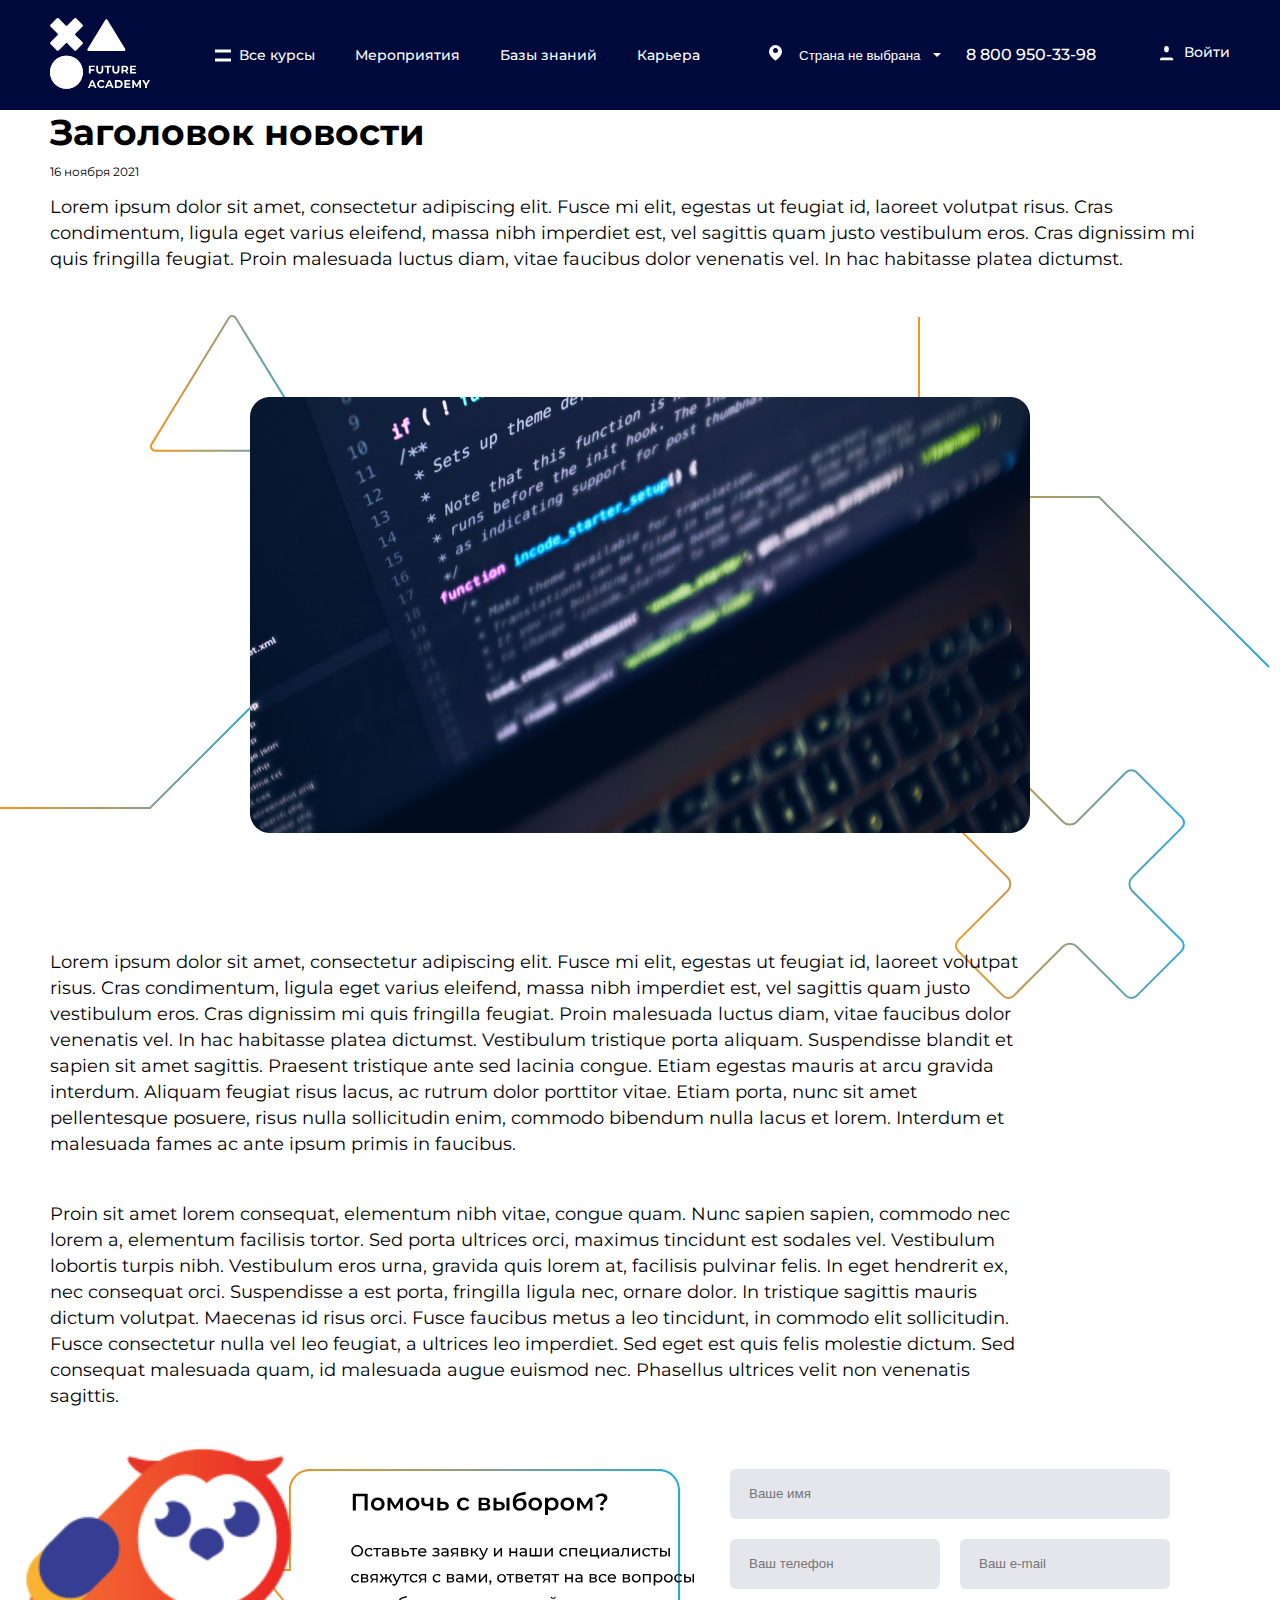
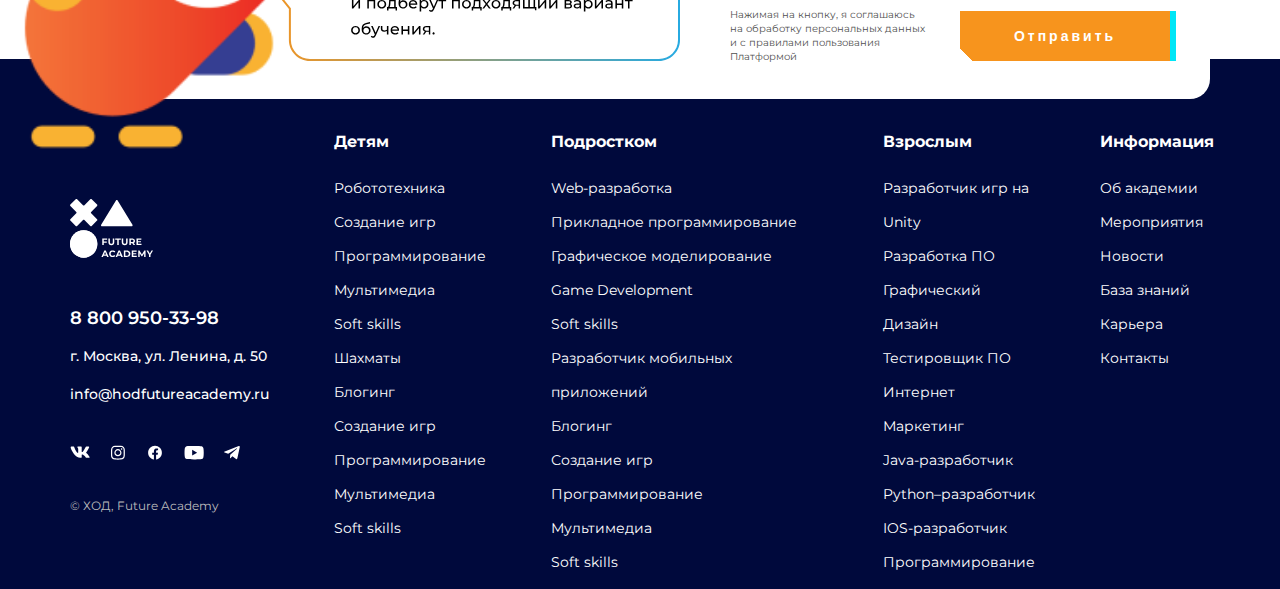
<file: News.html>
<!doctype html>
<html lang="en">
<head>
    <meta charset="UTF-8">
    <meta name="viewport"
          content="width=device-width, user-scalable=no, initial-scale=1.0, maximum-scale=1.0, minimum-scale=1.0">
    <meta http-equiv="X-UA-Compatible" content="ie=edge">
    <title>Новостная страница</title>
    <link rel="stylesheet" href="./src/css/bootstrap-grid.css">
    <link rel="stylesheet" href="https://cdn.jsdelivr.net/npm/swiper@8/swiper-bundle.min.css"/>
    <link rel="stylesheet" href="./src/css/style.css">
</head>
<body class="body" id="body">
<header class="header2">
    <div class="container">
        <div class="header2__logo">
            <a href="./index.html" class="header2__logo-svg">
                <svg  viewBox="0 0 100 71" fill="none" xmlns="http://www.w3.org/2000/svg">
                    <path d="M16.4671 70.6464C7.38524 70.6464 0 63.2611 0 54.1793C0 45.0974 7.38524 37.7122 16.4671 37.7122C25.549 37.7122 32.9342 45.0974 32.9342 54.1793C32.9342 63.311 25.549 70.6464 16.4671 70.6464Z" fill="#00093C"/>
                    <path d="M16.4671 70.6464C7.38524 70.6464 0 63.2611 0 54.1793C0 45.0974 7.38524 37.7122 16.4671 37.7122C25.549 37.7122 32.9342 45.0974 32.9342 54.1793C32.9342 63.311 25.549 70.6464 16.4671 70.6464Z" fill="#00093C"/>
                    <path d="M55.3895 1.8336L37.5251 31.0253C37.0261 31.8736 37.575 32.9215 38.5232 32.9215H56.3875H74.2518C75.1999 32.9215 75.7488 31.8237 75.2498 31.0253L57.3855 1.8336C56.8865 1.08509 55.8386 1.08509 55.3895 1.8336Z" fill="#00093C"/>
                    <path d="M32.5847 6.77396L26.1475 0.336827C25.6984 -0.112276 24.9 -0.112276 24.4509 0.336827L17.3651 7.42267C16.916 7.87177 16.1176 7.87177 15.6685 7.42267L8.58263 0.336827C8.13353 -0.112276 7.33513 -0.112276 6.88602 0.336827L0.448888 6.77396C-0.000215136 7.22307 -0.000215136 8.02147 0.448888 8.47058L7.53472 15.5564C7.98382 16.0055 7.98382 16.8039 7.53472 17.253L0.448888 24.3389C-0.000215136 24.788 -0.000215136 25.5864 0.448888 26.0355L6.88602 32.4726C7.33513 32.9217 8.13353 32.9217 8.58263 32.4726L15.6685 25.3868C16.1176 24.9377 16.916 24.9377 17.3651 25.3868L24.4509 32.4726C24.9 32.9217 25.6984 32.9217 26.1475 32.4726L32.5847 26.0355C33.0338 25.5864 33.0338 24.788 32.5847 24.3389L25.4988 17.253C25.0497 16.8039 25.0497 16.0055 25.4988 15.5564L32.5847 8.47058C33.0837 8.02147 33.0837 7.27297 32.5847 6.77396Z" fill="#00093C"/>
                    <path d="M40.6685 49.0892V51.185H44.3112V52.6321H40.6685V55.4764H38.8721V47.6421H44.7603V49.0892H40.6685Z" fill="black"/>
                    <path d="M47.2058 54.678C46.607 54.0792 46.2577 53.181 46.2577 52.0333V47.6421H48.0541V51.9335C48.0541 53.3307 48.6529 54.0293 49.8006 54.0293C50.3495 54.0293 50.7986 53.8796 51.098 53.5303C51.3974 53.181 51.5471 52.682 51.5471 51.9335V47.6421H53.3435V52.0333C53.3435 53.181 53.0441 54.0792 52.3954 54.678C51.7966 55.2768 50.8984 55.6261 49.8006 55.6261C48.7028 55.6261 47.8046 55.2768 47.2058 54.678Z" fill="black"/>
                    <path d="M56.9361 49.1391H54.441V47.6421H61.2275V49.1391H58.7325V55.4764H56.9361V49.1391Z" fill="black"/>
                    <path d="M63.2733 54.678C62.6745 54.0792 62.3252 53.181 62.3252 52.0333V47.6421H64.1216V51.9335C64.1216 53.3307 64.7204 54.0293 65.8681 54.0293C66.417 54.0293 66.8661 53.8796 67.1655 53.5303C67.4649 53.181 67.6146 52.682 67.6146 51.9335V47.6421H69.411V52.0333C69.411 53.181 69.1116 54.0792 68.4629 54.678C67.8641 55.2768 66.9659 55.6261 65.8681 55.6261C64.7703 55.6261 63.922 55.2768 63.2733 54.678Z" fill="black"/>
                    <path d="M76.4971 55.4768L75.0001 53.2812H74.9003H73.3035V55.4768H71.5071V47.6924H74.9003C75.5989 47.6924 76.1977 47.7922 76.6967 48.0417C77.1957 48.2912 77.5949 48.5906 77.8943 49.0397C78.1438 49.4389 78.2935 49.9878 78.2935 50.5367C78.2935 51.1355 78.1438 51.6345 77.8943 52.0337C77.5949 52.4329 77.1957 52.7822 76.6967 52.9818L78.4432 55.4768H76.4971ZM76.048 49.4888C75.7486 49.2393 75.3494 49.1395 74.8005 49.1395H73.3035V51.884H74.8005C75.3494 51.884 75.7486 51.7842 76.048 51.5347C76.3474 51.2852 76.4472 50.9858 76.4472 50.5367C76.4971 50.0377 76.3474 49.7383 76.048 49.4888Z" fill="black"/>
                    <path d="M86.1279 54.0293V55.4764H80.09V47.6421H85.9782V49.0892H81.8864V50.7858H85.4792V52.2329H81.8864V54.0293H86.1279Z" fill="black"/>
                    <path d="M44.012 68.2512H40.3693L39.6707 69.9478H37.8243L41.3174 62.1633H43.1138L46.6068 69.9478H44.7106L44.012 68.2512ZM43.4631 66.9039L42.2156 63.9098L40.9681 66.9039H43.4631Z" fill="black"/>
                    <path d="M49.2017 69.5485C48.553 69.1992 48.054 68.7002 47.7047 68.1014C47.3554 67.5026 47.1558 66.804 47.1558 66.0056C47.1558 65.257 47.3554 64.5584 47.7047 63.9097C48.054 63.3109 48.6029 62.8119 49.2017 62.4626C49.8504 62.1133 50.549 61.9636 51.3474 61.9636C52.046 61.9636 52.6448 62.0634 53.1937 62.3129C53.7426 62.5624 54.1917 62.9117 54.5909 63.3608L53.4432 64.4087C52.8943 63.8099 52.2456 63.5105 51.4971 63.5105C50.9981 63.5105 50.5989 63.6103 50.1997 63.8099C49.8005 64.0095 49.5011 64.3089 49.3015 64.7081C49.1019 65.1073 49.0021 65.5065 49.0021 66.0056C49.0021 66.5046 49.1019 66.9038 49.3015 67.303C49.5011 67.7022 49.8005 68.0016 50.1997 68.2012C50.5989 68.4008 50.9981 68.5006 51.4971 68.5006C52.2955 68.5006 52.9442 68.2012 53.4432 67.5525L54.5909 68.6004C54.2416 69.0495 53.7426 69.3988 53.1937 69.6483C52.6448 69.8978 52.046 69.9976 51.3474 69.9976C50.5989 70.0475 49.8504 69.8978 49.2017 69.5485Z" fill="black"/>
                    <path d="M61.1277 68.2512H57.485L56.7864 69.9478H54.9401L58.4331 62.1633H60.2295L63.7225 69.9478H61.8263L61.1277 68.2512ZM60.5788 66.9039L59.3313 63.9098L58.0838 66.9039H60.5788Z" fill="black"/>
                    <path d="M64.8704 62.1133H68.4133C69.2616 62.1133 70.0101 62.263 70.6588 62.6123C71.3075 62.9117 71.8065 63.4107 72.1558 63.9596C72.5051 64.5584 72.7047 65.2071 72.7047 66.0055C72.7047 66.8039 72.5051 67.4526 72.1558 68.0514C71.8065 68.6502 71.3075 69.0993 70.6588 69.3987C70.0101 69.6981 69.2616 69.8977 68.4133 69.8977H64.8704V62.1133ZM68.3135 68.4506C69.1119 68.4506 69.7107 68.251 70.1598 67.8019C70.6089 67.3528 70.8584 66.754 70.8584 66.0554C70.8584 65.3069 70.6089 64.7081 70.1598 64.3089C69.7107 63.8598 69.062 63.6602 68.3135 63.6602H66.6668V68.5005H68.3135V68.4506Z" fill="black"/>
                    <path d="M80.4391 68.5005V69.9476H74.4011V62.1133H80.2894V63.5604H76.1975V65.257H79.8403V66.6542H76.1975V68.5005H80.4391Z" fill="black"/>
                    <path d="M89.3214 69.9476V65.257L87.026 69.0993H86.2276L83.9322 65.3568V69.9476H82.2356V62.1133H83.7326L86.6268 66.9536L89.521 62.1133H91.0181V69.9476H89.3214Z" fill="black"/>
                    <path d="M96.9561 67.1532V69.9476H95.1596V67.1532L92.1157 62.1133H94.0618L96.1577 65.6063L98.2036 62.1133H100L96.9561 67.1532Z" fill="black"/>
                </svg>
            </a>
        </div>
        <div class="header2__nav">
            <div class="header2__nav__links">
                <div class="header2__nav__links-svg">
                    <svg width="20" height="17" viewBox="0 0 20 17" fill="none" xmlns="http://www.w3.org/2000/svg">
                        <rect x="1" y="1.51367" width="18" height="4.99717" rx="1" stroke="#00093C" stroke-width="2"/>
                        <rect x="1" y="10.4854" width="18" height="5" rx="1" stroke="#00093C" stroke-width="2"/>
                    </svg>
                </div>
                <a href="#" class="header2__nav__link">Все курсы</a>
            </div>
            <div class="header2__nav__links">
                <a href="#" class="header2__nav__link">Мероприятия</a>
            </div>
            <div class="header2__nav__links">
                <a href="#" class="header2__nav__link">Базы знаний</a>
            </div>
            <div class="header2__nav__links">
                <a href="#" class="header2__nav__link">Карьера</a>
            </div>
        </div>
        <div class="header2__box menu" id="menu" >
            <div class="header2__nav2">
                <div class="header2__nav2__links">
                    <div class="header2__nav2__links-svg">
                        <svg width="20" height="17" viewBox="0 0 20 17" fill="none" xmlns="http://www.w3.org/2000/svg">
                            <rect x="1" y="1.51367" width="18" height="4.99717" rx="1" stroke="#00093C" stroke-width="2"/>
                            <rect x="1" y="10.4854" width="18" height="5" rx="1" stroke="#00093C" stroke-width="2"/>
                        </svg>
                    </div>
                    <a href="#" class="header2__nav2__link">Все курсы</a>
                </div>
            </div>
            <div class="header2__info">
                <ul class="header2__info__list d-flex flex-column">
                    <li class="header2__info__li"><a href="">Об академии</a></li>
                    <li class="header2__info__li"><a href="">Мероприятия</a></li>
                    <li class="header2__info__li"><a href="">Новости</a></li>
                    <li class="header2__info__li"><a href="">База знаний</a></li>
                    <li class="header2__info__li"><a href="">Карьера</a></li>
                    <li class="header2__info__li"><a href="">Контакты</a></li>
                </ul>
            </div>
            <div class="header2__select2" >
                <div class="header2__select2-svg">
                    <svg width="17" height="20" viewBox="0 0 17 20" fill="none" xmlns="http://www.w3.org/2000/svg">
                        <path d="M16 8.5C16 11.3282 14.13 13.9545 12.0535 15.9699C11.036 16.9575 10.0146 17.754 9.24613 18.304C8.95504 18.5123 8.70155 18.6843 8.5 18.8171C8.29845 18.6843 8.04496 18.5123 7.75387 18.304C6.98537 17.754 5.96395 16.9575 4.94648 15.9699C2.86999 13.9545 1 11.3282 1 8.5C1 4.35786 4.35786 1 8.5 1C12.6421 1 16 4.35786 16 8.5Z" stroke="#00093C" stroke-width="2"/>
                        <circle cx="8.5" cy="7.5" r="2.5" fill="#00093C"/>
                    </svg>
                </div>
                <div class="select__wrapper" >
                    <select class="select">
                        <option value disabled selected>Страна не выбрана</option>
                        <option value="1">Россия</option>
                        <option value="2">Украина</option>
                        <option value="3">Нигерия</option>
                        <option value="4">Уругвай</option>
                        <option value="5">Кыргызстан</option>
                    </select>
                </div>
            </div>
            <div class="header2__acc2">
                <div class="header2__acc2-svg" >
                    <svg width="18" height="19" viewBox="0 0 18 19" fill="none" xmlns="http://www.w3.org/2000/svg">
                        <rect x="5.18024" y="1" width="6.63833" height="8.41108" rx="3.31917" stroke="#00093C" stroke-width="2"/>
                        <path d="M1 15.4111C1 13.7543 2.34315 12.4111 4 12.4111H13.2795C14.9364 12.4111 16.2795 13.7543 16.2795 15.4111V16.3229C16.2795 16.8752 15.8318 17.3229 15.2795 17.3229H2C1.44772 17.3229 1 16.8752 1 16.3229V15.4111Z" stroke="#00093C" stroke-width="2"/>
                    </svg>
                </div>
                <div class="header2__acc2-login" >Войти</div>
            </div>
            <div class="header2__aboutus__info d-flex flex-column">
                <p class="header2__aboutus-number">8 800 950-33-98 </p>
                <p class="header2__aboutus-street">г. Москва, ул. Ленина, д. 50</p>
                <p class="header2__aboutus-email">info@hodfutureacademy.ru</p>
            </div>
            <div class="header2__aboutus__social d-flex">
                <a href="https://vk.com/feed" class="header__aboutus-vk">
                    <svg width="27" height="16" viewBox="0 0 27 16" fill="none" xmlns="http://www.w3.org/2000/svg">
                        <path d="M25.5469 1.71484C25.4531 2.18359 25.0781 2.94922 24.4219 4.01172C23.7969 5.07422 23.2188 6.01172 22.6875 6.82422C22.1562 7.60547 21.875 8.01172 21.8438 8.04297C21.6562 8.32422 21.5625 8.52734 21.5625 8.65234C21.5625 8.77734 21.6562 8.99609 21.8438 9.30859C21.8438 9.30859 21.9375 9.41797 22.125 9.63672C22.3438 9.85547 22.5938 10.1055 22.875 10.3867C23.1562 10.668 23.4688 10.9961 23.8125 11.3711C24.1562 11.7461 24.4688 12.1211 24.75 12.4961C25.0625 12.8398 25.3281 13.1992 25.5469 13.5742C25.7969 13.9492 25.9688 14.2617 26.0625 14.5117C26.2812 15.293 25.9688 15.6836 25.125 15.6836H22.3594C22.1406 15.6836 21.9531 15.6523 21.7969 15.5898C21.6406 15.5273 21.4688 15.418 21.2812 15.2617C21.0938 15.1055 20.9219 14.9336 20.7656 14.7461C20.6094 14.5586 20.375 14.293 20.0625 13.9492C19.75 13.6055 19.4375 13.2773 19.125 12.9648C17.875 11.7773 16.9531 11.1836 16.3594 11.1836C15.9844 11.1836 15.7656 11.293 15.7031 11.5117C15.6406 11.7305 15.6094 12.3555 15.6094 13.3867C15.6406 13.8867 15.6562 14.293 15.6562 14.6055C15.6562 14.9805 15.5312 15.2617 15.2812 15.4492C15.0312 15.6055 14.4844 15.6836 13.6406 15.6836C12.1719 15.6836 10.6875 15.2461 9.1875 14.3711C7.6875 13.4961 6.375 12.2461 5.25 10.6211C4.1875 9.18359 3.29688 7.76172 2.57812 6.35547C1.89062 4.91797 1.4375 3.82422 1.21875 3.07422C1 2.32422 0.890625 1.79297 0.890625 1.48047C0.890625 0.949219 1.20312 0.683594 1.82812 0.683594H4.59375C4.9375 0.683594 5.1875 0.761719 5.34375 0.917969C5.53125 1.07422 5.6875 1.35547 5.8125 1.76172C6.46875 3.66797 7.26562 5.37109 8.20312 6.87109C9.17188 8.37109 9.90625 9.12109 10.4062 9.12109C10.5938 9.12109 10.7188 9.05859 10.7812 8.93359C10.875 8.77734 10.9219 8.49609 10.9219 8.08984V4.01172C10.8906 3.57422 10.8125 3.19922 10.6875 2.88672C10.5625 2.57422 10.4375 2.35547 10.3125 2.23047C10.1875 2.07422 10.0625 1.91797 9.9375 1.76172C9.84375 1.60547 9.79688 1.46484 9.79688 1.33984C9.79688 1.21484 9.82812 1.10547 9.89062 1.01172C9.95312 0.917969 10.0312 0.839844 10.125 0.777344C10.25 0.714844 10.375 0.683594 10.5 0.683594H14.8594C15.3594 0.683594 15.6094 1.02734 15.6094 1.71484V7.15234C15.6094 7.68359 15.75 7.94922 16.0312 7.94922C16.3438 7.94922 16.7812 7.66797 17.3438 7.10547C17.9375 6.44922 18.5156 5.65234 19.0781 4.71484C19.6406 3.77734 20.0625 2.99609 20.3438 2.37109L20.7656 1.48047C20.9844 0.949219 21.375 0.683594 21.9375 0.683594H24.7031C25.4531 0.683594 25.7344 1.02734 25.5469 1.71484Z" fill="#00093C"/>
                    </svg>

                </a>
                <a href="https://www.instagram.com" class="header__aboutus-inst"><svg width="22" height="22" viewBox="0 0 22 22" fill="none" xmlns="http://www.w3.org/2000/svg">
                    <path d="M6.70312 7.20312C7.76562 6.14062 9.04688 5.60938 10.5469 5.60938C12.0469 5.60938 13.3125 6.14062 14.3438 7.20312C15.4062 8.23438 15.9375 9.5 15.9375 11C15.9375 12.5 15.4062 13.7812 14.3438 14.8438C13.3125 15.875 12.0469 16.3906 10.5469 16.3906C9.04688 16.3906 7.76562 15.875 6.70312 14.8438C5.67188 13.7812 5.15625 12.5 5.15625 11C5.15625 9.5 5.67188 8.23438 6.70312 7.20312ZM8.0625 13.4844C8.75 14.1719 9.57812 14.5156 10.5469 14.5156C11.5156 14.5156 12.3438 14.1719 13.0312 13.4844C13.7188 12.7969 14.0625 11.9688 14.0625 11C14.0625 10.0312 13.7188 9.20312 13.0312 8.51562C12.3438 7.82812 11.5156 7.48438 10.5469 7.48438C9.57812 7.48438 8.75 7.82812 8.0625 8.51562C7.375 9.20312 7.03125 10.0312 7.03125 11C7.03125 11.9688 7.375 12.7969 8.0625 13.4844ZM17.0156 4.53125C17.2656 4.75 17.3906 5.03125 17.3906 5.375C17.3906 5.71875 17.2656 6.01562 17.0156 6.26562C16.7969 6.51562 16.5156 6.64062 16.1719 6.64062C15.8281 6.64062 15.5312 6.51562 15.2812 6.26562C15.0312 6.01562 14.9062 5.71875 14.9062 5.375C14.9062 5.03125 15.0312 4.75 15.2812 4.53125C15.5312 4.28125 15.8281 4.15625 16.1719 4.15625C16.5156 4.15625 16.7969 4.28125 17.0156 4.53125ZM21 6.6875C21.0312 7.53125 21.0469 8.96875 21.0469 11C21.0469 13.0312 21.0312 14.4688 21 15.3125C20.9062 17.2188 20.3281 18.7031 19.2656 19.7656C18.2344 20.7969 16.7656 21.3438 14.8594 21.4062C14.0156 21.4688 12.5781 21.5 10.5469 21.5C8.51562 21.5 7.07812 21.4688 6.23438 21.4062C4.32812 21.3125 2.85938 20.75 1.82812 19.7188C1.42188 19.3438 1.09375 18.9062 0.84375 18.4062C0.59375 17.9062 0.40625 17.4219 0.28125 16.9531C0.1875 16.4844 0.140625 15.9375 0.140625 15.3125C0.078125 14.4688 0.046875 13.0312 0.046875 11C0.046875 8.96875 0.078125 7.51562 0.140625 6.64062C0.234375 4.76562 0.796875 3.3125 1.82812 2.28125C2.85938 1.21875 4.32812 0.640625 6.23438 0.546875C7.07812 0.515625 8.51562 0.5 10.5469 0.5C12.5781 0.5 14.0156 0.515625 14.8594 0.546875C16.7656 0.640625 18.2344 1.21875 19.2656 2.28125C20.3281 3.3125 20.9062 4.78125 21 6.6875ZM18.75 17.1875C18.8438 16.9375 18.9219 16.625 18.9844 16.25C19.0469 15.8438 19.0938 15.375 19.125 14.8438C19.1562 14.2812 19.1719 13.8281 19.1719 13.4844C19.1719 13.1406 19.1719 12.6562 19.1719 12.0312C19.1719 11.4062 19.1719 11.0625 19.1719 11C19.1719 10.9062 19.1719 10.5625 19.1719 9.96875C19.1719 9.34375 19.1719 8.85938 19.1719 8.51562C19.1719 8.17188 19.1562 7.73438 19.125 7.20312C19.0938 6.64062 19.0469 6.17188 18.9844 5.79688C18.9219 5.39062 18.8438 5.0625 18.75 4.8125C18.375 3.84375 17.7031 3.17188 16.7344 2.79688C16.4844 2.70312 16.1562 2.625 15.75 2.5625C15.375 2.5 14.9062 2.45313 14.3438 2.42188C13.8125 2.39062 13.375 2.375 13.0312 2.375C12.7188 2.375 12.2344 2.375 11.5781 2.375C10.9531 2.375 10.6094 2.375 10.5469 2.375C10.4844 2.375 10.1406 2.375 9.51562 2.375C8.89062 2.375 8.40625 2.375 8.0625 2.375C7.71875 2.375 7.26562 2.39062 6.70312 2.42188C6.17188 2.45313 5.70312 2.5 5.29688 2.5625C4.92188 2.625 4.60938 2.70312 4.35938 2.79688C3.39062 3.17188 2.71875 3.84375 2.34375 4.8125C2.25 5.0625 2.17188 5.39062 2.10938 5.79688C2.04688 6.17188 2 6.64062 1.96875 7.20312C1.9375 7.73438 1.92188 8.17188 1.92188 8.51562C1.92188 8.82812 1.92188 9.3125 1.92188 9.96875C1.92188 10.5938 1.92188 10.9375 1.92188 11C1.92188 11.125 1.92188 11.4219 1.92188 11.8906C1.92188 12.3281 1.92188 12.7031 1.92188 13.0156C1.92188 13.2969 1.92188 13.6719 1.92188 14.1406C1.95312 14.6094 1.98438 15.0156 2.01562 15.3594C2.04688 15.6719 2.09375 16 2.15625 16.3438C2.21875 16.6875 2.28125 16.9688 2.34375 17.1875C2.75 18.1562 3.42188 18.8281 4.35938 19.2031C4.60938 19.2969 4.92188 19.375 5.29688 19.4375C5.70312 19.5 6.17188 19.5469 6.70312 19.5781C7.26562 19.6094 7.70312 19.625 8.01562 19.625C8.35938 19.625 8.84375 19.625 9.46875 19.625C10.125 19.625 10.4844 19.625 10.5469 19.625C10.6406 19.625 10.9844 19.625 11.5781 19.625C12.2031 19.625 12.6875 19.625 13.0312 19.625C13.375 19.625 13.8125 19.6094 14.3438 19.5781C14.9062 19.5469 15.375 19.5 15.75 19.4375C16.1562 19.375 16.4844 19.2969 16.7344 19.2031C17.7031 18.7969 18.375 18.125 18.75 17.1875Z" fill="#00093C"/>
                </svg>
                </a>
                <a href="https://www.facebook.com" class="header__aboutus-fb"><svg width="24" height="24" viewBox="0 0 24 24" fill="none" xmlns="http://www.w3.org/2000/svg">
                    <path d="M23.625 12C23.625 14.875 22.6875 17.4062 20.8125 19.5938C18.9375 21.75 16.6094 23.0469 13.8281 23.4844V15.375H16.5469L17.0625 12H13.8281V9.79688C13.8281 8.60938 14.4531 8.01562 15.7031 8.01562H17.1562V5.15625C16.2812 5 15.4219 4.92188 14.5781 4.92188C13.6719 4.92188 12.8906 5.09375 12.2344 5.4375C11.6094 5.78125 11.1094 6.29687 10.7344 6.98438C10.3594 7.67188 10.1719 8.48438 10.1719 9.42188V12H7.21875V15.375H10.1719V23.4844C7.39062 23.0469 5.0625 21.75 3.1875 19.5938C1.3125 17.4062 0.375 14.875 0.375 12C0.375 8.78125 1.5 6.04688 3.75 3.79688C6.03125 1.51562 8.78125 0.375 12 0.375C15.2188 0.375 17.9531 1.51562 20.2031 3.79688C22.4844 6.04688 23.625 8.78125 23.625 12Z" fill="#00093C"/>
                </svg>

                </a>
                <a href="https://www.youtube.com" class="header__aboutus-yt"><svg width="27" height="18" viewBox="0 0 27 18" fill="none" xmlns="http://www.w3.org/2000/svg">
                    <path d="M25.7812 2.8125C25.875 3.1875 25.9531 3.65625 26.0156 4.21875C26.1094 4.78125 26.1719 5.34375 26.2031 5.90625C26.2344 6.4375 26.25 6.9375 26.25 7.40625C26.2812 7.875 26.2969 8.26562 26.2969 8.57812V9C26.2969 11.8125 26.125 13.8906 25.7812 15.2344C25.625 15.7656 25.3438 16.2344 24.9375 16.6406C24.5312 17.0469 24.0469 17.3281 23.4844 17.4844C22.8906 17.6406 21.7656 17.7656 20.1094 17.8594C18.4531 17.9219 16.9375 17.9688 15.5625 18H13.5C8.15625 18 4.82812 17.8281 3.51562 17.4844C2.29688 17.1406 1.53125 16.3906 1.21875 15.2344C1.0625 14.6406 0.9375 13.8281 0.84375 12.7969C0.78125 11.7344 0.734375 10.8438 0.703125 10.125V9C0.703125 6.21875 0.875 4.15625 1.21875 2.8125C1.375 2.25 1.65625 1.76563 2.0625 1.35938C2.46875 0.953125 2.95312 0.671875 3.51562 0.515625C4.10938 0.359375 5.23438 0.25 6.89062 0.1875C8.54688 0.09375 10.0625 0.03125 11.4375 0H13.5C18.8438 0 22.1719 0.171875 23.4844 0.515625C24.0469 0.671875 24.5312 0.953125 24.9375 1.35938C25.3438 1.76563 25.625 2.25 25.7812 2.8125ZM10.875 12.8438L17.5781 9L10.875 5.20312V12.8438Z" fill="#00093C"/>
                </svg>
                </a>
                <a href="https://web.telegram.org" class="header__aboutus-tg"><svg width="22" height="20" viewBox="0 0 22 20" fill="none" xmlns="http://www.w3.org/2000/svg">
                    <path d="M21 2.64062L17.8125 17.5469C17.5625 18.6094 16.9844 18.8906 16.0781 18.3906L11.25 14.8281L8.90625 17.0781C8.59375 17.3906 8.26562 17.5469 7.92188 17.5469L8.29688 12.625L17.25 4.5625C17.4688 4.34375 17.4688 4.21875 17.25 4.1875C17.0625 4.125 16.8594 4.17188 16.6406 4.32812L5.57812 11.3125L0.796875 9.8125C0.265625 9.65625 0.015625 9.42188 0.046875 9.10938C0.078125 8.79688 0.40625 8.53125 1.03125 8.3125L19.6406 1.09375C20.1094 0.9375 20.4844 1 20.7656 1.28125C21.0469 1.53125 21.125 1.98438 21 2.64062Z" fill="#00093C"/>
                </svg>

                </a>
            </div>
            <div class="header2__aboutus__yandex">
                <a href="https://dzen.ru" class="header__aboutus-yandex">
                    <svg width="98" height="16" viewBox="0 0 98 16" fill="none" xmlns="http://www.w3.org/2000/svg">
                        <path fill-rule="evenodd" clip-rule="evenodd" d="M55.567 0.789062C55.5299 3.7493 55.3279 5.41314 54.2178 6.52341C53.1077 7.63368 51.4443 7.83573 48.4844 7.87253V8.31019C51.4443 8.34698 53.1077 8.54903 54.2178 9.65931C55.3279 10.7696 55.5299 12.4334 55.567 15.3937H56.0044C56.0415 12.4334 56.2435 10.7696 57.3536 9.65931C58.4637 8.54903 60.1272 8.34694 63.0875 8.31019V7.87253C60.1272 7.83573 58.4637 7.63368 57.3536 6.52341C56.2435 5.41314 56.0415 3.7493 56.0044 0.789062H55.567Z" fill="#00093C"/>
                        <path d="M5.90248 13.5689H7.81667V2.57288H5.03234C2.23222 2.57288 0.760921 4.01266 0.760921 6.13275C0.760921 7.82563 1.56774 8.82242 3.00737 9.85083L0.507812 13.5689H2.58027L5.3646 9.4078L4.39956 8.75915C3.22887 7.96806 2.65933 7.35098 2.65933 6.02197C2.65933 4.85118 3.48198 4.0601 5.04817 4.0601H5.90248V13.5689ZM42.8107 13.7271C43.6807 13.7271 44.2978 13.5689 44.7566 13.2367V11.7019C44.2821 12.0342 43.7126 12.2399 42.9215 12.2399C41.5766 12.2399 41.0232 11.1957 41.0232 9.55023C41.0232 7.82563 41.7035 6.93966 42.9372 6.93966C43.665 6.93966 44.3767 7.19277 44.7566 7.43009V5.83214C44.361 5.6106 43.665 5.45239 42.7318 5.45239C40.3272 5.45239 39.0773 7.17698 39.0773 9.59768C39.0773 12.2557 40.2953 13.7271 42.8107 13.7271ZM31.0406 13.031V11.4963C30.4552 11.8918 29.4744 12.2399 28.5568 12.2399C27.1805 12.2399 26.6584 11.5912 26.5793 10.2622H31.1197V9.26541C31.1197 6.49662 29.9015 5.45239 28.0189 5.45239C25.725 5.45239 24.6334 7.2086 24.6334 9.61351C24.6334 12.3823 25.994 13.7271 28.3986 13.7271C29.6009 13.7271 30.4869 13.4107 31.0406 13.031ZM13.7967 5.6106V8.75915H11.2813V5.6106H9.39869V13.5689H11.2813V10.2464H13.7967V13.5689H15.6793V5.6106H13.7967ZM24.1747 12.0817H23.3362V5.6106H17.8466V6.29096C17.8466 8.237 17.7201 10.7526 17.0556 12.0817H16.4703V15.3884H18.2105V13.5689H22.4345V15.3884H24.1747V12.0817ZM37.0522 13.5689H39.1881L36.1663 9.28124L38.8239 5.6106H36.9256L34.2679 9.28124V5.6106H32.3853V13.5689H34.2679V9.66095L37.0522 13.5689ZM27.9873 6.93966C28.9207 6.93966 29.2055 7.71491 29.2055 8.71165V8.86987H26.5793C26.6268 7.60414 27.0856 6.93966 27.9873 6.93966ZM21.4536 12.0817H18.7958C19.3179 10.8792 19.4603 8.71165 19.4603 7.3352V7.09787H21.4536V12.0817Z" fill="#00093C"/>
                        <path d="M68.1196 15.8616V13.5675H74.0047V15.8616H75.7927V12.0802H74.7644V2.57141H68.0407L67.851 8.02988C67.7877 9.80192 67.5976 11.2417 67.0913 12.0802H66.332V15.8616H68.1196ZM69.5277 8.28303L69.6699 4.05864H72.8499V12.0802H68.895C69.2273 11.3366 69.4645 10.055 69.5277 8.28303Z" fill="#00093C"/>
                        <path d="M79.0023 12.2391C78.0373 12.2391 77.0883 11.891 76.582 11.5113V13.046C76.9457 13.3466 77.8633 13.7264 79.2239 13.7264C81.233 13.7264 82.2931 12.8245 82.2931 11.2266C82.2931 10.293 81.7079 9.66018 80.6634 9.43869C81.6447 9.12225 82.0559 8.42611 82.0559 7.54009C82.0559 6.19525 80.9957 5.45166 79.2871 5.45166C78.0534 5.45166 77.2467 5.83137 76.7879 6.11614V7.65086C77.2937 7.31859 77.9902 6.93889 79.0185 6.93889C79.7145 6.93889 80.1576 7.27115 80.1576 7.85652C80.1576 8.47356 79.7777 8.80582 79.0023 8.80582H77.8162V10.2298H79.0023C79.9674 10.2298 80.3473 10.5146 80.3473 11.2107C80.3473 11.8436 79.8885 12.2391 79.0023 12.2391Z" fill="#00093C"/>
                        <path d="M89.4149 13.0302V11.4955C88.8292 11.891 87.8484 12.2391 86.9309 12.2391C85.5546 12.2391 85.0326 11.5904 84.9537 10.2614H89.4938V9.26464C89.4938 6.49585 88.2758 5.45166 86.3932 5.45166C84.0994 5.45166 83.0078 7.20782 83.0078 9.61273C83.0078 12.3815 84.368 13.7264 86.7731 13.7264C87.9754 13.7264 88.8611 13.4099 89.4149 13.0302ZM86.3614 6.93889C87.2951 6.93889 87.5798 7.71414 87.5798 8.71088V8.8691H84.9537C85.0012 7.60337 85.46 6.93889 86.3614 6.93889Z" fill="#00093C"/>
                        <path d="M95.1558 5.61035V8.75885H92.6404V5.61035H90.7578V13.5686H92.6404V10.2461H95.1558V13.5686H97.0385V5.61035H95.1558Z" fill="#00093C"/>
                    </svg>

                </a>
            </div>
        </div>
        <div class="header2__select" >
            <div class="header2__select-svg">
                <svg width="17" height="20" viewBox="0 0 17 20" fill="none" xmlns="http://www.w3.org/2000/svg">
                    <path d="M16 8.5C16 11.3282 14.13 13.9545 12.0535 15.9699C11.036 16.9575 10.0146 17.754 9.24613 18.304C8.95504 18.5123 8.70155 18.6843 8.5 18.8171C8.29845 18.6843 8.04496 18.5123 7.75387 18.304C6.98537 17.754 5.96395 16.9575 4.94648 15.9699C2.86999 13.9545 1 11.3282 1 8.5C1 4.35786 4.35786 1 8.5 1C12.6421 1 16 4.35786 16 8.5Z" stroke="#00093C" stroke-width="2"/>
                    <circle cx="8.5" cy="7.5" r="2.5" fill="#00093C"/>
                </svg>
            </div>
            <div class="select__wrapper" >
                <select class="select">
                    <option value disabled selected>Страна не выбрана</option>
                    <option value="1">Россия</option>
                    <option value="2">Украина</option>
                    <option value="3">Нигерия</option>
                    <option value="4">Уругвай</option>
                    <option value="5">Кыргызстан</option>
                </select>
            </div>
        </div>
        <div class="header2__number" >
            <p class=header2__telephone">8 800 950-33-98</p>
        </div>
        <div class="header2__acc">
            <div class="header2__acc-svg" >
                <svg width="18" height="19" viewBox="0 0 18 19" fill="none" xmlns="http://www.w3.org/2000/svg">
                    <rect x="5.18024" y="1" width="6.63833" height="8.41108" rx="3.31917" stroke="#00093C" stroke-width="2"/>
                    <path d="M1 15.4111C1 13.7543 2.34315 12.4111 4 12.4111H13.2795C14.9364 12.4111 16.2795 13.7543 16.2795 15.4111V16.3229C16.2795 16.8752 15.8318 17.3229 15.2795 17.3229H2C1.44772 17.3229 1 16.8752 1 16.3229V15.4111Z" stroke="#00093C" stroke-width="2"/>
                </svg>
            </div>
            <div class="header2__acc-login" >Войти</div>
        </div>
        <div class="hamburger " id="hamburger" onclick="addClass()">
            <div class="hamburger__line"></div>
            <div class="hamburger__line"></div>
            <div class="hamburger__line"></div>
        </div>
    </div>
</header>

<section class="firstnews">
    <div class="container">
        <div class="firstnews__text">
            <h1 class="firstnews__text-title">Заголовок новости</h1>
            <p class="firstnews__text-date">16 ноября 2021</p>
            <p class="firstnews__text-subtitle">Lorem ipsum dolor sit amet, consectetur adipiscing elit. Fusce mi elit, egestas ut feugiat id, laoreet volutpat risus. Cras condimentum, ligula eget varius eleifend, massa nibh imperdiet est, vel sagittis quam justo vestibulum eros. Cras dignissim mi quis fringilla feugiat. Proin malesuada luctus diam, vitae faucibus dolor venenatis vel. In hac habitasse platea dictumst. </p>
        </div>
        <div class="box">
            <div class="firstnews__video">
                <div class="firstnews__video__img">
                    <img class="firstnews__video-img" src="./src/img/Newsimg.png" alt="" >
                </div>
            </div>
            <div class="svgblock">
                <div class="svgblock__vector1">
                    <svg width="165" height="137" viewBox="0 0 165 137" fill="none" xmlns="http://www.w3.org/2000/svg">
                        <path d="M78.8653 2.94796L78.8698 2.94045C80.3996 0.390766 84.0095 0.307456 85.7955 2.96516L162.984 129.098L162.989 129.106C164.772 131.959 162.756 135.77 159.524 135.77H82.3251H5.12573C1.89957 135.77 -0.13534 132.171 1.67051 129.09C1.67195 129.088 1.6734 129.085 1.67485 129.083L78.8653 2.94796Z" fill="white" stroke="url(#paint0_linear_64_4051)" stroke-width="2"/>
                        <defs>
                            <linearGradient id="paint0_linear_64_4051" x1="0" y1="68.385" x2="164.65" y2="68.385" gradientUnits="userSpaceOnUse">
                                <stop stop-color="#F7941D"/>
                                <stop offset="1" stop-color="#27AAE1"/>
                            </linearGradient>
                        </defs>
                    </svg>
                </div>
                <div class="svgblock__vector2">
                    <svg width="352" height="351" viewBox="0 0 352 351" fill="none" xmlns="http://www.w3.org/2000/svg">
                        <path d="M1 0V180H181L351 350" stroke="url(#paint0_linear_64_4054)" stroke-width="2"/>
                        <defs>
                            <linearGradient id="paint0_linear_64_4054" x1="1" y1="175" x2="351" y2="175" gradientUnits="userSpaceOnUse">
                                <stop stop-color="#F7941D"/>
                                <stop offset="1" stop-color="#27AAE1"/>
                            </linearGradient>
                        </defs>
                    </svg>

                </div>
                <div class="svgblock__vector3">
                    <svg width="281" height="132" viewBox="0 0 281 132" fill="none" xmlns="http://www.w3.org/2000/svg">
                        <path d="M0 131H150L280 1" stroke="url(#paint0_linear_64_4053)" stroke-width="2"/>
                        <defs>
                            <linearGradient id="paint0_linear_64_4053" x1="0" y1="66" x2="280" y2="66" gradientUnits="userSpaceOnUse">
                                <stop stop-color="#F7941D"/>
                                <stop offset="1" stop-color="#27AAE1"/>
                            </linearGradient>
                        </defs>
                    </svg>
                </div>
                <div class="svgblock__vector4">
                    <svg width="230" height="230" viewBox="0 0 230 230" fill="none" xmlns="http://www.w3.org/2000/svg">
                        <path d="M226.71 58.8085L226.691 58.8261L226.672 58.8447L177.056 108.461C173.521 111.996 173.521 118.22 177.056 121.755L226.672 171.372C229.426 174.126 229.426 179.083 226.672 181.838L181.598 226.912C178.844 229.666 173.887 229.666 171.133 226.912L121.516 177.295C117.981 173.76 111.757 173.76 108.222 177.295L58.6054 226.912C55.8512 229.666 50.8939 229.666 48.1397 226.912L3.06563 181.838C0.311455 179.083 0.311455 174.126 3.06563 171.372L52.682 121.755C56.2172 118.22 56.2172 111.996 52.682 108.461L3.06563 58.8447C0.311455 56.0906 0.311456 51.1331 3.06563 48.3789L48.1397 3.30489C50.8939 0.550713 55.8512 0.550713 58.6054 3.30489L108.222 52.9213C111.757 56.4565 117.981 56.4565 121.516 52.9213L171.133 3.30489C173.887 0.550713 178.844 0.550713 181.598 3.30489L226.672 48.3789C229.798 51.5044 229.741 56.0808 226.71 58.8085Z" fill="white" stroke="url(#paint0_linear_64_4046)" stroke-width="2"/>
                        <defs>
                            <linearGradient id="paint0_linear_64_4046" x1="0" y1="115.108" x2="230" y2="115.108" gradientUnits="userSpaceOnUse">
                                <stop stop-color="#F7941D"/>
                                <stop offset="1" stop-color="#27AAE1"/>
                            </linearGradient>
                        </defs>
                    </svg>
                </div>
            </div>
        </div>
        <div class="firstnews__subtitle">
            <p class="firstnews__subtitle-first">Lorem ipsum dolor sit amet, consectetur adipiscing elit. Fusce mi elit, egestas ut feugiat id, laoreet volutpat risus. Cras condimentum, ligula eget varius eleifend, massa nibh imperdiet est, vel sagittis quam justo vestibulum eros. Cras dignissim mi quis fringilla feugiat. Proin malesuada luctus diam, vitae faucibus dolor venenatis vel. In hac habitasse platea dictumst. Vestibulum tristique porta aliquam. Suspendisse blandit et sapien sit amet sagittis. Praesent tristique ante sed lacinia congue. Etiam egestas mauris at arcu gravida interdum. Aliquam feugiat risus lacus, ac rutrum dolor porttitor vitae. Etiam porta, nunc sit amet pellentesque posuere, risus nulla sollicitudin enim, commodo bibendum nulla lacus et lorem. Interdum et malesuada fames ac ante ipsum primis in faucibus.</p>
            <p class="firstnews__subtitle-second">Proin sit amet lorem consequat, elementum nibh vitae, congue quam. Nunc sapien sapien, commodo nec lorem a, elementum facilisis tortor. Sed porta ultrices orci, maximus tincidunt est sodales vel. Vestibulum lobortis turpis nibh. Vestibulum eros urna, gravida quis lorem at, facilisis pulvinar felis. In eget hendrerit ex, nec consequat orci. Suspendisse a est porta, fringilla ligula nec, ornare dolor. In tristique sagittis mauris dictum volutpat. Maecenas id risus orci. Fusce faucibus metus a leo tincidunt, in commodo elit sollicitudin. Fusce consectetur nulla vel leo feugiat, a ultrices leo imperdiet. Sed eget est quis felis molestie dictum. Sed consequat malesuada quam, id malesuada augue euismod nec. Phasellus ultrices velit non venenatis sagittis.</p>
        </div>
    </div>
</section>
<section class="eighthmain">
    <div class="container d-flex">
        <div class="eighthmain-svg">
            <svg width="420" height="192" viewBox="0 0 420 192" fill="none" xmlns="http://www.w3.org/2000/svg">
                <path fill-rule="evenodd" clip-rule="evenodd" d="M49.8947 1C38.849 1 29.8947 9.95431 29.8947 21V101H3.21884C1.54183 101 0.609485 102.94 1.6571 104.249L29.8947 139.546V171C29.8947 182.046 38.849 191 49.8947 191H399C410.046 191 419 182.046 419 171V21C419 9.95431 410.046 1 399 1H49.8947Z" fill="white"/>
                <path d="M29.8947 101V102H30.8947V101H29.8947ZM1.6571 104.249L0.876235 104.874H0.876235L1.6571 104.249ZM29.8947 139.546H30.8947V139.196L30.6756 138.922L29.8947 139.546ZM30.8947 21C30.8947 10.5066 39.4013 2 49.8947 2V0C38.2967 0 28.8947 9.40202 28.8947 21H30.8947ZM30.8947 101V21H28.8947V101H30.8947ZM29.8947 100H3.21884V102H29.8947V100ZM3.21884 100C0.703319 100 -0.695192 102.91 0.876235 104.874L2.43797 103.625C1.91416 102.97 2.38034 102 3.21884 102V100ZM0.876235 104.874L29.1138 140.171L30.6756 138.922L2.43797 103.625L0.876235 104.874ZM30.8947 171V139.546H28.8947V171H30.8947ZM49.8947 190C39.4013 190 30.8947 181.493 30.8947 171H28.8947C28.8947 182.598 38.2967 192 49.8947 192V190ZM399 190H49.8947V192H399V190ZM418 171C418 181.493 409.493 190 399 190V192C410.598 192 420 182.598 420 171H418ZM418 21V171H420V21H418ZM399 2C409.493 2 418 10.5066 418 21H420C420 9.40202 410.598 0 399 0V2ZM49.8947 2H399V0H49.8947V2Z" fill="url(#paint0_linear_64_6705)"/>
                <defs>
                    <linearGradient id="paint0_linear_64_6705" x1="1.21509" y1="96" x2="419" y2="96" gradientUnits="userSpaceOnUse">
                        <stop stop-color="#F7941D"/>
                        <stop offset="1" stop-color="#27AAE1"/>
                    </linearGradient>
                </defs>
            </svg>

        </div>
        <div class="eighthmain-svg2">
            <svg width="248" height="152" viewBox="0 0 248 152" fill="none" xmlns="http://www.w3.org/2000/svg">
                <path fill-rule="evenodd" clip-rule="evenodd" d="M37.0016 1C25.9559 1 17.0016 9.9543 17.0016 21V94H3.70317C1.81262 94 0.977505 96.3807 2.45378 97.5617L17.0016 109.2V131C17.0016 142.046 25.9559 151 37.0016 151H227.002C238.047 151 247.002 142.046 247.002 131V21C247.002 9.95431 238.047 1 227.002 1H37.0016Z" fill="white"/>
                <path d="M17.0016 94V95H18.0016V94H17.0016ZM2.45378 97.5617L3.07848 96.7809H3.07847L2.45378 97.5617ZM17.0016 109.2H18.0016V108.719L17.6263 108.419L17.0016 109.2ZM18.0016 21C18.0016 10.5066 26.5082 2 37.0016 2V0C25.4036 0 16.0016 9.40202 16.0016 21H18.0016ZM18.0016 94V21H16.0016V94H18.0016ZM3.70317 95H17.0016V93H3.70317V95ZM3.07847 96.7809C2.34034 96.1904 2.75789 95 3.70317 95V93C0.867342 93 -0.385331 96.5711 1.82909 98.3426L3.07847 96.7809ZM17.6263 108.419L3.07848 96.7809L1.82909 98.3426L16.3769 109.981L17.6263 108.419ZM18.0016 131V109.2H16.0016V131H18.0016ZM37.0016 150C26.5082 150 18.0016 141.493 18.0016 131H16.0016C16.0016 142.598 25.4036 152 37.0016 152V150ZM227.002 150H37.0016V152H227.002V150ZM246.002 131C246.002 141.493 237.495 150 227.002 150V152C238.6 152 248.002 142.598 248.002 131H246.002ZM246.002 21V131H248.002V21H246.002ZM227.002 2C237.495 2 246.002 10.5066 246.002 21H248.002C248.002 9.40202 238.6 0 227.002 0V2ZM37.0016 2H227.002V0H37.0016V2Z" fill="url(#paint0_linear_222_275)"/>
                <defs>
                    <linearGradient id="paint0_linear_222_275" x1="1.69922" y1="76" x2="247.002" y2="76" gradientUnits="userSpaceOnUse">
                        <stop stop-color="#F7941D"/>
                        <stop offset="1" stop-color="#27AAE1"/>
                    </linearGradient>
                </defs>
            </svg>
        </div>
        <div class="eighthmain__position">
            <div class="eighthmain__position1">
                <svg  viewBox="0 0 344 147" fill="none" xmlns="http://www.w3.org/2000/svg">
                    <path d="M16.6495 2.65288V19.4529H13.5775V5.29288H4.86548V19.4529H1.79348V2.65288H16.6495ZM26.7627 19.6209C25.4667 19.6209 24.2987 19.3409 23.2587 18.7809C22.2187 18.2209 21.4027 17.4449 20.8107 16.4529C20.2347 15.4449 19.9467 14.3089 19.9467 13.0449C19.9467 11.7809 20.2347 10.6529 20.8107 9.66088C21.4027 8.66888 22.2187 7.89288 23.2587 7.33288C24.2987 6.77288 25.4667 6.49288 26.7627 6.49288C28.0747 6.49288 29.2507 6.77288 30.2907 7.33288C31.3307 7.89288 32.1387 8.66888 32.7147 9.66088C33.3067 10.6529 33.6027 11.7809 33.6027 13.0449C33.6027 14.3089 33.3067 15.4449 32.7147 16.4529C32.1387 17.4449 31.3307 18.2209 30.2907 18.7809C29.2507 19.3409 28.0747 19.6209 26.7627 19.6209ZM26.7627 17.0529C27.8667 17.0529 28.7787 16.6849 29.4987 15.9489C30.2187 15.2129 30.5787 14.2449 30.5787 13.0449C30.5787 11.8449 30.2187 10.8769 29.4987 10.1409C28.7787 9.40488 27.8667 9.03688 26.7627 9.03688C25.6587 9.03688 24.7467 9.40488 24.0267 10.1409C23.3227 10.8769 22.9707 11.8449 22.9707 13.0449C22.9707 14.2449 23.3227 15.2129 24.0267 15.9489C24.7467 16.6849 25.6587 17.0529 26.7627 17.0529ZM49.1663 19.4529V10.9569L44.8463 18.1089H43.5503L39.3023 10.9329V19.4529H36.5663V6.63688H39.7103L44.2703 14.6529L49.0463 6.63688H51.8543L51.8783 19.4529H49.1663ZM61.6142 19.6209C60.3182 19.6209 59.1502 19.3409 58.1102 18.7809C57.0702 18.2209 56.2542 17.4449 55.6622 16.4529C55.0862 15.4449 54.7982 14.3089 54.7982 13.0449C54.7982 11.7809 55.0862 10.6529 55.6622 9.66088C56.2542 8.66888 57.0702 7.89288 58.1102 7.33288C59.1502 6.77288 60.3182 6.49288 61.6142 6.49288C62.9262 6.49288 64.1022 6.77288 65.1422 7.33288C66.1822 7.89288 66.9902 8.66888 67.5662 9.66088C68.1582 10.6529 68.4542 11.7809 68.4542 13.0449C68.4542 14.3089 68.1582 15.4449 67.5662 16.4529C66.9902 17.4449 66.1822 18.2209 65.1422 18.7809C64.1022 19.3409 62.9262 19.6209 61.6142 19.6209ZM61.6142 17.0529C62.7182 17.0529 63.6302 16.6849 64.3502 15.9489C65.0702 15.2129 65.4302 14.2449 65.4302 13.0449C65.4302 11.8449 65.0702 10.8769 64.3502 10.1409C63.6302 9.40488 62.7182 9.03688 61.6142 9.03688C60.5102 9.03688 59.5982 9.40488 58.8782 10.1409C58.1742 10.8769 57.8222 11.8449 57.8222 13.0449C57.8222 14.2449 58.1742 15.2129 58.8782 15.9489C59.5982 16.6849 60.5102 17.0529 61.6142 17.0529ZM82.2899 6.63688V19.4529H79.2899V14.4849C78.0579 15.0769 76.7699 15.3729 75.4259 15.3729C73.7779 15.3729 72.5139 14.9969 71.6339 14.2449C70.7539 13.4769 70.3139 12.3089 70.3139 10.7409V6.63688H73.3139V10.5489C73.3139 11.3649 73.5539 11.9729 74.0339 12.3729C74.5139 12.7729 75.1939 12.9729 76.0739 12.9729C77.1939 12.9729 78.2659 12.7329 79.2899 12.2529V6.63688H82.2899ZM92.7561 10.8609C94.3881 10.8609 95.6361 11.2289 96.5001 11.9649C97.3801 12.7009 97.8201 13.7409 97.8201 15.0849C97.8201 16.4929 97.3401 17.5809 96.3801 18.3489C95.4201 19.1169 94.0681 19.4929 92.3241 19.4769L86.3241 19.4529V6.63688H89.3241V10.8369L92.7561 10.8609ZM92.0601 17.2689C92.9401 17.2849 93.6121 17.1009 94.0761 16.7169C94.5401 16.3329 94.7721 15.7729 94.7721 15.0369C94.7721 14.3169 94.5481 13.7889 94.1001 13.4529C93.6521 13.1169 92.9721 12.9409 92.0601 12.9249L89.3241 12.9009V17.2449L92.0601 17.2689ZM112.922 19.6209C111.594 19.6209 110.402 19.3409 109.346 18.7809C108.29 18.2209 107.466 17.4449 106.874 16.4529C106.282 15.4449 105.986 14.3089 105.986 13.0449C105.986 11.7809 106.282 10.6529 106.874 9.66088C107.466 8.66888 108.282 7.89288 109.322 7.33288C110.378 6.77288 111.578 6.49288 112.922 6.49288C114.186 6.49288 115.29 6.74888 116.234 7.26088C117.194 7.77288 117.914 8.50888 118.394 9.46888L116.09 10.8129C115.722 10.2209 115.258 9.78088 114.698 9.49288C114.154 9.18888 113.554 9.03688 112.898 9.03688C111.778 9.03688 110.85 9.40488 110.114 10.1409C109.378 10.8609 109.01 11.8289 109.01 13.0449C109.01 14.2609 109.37 15.2369 110.09 15.9729C110.826 16.6929 111.762 17.0529 112.898 17.0529C113.554 17.0529 114.154 16.9089 114.698 16.6209C115.258 16.3169 115.722 15.8689 116.09 15.2769L118.394 16.6209C117.898 17.5809 117.17 18.3249 116.21 18.8529C115.266 19.3649 114.17 19.6209 112.922 19.6209ZM136.956 12.7809C138.54 13.2609 139.332 14.2849 139.332 15.8529C139.332 17.0049 138.9 17.8929 138.036 18.5169C137.172 19.1409 135.892 19.4529 134.196 19.4529H127.668V6.63688H133.932C135.5 6.63688 136.724 6.92488 137.604 7.50088C138.484 8.07688 138.924 8.89288 138.924 9.94888C138.924 10.6049 138.748 11.1729 138.396 11.6529C138.06 12.1329 137.58 12.5089 136.956 12.7809ZM130.524 11.9889H133.668C135.22 11.9889 135.996 11.4529 135.996 10.3809C135.996 9.34088 135.22 8.82088 133.668 8.82088H130.524V11.9889ZM133.956 17.2689C135.604 17.2689 136.428 16.7329 136.428 15.6609C136.428 15.1009 136.236 14.6849 135.852 14.4129C135.468 14.1249 134.868 13.9809 134.052 13.9809H130.524V17.2689H133.956ZM148.767 10.8609C150.399 10.8609 151.647 11.2289 152.511 11.9649C153.375 12.7009 153.807 13.7409 153.807 15.0849C153.807 16.4929 153.327 17.5809 152.367 18.3489C151.423 19.1169 150.079 19.4929 148.335 19.4769L142.527 19.4529V6.63688H145.527V10.8369L148.767 10.8609ZM155.463 6.63688H158.463V19.4529H155.463V6.63688ZM148.071 17.2689C148.951 17.2849 149.623 17.1009 150.087 16.7169C150.551 16.3329 150.783 15.7729 150.783 15.0369C150.783 14.3169 150.559 13.7889 150.111 13.4529C149.663 13.1169 148.983 12.9409 148.071 12.9249L145.527 12.9009V17.2449L148.071 17.2689ZM169.432 7.26088C170.648 7.26088 171.72 7.52488 172.648 8.05288C173.576 8.56488 174.296 9.28488 174.808 10.2129C175.336 11.1409 175.6 12.2049 175.6 13.4049C175.6 14.6369 175.312 15.7329 174.736 16.6929C174.16 17.6369 173.352 18.3729 172.312 18.9009C171.272 19.4289 170.088 19.6929 168.76 19.6929C166.536 19.6929 164.816 18.9569 163.6 17.4849C162.384 16.0129 161.776 13.8929 161.776 11.1249C161.776 8.54888 162.328 6.50888 163.432 5.00488C164.536 3.50088 166.224 2.50888 168.496 2.02888L174.448 0.75688L174.88 3.44488L169.48 4.54888C167.928 4.86888 166.768 5.41288 166 6.18088C165.232 6.94888 164.784 8.02888 164.656 9.42088C165.232 8.73288 165.928 8.20488 166.744 7.83688C167.56 7.45288 168.456 7.26088 169.432 7.26088ZM168.832 17.2689C169.936 17.2689 170.824 16.9169 171.496 16.2129C172.184 15.4929 172.528 14.5809 172.528 13.4769C172.528 12.3729 172.184 11.4849 171.496 10.8129C170.824 10.1409 169.936 9.80488 168.832 9.80488C167.712 9.80488 166.808 10.1409 166.12 10.8129C165.432 11.4849 165.088 12.3729 165.088 13.4769C165.088 14.5969 165.432 15.5089 166.12 16.2129C166.824 16.9169 167.728 17.2689 168.832 17.2689ZM184.216 19.6209C182.92 19.6209 181.752 19.3409 180.712 18.7809C179.672 18.2209 178.856 17.4449 178.264 16.4529C177.688 15.4449 177.4 14.3089 177.4 13.0449C177.4 11.7809 177.688 10.6529 178.264 9.66088C178.856 8.66888 179.672 7.89288 180.712 7.33288C181.752 6.77288 182.92 6.49288 184.216 6.49288C185.528 6.49288 186.704 6.77288 187.744 7.33288C188.784 7.89288 189.592 8.66888 190.168 9.66088C190.76 10.6529 191.056 11.7809 191.056 13.0449C191.056 14.3089 190.76 15.4449 190.168 16.4529C189.592 17.4449 188.784 18.2209 187.744 18.7809C186.704 19.3409 185.528 19.6209 184.216 19.6209ZM184.216 17.0529C185.32 17.0529 186.232 16.6849 186.952 15.9489C187.672 15.2129 188.032 14.2449 188.032 13.0449C188.032 11.8449 187.672 10.8769 186.952 10.1409C186.232 9.40488 185.32 9.03688 184.216 9.03688C183.112 9.03688 182.2 9.40488 181.48 10.1409C180.776 10.8769 180.424 11.8449 180.424 13.0449C180.424 14.2449 180.776 15.2129 181.48 15.9489C182.2 16.6849 183.112 17.0529 184.216 17.0529ZM201.123 6.49288C202.371 6.49288 203.483 6.76488 204.459 7.30888C205.451 7.85288 206.227 8.62088 206.787 9.61288C207.347 10.6049 207.627 11.7489 207.627 13.0449C207.627 14.3409 207.347 15.4929 206.787 16.5009C206.227 17.4929 205.451 18.2609 204.459 18.8049C203.483 19.3489 202.371 19.6209 201.123 19.6209C199.395 19.6209 198.027 19.0449 197.019 17.8929V24.1089H194.019V6.63688H196.875V8.31688C197.371 7.70888 197.979 7.25288 198.699 6.94888C199.435 6.64488 200.243 6.49288 201.123 6.49288ZM200.787 17.0529C201.891 17.0529 202.795 16.6849 203.499 15.9489C204.219 15.2129 204.579 14.2449 204.579 13.0449C204.579 11.8449 204.219 10.8769 203.499 10.1409C202.795 9.40488 201.891 9.03688 200.787 9.03688C200.067 9.03688 199.419 9.20488 198.843 9.54088C198.267 9.86088 197.811 10.3249 197.475 10.9329C197.139 11.5409 196.971 12.2449 196.971 13.0449C196.971 13.8449 197.139 14.5489 197.475 15.1569C197.811 15.7649 198.267 16.2369 198.843 16.5729C199.419 16.8929 200.067 17.0529 200.787 17.0529ZM216.325 19.6209C215.029 19.6209 213.861 19.3409 212.821 18.7809C211.781 18.2209 210.965 17.4449 210.373 16.4529C209.797 15.4449 209.509 14.3089 209.509 13.0449C209.509 11.7809 209.797 10.6529 210.373 9.66088C210.965 8.66888 211.781 7.89288 212.821 7.33288C213.861 6.77288 215.029 6.49288 216.325 6.49288C217.637 6.49288 218.813 6.77288 219.853 7.33288C220.893 7.89288 221.701 8.66888 222.277 9.66088C222.869 10.6529 223.165 11.7809 223.165 13.0449C223.165 14.3089 222.869 15.4449 222.277 16.4529C221.701 17.4449 220.893 18.2209 219.853 18.7809C218.813 19.3409 217.637 19.6209 216.325 19.6209ZM216.325 17.0529C217.429 17.0529 218.341 16.6849 219.061 15.9489C219.781 15.2129 220.141 14.2449 220.141 13.0449C220.141 11.8449 219.781 10.8769 219.061 10.1409C218.341 9.40488 217.429 9.03688 216.325 9.03688C215.221 9.03688 214.309 9.40488 213.589 10.1409C212.885 10.8769 212.533 11.8449 212.533 13.0449C212.533 14.2449 212.885 15.2129 213.589 15.9489C214.309 16.6849 215.221 17.0529 216.325 17.0529ZM238.729 19.4529V10.9569L234.409 18.1089H233.113L228.865 10.9329V19.4529H226.129V6.63688H229.273L233.833 14.6529L238.609 6.63688H241.417L241.441 19.4529H238.729ZM249.245 13.8849C249.245 13.0209 249.437 12.3089 249.821 11.7489C250.221 11.1729 250.797 10.5489 251.549 9.87688C252.125 9.36488 252.549 8.92488 252.821 8.55688C253.109 8.17288 253.253 7.74088 253.253 7.26088C253.253 6.58888 252.981 6.04488 252.437 5.62888C251.893 5.21288 251.165 5.00488 250.253 5.00488C248.525 5.00488 247.221 5.62088 246.341 6.85288L244.013 5.34088C244.701 4.39688 245.589 3.67688 246.677 3.18088C247.765 2.66888 249.045 2.41288 250.517 2.41288C252.309 2.41288 253.733 2.80488 254.789 3.58888C255.861 4.35688 256.397 5.42088 256.397 6.78088C256.397 7.43688 256.285 8.01288 256.061 8.50888C255.853 9.00488 255.597 9.42888 255.293 9.78088C254.989 10.1169 254.589 10.5089 254.093 10.9569C253.485 11.5009 253.029 11.9809 252.725 12.3969C252.437 12.8129 252.293 13.3089 252.293 13.8849H249.245ZM250.781 19.6209C250.221 19.6209 249.757 19.4449 249.389 19.0929C249.037 18.7249 248.861 18.2769 248.861 17.7489C248.861 17.2209 249.037 16.7809 249.389 16.4289C249.757 16.0769 250.221 15.9009 250.781 15.9009C251.325 15.9009 251.773 16.0769 252.125 16.4289C252.493 16.7809 252.677 17.2209 252.677 17.7489C252.677 18.2769 252.493 18.7249 252.125 19.0929C251.773 19.4449 251.325 19.6209 250.781 19.6209ZM6.20148 65.5809C5.07081 65.5809 4.05215 65.3355 3.14548 64.8449C2.23881 64.3435 1.52415 63.6555 1.00148 62.7809C0.489481 61.9062 0.233481 60.9302 0.233481 59.8529C0.233481 58.7755 0.489481 57.7995 1.00148 56.9249C1.52415 56.0502 2.23881 55.3675 3.14548 54.8769C4.05215 54.3755 5.07081 54.1249 6.20148 54.1249C7.32148 54.1249 8.33481 54.3755 9.24148 54.8769C10.1481 55.3675 10.8575 56.0502 11.3695 56.9249C11.8815 57.7889 12.1375 58.7649 12.1375 59.8529C12.1375 60.9409 11.8815 61.9222 11.3695 62.7969C10.8575 63.6609 10.1481 64.3435 9.24148 64.8449C8.33481 65.3355 7.32148 65.5809 6.20148 65.5809ZM6.20148 64.1569C7.02281 64.1569 7.75881 63.9702 8.40948 63.5969C9.07081 63.2235 9.58815 62.7115 9.96148 62.0609C10.3455 61.3995 10.5375 60.6635 10.5375 59.8529C10.5375 59.0422 10.3455 58.3115 9.96148 57.6609C9.58815 56.9995 9.07081 56.4822 8.40948 56.1089C7.75881 55.7355 7.02281 55.5489 6.20148 55.5489C5.38015 55.5489 4.63348 55.7355 3.96148 56.1089C3.30015 56.4822 2.77748 56.9995 2.39348 57.6609C2.02015 58.3115 1.83348 59.0422 1.83348 59.8529C1.83348 60.6635 2.02015 61.3995 2.39348 62.0609C2.77748 62.7115 3.30015 63.2235 3.96148 63.5969C4.63348 63.9702 5.38015 64.1569 6.20148 64.1569ZM18.164 65.5489C17.3 65.5489 16.5266 65.3622 15.844 64.9889C15.172 64.6155 14.644 64.1035 14.26 63.4529C13.876 62.7915 13.684 62.0449 13.684 61.2129C13.684 60.3809 13.876 59.6395 14.26 58.9889C14.644 58.3275 15.172 57.8155 15.844 57.4529C16.5266 57.0795 17.3 56.8929 18.164 56.8929C18.932 56.8929 19.6146 57.0475 20.212 57.3569C20.82 57.6662 21.2893 58.1142 21.62 58.7009L20.452 59.4529C20.1853 59.0475 19.8546 58.7435 19.46 58.5409C19.0653 58.3382 18.628 58.2369 18.148 58.2369C17.5933 58.2369 17.092 58.3595 16.644 58.6049C16.2066 58.8502 15.86 59.2022 15.604 59.6609C15.3586 60.1089 15.236 60.6262 15.236 61.2129C15.236 61.8102 15.3586 62.3382 15.604 62.7969C15.86 63.2449 16.2066 63.5915 16.644 63.8369C17.092 64.0822 17.5933 64.2049 18.148 64.2049C18.628 64.2049 19.0653 64.1035 19.46 63.9009C19.8546 63.6982 20.1853 63.3942 20.452 62.9889L21.62 63.7249C21.2893 64.3115 20.82 64.7649 20.212 65.0849C19.6146 65.3942 18.932 65.5489 18.164 65.5489ZM29.9286 58.3169H26.8246V65.4529H25.2886V58.3169H22.1846V56.9729H29.9286V58.3169ZM34.5232 56.8929C35.6966 56.8929 36.5926 57.1809 37.2112 57.7569C37.8406 58.3329 38.1552 59.1915 38.1552 60.3329V65.4529H36.6992V64.3329C36.4432 64.7275 36.0752 65.0315 35.5952 65.2449C35.1259 65.4475 34.5659 65.5489 33.9152 65.5489C32.9659 65.5489 32.2032 65.3195 31.6272 64.8609C31.0619 64.4022 30.7792 63.7995 30.7792 63.0529C30.7792 62.3062 31.0512 61.7089 31.5952 61.2609C32.1392 60.8022 33.0032 60.5729 34.1872 60.5729H36.6192V60.2689C36.6192 59.6075 36.4272 59.1009 36.0432 58.7489C35.6592 58.3969 35.0939 58.2209 34.3472 58.2209C33.8459 58.2209 33.3552 58.3062 32.8752 58.4769C32.3952 58.6369 31.9899 58.8555 31.6592 59.1329L31.0192 57.9809C31.4566 57.6289 31.9792 57.3622 32.5872 57.1809C33.1952 56.9889 33.8406 56.8929 34.5232 56.8929ZM34.1712 64.3649C34.7579 64.3649 35.2646 64.2369 35.6912 63.9809C36.1179 63.7142 36.4272 63.3409 36.6192 62.8609V61.6769H34.2512C32.9499 61.6769 32.2992 62.1142 32.2992 62.9889C32.2992 63.4155 32.4646 63.7515 32.7952 63.9969C33.1259 64.2422 33.5846 64.3649 34.1712 64.3649ZM46.6971 61.0529C47.7958 61.3302 48.3451 62.0182 48.3451 63.1169C48.3451 63.8635 48.0624 64.4395 47.4971 64.8449C46.9424 65.2502 46.1104 65.4529 45.0011 65.4529H40.9211V56.9729H44.8571C45.8598 56.9729 46.6438 57.1649 47.2091 57.5489C47.7744 57.9222 48.0571 58.4555 48.0571 59.1489C48.0571 59.5969 47.9344 59.9862 47.6891 60.3169C47.4544 60.6369 47.1238 60.8822 46.6971 61.0529ZM42.4251 60.6209H44.7291C45.3158 60.6209 45.7584 60.5142 46.0571 60.3009C46.3664 60.0875 46.5211 59.7782 46.5211 59.3729C46.5211 58.5622 45.9238 58.1569 44.7291 58.1569H42.4251V60.6209ZM44.8891 64.2689C45.5291 64.2689 46.0091 64.1675 46.3291 63.9649C46.6491 63.7622 46.8091 63.4475 46.8091 63.0209C46.8091 62.5835 46.6598 62.2582 46.3611 62.0449C46.0731 61.8315 45.6144 61.7249 44.9851 61.7249H42.4251V64.2689H44.8891ZM54.6692 59.8529C55.7466 59.8635 56.5679 60.1089 57.1332 60.5889C57.6986 61.0689 57.9812 61.7462 57.9812 62.6209C57.9812 63.5382 57.6719 64.2475 57.0532 64.7489C56.4452 65.2395 55.5706 65.4795 54.4292 65.4689L50.7492 65.4529V56.9729H52.2852V59.8369L54.6692 59.8529ZM54.3012 64.3009C54.9946 64.3115 55.5172 64.1729 55.8692 63.8849C56.2319 63.5969 56.4132 63.1702 56.4132 62.6049C56.4132 62.0502 56.2372 61.6449 55.8852 61.3889C55.5439 61.1329 55.0159 60.9995 54.3012 60.9889L52.2852 60.9569V64.2849L54.3012 64.3009ZM66.2724 58.3169H63.1684V65.4529H61.6324V58.3169H58.5284V56.9729H66.2724V58.3169ZM75.507 61.2609C75.507 61.3782 75.4963 61.5329 75.475 61.7249H68.595C68.691 62.4715 69.0163 63.0742 69.571 63.5329C70.1363 63.9809 70.835 64.2049 71.667 64.2049C72.6803 64.2049 73.4963 63.8635 74.115 63.1809L74.963 64.1729C74.579 64.6209 74.099 64.9622 73.523 65.1969C72.9576 65.4315 72.323 65.5489 71.619 65.5489C70.723 65.5489 69.9283 65.3675 69.235 65.0049C68.5416 64.6315 68.003 64.1142 67.619 63.4529C67.2456 62.7915 67.059 62.0449 67.059 61.2129C67.059 60.3915 67.2403 59.6502 67.603 58.9889C67.9763 58.3275 68.483 57.8155 69.123 57.4529C69.7736 57.0795 70.5043 56.8929 71.315 56.8929C72.1256 56.8929 72.8456 57.0795 73.475 57.4529C74.115 57.8155 74.611 58.3275 74.963 58.9889C75.3256 59.6502 75.507 60.4075 75.507 61.2609ZM71.315 58.1889C70.579 58.1889 69.9603 58.4129 69.459 58.8609C68.9683 59.3089 68.6803 59.8955 68.595 60.6209H74.035C73.9496 59.9062 73.6563 59.3249 73.155 58.8769C72.6643 58.4182 72.051 58.1889 71.315 58.1889ZM86.7787 61.0369C87.3441 61.1862 87.7814 61.4262 88.0907 61.7569C88.4001 62.0875 88.5547 62.4982 88.5547 62.9889C88.5547 63.4902 88.3841 63.9382 88.0427 64.3329C87.7014 64.7169 87.2267 65.0209 86.6187 65.2449C86.0214 65.4582 85.3494 65.5649 84.6027 65.5649C83.9734 65.5649 83.3547 65.4849 82.7467 65.3249C82.1494 65.1542 81.6161 64.9142 81.1467 64.6049L81.6107 63.4369C82.0161 63.6929 82.4801 63.8955 83.0027 64.0449C83.5254 64.1835 84.0534 64.2529 84.5867 64.2529C85.3121 64.2529 85.8881 64.1302 86.3147 63.8849C86.7521 63.6289 86.9707 63.2875 86.9707 62.8609C86.9707 62.4662 86.7947 62.1622 86.4427 61.9489C86.1014 61.7355 85.6161 61.6289 84.9867 61.6289H83.4347V60.5249H84.8747C85.4507 60.5249 85.9041 60.4235 86.2347 60.2209C86.5654 60.0182 86.7307 59.7409 86.7307 59.3889C86.7307 59.0049 86.5334 58.7062 86.1387 58.4929C85.7547 58.2795 85.2321 58.1729 84.5707 58.1729C83.7281 58.1729 82.8374 58.3915 81.8987 58.8289L81.4827 57.6449C82.5174 57.1222 83.6001 56.8609 84.7307 56.8609C85.4134 56.8609 86.0267 56.9569 86.5707 57.1489C87.1147 57.3409 87.5414 57.6129 87.8507 57.9649C88.1601 58.3169 88.3147 58.7169 88.3147 59.1649C88.3147 59.5809 88.1761 59.9542 87.8987 60.2849C87.6214 60.6155 87.2481 60.8662 86.7787 61.0369ZM93.9139 56.8929C95.0872 56.8929 95.9832 57.1809 96.6019 57.7569C97.2312 58.3329 97.5459 59.1915 97.5459 60.3329V65.4529H96.0899V64.3329C95.8339 64.7275 95.4659 65.0315 94.9859 65.2449C94.5165 65.4475 93.9565 65.5489 93.3059 65.5489C92.3565 65.5489 91.5939 65.3195 91.0179 64.8609C90.4525 64.4022 90.1699 63.7995 90.1699 63.0529C90.1699 62.3062 90.4419 61.7089 90.9859 61.2609C91.5299 60.8022 92.3939 60.5729 93.5779 60.5729H96.0099V60.2689C96.0099 59.6075 95.8179 59.1009 95.4339 58.7489C95.0499 58.3969 94.4845 58.2209 93.7379 58.2209C93.2365 58.2209 92.7459 58.3062 92.2659 58.4769C91.7859 58.6369 91.3805 58.8555 91.0499 59.1329L90.4099 57.9809C90.8472 57.6289 91.3699 57.3622 91.9779 57.1809C92.5859 56.9889 93.2312 56.8929 93.9139 56.8929ZM93.5619 64.3649C94.1485 64.3649 94.6552 64.2369 95.0819 63.9809C95.5085 63.7142 95.8179 63.3409 96.0099 62.8609V61.6769H93.6419C92.3405 61.6769 91.6899 62.1142 91.6899 62.9889C91.6899 63.4155 91.8552 63.7515 92.1859 63.9969C92.5165 64.2422 92.9752 64.3649 93.5619 64.3649ZM107.112 56.9729V65.4529H105.736V62.7649H103.272H103.096L101.24 65.4529H99.5917L101.656 62.5569C101.016 62.3649 100.525 62.0502 100.184 61.6129C99.8424 61.1649 99.6717 60.6102 99.6717 59.9489C99.6717 58.9782 100.002 58.2422 100.664 57.7409C101.325 57.2289 102.237 56.9729 103.4 56.9729H107.112ZM101.24 59.9969C101.24 60.5622 101.416 60.9835 101.768 61.2609C102.13 61.5275 102.669 61.6609 103.384 61.6609H105.736V58.3169H103.448C101.976 58.3169 101.24 58.8769 101.24 59.9969ZM115.885 61.0529C116.983 61.3302 117.533 62.0182 117.533 63.1169C117.533 63.8635 117.25 64.4395 116.685 64.8449C116.13 65.2502 115.298 65.4529 114.189 65.4529H110.109V56.9729H114.045C115.047 56.9729 115.831 57.1649 116.397 57.5489C116.962 57.9222 117.245 58.4555 117.245 59.1489C117.245 59.5969 117.122 59.9862 116.877 60.3169C116.642 60.6369 116.311 60.8822 115.885 61.0529ZM111.613 60.6209H113.917C114.503 60.6209 114.946 60.5142 115.245 60.3009C115.554 60.0875 115.709 59.7782 115.709 59.3729C115.709 58.5622 115.111 58.1569 113.917 58.1569H111.613V60.6209ZM114.077 64.2689C114.717 64.2689 115.197 64.1675 115.517 63.9649C115.837 63.7622 115.997 63.4475 115.997 63.0209C115.997 62.5835 115.847 62.2582 115.549 62.0449C115.261 61.8315 114.802 61.7249 114.173 61.7249H111.613V64.2689H114.077ZM123.233 61.8689H121.473V65.4529H119.937V56.9729H121.473V60.5569H123.265L126.017 56.9729H127.665L124.449 61.0529L127.889 65.4529H126.081L123.233 61.8689ZM137.067 56.9729L132.955 66.3009C132.593 67.1649 132.166 67.7729 131.675 68.1249C131.195 68.4769 130.614 68.6529 129.931 68.6529C129.515 68.6529 129.11 68.5835 128.715 68.4449C128.331 68.3169 128.011 68.1249 127.755 67.8689L128.411 66.7169C128.849 67.1329 129.355 67.3409 129.931 67.3409C130.305 67.3409 130.614 67.2395 130.859 67.0369C131.115 66.8449 131.345 66.5089 131.547 66.0289L131.819 65.4369L128.075 56.9729H129.675L132.635 63.7569L135.563 56.9729H137.067ZM142.937 56.9729H144.473V63.1489L149.673 56.9729H151.065V65.4529H149.529V59.2769L144.345 65.4529H142.937V56.9729ZM158.343 56.9729H159.879V60.5729H164.711V56.9729H166.247V65.4529H164.711V61.9009H159.879V65.4529H158.343V56.9729ZM172.258 56.8929C173.431 56.8929 174.327 57.1809 174.946 57.7569C175.575 58.3329 175.89 59.1915 175.89 60.3329V65.4529H174.434V64.3329C174.178 64.7275 173.81 65.0315 173.33 65.2449C172.86 65.4475 172.3 65.5489 171.65 65.5489C170.7 65.5489 169.938 65.3195 169.362 64.8609C168.796 64.4022 168.514 63.7995 168.514 63.0529C168.514 62.3062 168.786 61.7089 169.33 61.2609C169.874 60.8022 170.738 60.5729 171.922 60.5729H174.354V60.2689C174.354 59.6075 174.162 59.1009 173.778 58.7489C173.394 58.3969 172.828 58.2209 172.082 58.2209C171.58 58.2209 171.09 58.3062 170.61 58.4769C170.13 58.6369 169.724 58.8555 169.394 59.1329L168.754 57.9809C169.191 57.6289 169.714 57.3622 170.322 57.1809C170.93 56.9889 171.575 56.8929 172.258 56.8929ZM171.906 64.3649C172.492 64.3649 172.999 64.2369 173.426 63.9809C173.852 63.7142 174.162 63.3409 174.354 62.8609V61.6769H171.986C170.684 61.6769 170.034 62.1142 170.034 62.9889C170.034 63.4155 170.199 63.7515 170.53 63.9969C170.86 64.2422 171.319 64.3649 171.906 64.3649ZM190.735 56.9729V65.4529H178.655V56.9729H180.191V64.1089H183.935V56.9729H185.471V64.1089H189.199V56.9729H190.735ZM193.718 56.9729H195.254V63.1489L200.454 56.9729H201.846V65.4529H200.31V59.2769L195.126 65.4529H193.718V56.9729ZM212.82 65.5489C211.956 65.5489 211.183 65.3622 210.5 64.9889C209.828 64.6155 209.3 64.1035 208.916 63.4529C208.532 62.7915 208.34 62.0449 208.34 61.2129C208.34 60.3809 208.532 59.6395 208.916 58.9889C209.3 58.3275 209.828 57.8155 210.5 57.4529C211.183 57.0795 211.956 56.8929 212.82 56.8929C213.588 56.8929 214.271 57.0475 214.868 57.3569C215.476 57.6662 215.946 58.1142 216.276 58.7009L215.108 59.4529C214.842 59.0475 214.511 58.7435 214.116 58.5409C213.722 58.3382 213.284 58.2369 212.804 58.2369C212.25 58.2369 211.748 58.3595 211.3 58.6049C210.863 58.8502 210.516 59.2022 210.26 59.6609C210.015 60.1089 209.892 60.6262 209.892 61.2129C209.892 61.8102 210.015 62.3382 210.26 62.7969C210.516 63.2449 210.863 63.5915 211.3 63.8369C211.748 64.0822 212.25 64.2049 212.804 64.2049C213.284 64.2049 213.722 64.1035 214.116 63.9009C214.511 63.6982 214.842 63.3942 215.108 62.9889L216.276 63.7249C215.946 64.3115 215.476 64.7649 214.868 65.0849C214.271 65.3942 213.588 65.5489 212.82 65.5489ZM226.121 56.9729V65.4529H224.585V58.3169H219.801V65.4529H218.265V56.9729H226.121ZM236.757 61.2609C236.757 61.3782 236.746 61.5329 236.725 61.7249H229.845C229.941 62.4715 230.266 63.0742 230.821 63.5329C231.386 63.9809 232.085 64.2049 232.917 64.2049C233.93 64.2049 234.746 63.8635 235.365 63.1809L236.213 64.1729C235.829 64.6209 235.349 64.9622 234.773 65.1969C234.208 65.4315 233.573 65.5489 232.869 65.5489C231.973 65.5489 231.178 65.3675 230.485 65.0049C229.792 64.6315 229.253 64.1142 228.869 63.4529C228.496 62.7915 228.309 62.0449 228.309 61.2129C228.309 60.3915 228.49 59.6502 228.853 58.9889C229.226 58.3275 229.733 57.8155 230.373 57.4529C231.024 57.0795 231.754 56.8929 232.565 56.8929C233.376 56.8929 234.096 57.0795 234.725 57.4529C235.365 57.8155 235.861 58.3275 236.213 58.9889C236.576 59.6502 236.757 60.4075 236.757 61.2609ZM232.565 58.1889C231.829 58.1889 231.21 58.4129 230.709 58.8609C230.218 59.3089 229.93 59.8955 229.845 60.6209H235.285C235.2 59.9062 234.906 59.3249 234.405 58.8769C233.914 58.4182 233.301 58.1889 232.565 58.1889ZM248.196 64.1089V67.4849H246.74V65.4529H239.14V56.9729H240.676V64.1089H245.316V56.9729H246.852V64.1089H248.196ZM250.187 56.9729H251.723V63.1489L256.923 56.9729H258.315V65.4529H256.779V59.2769L251.595 65.4529H250.187V56.9729ZM264.32 56.8929C265.493 56.8929 266.389 57.1809 267.008 57.7569C267.637 58.3329 267.952 59.1915 267.952 60.3329V65.4529H266.496V64.3329C266.24 64.7275 265.872 65.0315 265.392 65.2449C264.923 65.4475 264.363 65.5489 263.712 65.5489C262.763 65.5489 262 65.3195 261.424 64.8609C260.859 64.4022 260.576 63.7995 260.576 63.0529C260.576 62.3062 260.848 61.7089 261.392 61.2609C261.936 60.8022 262.8 60.5729 263.984 60.5729H266.416V60.2689C266.416 59.6075 266.224 59.1009 265.84 58.7489C265.456 58.3969 264.891 58.2209 264.144 58.2209C263.643 58.2209 263.152 58.3062 262.672 58.4769C262.192 58.6369 261.787 58.8555 261.456 59.1329L260.816 57.9809C261.253 57.6289 261.776 57.3622 262.384 57.1809C262.992 56.9889 263.637 56.8929 264.32 56.8929ZM263.968 64.3649C264.555 64.3649 265.061 64.2369 265.488 63.9809C265.915 63.7142 266.224 63.3409 266.416 62.8609V61.6769H264.048C262.747 61.6769 262.096 62.1142 262.096 62.9889C262.096 63.4155 262.261 63.7515 262.592 63.9969C262.923 64.2422 263.381 64.3649 263.968 64.3649ZM277.998 56.9729V65.4529H276.462V58.3169H272.814L272.718 60.2049C272.665 61.3462 272.563 62.3009 272.414 63.0689C272.265 63.8262 272.019 64.4342 271.678 64.8929C271.337 65.3515 270.862 65.5809 270.254 65.5809C269.977 65.5809 269.662 65.5329 269.31 65.4369L269.406 64.1409C269.545 64.1729 269.673 64.1889 269.79 64.1889C270.217 64.1889 270.537 64.0022 270.75 63.6289C270.963 63.2555 271.102 62.8129 271.166 62.3009C271.23 61.7889 271.289 61.0582 271.342 60.1089L271.486 56.9729H277.998ZM280.968 56.9729H282.504V63.1489L287.704 56.9729H289.096V65.4529H287.56V59.2769L282.376 65.4529H280.968V56.9729ZM295.773 65.5489C294.909 65.5489 294.136 65.3622 293.453 64.9889C292.781 64.6155 292.253 64.1035 291.869 63.4529C291.485 62.7915 291.293 62.0449 291.293 61.2129C291.293 60.3809 291.485 59.6395 291.869 58.9889C292.253 58.3275 292.781 57.8155 293.453 57.4529C294.136 57.0795 294.909 56.8929 295.773 56.8929C296.541 56.8929 297.224 57.0475 297.821 57.3569C298.429 57.6662 298.899 58.1142 299.229 58.7009L298.061 59.4529C297.795 59.0475 297.464 58.7435 297.069 58.5409C296.675 58.3382 296.237 58.2369 295.757 58.2369C295.203 58.2369 294.701 58.3595 294.253 58.6049C293.816 58.8502 293.469 59.2022 293.213 59.6609C292.968 60.1089 292.845 60.6262 292.845 61.2129C292.845 61.8102 292.968 62.3382 293.213 62.7969C293.469 63.2449 293.816 63.5915 294.253 63.8369C294.701 64.0822 295.203 64.2049 295.757 64.2049C296.237 64.2049 296.675 64.1035 297.069 63.9009C297.464 63.6982 297.795 63.3942 298.061 62.9889L299.229 63.7249C298.899 64.3115 298.429 64.7649 297.821 65.0849C297.224 65.3942 296.541 65.5489 295.773 65.5489ZM307.429 58.3169H304.325V65.4529H302.789V58.3169H299.685V56.9729H307.429V58.3169ZM312.823 59.8529C313.89 59.8635 314.706 60.1089 315.271 60.5889C315.837 61.0689 316.119 61.7462 316.119 62.6209C316.119 63.5382 315.81 64.2475 315.191 64.7489C314.583 65.2395 313.709 65.4795 312.567 65.4689L308.999 65.4529V56.9729H310.535V59.8369L312.823 59.8529ZM317.383 56.9729H318.919V65.4529H317.383V56.9729ZM312.455 64.3009C313.149 64.3115 313.671 64.1729 314.023 63.8849C314.386 63.5969 314.567 63.1702 314.567 62.6049C314.567 62.0502 314.391 61.6449 314.039 61.3889C313.687 61.1329 313.159 60.9995 312.455 60.9889L310.535 60.9569V64.2849L312.455 64.3009ZM4.60148 91.5489C3.73748 91.5489 2.96415 91.3622 2.28148 90.9889C1.60948 90.6155 1.08148 90.1035 0.697481 89.4529C0.313481 88.7915 0.121481 88.0449 0.121481 87.2129C0.121481 86.3809 0.313481 85.6395 0.697481 84.9889C1.08148 84.3275 1.60948 83.8155 2.28148 83.4529C2.96415 83.0795 3.73748 82.8929 4.60148 82.8929C5.36948 82.8929 6.05215 83.0475 6.64948 83.3569C7.25748 83.6662 7.72681 84.1142 8.05748 84.7009L6.88948 85.4529C6.62281 85.0475 6.29215 84.7435 5.89748 84.5409C5.50281 84.3382 5.06548 84.2369 4.58548 84.2369C4.03081 84.2369 3.52948 84.3595 3.08148 84.6049C2.64415 84.8502 2.29748 85.2022 2.04148 85.6609C1.79615 86.1089 1.67348 86.6262 1.67348 87.2129C1.67348 87.8102 1.79615 88.3382 2.04148 88.7969C2.29748 89.2449 2.64415 89.5915 3.08148 89.8369C3.52948 90.0822 4.03081 90.2049 4.58548 90.2049C5.06548 90.2049 5.50281 90.1035 5.89748 89.9009C6.29215 89.6982 6.62281 89.3942 6.88948 88.9889L8.05748 89.7249C7.72681 90.3115 7.25748 90.7649 6.64948 91.0849C6.05215 91.3942 5.36948 91.5489 4.60148 91.5489ZM15.8221 87.0529C16.9208 87.3302 17.4701 88.0182 17.4701 89.1169C17.4701 89.8635 17.1874 90.4395 16.6221 90.8449C16.0674 91.2502 15.2354 91.4529 14.1261 91.4529H10.0461V82.9729H13.9821C14.9848 82.9729 15.7688 83.1649 16.3341 83.5489C16.8994 83.9222 17.1821 84.4555 17.1821 85.1489C17.1821 85.5969 17.0594 85.9862 16.8141 86.3169C16.5794 86.6369 16.2488 86.8822 15.8221 87.0529ZM11.5501 86.6209H13.8541C14.4408 86.6209 14.8834 86.5142 15.1821 86.3009C15.4914 86.0875 15.6461 85.7782 15.6461 85.3729C15.6461 84.5622 15.0488 84.1569 13.8541 84.1569H11.5501V86.6209ZM14.0141 90.2689C14.6541 90.2689 15.1341 90.1675 15.4541 89.9649C15.7741 89.7622 15.9341 89.4475 15.9341 89.0209C15.9341 88.5835 15.7848 88.2582 15.4861 88.0449C15.1981 87.8315 14.7394 87.7249 14.1101 87.7249H11.5501V90.2689H14.0141ZM26.6742 82.9729V91.4529H25.2982V88.7649H22.8342H22.6582L20.8022 91.4529H19.1542L21.2182 88.5569C20.5782 88.3649 20.0876 88.0502 19.7462 87.6129C19.4049 87.1649 19.2342 86.6102 19.2342 85.9489C19.2342 84.9782 19.5649 84.2422 20.2262 83.7409C20.8876 83.2289 21.7996 82.9729 22.9622 82.9729H26.6742ZM20.8022 85.9969C20.8022 86.5622 20.9782 86.9835 21.3302 87.2609C21.6929 87.5275 22.2316 87.6609 22.9462 87.6609H25.2982V84.3169H23.0102C21.5382 84.3169 20.8022 84.8769 20.8022 85.9969ZM37.3831 87.8689H35.7351V91.4529H34.1991V87.8689H32.5511L30.2151 91.4529H28.3911L31.3031 87.0689L28.6151 82.9729H30.2471L32.5351 86.5569H34.1991V82.9729H35.7351V86.5569H37.3991L39.6871 82.9729H41.3351L38.6471 87.0849L41.5591 91.4529H39.7351L37.3831 87.8689ZM50.3329 82.9729L46.2209 92.3009C45.8582 93.1649 45.4315 93.7729 44.9409 94.1249C44.4609 94.4769 43.8795 94.6529 43.1969 94.6529C42.7809 94.6529 42.3755 94.5835 41.9809 94.4449C41.5969 94.3169 41.2769 94.1249 41.0209 93.8689L41.6769 92.7169C42.1142 93.1329 42.6209 93.3409 43.1969 93.3409C43.5702 93.3409 43.8795 93.2395 44.1249 93.0369C44.3809 92.8449 44.6102 92.5089 44.8129 92.0289L45.0849 91.4369L41.3409 82.9729H42.9409L45.9009 89.7569L48.8289 82.9729H50.3329ZM58.2724 84.3169H55.1684V91.4529H53.6324V84.3169H50.5284V82.9729H58.2724V84.3169ZM63.164 91.5489C62.3 91.5489 61.5266 91.3622 60.844 90.9889C60.172 90.6155 59.644 90.1035 59.26 89.4529C58.876 88.7915 58.684 88.0449 58.684 87.2129C58.684 86.3809 58.876 85.6395 59.26 84.9889C59.644 84.3275 60.172 83.8155 60.844 83.4529C61.5266 83.0795 62.3 82.8929 63.164 82.8929C63.932 82.8929 64.6146 83.0475 65.212 83.3569C65.82 83.6662 66.2893 84.1142 66.62 84.7009L65.452 85.4529C65.1853 85.0475 64.8546 84.7435 64.46 84.5409C64.0653 84.3382 63.628 84.2369 63.148 84.2369C62.5933 84.2369 62.092 84.3595 61.644 84.6049C61.2066 84.8502 60.86 85.2022 60.604 85.6609C60.3586 86.1089 60.236 86.6262 60.236 87.2129C60.236 87.8102 60.3586 88.3382 60.604 88.7969C60.86 89.2449 61.2066 89.5915 61.644 89.8369C62.092 90.0822 62.5933 90.2049 63.148 90.2049C63.628 90.2049 64.0653 90.1035 64.46 89.9009C64.8546 89.6982 65.1853 89.3942 65.452 88.9889L66.62 89.7249C66.2893 90.3115 65.82 90.7649 65.212 91.0849C64.6146 91.3942 63.932 91.5489 63.164 91.5489ZM75.143 82.9729V91.4529H73.767V88.7649H71.303H71.127L69.271 91.4529H67.623L69.687 88.5569C69.047 88.3649 68.5563 88.0502 68.215 87.6129C67.8736 87.1649 67.703 86.6102 67.703 85.9489C67.703 84.9782 68.0336 84.2422 68.695 83.7409C69.3563 83.2289 70.2683 82.9729 71.431 82.9729H75.143ZM69.271 85.9969C69.271 86.5622 69.447 86.9835 69.799 87.2609C70.1616 87.5275 70.7003 87.6609 71.415 87.6609H73.767V84.3169H71.479C70.007 84.3169 69.271 84.8769 69.271 85.9969ZM86.1327 91.5489C85.2687 91.5489 84.4954 91.3622 83.8127 90.9889C83.1407 90.6155 82.6127 90.1035 82.2287 89.4529C81.8447 88.7915 81.6527 88.0449 81.6527 87.2129C81.6527 86.3809 81.8447 85.6395 82.2287 84.9889C82.6127 84.3275 83.1407 83.8155 83.8127 83.4529C84.4954 83.0795 85.2687 82.8929 86.1327 82.8929C86.9007 82.8929 87.5834 83.0475 88.1807 83.3569C88.7887 83.6662 89.2581 84.1142 89.5887 84.7009L88.4207 85.4529C88.1541 85.0475 87.8234 84.7435 87.4287 84.5409C87.0341 84.3382 86.5967 84.2369 86.1167 84.2369C85.5621 84.2369 85.0607 84.3595 84.6127 84.6049C84.1754 84.8502 83.8287 85.2022 83.5727 85.6609C83.3274 86.1089 83.2047 86.6262 83.2047 87.2129C83.2047 87.8102 83.3274 88.3382 83.5727 88.7969C83.8287 89.2449 84.1754 89.5915 84.6127 89.8369C85.0607 90.0822 85.5621 90.2049 86.1167 90.2049C86.5967 90.2049 87.0341 90.1035 87.4287 89.9009C87.8234 89.6982 88.1541 89.3942 88.4207 88.9889L89.5887 89.7249C89.2581 90.3115 88.7887 90.7649 88.1807 91.0849C87.5834 91.3942 86.9007 91.5489 86.1327 91.5489ZM101.65 87.0529C102.749 87.3302 103.298 88.0182 103.298 89.1169C103.298 89.8635 103.016 90.4395 102.45 90.8449C101.896 91.2502 101.064 91.4529 99.9542 91.4529H95.8742V82.9729H99.8102C100.813 82.9729 101.597 83.1649 102.162 83.5489C102.728 83.9222 103.01 84.4555 103.01 85.1489C103.01 85.5969 102.888 85.9862 102.642 86.3169C102.408 86.6369 102.077 86.8822 101.65 87.0529ZM97.3782 86.6209H99.6822C100.269 86.6209 100.712 86.5142 101.01 86.3009C101.32 86.0875 101.474 85.7782 101.474 85.3729C101.474 84.5622 100.877 84.1569 99.6822 84.1569H97.3782V86.6209ZM99.8422 90.2689C100.482 90.2689 100.962 90.1675 101.282 89.9649C101.602 89.7622 101.762 89.4475 101.762 89.0209C101.762 88.5835 101.613 88.2582 101.314 88.0449C101.026 87.8315 100.568 87.7249 99.9382 87.7249H97.3782V90.2689H99.8422ZM108.726 82.8929C109.9 82.8929 110.796 83.1809 111.414 83.7569C112.044 84.3329 112.358 85.1915 112.358 86.3329V91.4529H110.902V90.3329C110.646 90.7275 110.278 91.0315 109.798 91.2449C109.329 91.4475 108.769 91.5489 108.118 91.5489C107.169 91.5489 106.406 91.3195 105.83 90.8609C105.265 90.4022 104.982 89.7995 104.982 89.0529C104.982 88.3062 105.254 87.7089 105.798 87.2609C106.342 86.8022 107.206 86.5729 108.39 86.5729H110.822V86.2689C110.822 85.6075 110.63 85.1009 110.246 84.7489C109.862 84.3969 109.297 84.2209 108.55 84.2209C108.049 84.2209 107.558 84.3062 107.078 84.4769C106.598 84.6369 106.193 84.8555 105.862 85.1329L105.222 83.9809C105.66 83.6289 106.182 83.3622 106.79 83.1809C107.398 82.9889 108.044 82.8929 108.726 82.8929ZM108.374 90.3649C108.961 90.3649 109.468 90.2369 109.894 89.9809C110.321 89.7142 110.63 89.3409 110.822 88.8609V87.6769H108.454C107.153 87.6769 106.502 88.1142 106.502 88.9889C106.502 89.4155 106.668 89.7515 106.998 89.9969C107.329 90.2422 107.788 90.3649 108.374 90.3649ZM124.9 82.9729V91.4529H123.508V85.2609L120.34 90.4929H119.668L116.532 85.2449V91.4529H115.124V82.9729H116.708L120.036 88.7009L123.46 82.9729H124.9ZM127.89 82.9729H129.426V89.1489L134.626 82.9729H136.018V91.4529H134.482V85.2769L129.298 91.4529H127.89V82.9729ZM139.351 89.3569C139.65 89.3569 139.895 89.4635 140.087 89.6769C140.29 89.8795 140.391 90.1355 140.391 90.4449C140.391 90.6049 140.37 90.7595 140.327 90.9089C140.295 91.0582 140.226 91.2875 140.119 91.5969L139.367 93.8209H138.359L138.951 91.4369C138.749 91.3622 138.583 91.2395 138.455 91.0689C138.338 90.8875 138.279 90.6795 138.279 90.4449C138.279 90.1249 138.381 89.8635 138.583 89.6609C138.786 89.4582 139.042 89.3569 139.351 89.3569ZM150.553 91.5489C149.71 91.5489 148.953 91.3622 148.281 90.9889C147.609 90.6155 147.081 90.1035 146.697 89.4529C146.324 88.7915 146.137 88.0449 146.137 87.2129C146.137 86.3809 146.324 85.6395 146.697 84.9889C147.081 84.3275 147.609 83.8155 148.281 83.4529C148.953 83.0795 149.71 82.8929 150.553 82.8929C151.396 82.8929 152.148 83.0795 152.809 83.4529C153.481 83.8155 154.004 84.3275 154.377 84.9889C154.761 85.6395 154.953 86.3809 154.953 87.2129C154.953 88.0449 154.761 88.7915 154.377 89.4529C154.004 90.1035 153.481 90.6155 152.809 90.9889C152.148 91.3622 151.396 91.5489 150.553 91.5489ZM150.553 90.2049C151.097 90.2049 151.582 90.0822 152.009 89.8369C152.446 89.5809 152.788 89.2289 153.033 88.7809C153.278 88.3222 153.401 87.7995 153.401 87.2129C153.401 86.6262 153.278 86.1089 153.033 85.6609C152.788 85.2022 152.446 84.8502 152.009 84.6049C151.582 84.3595 151.097 84.2369 150.553 84.2369C150.009 84.2369 149.518 84.3595 149.081 84.6049C148.654 84.8502 148.313 85.2022 148.057 85.6609C147.812 86.1089 147.689 86.6262 147.689 87.2129C147.689 87.7995 147.812 88.3222 148.057 88.7809C148.313 89.2289 148.654 89.5809 149.081 89.8369C149.518 90.0822 150.009 90.2049 150.553 90.2049ZM163.179 84.3169H160.075V91.4529H158.539V84.3169H155.435V82.9729H163.179V84.3169ZM170.525 87.0529C171.624 87.3302 172.173 88.0182 172.173 89.1169C172.173 89.8635 171.891 90.4395 171.325 90.8449C170.771 91.2502 169.939 91.4529 168.829 91.4529H164.749V82.9729H168.685C169.688 82.9729 170.472 83.1649 171.037 83.5489C171.603 83.9222 171.885 84.4555 171.885 85.1489C171.885 85.5969 171.763 85.9862 171.517 86.3169C171.283 86.6369 170.952 86.8822 170.525 87.0529ZM166.253 86.6209H168.557C169.144 86.6209 169.587 86.5142 169.885 86.3009C170.195 86.0875 170.349 85.7782 170.349 85.3729C170.349 84.5622 169.752 84.1569 168.557 84.1569H166.253V86.6209ZM168.717 90.2689C169.357 90.2689 169.837 90.1675 170.157 89.9649C170.477 89.7622 170.637 89.4475 170.637 89.0209C170.637 88.5835 170.488 88.2582 170.189 88.0449C169.901 87.8315 169.443 87.7249 168.813 87.7249H166.253V90.2689H168.717ZM182.241 87.2609C182.241 87.3782 182.231 87.5329 182.209 87.7249H175.329C175.425 88.4715 175.751 89.0742 176.305 89.5329C176.871 89.9809 177.569 90.2049 178.401 90.2049C179.415 90.2049 180.231 89.8635 180.849 89.1809L181.697 90.1729C181.313 90.6209 180.833 90.9622 180.257 91.1969C179.692 91.4315 179.057 91.5489 178.353 91.5489C177.457 91.5489 176.663 91.3675 175.969 91.0049C175.276 90.6315 174.737 90.1142 174.353 89.4529C173.98 88.7915 173.793 88.0449 173.793 87.2129C173.793 86.3915 173.975 85.6502 174.337 84.9889C174.711 84.3275 175.217 83.8155 175.857 83.4529C176.508 83.0795 177.239 82.8929 178.049 82.8929C178.86 82.8929 179.58 83.0795 180.209 83.4529C180.849 83.8155 181.345 84.3275 181.697 84.9889C182.06 85.6502 182.241 86.4075 182.241 87.2609ZM178.049 84.1889C177.313 84.1889 176.695 84.4129 176.193 84.8609C175.703 85.3089 175.415 85.8955 175.329 86.6209H180.769C180.684 85.9062 180.391 85.3249 179.889 84.8769C179.399 84.4182 178.785 84.1889 178.049 84.1889ZM190.585 84.3169H187.481V91.4529H185.945V84.3169H182.841V82.9729H190.585V84.3169ZM198.815 82.9729V91.4529H197.439V88.7649H194.975H194.799L192.943 91.4529H191.295L193.359 88.5569C192.719 88.3649 192.228 88.0502 191.887 87.6129C191.546 87.1649 191.375 86.6102 191.375 85.9489C191.375 84.9782 191.706 84.2422 192.367 83.7409C193.028 83.2289 193.94 82.9729 195.103 82.9729H198.815ZM192.943 85.9969C192.943 86.5622 193.119 86.9835 193.471 87.2609C193.834 87.5275 194.372 87.6609 195.087 87.6609H197.439V84.3169H195.151C193.679 84.3169 192.943 84.8769 192.943 85.9969ZM208.132 84.3169H205.028V91.4529H203.492V84.3169H200.388V82.9729H208.132V84.3169ZM213.999 82.9729H215.535V86.5729H220.367V82.9729H221.903V91.4529H220.367V87.9009H215.535V91.4529H213.999V82.9729ZM227.914 82.8929C229.087 82.8929 229.983 83.1809 230.602 83.7569C231.231 84.3329 231.546 85.1915 231.546 86.3329V91.4529H230.09V90.3329C229.834 90.7275 229.466 91.0315 228.986 91.2449C228.517 91.4475 227.957 91.5489 227.306 91.5489C226.357 91.5489 225.594 91.3195 225.018 90.8609C224.453 90.4022 224.17 89.7995 224.17 89.0529C224.17 88.3062 224.442 87.7089 224.986 87.2609C225.53 86.8022 226.394 86.5729 227.578 86.5729H230.01V86.2689C230.01 85.6075 229.818 85.1009 229.434 84.7489C229.05 84.3969 228.485 84.2209 227.738 84.2209C227.237 84.2209 226.746 84.3062 226.266 84.4769C225.786 84.6369 225.381 84.8555 225.05 85.1329L224.41 83.9809C224.847 83.6289 225.37 83.3622 225.978 83.1809C226.586 82.9889 227.231 82.8929 227.914 82.8929ZM227.562 90.3649C228.149 90.3649 228.655 90.2369 229.082 89.9809C229.509 89.7142 229.818 89.3409 230.01 88.8609V87.6769H227.642C226.341 87.6769 225.69 88.1142 225.69 88.9889C225.69 89.4155 225.855 89.7515 226.186 89.9969C226.517 90.2422 226.975 90.3649 227.562 90.3649ZM244.385 87.0529C245.483 87.3302 246.033 88.0182 246.033 89.1169C246.033 89.8635 245.75 90.4395 245.185 90.8449C244.63 91.2502 243.798 91.4529 242.689 91.4529H238.609V82.9729H242.545C243.547 82.9729 244.331 83.1649 244.897 83.5489C245.462 83.9222 245.745 84.4555 245.745 85.1489C245.745 85.5969 245.622 85.9862 245.377 86.3169C245.142 86.6369 244.811 86.8822 244.385 87.0529ZM240.113 86.6209H242.417C243.003 86.6209 243.446 86.5142 243.745 86.3009C244.054 86.0875 244.209 85.7782 244.209 85.3729C244.209 84.5622 243.611 84.1569 242.417 84.1569H240.113V86.6209ZM242.577 90.2689C243.217 90.2689 243.697 90.1675 244.017 89.9649C244.337 89.7622 244.497 89.4475 244.497 89.0209C244.497 88.5835 244.347 88.2582 244.049 88.0449C243.761 87.8315 243.302 87.7249 242.673 87.7249H240.113V90.2689H242.577ZM252.133 91.5489C251.269 91.5489 250.495 91.3622 249.813 90.9889C249.141 90.6155 248.613 90.1035 248.229 89.4529C247.845 88.7915 247.653 88.0449 247.653 87.2129C247.653 86.3809 247.845 85.6395 248.229 84.9889C248.613 84.3275 249.141 83.8155 249.813 83.4529C250.495 83.0795 251.269 82.8929 252.133 82.8929C252.901 82.8929 253.583 83.0475 254.181 83.3569C254.789 83.6662 255.258 84.1142 255.589 84.7009L254.421 85.4529C254.154 85.0475 253.823 84.7435 253.429 84.5409C253.034 84.3382 252.597 84.2369 252.117 84.2369C251.562 84.2369 251.061 84.3595 250.613 84.6049C250.175 84.8502 249.829 85.2022 249.573 85.6609C249.327 86.1089 249.205 86.6262 249.205 87.2129C249.205 87.8102 249.327 88.3382 249.573 88.7969C249.829 89.2449 250.175 89.5915 250.613 89.8369C251.061 90.0822 251.562 90.2049 252.117 90.2049C252.597 90.2049 253.034 90.1035 253.429 89.9009C253.823 89.6982 254.154 89.3942 254.421 88.9889L255.589 89.7249C255.258 90.3115 254.789 90.7649 254.181 91.0849C253.583 91.3942 252.901 91.5489 252.133 91.5489ZM265.116 87.2609C265.116 87.3782 265.106 87.5329 265.084 87.7249H258.204C258.3 88.4715 258.626 89.0742 259.18 89.5329C259.746 89.9809 260.444 90.2049 261.276 90.2049C262.29 90.2049 263.106 89.8635 263.724 89.1809L264.572 90.1729C264.188 90.6209 263.708 90.9622 263.132 91.1969C262.567 91.4315 261.932 91.5489 261.228 91.5489C260.332 91.5489 259.538 91.3675 258.844 91.0049C258.151 90.6315 257.612 90.1142 257.228 89.4529C256.855 88.7915 256.668 88.0449 256.668 87.2129C256.668 86.3915 256.85 85.6502 257.212 84.9889C257.586 84.3275 258.092 83.8155 258.732 83.4529C259.383 83.0795 260.114 82.8929 260.924 82.8929C261.735 82.8929 262.455 83.0795 263.084 83.4529C263.724 83.8155 264.22 84.3275 264.572 84.9889C264.935 85.6502 265.116 86.4075 265.116 87.2609ZM260.924 84.1889C260.188 84.1889 259.57 84.4129 259.068 84.8609C258.578 85.3089 258.29 85.8955 258.204 86.6209H263.644C263.559 85.9062 263.266 85.3249 262.764 84.8769C262.274 84.4182 261.66 84.1889 260.924 84.1889ZM277.572 87.0529C278.671 87.3302 279.22 88.0182 279.22 89.1169C279.22 89.8635 278.937 90.4395 278.372 90.8449C277.817 91.2502 276.985 91.4529 275.876 91.4529H271.796V82.9729H275.732C276.735 82.9729 277.519 83.1649 278.084 83.5489C278.649 83.9222 278.932 84.4555 278.932 85.1489C278.932 85.5969 278.809 85.9862 278.564 86.3169C278.329 86.6369 277.999 86.8822 277.572 87.0529ZM273.3 86.6209H275.604C276.191 86.6209 276.633 86.5142 276.932 86.3009C277.241 86.0875 277.396 85.7782 277.396 85.3729C277.396 84.5622 276.799 84.1569 275.604 84.1569H273.3V86.6209ZM275.764 90.2689C276.404 90.2689 276.884 90.1675 277.204 89.9649C277.524 89.7622 277.684 89.4475 277.684 89.0209C277.684 88.5835 277.535 88.2582 277.236 88.0449C276.948 87.8315 276.489 87.7249 275.86 87.7249H273.3V90.2689H275.764ZM285.256 91.5489C284.414 91.5489 283.656 91.3622 282.984 90.9889C282.312 90.6155 281.784 90.1035 281.4 89.4529C281.027 88.7915 280.84 88.0449 280.84 87.2129C280.84 86.3809 281.027 85.6395 281.4 84.9889C281.784 84.3275 282.312 83.8155 282.984 83.4529C283.656 83.0795 284.414 82.8929 285.256 82.8929C286.099 82.8929 286.851 83.0795 287.512 83.4529C288.184 83.8155 288.707 84.3275 289.08 84.9889C289.464 85.6395 289.656 86.3809 289.656 87.2129C289.656 88.0449 289.464 88.7915 289.08 89.4529C288.707 90.1035 288.184 90.6155 287.512 90.9889C286.851 91.3622 286.099 91.5489 285.256 91.5489ZM285.256 90.2049C285.8 90.2049 286.286 90.0822 286.712 89.8369C287.15 89.5809 287.491 89.2289 287.736 88.7809C287.982 88.3222 288.104 87.7995 288.104 87.2129C288.104 86.6262 287.982 86.1089 287.736 85.6609C287.491 85.2022 287.15 84.8502 286.712 84.6049C286.286 84.3595 285.8 84.2369 285.256 84.2369C284.712 84.2369 284.222 84.3595 283.784 84.6049C283.358 84.8502 283.016 85.2022 282.76 85.6609C282.515 86.1089 282.392 86.6262 282.392 87.2129C282.392 87.7995 282.515 88.3222 282.76 88.7809C283.016 89.2289 283.358 89.5809 283.784 89.8369C284.222 90.0822 284.712 90.2049 285.256 90.2049ZM299.73 82.9729V91.4529H298.194V84.3169H293.41V91.4529H291.874V82.9729H299.73ZM307.198 82.8929C308.02 82.8929 308.756 83.0742 309.406 83.4369C310.057 83.7995 310.564 84.3062 310.926 84.9569C311.3 85.6075 311.486 86.3595 311.486 87.2129C311.486 88.0662 311.3 88.8235 310.926 89.4849C310.564 90.1355 310.057 90.6422 309.406 91.0049C308.756 91.3675 308.02 91.5489 307.198 91.5489C306.59 91.5489 306.03 91.4315 305.518 91.1969C305.017 90.9622 304.59 90.6209 304.238 90.1729V94.5569H302.702V82.9729H304.174V84.3169C304.516 83.8475 304.948 83.4955 305.47 83.2609C305.993 83.0155 306.569 82.8929 307.198 82.8929ZM307.07 90.2049C307.614 90.2049 308.1 90.0822 308.526 89.8369C308.964 89.5809 309.305 89.2289 309.55 88.7809C309.806 88.3222 309.934 87.7995 309.934 87.2129C309.934 86.6262 309.806 86.1089 309.55 85.6609C309.305 85.2022 308.964 84.8502 308.526 84.6049C308.1 84.3595 307.614 84.2369 307.07 84.2369C306.537 84.2369 306.052 84.3649 305.614 84.6209C305.188 84.8662 304.846 85.2129 304.59 85.6609C304.345 86.1089 304.222 86.6262 304.222 87.2129C304.222 87.7995 304.345 88.3222 304.59 88.7809C304.836 89.2289 305.177 89.5809 305.614 89.8369C306.052 90.0822 306.537 90.2049 307.07 90.2049ZM317.35 91.5489C316.507 91.5489 315.75 91.3622 315.078 90.9889C314.406 90.6155 313.878 90.1035 313.494 89.4529C313.121 88.7915 312.934 88.0449 312.934 87.2129C312.934 86.3809 313.121 85.6395 313.494 84.9889C313.878 84.3275 314.406 83.8155 315.078 83.4529C315.75 83.0795 316.507 82.8929 317.35 82.8929C318.193 82.8929 318.945 83.0795 319.606 83.4529C320.278 83.8155 320.801 84.3275 321.174 84.9889C321.558 85.6395 321.75 86.3809 321.75 87.2129C321.75 88.0449 321.558 88.7915 321.174 89.4529C320.801 90.1035 320.278 90.6155 319.606 90.9889C318.945 91.3622 318.193 91.5489 317.35 91.5489ZM317.35 90.2049C317.894 90.2049 318.379 90.0822 318.806 89.8369C319.243 89.5809 319.585 89.2289 319.83 88.7809C320.075 88.3222 320.198 87.7995 320.198 87.2129C320.198 86.6262 320.075 86.1089 319.83 85.6609C319.585 85.2022 319.243 84.8502 318.806 84.6049C318.379 84.3595 317.894 84.2369 317.35 84.2369C316.806 84.2369 316.315 84.3595 315.878 84.6049C315.451 84.8502 315.11 85.2022 314.854 85.6609C314.609 86.1089 314.486 86.6262 314.486 87.2129C314.486 87.7995 314.609 88.3222 314.854 88.7809C315.11 89.2289 315.451 89.5809 315.878 89.8369C316.315 90.0822 316.806 90.2049 317.35 90.2049ZM327.664 91.5489C326.8 91.5489 326.027 91.3622 325.344 90.9889C324.672 90.6155 324.144 90.1035 323.76 89.4529C323.376 88.7915 323.184 88.0449 323.184 87.2129C323.184 86.3809 323.376 85.6395 323.76 84.9889C324.144 84.3275 324.672 83.8155 325.344 83.4529C326.027 83.0795 326.8 82.8929 327.664 82.8929C328.432 82.8929 329.115 83.0475 329.712 83.3569C330.32 83.6662 330.789 84.1142 331.12 84.7009L329.952 85.4529C329.685 85.0475 329.355 84.7435 328.96 84.5409C328.565 84.3382 328.128 84.2369 327.648 84.2369C327.093 84.2369 326.592 84.3595 326.144 84.6049C325.707 84.8502 325.36 85.2022 325.104 85.6609C324.859 86.1089 324.736 86.6262 324.736 87.2129C324.736 87.8102 324.859 88.3382 325.104 88.7969C325.36 89.2449 325.707 89.5915 326.144 89.8369C326.592 90.0822 327.093 90.2049 327.648 90.2049C328.128 90.2049 328.565 90.1035 328.96 89.9009C329.355 89.6982 329.685 89.3942 329.952 88.9889L331.12 89.7249C330.789 90.3115 330.32 90.7649 329.712 91.0849C329.115 91.3942 328.432 91.5489 327.664 91.5489ZM336.933 85.8529C337.999 85.8635 338.815 86.1089 339.381 86.5889C339.946 87.0689 340.229 87.7462 340.229 88.6209C340.229 89.5382 339.919 90.2475 339.301 90.7489C338.693 91.2395 337.818 91.4795 336.677 91.4689L333.109 91.4529V82.9729H334.645V85.8369L336.933 85.8529ZM341.493 82.9729H343.029V91.4529H341.493V82.9729ZM336.565 90.3009C337.258 90.3115 337.781 90.1729 338.133 89.8849C338.495 89.5969 338.677 89.1702 338.677 88.6049C338.677 88.0502 338.501 87.6449 338.149 87.3889C337.797 87.1329 337.269 86.9995 336.565 86.9889L334.645 86.9569V90.2849L336.565 90.3009ZM0.905481 108.973H2.44148V115.149L7.64148 108.973H9.03348V117.453H7.49748V111.277L2.31348 117.453H0.905481V108.973ZM24.1677 108.973V117.453H22.6317V110.317H17.8477V117.453H16.3117V108.973H24.1677ZM30.7719 117.549C29.9292 117.549 29.1719 117.362 28.4999 116.989C27.8279 116.616 27.2999 116.104 26.9159 115.453C26.5425 114.792 26.3559 114.045 26.3559 113.213C26.3559 112.381 26.5425 111.64 26.9159 110.989C27.2999 110.328 27.8279 109.816 28.4999 109.453C29.1719 109.08 29.9292 108.893 30.7719 108.893C31.6145 108.893 32.3665 109.08 33.0279 109.453C33.6999 109.816 34.2225 110.328 34.5959 110.989C34.9799 111.64 35.1719 112.381 35.1719 113.213C35.1719 114.045 34.9799 114.792 34.5959 115.453C34.2225 116.104 33.6999 116.616 33.0279 116.989C32.3665 117.362 31.6145 117.549 30.7719 117.549ZM30.7719 116.205C31.3159 116.205 31.8012 116.082 32.2279 115.837C32.6652 115.581 33.0065 115.229 33.2519 114.781C33.4972 114.322 33.6199 113.8 33.6199 113.213C33.6199 112.626 33.4972 112.109 33.2519 111.661C33.0065 111.202 32.6652 110.85 32.2279 110.605C31.8012 110.36 31.3159 110.237 30.7719 110.237C30.2279 110.237 29.7372 110.36 29.2999 110.605C28.8732 110.85 28.5319 111.202 28.2759 111.661C28.0305 112.109 27.9079 112.626 27.9079 113.213C27.9079 113.8 28.0305 114.322 28.2759 114.781C28.5319 115.229 28.8732 115.581 29.2999 115.837C29.7372 116.082 30.2279 116.205 30.7719 116.205ZM46.0139 116.109V119.421H44.5739V117.453H37.4859V119.421H36.0299V116.109H36.4779C37.0219 116.077 37.3952 115.693 37.5979 114.957C37.8005 114.221 37.9392 113.181 38.0139 111.837L38.1419 108.973H44.7179V116.109H46.0139ZM39.4219 111.949C39.3792 113.016 39.2885 113.901 39.1499 114.605C39.0219 115.298 38.7819 115.8 38.4299 116.109H43.1819V110.317H39.5019L39.4219 111.949ZM52.3349 109.261C53.1242 109.261 53.8282 109.437 54.4469 109.789C55.0655 110.141 55.5455 110.632 55.8869 111.261C56.2389 111.88 56.4149 112.589 56.4149 113.389C56.4149 114.21 56.2282 114.941 55.8549 115.581C55.4922 116.21 54.9749 116.701 54.3029 117.053C53.6415 117.405 52.8842 117.581 52.0309 117.581C50.5909 117.581 49.4762 117.09 48.6869 116.109C47.9082 115.117 47.5189 113.725 47.5189 111.933C47.5189 110.194 47.8762 108.834 48.5909 107.853C49.3055 106.861 50.3989 106.205 51.8709 105.885L55.7429 105.021L55.9669 106.429L52.3989 107.197C51.2895 107.442 50.4629 107.858 49.9189 108.445C49.3749 109.032 49.0655 109.874 48.9909 110.973C49.3535 110.429 49.8229 110.008 50.3989 109.709C50.9749 109.41 51.6202 109.261 52.3349 109.261ZM52.0629 116.301C52.6069 116.301 53.0869 116.178 53.5029 115.933C53.9295 115.688 54.2602 115.352 54.4949 114.925C54.7295 114.488 54.8469 113.992 54.8469 113.437C54.8469 112.594 54.5909 111.917 54.0789 111.405C53.5669 110.893 52.8949 110.637 52.0629 110.637C51.2309 110.637 50.5535 110.893 50.0309 111.405C49.5189 111.917 49.2629 112.594 49.2629 113.437C49.2629 113.992 49.3802 114.488 49.6149 114.925C49.8602 115.352 50.1962 115.688 50.6229 115.933C51.0495 116.178 51.5295 116.301 52.0629 116.301ZM66.2726 113.261C66.2726 113.378 66.2619 113.533 66.2406 113.725H59.3606C59.4566 114.472 59.7819 115.074 60.3366 115.533C60.9019 115.981 61.6006 116.205 62.4326 116.205C63.4459 116.205 64.2619 115.864 64.8806 115.181L65.7286 116.173C65.3446 116.621 64.8646 116.962 64.2886 117.197C63.7233 117.432 63.0886 117.549 62.3846 117.549C61.4886 117.549 60.6939 117.368 60.0006 117.005C59.3073 116.632 58.7686 116.114 58.3846 115.453C58.0113 114.792 57.8246 114.045 57.8246 113.213C57.8246 112.392 58.0059 111.65 58.3686 110.989C58.7419 110.328 59.2486 109.816 59.8886 109.453C60.5393 109.08 61.2699 108.893 62.0806 108.893C62.8913 108.893 63.6113 109.08 64.2406 109.453C64.8806 109.816 65.3766 110.328 65.7286 110.989C66.0913 111.65 66.2726 112.408 66.2726 113.261ZM62.0806 110.189C61.3446 110.189 60.7259 110.413 60.2246 110.861C59.7339 111.309 59.4459 111.896 59.3606 112.621H64.8006C64.7153 111.906 64.4219 111.325 63.9206 110.877C63.4299 110.418 62.8166 110.189 62.0806 110.189ZM73.1515 108.893C73.9728 108.893 74.7088 109.074 75.3595 109.437C76.0101 109.8 76.5168 110.306 76.8795 110.957C77.2528 111.608 77.4395 112.36 77.4395 113.213C77.4395 114.066 77.2528 114.824 76.8795 115.485C76.5168 116.136 76.0101 116.642 75.3595 117.005C74.7088 117.368 73.9728 117.549 73.1515 117.549C72.5435 117.549 71.9835 117.432 71.4715 117.197C70.9701 116.962 70.5435 116.621 70.1915 116.173V120.557H68.6555V108.973H70.1275V110.317C70.4688 109.848 70.9008 109.496 71.4235 109.261C71.9461 109.016 72.5221 108.893 73.1515 108.893ZM73.0235 116.205C73.5675 116.205 74.0528 116.082 74.4795 115.837C74.9168 115.581 75.2581 115.229 75.5035 114.781C75.7595 114.322 75.8875 113.8 75.8875 113.213C75.8875 112.626 75.7595 112.109 75.5035 111.661C75.2581 111.202 74.9168 110.85 74.4795 110.605C74.0528 110.36 73.5675 110.237 73.0235 110.237C72.4901 110.237 72.0048 110.365 71.5675 110.621C71.1408 110.866 70.7995 111.213 70.5435 111.661C70.2981 112.109 70.1755 112.626 70.1755 113.213C70.1755 113.8 70.2981 114.322 70.5435 114.781C70.7888 115.229 71.1301 115.581 71.5675 115.837C72.0048 116.082 72.4901 116.205 73.0235 116.205ZM87.2391 108.973L83.1271 118.301C82.7644 119.165 82.3378 119.773 81.8471 120.125C81.3671 120.477 80.7858 120.653 80.1031 120.653C79.6871 120.653 79.2818 120.584 78.8871 120.445C78.5031 120.317 78.1831 120.125 77.9271 119.869L78.5831 118.717C79.0204 119.133 79.5271 119.341 80.1031 119.341C80.4764 119.341 80.7858 119.24 81.0311 119.037C81.2871 118.845 81.5164 118.509 81.7191 118.029L81.9911 117.437L78.2471 108.973H79.8471L82.8071 115.757L85.7351 108.973H87.2391ZM95.1317 110.317H92.0277V117.453H90.4917V110.317H87.3877V108.973H95.1317V110.317ZM108.855 108.973V117.453H107.319V110.317H102.535V117.453H100.999V108.973H108.855ZM115.459 117.549C114.617 117.549 113.859 117.362 113.187 116.989C112.515 116.616 111.987 116.104 111.603 115.453C111.23 114.792 111.043 114.045 111.043 113.213C111.043 112.381 111.23 111.64 111.603 110.989C111.987 110.328 112.515 109.816 113.187 109.453C113.859 109.08 114.617 108.893 115.459 108.893C116.302 108.893 117.054 109.08 117.715 109.453C118.387 109.816 118.91 110.328 119.283 110.989C119.667 111.64 119.859 112.381 119.859 113.213C119.859 114.045 119.667 114.792 119.283 115.453C118.91 116.104 118.387 116.616 117.715 116.989C117.054 117.362 116.302 117.549 115.459 117.549ZM115.459 116.205C116.003 116.205 116.489 116.082 116.915 115.837C117.353 115.581 117.694 115.229 117.939 114.781C118.185 114.322 118.307 113.8 118.307 113.213C118.307 112.626 118.185 112.109 117.939 111.661C117.694 111.202 117.353 110.85 116.915 110.605C116.489 110.36 116.003 110.237 115.459 110.237C114.915 110.237 114.425 110.36 113.987 110.605C113.561 110.85 113.219 111.202 112.963 111.661C112.718 112.109 112.595 112.626 112.595 113.213C112.595 113.8 112.718 114.322 112.963 114.781C113.219 115.229 113.561 115.581 113.987 115.837C114.425 116.082 114.915 116.205 115.459 116.205ZM130.701 116.109V119.421H129.261V117.453H122.173V119.421H120.717V116.109H121.165C121.709 116.077 122.083 115.693 122.285 114.957C122.488 114.221 122.627 113.181 122.701 111.837L122.829 108.973H129.405V116.109H130.701ZM124.109 111.949C124.067 113.016 123.976 113.901 123.837 114.605C123.709 115.298 123.469 115.8 123.117 116.109H127.869V110.317H124.189L124.109 111.949ZM137.998 117.453L135.55 114.205L133.07 117.453H131.358L134.702 113.117L131.518 108.973H133.23L135.566 112.029L137.886 108.973H139.566L136.366 113.117L139.742 117.453H137.998ZM144.991 117.549C144.148 117.549 143.391 117.362 142.719 116.989C142.047 116.616 141.519 116.104 141.135 115.453C140.761 114.792 140.575 114.045 140.575 113.213C140.575 112.381 140.761 111.64 141.135 110.989C141.519 110.328 142.047 109.816 142.719 109.453C143.391 109.08 144.148 108.893 144.991 108.893C145.833 108.893 146.585 109.08 147.247 109.453C147.919 109.816 148.441 110.328 148.815 110.989C149.199 111.64 149.391 112.381 149.391 113.213C149.391 114.045 149.199 114.792 148.815 115.453C148.441 116.104 147.919 116.616 147.247 116.989C146.585 117.362 145.833 117.549 144.991 117.549ZM144.991 116.205C145.535 116.205 146.02 116.082 146.447 115.837C146.884 115.581 147.225 115.229 147.471 114.781C147.716 114.322 147.839 113.8 147.839 113.213C147.839 112.626 147.716 112.109 147.471 111.661C147.225 111.202 146.884 110.85 146.447 110.605C146.02 110.36 145.535 110.237 144.991 110.237C144.447 110.237 143.956 110.36 143.519 110.605C143.092 110.85 142.751 111.202 142.495 111.661C142.249 112.109 142.127 112.626 142.127 113.213C142.127 113.8 142.249 114.322 142.495 114.781C142.751 115.229 143.092 115.581 143.519 115.837C143.956 116.082 144.447 116.205 144.991 116.205ZM160.233 116.109V119.421H158.793V117.453H151.705V119.421H150.249V116.109H150.697C151.241 116.077 151.614 115.693 151.817 114.957C152.019 114.221 152.158 113.181 152.233 111.837L152.361 108.973H158.937V116.109H160.233ZM153.641 111.949C153.598 113.016 153.507 113.901 153.369 114.605C153.241 115.298 153.001 115.8 152.649 116.109H157.401V110.317H153.721L153.641 111.949ZM169.034 108.973V117.453H167.658V114.765H165.194H165.018L163.162 117.453H161.514L163.578 114.557C162.938 114.365 162.447 114.05 162.106 113.613C161.764 113.165 161.594 112.61 161.594 111.949C161.594 110.978 161.924 110.242 162.586 109.741C163.247 109.229 164.159 108.973 165.322 108.973H169.034ZM163.162 111.997C163.162 112.562 163.338 112.984 163.69 113.261C164.052 113.528 164.591 113.661 165.306 113.661H167.658V110.317H165.37C163.898 110.317 163.162 110.877 163.162 111.997ZM184.11 108.973V117.453H172.03V108.973H173.566V116.109H177.31V108.973H178.846V116.109H182.574V108.973H184.11ZM185.374 116.109V119.261H183.934V117.453H182.51V116.109H185.374ZM187.093 108.973H188.629V115.149L193.829 108.973H195.221V117.453H193.685V111.277L188.501 117.453H187.093V108.973ZM198.202 108.973H199.738V115.149L204.938 108.973H206.33V117.453H204.794V111.277L199.61 117.453H198.202V108.973ZM202.17 107.869C201.381 107.869 200.768 107.682 200.33 107.309C199.893 106.925 199.669 106.376 199.658 105.661H200.698C200.709 106.056 200.842 106.376 201.098 106.621C201.365 106.856 201.717 106.973 202.154 106.973C202.592 106.973 202.944 106.856 203.21 106.621C203.477 106.376 203.616 106.056 203.626 105.661H204.698C204.688 106.376 204.458 106.925 204.01 107.309C203.562 107.682 202.949 107.869 202.17 107.869ZM219.385 113.053C220.483 113.33 221.033 114.018 221.033 115.117C221.033 115.864 220.75 116.44 220.185 116.845C219.63 117.25 218.798 117.453 217.689 117.453H213.609V108.973H217.545C218.547 108.973 219.331 109.165 219.897 109.549C220.462 109.922 220.745 110.456 220.745 111.149C220.745 111.597 220.622 111.986 220.377 112.317C220.142 112.637 219.811 112.882 219.385 113.053ZM215.113 112.621H217.417C218.003 112.621 218.446 112.514 218.745 112.301C219.054 112.088 219.209 111.778 219.209 111.373C219.209 110.562 218.611 110.157 217.417 110.157H215.113V112.621ZM217.577 116.269C218.217 116.269 218.697 116.168 219.017 115.965C219.337 115.762 219.497 115.448 219.497 115.021C219.497 114.584 219.347 114.258 219.049 114.045C218.761 113.832 218.302 113.725 217.673 113.725H215.113V116.269H217.577ZM226.461 108.893C227.634 108.893 228.53 109.181 229.149 109.757C229.778 110.333 230.093 111.192 230.093 112.333V117.453H228.637V116.333C228.381 116.728 228.013 117.032 227.533 117.245C227.063 117.448 226.503 117.549 225.853 117.549C224.903 117.549 224.141 117.32 223.565 116.861C222.999 116.402 222.717 115.8 222.717 115.053C222.717 114.306 222.989 113.709 223.533 113.261C224.077 112.802 224.941 112.573 226.125 112.573H228.557V112.269C228.557 111.608 228.365 111.101 227.981 110.749C227.597 110.397 227.031 110.221 226.285 110.221C225.783 110.221 225.293 110.306 224.813 110.477C224.333 110.637 223.927 110.856 223.597 111.133L222.957 109.981C223.394 109.629 223.917 109.362 224.525 109.181C225.133 108.989 225.778 108.893 226.461 108.893ZM226.109 116.365C226.695 116.365 227.202 116.237 227.629 115.981C228.055 115.714 228.365 115.341 228.557 114.861V113.677H226.189C224.887 113.677 224.237 114.114 224.237 114.989C224.237 115.416 224.402 115.752 224.733 115.997C225.063 116.242 225.522 116.365 226.109 116.365ZM237.355 108.893C238.176 108.893 238.912 109.074 239.563 109.437C240.213 109.8 240.72 110.306 241.083 110.957C241.456 111.608 241.643 112.36 241.643 113.213C241.643 114.066 241.456 114.824 241.083 115.485C240.72 116.136 240.213 116.642 239.563 117.005C238.912 117.368 238.176 117.549 237.355 117.549C236.747 117.549 236.187 117.432 235.675 117.197C235.173 116.962 234.747 116.621 234.395 116.173V120.557H232.859V108.973H234.331V110.317C234.672 109.848 235.104 109.496 235.627 109.261C236.149 109.016 236.725 108.893 237.355 108.893ZM237.227 116.205C237.771 116.205 238.256 116.082 238.683 115.837C239.12 115.581 239.461 115.229 239.707 114.781C239.963 114.322 240.091 113.8 240.091 113.213C240.091 112.626 239.963 112.109 239.707 111.661C239.461 111.202 239.12 110.85 238.683 110.605C238.256 110.36 237.771 110.237 237.227 110.237C236.693 110.237 236.208 110.365 235.771 110.621C235.344 110.866 235.003 111.213 234.747 111.661C234.501 112.109 234.379 112.626 234.379 113.213C234.379 113.8 234.501 114.322 234.747 114.781C234.992 115.229 235.333 115.581 235.771 115.837C236.208 116.082 236.693 116.205 237.227 116.205ZM243.874 108.973H245.41V115.149L250.61 108.973H252.002V117.453H250.466V111.277L245.282 117.453H243.874V108.973ZM258.008 108.893C259.181 108.893 260.077 109.181 260.696 109.757C261.325 110.333 261.64 111.192 261.64 112.333V117.453H260.184V116.333C259.928 116.728 259.56 117.032 259.08 117.245C258.61 117.448 258.05 117.549 257.4 117.549C256.45 117.549 255.688 117.32 255.112 116.861C254.546 116.402 254.264 115.8 254.264 115.053C254.264 114.306 254.536 113.709 255.08 113.261C255.624 112.802 256.488 112.573 257.672 112.573H260.104V112.269C260.104 111.608 259.912 111.101 259.528 110.749C259.144 110.397 258.578 110.221 257.832 110.221C257.33 110.221 256.84 110.306 256.36 110.477C255.88 110.637 255.474 110.856 255.144 111.133L254.504 109.981C254.941 109.629 255.464 109.362 256.072 109.181C256.68 108.989 257.325 108.893 258.008 108.893ZM257.656 116.365C258.242 116.365 258.749 116.237 259.176 115.981C259.602 115.714 259.912 115.341 260.104 114.861V113.677H257.736C256.434 113.677 255.784 114.114 255.784 114.989C255.784 115.416 255.949 115.752 256.28 115.997C256.61 116.242 257.069 116.365 257.656 116.365ZM264.405 108.973H265.941V112.573H270.773V108.973H272.309V117.453H270.773V113.901H265.941V117.453H264.405V108.973ZM281.616 110.317H278.512V117.453H276.976V110.317H273.872V108.973H281.616V110.317ZM4.53748 143.549C3.69481 143.549 2.93748 143.362 2.26548 142.989C1.59348 142.616 1.06548 142.104 0.681481 141.453C0.308147 140.792 0.121481 140.045 0.121481 139.213C0.121481 138.381 0.308147 137.64 0.681481 136.989C1.06548 136.328 1.59348 135.816 2.26548 135.453C2.93748 135.08 3.69481 134.893 4.53748 134.893C5.38015 134.893 6.13215 135.08 6.79348 135.453C7.46548 135.816 7.98815 136.328 8.36148 136.989C8.74548 137.64 8.93748 138.381 8.93748 139.213C8.93748 140.045 8.74548 140.792 8.36148 141.453C7.98815 142.104 7.46548 142.616 6.79348 142.989C6.13215 143.362 5.38015 143.549 4.53748 143.549ZM4.53748 142.205C5.08148 142.205 5.56681 142.082 5.99348 141.837C6.43081 141.581 6.77215 141.229 7.01748 140.781C7.26281 140.322 7.38548 139.8 7.38548 139.213C7.38548 138.626 7.26281 138.109 7.01748 137.661C6.77215 137.202 6.43081 136.85 5.99348 136.605C5.56681 136.36 5.08148 136.237 4.53748 136.237C3.99348 136.237 3.50281 136.36 3.06548 136.605C2.63881 136.85 2.29748 137.202 2.04148 137.661C1.79615 138.109 1.67348 138.626 1.67348 139.213C1.67348 139.8 1.79615 140.322 2.04148 140.781C2.29748 141.229 2.63881 141.581 3.06548 141.837C3.50281 142.082 3.99348 142.205 4.53748 142.205ZM15.4755 135.261C16.2648 135.261 16.9688 135.437 17.5875 135.789C18.2061 136.141 18.6861 136.632 19.0275 137.261C19.3795 137.88 19.5555 138.589 19.5555 139.389C19.5555 140.21 19.3688 140.941 18.9955 141.581C18.6328 142.21 18.1155 142.701 17.4435 143.053C16.7821 143.405 16.0248 143.581 15.1715 143.581C13.7315 143.581 12.6168 143.09 11.8275 142.109C11.0488 141.117 10.6595 139.725 10.6595 137.933C10.6595 136.194 11.0168 134.834 11.7315 133.853C12.4461 132.861 13.5395 132.205 15.0115 131.885L18.8835 131.021L19.1075 132.429L15.5395 133.197C14.4301 133.442 13.6035 133.858 13.0595 134.445C12.5155 135.032 12.2061 135.874 12.1315 136.973C12.4941 136.429 12.9635 136.008 13.5395 135.709C14.1155 135.41 14.7608 135.261 15.4755 135.261ZM15.2035 142.301C15.7475 142.301 16.2275 142.178 16.6435 141.933C17.0701 141.688 17.4008 141.352 17.6355 140.925C17.8701 140.488 17.9875 139.992 17.9875 139.437C17.9875 138.594 17.7315 137.917 17.2195 137.405C16.7075 136.893 16.0355 136.637 15.2035 136.637C14.3715 136.637 13.6941 136.893 13.1715 137.405C12.6595 137.917 12.4035 138.594 12.4035 139.437C12.4035 139.992 12.5208 140.488 12.7555 140.925C13.0008 141.352 13.3368 141.688 13.7635 141.933C14.1901 142.178 14.6701 142.301 15.2035 142.301ZM29.0829 134.973L24.9709 144.301C24.6082 145.165 24.1815 145.773 23.6909 146.125C23.2109 146.477 22.6295 146.653 21.9469 146.653C21.5309 146.653 21.1255 146.584 20.7309 146.445C20.3469 146.317 20.0269 146.125 19.7709 145.869L20.4269 144.717C20.8642 145.133 21.3709 145.341 21.9469 145.341C22.3202 145.341 22.6295 145.24 22.8749 145.037C23.1309 144.845 23.3602 144.509 23.5629 144.029L23.8349 143.437L20.0909 134.973H21.6909L24.6509 141.757L27.5789 134.973H29.0829ZM37.4235 134.973V143.453H35.8875V140.029C34.9701 140.456 34.0581 140.669 33.1515 140.669C32.0955 140.669 31.2795 140.424 30.7035 139.933C30.1275 139.442 29.8395 138.706 29.8395 137.725V134.973H31.3755V137.629C31.3755 138.216 31.5568 138.658 31.9195 138.957C32.2928 139.256 32.8101 139.405 33.4715 139.405C34.2181 139.405 35.0235 139.218 35.8875 138.845V134.973H37.4235ZM48.0695 139.261C48.0695 139.378 48.0588 139.533 48.0375 139.725H41.1575C41.2535 140.472 41.5788 141.074 42.1335 141.533C42.6988 141.981 43.3975 142.205 44.2295 142.205C45.2428 142.205 46.0588 141.864 46.6775 141.181L47.5255 142.173C47.1415 142.621 46.6615 142.962 46.0855 143.197C45.5201 143.432 44.8855 143.549 44.1815 143.549C43.2855 143.549 42.4908 143.368 41.7975 143.005C41.1041 142.632 40.5655 142.114 40.1815 141.453C39.8081 140.792 39.6215 140.045 39.6215 139.213C39.6215 138.392 39.8028 137.65 40.1655 136.989C40.5388 136.328 41.0455 135.816 41.6855 135.453C42.3361 135.08 43.0668 134.893 43.8775 134.893C44.6881 134.893 45.4081 135.08 46.0375 135.453C46.6775 135.816 47.1735 136.328 47.5255 136.989C47.8881 137.65 48.0695 138.408 48.0695 139.261ZM43.8775 136.189C43.1415 136.189 42.5228 136.413 42.0215 136.861C41.5308 137.309 41.2428 137.896 41.1575 138.621H46.5975C46.5121 137.906 46.2188 137.325 45.7175 136.877C45.2268 136.418 44.6135 136.189 43.8775 136.189ZM50.4524 134.973H51.9884V138.573H56.8204V134.973H58.3564V143.453H56.8204V139.901H51.9884V143.453H50.4524V134.973ZM61.343 134.973H62.879V141.149L68.079 134.973H69.471V143.453H67.935V137.277L62.751 143.453H61.343V134.973ZM79.2524 134.973V143.453H77.8764V140.765H75.4124H75.2364L73.3804 143.453H71.7324L73.7964 140.557C73.1564 140.365 72.6657 140.05 72.3244 139.613C71.983 139.165 71.8124 138.61 71.8124 137.949C71.8124 136.978 72.143 136.242 72.8044 135.741C73.4657 135.229 74.3777 134.973 75.5404 134.973H79.2524ZM73.3804 137.997C73.3804 138.562 73.5564 138.984 73.9084 139.261C74.271 139.528 74.8097 139.661 75.5244 139.661H77.8764V136.317H75.5884C74.1164 136.317 73.3804 136.877 73.3804 137.997ZM82.5852 143.549C82.2866 143.549 82.0306 143.448 81.8172 143.245C81.6039 143.032 81.4972 142.765 81.4972 142.445C81.4972 142.136 81.6039 141.88 81.8172 141.677C82.0306 141.464 82.2866 141.357 82.5852 141.357C82.8839 141.357 83.1346 141.458 83.3372 141.661C83.5399 141.864 83.6412 142.125 83.6412 142.445C83.6412 142.765 83.5346 143.032 83.3212 143.245C83.1186 143.448 82.8732 143.549 82.5852 143.549Z" fill="black"/>
                </svg>

            </div>
            <div class="eighthmain__position2">
                <img class="eighthmain__position2-img" src="./src/img/owl.png" alt="">
            </div>
        </div>
        <div class="eighthmain__box d-flex flex-column">
            <div class="eighthmain__inputbox">
                <input class="input-text" type="text" required="required" placeholder="Ваше имя">
            </div>
            <div class="eighthmain__inputbox2 d-flex">
                <input class="input-number" type="number" required="required" placeholder="Ваш телефон">
                <input class="input-email" type="email" required="required" placeholder="Ваш e-mail">
            </div>
            <div class="eighthmain__box__text d-flex">
                <p class="eighthmain__box__text-txt">Нажимая на кнопку, я соглашаюсь
                    <br>на обработку персональных данных
                    <br>и с правилами пользования Платформой</p>
                <div class="eighthmain__inputbox3">
                    <button class="input-submit">Отправить</button>
                </div>
            </div>
        </div>
    </div>
</section>
<section class="ninthmain">
    <div class="container">
        <div class="ninthmain__box d-flex">
            <div class="ninthmain__aboutus d-flex flex-column ">
                <div class="ninthmain__aboutus__logo">
                    <div class="ninthmain__aboutus__logo-svg">
                        <svg width="84" height="59" viewBox="0 0 84 59" fill="none" xmlns="http://www.w3.org/2000/svg">
                            <path d="M13.6694 58.6439C6.13054 58.6439 0 52.5134 0 44.9745C0 37.4356 6.13054 31.3051 13.6694 31.3051C21.2083 31.3051 27.3389 37.4356 27.3389 44.9745C27.3389 52.5548 21.2083 58.6439 13.6694 58.6439Z" fill="white"/>
                            <path d="M13.6694 58.6439C6.13054 58.6439 0 52.5134 0 44.9745C0 37.4356 6.13054 31.3051 13.6694 31.3051C21.2083 31.3051 27.3389 37.4356 27.3389 44.9745C27.3389 52.5548 21.2083 58.6439 13.6694 58.6439Z" fill="white"/>
                            <path d="M45.9791 1.52203L31.1498 25.7542C30.7356 26.4584 31.1912 27.3283 31.9783 27.3283H46.8075H61.6368C62.4238 27.3283 62.8795 26.417 62.4652 25.7542L47.636 1.52203C47.2218 0.900696 46.3519 0.900696 45.9791 1.52203Z" fill="white"/>
                            <path d="M27.0487 5.62311L21.7052 0.279602C21.3324 -0.0932007 20.6697 -0.0932007 20.2969 0.279602L14.4149 6.1616C14.0421 6.5344 13.3793 6.5344 13.0065 6.1616L7.12449 0.279602C6.75168 -0.0932007 6.08893 -0.0932007 5.71612 0.279602L0.37262 5.62311C-0.000183128 5.99591 -0.000183128 6.65867 0.37262 7.03148L6.25461 12.9135C6.62741 13.2863 6.62741 13.949 6.25461 14.3218L0.37262 20.2038C-0.000183128 20.5766 -0.000183128 21.2394 0.37262 21.6122L5.71612 26.9557C6.08893 27.3285 6.75168 27.3285 7.12449 26.9557L13.0065 21.0737C13.3793 20.7009 14.0421 20.7009 14.4149 21.0737L20.2969 26.9557C20.6697 27.3285 21.3324 27.3285 21.7052 26.9557L27.0487 21.6122C27.4215 21.2394 27.4215 20.5766 27.0487 20.2038L21.1667 14.3218C20.7939 13.949 20.7939 13.2863 21.1667 12.9135L27.0487 7.03148C27.463 6.65867 27.463 6.03733 27.0487 5.62311Z" fill="white"/>
                            <path d="M33.7592 40.7492V42.489H36.783V43.6902H33.7592V46.0513H32.2679V39.548H37.1558V40.7492H33.7592Z" fill="white"/>
                            <path d="M39.1858 45.3886C38.6888 44.8915 38.3988 44.1459 38.3988 43.1932V39.548H39.89V43.1103C39.89 44.2701 40.3871 44.8501 41.3398 44.8501C41.7955 44.8501 42.1683 44.7258 42.4168 44.4358C42.6653 44.1459 42.7896 43.7317 42.7896 43.1103V39.548H44.2808V43.1932C44.2808 44.1459 44.0323 44.8915 43.4938 45.3886C42.9967 45.8856 42.2511 46.1756 41.3398 46.1756C40.4285 46.1756 39.6829 45.8856 39.1858 45.3886Z" fill="white"/>
                            <path d="M47.2629 40.7906H45.1918V39.548H50.8252V40.7906H48.7541V46.0513H47.2629V40.7906Z" fill="white"/>
                            <path d="M52.5236 45.3886C52.0265 44.8915 51.7366 44.1459 51.7366 43.1932V39.548H53.2278V43.1103C53.2278 44.2701 53.7249 44.8501 54.6776 44.8501C55.1332 44.8501 55.506 44.7258 55.7546 44.4358C56.0031 44.1459 56.1274 43.7317 56.1274 43.1103V39.548H57.6186V43.1932C57.6186 44.1459 57.37 44.8915 56.8315 45.3886C56.3345 45.8856 55.5889 46.1756 54.6776 46.1756C53.7663 46.1756 53.0621 45.8856 52.5236 45.3886Z" fill="white"/>
                            <path d="M63.5007 46.0516L62.258 44.2291H62.1751H60.8496V46.0516H59.3584V39.5897H62.1751C62.755 39.5897 63.2521 39.6726 63.6663 39.8797C64.0806 40.0868 64.4119 40.3353 64.6605 40.7081C64.8676 41.0395 64.9919 41.4952 64.9919 41.9508C64.9919 42.4479 64.8676 42.8621 64.6605 43.1935C64.4119 43.5249 64.0806 43.8148 63.6663 43.9805L65.1161 46.0516H63.5007ZM63.1279 41.0809C62.8793 40.8738 62.5479 40.791 62.0923 40.791H60.8496V43.0692H62.0923C62.5479 43.0692 62.8793 42.9864 63.1279 42.7793C63.3764 42.5721 63.4592 42.3236 63.4592 41.9508C63.5006 41.5366 63.3764 41.288 63.1279 41.0809Z" fill="white"/>
                            <path d="M71.4953 44.8501V46.0513H66.4832V39.548H71.371V40.7492H67.9744V42.1576H70.9568V43.3589H67.9744V44.8501H71.4953Z" fill="white"/>
                            <path d="M36.5346 56.6557H33.5107L32.9308 58.0641H31.3982L34.2978 51.6022H35.789L38.6886 58.0641H37.1145L36.5346 56.6557ZM36.0789 55.5373L35.0434 53.052L34.0078 55.5373H36.0789Z" fill="white"/>
                            <path d="M40.8426 57.7326C40.3041 57.4427 39.8899 57.0284 39.5999 56.5314C39.31 56.0343 39.1443 55.4544 39.1443 54.7916C39.1443 54.1703 39.31 53.5904 39.5999 53.0519C39.8899 52.5548 40.3455 52.1406 40.8426 51.8506C41.3811 51.5607 41.961 51.4364 42.6238 51.4364C43.2037 51.4364 43.7008 51.5193 44.1564 51.7264C44.6121 51.9335 44.9849 52.2234 45.3162 52.5962L44.3635 53.4661C43.9079 52.969 43.3694 52.7205 42.748 52.7205C42.3338 52.7205 42.0024 52.8033 41.6711 52.969C41.3397 53.1347 41.0911 53.3833 40.9255 53.7146C40.7598 54.046 40.6769 54.3774 40.6769 54.7916C40.6769 55.2059 40.7598 55.5372 40.9255 55.8686C41.0911 56.2 41.3397 56.4485 41.6711 56.6142C42.0024 56.7799 42.3338 56.8628 42.748 56.8628C43.4108 56.8628 43.9493 56.6142 44.3635 56.0757L45.3162 56.9456C45.0263 57.3184 44.6121 57.6084 44.1564 57.8155C43.7008 58.0226 43.2037 58.1054 42.6238 58.1054C42.0024 58.1469 41.3811 58.0226 40.8426 57.7326Z" fill="white"/>
                            <path d="M50.7425 56.6557H47.7186L47.1387 58.0641H45.6061L48.5057 51.6022H49.9969L52.8964 58.0641H51.3224L50.7425 56.6557ZM50.2868 55.5373L49.2513 53.052L48.2157 55.5373H50.2868Z" fill="white"/>
                            <path d="M53.8492 51.5605H56.7902C57.4944 51.5605 58.1158 51.6848 58.6542 51.9748C59.1927 52.2233 59.607 52.6375 59.8969 53.0932C60.1869 53.5903 60.3526 54.1288 60.3526 54.7915C60.3526 55.4543 60.1869 55.9928 59.8969 56.4898C59.607 56.9869 59.1927 57.3597 58.6542 57.6082C58.1158 57.8568 57.4944 58.0225 56.7902 58.0225H53.8492V51.5605ZM56.7074 56.8212C57.3702 56.8212 57.8672 56.6555 58.24 56.2827C58.6128 55.9099 58.8199 55.4129 58.8199 54.8329C58.8199 54.2116 58.6128 53.7145 58.24 53.3831C57.8672 53.0103 57.3287 52.8446 56.7074 52.8446H55.3404V56.8626H56.7074V56.8212Z" fill="white"/>
                            <path d="M66.773 56.8626V58.0639H61.7609V51.5605H66.6487V52.7618H63.2521V54.1702H66.2759V55.33H63.2521V56.8626H66.773Z" fill="white"/>
                            <path d="M74.1463 58.0639V54.1702L72.2408 57.3597H71.5781L69.6726 54.253V58.0639H68.2643V51.5605H69.507L71.9095 55.5785L74.312 51.5605H75.5547V58.0639H74.1463Z" fill="white"/>
                            <path d="M80.4838 55.7442V58.0639H78.9926V55.7442L76.4658 51.5605H78.0813L79.8211 54.4601L81.5194 51.5605H83.0106L80.4838 55.7442Z" fill="white"/>
                        </svg>

                    </div>
                </div>
                <div class="ninthmain__aboutus__info d-flex flex-column">
                    <p class="ninthmain__aboutus-number">8 800 950-33-98 </p>
                    <p class="ninthmain__aboutus-street">г. Москва, ул. Ленина, д. 50</p>
                    <p class="ninthmain__aboutus-email">info@hodfutureacademy.ru</p>
                </div>
                <div class="ninthmain__aboutus__social d-flex">
                    <a href="https://vk.com/feed" class="ninthmain__aboutus-vk"><svg  viewBox="0 0 20 12" fill="none" xmlns="http://www.w3.org/2000/svg">
                        <path d="M19.1602 0.855469C19.0898 1.20703 18.8086 1.78125 18.3164 2.57812C17.8477 3.375 17.4141 4.07812 17.0156 4.6875C16.6172 5.27344 16.4062 5.57812 16.3828 5.60156C16.2422 5.8125 16.1719 5.96484 16.1719 6.05859C16.1719 6.15234 16.2422 6.31641 16.3828 6.55078C16.3828 6.55078 16.4531 6.63281 16.5938 6.79688C16.7578 6.96094 16.9453 7.14844 17.1562 7.35938C17.3672 7.57031 17.6016 7.81641 17.8594 8.09766C18.1172 8.37891 18.3516 8.66016 18.5625 8.94141C18.7969 9.19922 18.9961 9.46875 19.1602 9.75C19.3477 10.0312 19.4766 10.2656 19.5469 10.4531C19.7109 11.0391 19.4766 11.332 18.8438 11.332H16.7695C16.6055 11.332 16.4648 11.3086 16.3477 11.2617C16.2305 11.2148 16.1016 11.1328 15.9609 11.0156C15.8203 10.8984 15.6914 10.7695 15.5742 10.6289C15.457 10.4883 15.2812 10.2891 15.0469 10.0312C14.8125 9.77344 14.5781 9.52734 14.3438 9.29297C13.4062 8.40234 12.7148 7.95703 12.2695 7.95703C11.9883 7.95703 11.8242 8.03906 11.7773 8.20312C11.7305 8.36719 11.707 8.83594 11.707 9.60938C11.7305 9.98438 11.7422 10.2891 11.7422 10.5234C11.7422 10.8047 11.6484 11.0156 11.4609 11.1562C11.2734 11.2734 10.8633 11.332 10.2305 11.332C9.12891 11.332 8.01562 11.0039 6.89062 10.3477C5.76562 9.69141 4.78125 8.75391 3.9375 7.53516C3.14062 6.45703 2.47266 5.39062 1.93359 4.33594C1.41797 3.25781 1.07812 2.4375 0.914062 1.875C0.75 1.3125 0.667969 0.914062 0.667969 0.679688C0.667969 0.28125 0.902344 0.0820312 1.37109 0.0820312H3.44531C3.70312 0.0820312 3.89062 0.140625 4.00781 0.257812C4.14844 0.375 4.26562 0.585938 4.35938 0.890625C4.85156 2.32031 5.44922 3.59766 6.15234 4.72266C6.87891 5.84766 7.42969 6.41016 7.80469 6.41016C7.94531 6.41016 8.03906 6.36328 8.08594 6.26953C8.15625 6.15234 8.19141 5.94141 8.19141 5.63672V2.57812C8.16797 2.25 8.10938 1.96875 8.01562 1.73438C7.92188 1.5 7.82812 1.33594 7.73438 1.24219C7.64062 1.125 7.54688 1.00781 7.45312 0.890625C7.38281 0.773438 7.34766 0.667969 7.34766 0.574219C7.34766 0.480469 7.37109 0.398438 7.41797 0.328125C7.46484 0.257812 7.52344 0.199219 7.59375 0.152344C7.6875 0.105469 7.78125 0.0820312 7.875 0.0820312H11.1445C11.5195 0.0820312 11.707 0.339844 11.707 0.855469V4.93359C11.707 5.33203 11.8125 5.53125 12.0234 5.53125C12.2578 5.53125 12.5859 5.32031 13.0078 4.89844C13.4531 4.40625 13.8867 3.80859 14.3086 3.10547C14.7305 2.40234 15.0469 1.81641 15.2578 1.34766L15.5742 0.679688C15.7383 0.28125 16.0312 0.0820312 16.4531 0.0820312H18.5273C19.0898 0.0820312 19.3008 0.339844 19.1602 0.855469Z" fill="white"/>
                    </svg>
                    </a>
                    <a href="https://www.instagram.com" class="ninthmain__aboutus-inst"><svg  viewBox="0 0 16 17" fill="none" xmlns="http://www.w3.org/2000/svg">
                        <path d="M5.02734 5.85938C5.82422 5.0625 6.78516 4.66406 7.91016 4.66406C9.03516 4.66406 9.98438 5.0625 10.7578 5.85938C11.5547 6.63281 11.9531 7.58203 11.9531 8.70703C11.9531 9.83203 11.5547 10.793 10.7578 11.5898C9.98438 12.3633 9.03516 12.75 7.91016 12.75C6.78516 12.75 5.82422 12.3633 5.02734 11.5898C4.25391 10.793 3.86719 9.83203 3.86719 8.70703C3.86719 7.58203 4.25391 6.63281 5.02734 5.85938ZM6.04688 10.5703C6.5625 11.0859 7.18359 11.3438 7.91016 11.3438C8.63672 11.3438 9.25781 11.0859 9.77344 10.5703C10.2891 10.0547 10.5469 9.43359 10.5469 8.70703C10.5469 7.98047 10.2891 7.35938 9.77344 6.84375C9.25781 6.32812 8.63672 6.07031 7.91016 6.07031C7.18359 6.07031 6.5625 6.32812 6.04688 6.84375C5.53125 7.35938 5.27344 7.98047 5.27344 8.70703C5.27344 9.43359 5.53125 10.0547 6.04688 10.5703ZM12.7617 3.85547C12.9492 4.01953 13.043 4.23047 13.043 4.48828C13.043 4.74609 12.9492 4.96875 12.7617 5.15625C12.5977 5.34375 12.3867 5.4375 12.1289 5.4375C11.8711 5.4375 11.6484 5.34375 11.4609 5.15625C11.2734 4.96875 11.1797 4.74609 11.1797 4.48828C11.1797 4.23047 11.2734 4.01953 11.4609 3.85547C11.6484 3.66797 11.8711 3.57422 12.1289 3.57422C12.3867 3.57422 12.5977 3.66797 12.7617 3.85547ZM15.75 5.47266C15.7734 6.10547 15.7852 7.18359 15.7852 8.70703C15.7852 10.2305 15.7734 11.3086 15.75 11.9414C15.6797 13.3711 15.2461 14.4844 14.4492 15.2812C13.6758 16.0547 12.5742 16.4648 11.1445 16.5117C10.5117 16.5586 9.43359 16.582 7.91016 16.582C6.38672 16.582 5.30859 16.5586 4.67578 16.5117C3.24609 16.4414 2.14453 16.0195 1.37109 15.2461C1.06641 14.9648 0.820312 14.6367 0.632812 14.2617C0.445312 13.8867 0.304688 13.5234 0.210938 13.1719C0.140625 12.8203 0.105469 12.4102 0.105469 11.9414C0.0585937 11.3086 0.0351562 10.2305 0.0351562 8.70703C0.0351562 7.18359 0.0585937 6.09375 0.105469 5.4375C0.175781 4.03125 0.597656 2.94141 1.37109 2.16797C2.14453 1.37109 3.24609 0.9375 4.67578 0.867188C5.30859 0.84375 6.38672 0.832031 7.91016 0.832031C9.43359 0.832031 10.5117 0.84375 11.1445 0.867188C12.5742 0.9375 13.6758 1.37109 14.4492 2.16797C15.2461 2.94141 15.6797 4.04297 15.75 5.47266ZM14.0625 13.3477C14.1328 13.1602 14.1914 12.9258 14.2383 12.6445C14.2852 12.3398 14.3203 11.9883 14.3438 11.5898C14.3672 11.168 14.3789 10.8281 14.3789 10.5703C14.3789 10.3125 14.3789 9.94922 14.3789 9.48047C14.3789 9.01172 14.3789 8.75391 14.3789 8.70703C14.3789 8.63672 14.3789 8.37891 14.3789 7.93359C14.3789 7.46484 14.3789 7.10156 14.3789 6.84375C14.3789 6.58594 14.3672 6.25781 14.3438 5.85938C14.3203 5.4375 14.2852 5.08594 14.2383 4.80469C14.1914 4.5 14.1328 4.25391 14.0625 4.06641C13.7812 3.33984 13.2773 2.83594 12.5508 2.55469C12.3633 2.48438 12.1172 2.42578 11.8125 2.37891C11.5312 2.33203 11.1797 2.29688 10.7578 2.27344C10.3594 2.25 10.0312 2.23828 9.77344 2.23828C9.53906 2.23828 9.17578 2.23828 8.68359 2.23828C8.21484 2.23828 7.95703 2.23828 7.91016 2.23828C7.86328 2.23828 7.60547 2.23828 7.13672 2.23828C6.66797 2.23828 6.30469 2.23828 6.04688 2.23828C5.78906 2.23828 5.44922 2.25 5.02734 2.27344C4.62891 2.29688 4.27734 2.33203 3.97266 2.37891C3.69141 2.42578 3.45703 2.48438 3.26953 2.55469C2.54297 2.83594 2.03906 3.33984 1.75781 4.06641C1.6875 4.25391 1.62891 4.5 1.58203 4.80469C1.53516 5.08594 1.5 5.4375 1.47656 5.85938C1.45312 6.25781 1.44141 6.58594 1.44141 6.84375C1.44141 7.07812 1.44141 7.44141 1.44141 7.93359C1.44141 8.40234 1.44141 8.66016 1.44141 8.70703C1.44141 8.80078 1.44141 9.02344 1.44141 9.375C1.44141 9.70312 1.44141 9.98438 1.44141 10.2188C1.44141 10.4297 1.44141 10.7109 1.44141 11.0625C1.46484 11.4141 1.48828 11.7188 1.51172 11.9766C1.53516 12.2109 1.57031 12.457 1.61719 12.7148C1.66406 12.9727 1.71094 13.1836 1.75781 13.3477C2.0625 14.0742 2.56641 14.5781 3.26953 14.8594C3.45703 14.9297 3.69141 14.9883 3.97266 15.0352C4.27734 15.082 4.62891 15.1172 5.02734 15.1406C5.44922 15.1641 5.77734 15.1758 6.01172 15.1758C6.26953 15.1758 6.63281 15.1758 7.10156 15.1758C7.59375 15.1758 7.86328 15.1758 7.91016 15.1758C7.98047 15.1758 8.23828 15.1758 8.68359 15.1758C9.15234 15.1758 9.51562 15.1758 9.77344 15.1758C10.0312 15.1758 10.3594 15.1641 10.7578 15.1406C11.1797 15.1172 11.5312 15.082 11.8125 15.0352C12.1172 14.9883 12.3633 14.9297 12.5508 14.8594C13.2773 14.5547 13.7812 14.0508 14.0625 13.3477Z" fill="white"/>
                    </svg>
                    </a>
                    <a href="https://www.facebook.com" class="ninthmain__aboutus-fb"><svg  viewBox="0 0 18 19" fill="none" xmlns="http://www.w3.org/2000/svg">
                        <path d="M17.7188 9.70703C17.7188 11.8633 17.0156 13.7617 15.6094 15.4023C14.2031 17.0195 12.457 17.9922 10.3711 18.3203V12.2383H12.4102L12.7969 9.70703H10.3711V8.05469C10.3711 7.16406 10.8398 6.71875 11.7773 6.71875H12.8672V4.57422C12.2109 4.45703 11.5664 4.39844 10.9336 4.39844C10.2539 4.39844 9.66797 4.52734 9.17578 4.78516C8.70703 5.04297 8.33203 5.42969 8.05078 5.94531C7.76953 6.46094 7.62891 7.07031 7.62891 7.77344V9.70703H5.41406V12.2383H7.62891V18.3203C5.54297 17.9922 3.79688 17.0195 2.39062 15.4023C0.984375 13.7617 0.28125 11.8633 0.28125 9.70703C0.28125 7.29297 1.125 5.24219 2.8125 3.55469C4.52344 1.84375 6.58594 0.988281 9 0.988281C11.4141 0.988281 13.4648 1.84375 15.1523 3.55469C16.8633 5.24219 17.7188 7.29297 17.7188 9.70703Z" fill="white"/>
                    </svg>
                    </a>
                    <a href="https://www.youtube.com/watch?v=dQw4w9WgXcQ" class="ninthmain__aboutus-yt"><svg  viewBox="0 0 20 15" fill="none" xmlns="http://www.w3.org/2000/svg">
                        <path d="M19.3359 3.06641C19.4062 3.34766 19.4648 3.69922 19.5117 4.12109C19.582 4.54297 19.6289 4.96484 19.6523 5.38672C19.6758 5.78516 19.6875 6.16016 19.6875 6.51172C19.7109 6.86328 19.7227 7.15625 19.7227 7.39062V7.70703C19.7227 9.81641 19.5938 11.375 19.3359 12.3828C19.2188 12.7812 19.0078 13.1328 18.7031 13.4375C18.3984 13.7422 18.0352 13.9531 17.6133 14.0703C17.168 14.1875 16.3242 14.2812 15.082 14.3516C13.8398 14.3984 12.7031 14.4336 11.6719 14.457H10.125C6.11719 14.457 3.62109 14.3281 2.63672 14.0703C1.72266 13.8125 1.14844 13.25 0.914062 12.3828C0.796875 11.9375 0.703125 11.3281 0.632812 10.5547C0.585938 9.75781 0.550781 9.08984 0.527344 8.55078V7.70703C0.527344 5.62109 0.65625 4.07422 0.914062 3.06641C1.03125 2.64453 1.24219 2.28125 1.54688 1.97656C1.85156 1.67187 2.21484 1.46094 2.63672 1.34375C3.08203 1.22656 3.92578 1.14453 5.16797 1.09766C6.41016 1.02734 7.54688 0.980469 8.57812 0.957031H10.125C14.1328 0.957031 16.6289 1.08594 17.6133 1.34375C18.0352 1.46094 18.3984 1.67187 18.7031 1.97656C19.0078 2.28125 19.2188 2.64453 19.3359 3.06641ZM8.15625 10.5898L13.1836 7.70703L8.15625 4.85938V10.5898Z" fill="white"/>
                    </svg>
                    </a>
                    <a href="https://web.telegram.org" class="ninthmain__aboutus-tg"><svg  viewBox="0 0 16 15" fill="none" xmlns="http://www.w3.org/2000/svg">
                        <path d="M15.75 2.1875L13.3594 13.3672C13.1719 14.1641 12.7383 14.375 12.0586 14L8.4375 11.3281L6.67969 13.0156C6.44531 13.25 6.19922 13.3672 5.94141 13.3672L6.22266 9.67578L12.9375 3.62891C13.1016 3.46484 13.1016 3.37109 12.9375 3.34766C12.7969 3.30078 12.6445 3.33594 12.4805 3.45312L4.18359 8.69141L0.597656 7.56641C0.199219 7.44922 0.0117187 7.27344 0.0351562 7.03906C0.0585938 6.80469 0.304688 6.60547 0.773438 6.44141L14.7305 1.02734C15.082 0.910156 15.3633 0.957031 15.5742 1.16797C15.7852 1.35547 15.8438 1.69531 15.75 2.1875Z" fill="white"/>
                    </svg>
                    </a>
                </div>
                <div class="ninthmain__aboutus__yandex">
                    <a href="https://dzen.ru" class="ninthmain__aboutus-yandex">
                        <svg width="98" height="16" viewBox="0 0 98 16" fill="none" xmlns="http://www.w3.org/2000/svg">
                            <path fill-rule="evenodd" clip-rule="evenodd" d="M55.567 0.605469C55.5299 3.5657 55.3279 5.22954 54.2178 6.33981C53.1077 7.45009 51.4443 7.65214 48.4844 7.68893V8.12659C51.4443 8.16339 53.1077 8.36544 54.2178 9.47571C55.3279 10.586 55.5299 12.2498 55.567 15.2101H56.0044C56.0415 12.2498 56.2435 10.586 57.3536 9.47571C58.4637 8.36544 60.1272 8.16334 63.0875 8.12659V7.68893C60.1272 7.65214 58.4637 7.45009 57.3536 6.33981C56.2435 5.22954 56.0415 3.5657 56.0044 0.605469H55.567Z" fill="white"/>
                            <path d="M5.90248 13.3852H7.81667V2.38916H5.03234C2.23222 2.38916 0.760921 3.82894 0.760921 5.94903C0.760921 7.64192 1.56774 8.63871 3.00737 9.66711L0.507812 13.3852H2.58027L5.3646 9.22408L4.39956 8.57543C3.22887 7.78435 2.65933 7.16727 2.65933 5.83826C2.65933 4.66747 3.48198 3.87638 5.04817 3.87638H5.90248V13.3852ZM42.8107 13.5434C43.6807 13.5434 44.2978 13.3852 44.7566 13.0529V11.5182C44.2821 11.8505 43.7126 12.0562 42.9215 12.0562C41.5766 12.0562 41.0232 11.012 41.0232 9.36651C41.0232 7.64192 41.7035 6.75594 42.9372 6.75594C43.665 6.75594 44.3767 7.00905 44.7566 7.24637V5.64843C44.361 5.42689 43.665 5.26867 42.7318 5.26867C40.3272 5.26867 39.0773 6.99327 39.0773 9.41396C39.0773 12.072 40.2953 13.5434 42.8107 13.5434ZM31.0406 12.8473V11.3126C30.4552 11.7081 29.4744 12.0562 28.5568 12.0562C27.1805 12.0562 26.6584 11.4075 26.5793 10.0785H31.1197V9.08169C31.1197 6.31291 29.9015 5.26867 28.0189 5.26867C25.725 5.26867 24.6334 7.02488 24.6334 9.42979C24.6334 12.1986 25.994 13.5434 28.3986 13.5434C29.6009 13.5434 30.4869 13.227 31.0406 12.8473ZM13.7967 5.42689V8.57543H11.2813V5.42689H9.39869V13.3852H11.2813V10.0627H13.7967V13.3852H15.6793V5.42689H13.7967ZM24.1747 11.898H23.3362V5.42689H17.8466V6.10725C17.8466 8.05329 17.7201 10.5689 17.0556 11.898H16.4703V15.2047H18.2105V13.3852H22.4345V15.2047H24.1747V11.898ZM37.0522 13.3852H39.1881L36.1663 9.09753L38.8239 5.42689H36.9256L34.2679 9.09753V5.42689H32.3853V13.3852H34.2679V9.47724L37.0522 13.3852ZM27.9873 6.75594C28.9207 6.75594 29.2055 7.53119 29.2055 8.52794V8.68615H26.5793C26.6268 7.42042 27.0856 6.75594 27.9873 6.75594ZM21.4536 11.898H18.7958C19.3179 10.6955 19.4603 8.52794 19.4603 7.15148V6.91416H21.4536V11.898Z" fill="white"/>
                            <path d="M68.1196 15.6779V13.3837H74.0047V15.6779H75.7927V11.8965H74.7644V2.3877H68.0407L67.851 7.84616C67.7877 9.6182 67.5976 11.0579 67.0913 11.8965H66.332V15.6779H68.1196ZM69.5277 8.09932L69.6699 3.87492H72.8499V11.8965H68.895C69.2273 11.1529 69.4645 9.87131 69.5277 8.09932Z" fill="white"/>
                            <path d="M79.0023 12.0555C78.0373 12.0555 77.0883 11.7074 76.582 11.3277V12.8625C76.9457 13.1631 77.8633 13.5428 79.2239 13.5428C81.233 13.5428 82.2931 12.6409 82.2931 11.043C82.2931 10.1095 81.7079 9.47659 80.6634 9.25509C81.6447 8.93866 82.0559 8.24252 82.0559 7.35649C82.0559 6.01166 80.9957 5.26807 79.2871 5.26807C78.0534 5.26807 77.2467 5.64778 76.7879 5.93255V7.46726C77.2937 7.135 77.9902 6.75529 79.0185 6.75529C79.7145 6.75529 80.1576 7.08756 80.1576 7.67293C80.1576 8.28996 79.7777 8.62223 79.0023 8.62223H77.8162V10.0462H79.0023C79.9674 10.0462 80.3473 10.331 80.3473 11.0271C80.3473 11.66 79.8885 12.0555 79.0023 12.0555Z" fill="white"/>
                            <path d="M89.4149 12.8466V11.3119C88.8292 11.7074 87.8484 12.0555 86.9309 12.0555C85.5546 12.0555 85.0326 11.4068 84.9537 10.0778H89.4938V9.08104C89.4938 6.31226 88.2758 5.26807 86.3932 5.26807C84.0994 5.26807 83.0078 7.02423 83.0078 9.42914C83.0078 12.1979 84.368 13.5428 86.7731 13.5428C87.9754 13.5428 88.8611 13.2263 89.4149 12.8466ZM86.3614 6.75529C87.2951 6.75529 87.5798 7.53054 87.5798 8.52729V8.6855H84.9537C85.0012 7.41977 85.46 6.75529 86.3614 6.75529Z" fill="white"/>
                            <path d="M95.1558 5.42676V8.57526H92.6404V5.42676H90.7578V13.385H92.6404V10.0625H95.1558V13.385H97.0385V5.42676H95.1558Z" fill="white"/>
                        </svg>

                    </a>
                </div>
                <div class="ninthmain__aboutus__copyright">
                    <h1 class="ninthmain__aboutus__copyright-txt">© ХОД, Future Academy</h1>
                </div>
            </div>
            <div class="ninthmain__kids">
                <div class="ninthmain__kids__title">
                    <h1 class="ninthmain__kids__title-txt">Детям</h1>
                </div>
                <ul class="ninthmain__kids__list d-flex flex-column">
                    <li class="ninthmain__kids__li"><a href="">Робототехника</a></li>
                    <li class="ninthmain__kids__li"><a href="">Создание игр</a></li>
                    <li class="ninthmain__kids__li"><a href="">Программирование</a></li>
                    <li class="ninthmain__kids__li"><a href="">Мультимедиа</a></li>
                    <li class="ninthmain__kids__li"><a href="">Soft skills</a></li>
                    <li class="ninthmain__kids__li"><a href="">Шахматы</a></li>
                    <li class="ninthmain__kids__li"><a href="">Блогинг</a></li>
                    <li class="ninthmain__kids__li"><a href="">Создание игр</a></li>
                    <li class="ninthmain__kids__li"><a href="">Программирование</a></li>
                    <li class="ninthmain__kids__li"><a href="">Мультимедиа</a></li>
                    <li class="ninthmain__kids__li"><a href="">Soft skills</a></li>
                </ul>
            </div>
            <div class="ninthmain__teenager">
                <div class="ninthmain__teenager__title">
                    <h1 class="ninthmain__teenager__title-txt">Подростком</h1>
                </div>
                <ul class="ninthmain__teenager__list d-flex flex-column">
                    <li class="ninthmain__teenager__li"><a href="">Web-разработка</a></li>
                    <li class="ninthmain__teenager__li"><a href="">Прикладное программирование</a></li>
                    <li class="ninthmain__teenager__li"><a href="">Графическое моделирование</a></li>
                    <li class="ninthmain__teenager__li"><a href="">Game Development</a></li>
                    <li class="ninthmain__teenager__li"><a href="">Soft skills</a></li>
                    <li class="ninthmain__teenager__li"><a href="">Разработчик мобильных <br>приложений</a></li>
                    <li class="ninthmain__teenager__li"><a href="">Блогинг</a></li>
                    <li class="ninthmain__teenager__li"><a href="">Создание игр</a></li>
                    <li class="ninthmain__teenager__li"><a href="">Программирование</a></li>
                    <li class="ninthmain__teenager__li"><a href="">Мультимедиа</a></li>
                    <li class="ninthmain__teenager__li"><a href="">Soft skills</a></li>
                </ul>
            </div>
            <div class="ninthmain__adult">
                <div class="ninthmain__adult__title">
                    <h1 class="ninthmain__adult__title-txt">Взрослым</h1>
                </div>
                <ul class="ninthmain__adult__list d-flex flex-column">
                    <li class="ninthmain__adult__li"><a href="">Разработчик игр на Unity</a></li>
                    <li class="ninthmain__adult__li"><a href="">Разработка ПО</a></li>
                    <li class="ninthmain__adult__li"><a href="">Графический Дизайн</a></li>
                    <li class="ninthmain__adult__li"><a href="">Тестировщик ПО</a></li>
                    <li class="ninthmain__adult__li"><a href="">Интернет Маркетинг</a></li>
                    <li class="ninthmain__adult__li"><a href="">Java-разработчик</a></li>
                    <li class="ninthmain__adult__li"><a href="">Python–разработчик</a></li>
                    <li class="ninthmain__adult__li"><a href="">IOS-разработчик</a></li>
                    <li class="ninthmain__adult__li"><a href="">Программирование</a></li>
                </ul>
            </div>
            <div class="ninthmain__info">
                <div class="ninthmain__info__title">
                    <h1 class="ninthmain__info__title-txt">Информация</h1>
                </div>
                <ul class="ninthmain__info__list d-flex flex-column">
                    <li class="ninthmain__info__li"><a href="./Aboutus.html">Об академии</a></li>
                    <li class="ninthmain__info__li"><a href="">Мероприятия</a></li>
                    <li class="ninthmain__info__li"><a href="./News.html">Новости</a></li>
                    <li class="ninthmain__info__li"><a href="">База знаний</a></li>
                    <li class="ninthmain__info__li"><a href="">Карьера</a></li>
                    <li class="ninthmain__info__li"><a href="./map.html">Контакты</a></li>
                </ul>
            </div>

        </div>
    </div>
</section>
<script src="https://cdn.jsdelivr.net/npm/swiper@8/swiper-bundle.min.js"></script>
<script src="./src/js/New.js"></script>
</body>
</html>
</file>
<file: src/css/style.css>
@import url("https://fonts.googleapis.com/css2?family=Montserrat:wght@100;200;300;400;500;600;700;800;900&display=swap");
* {
  margin: 0;
  padding: 0;
  box-sizing: border-box;
}

a {
  text-decoration: none;
}

li {
  list-style: none;
}

button {
  border: none;
}

:root {
  --color00: #000;
  --color01: #fff;
  --color02: #00093C;
  font-family: "Montserrat", sans-serif;
  --f-weight100: 100;
  --f-weight200: 200;
  --f-weight300: 300;
  --f-weight400: 400;
  --f-weight500: 500;
  --f-weight600: 600;
  --f-weight700: 700;
  --f-weight800: 800;
  --f-weight900: 900;
  --f-size12: 12px;
  --f-size14: 14px;
  --f-size16: 16px;
  --f-size18: 18px;
  --f-size20: 20px;
  --f-size36: 36px;
  --f-height17: 17px;
  --f-height20: 20px;
  --f-height22: 22px;
  --f-height24: 24px;
  --f-height26: 26px;
  --f-height44: 44px;
}

@media (min-width: 576px) {
  .container-sm, .container {
    max-width: 540px;
  }
}
@media (min-width: 768px) {
  .container-md, .container-sm, .container {
    max-width: 720px;
  }
}
@media (min-width: 992px) {
  .container-lg, .container-md, .container-sm, .container {
    max-width: 960px;
  }
}
@media (min-width: 1200px) {
  .container-xl, .container-lg, .container-md, .container-sm, .container {
    max-width: 1140px;
  }
}
@media (min-width: 1400px) {
  .container-xxl, .container-xl, .container-lg, .container-md, .container-sm, .container {
    max-width: 1320px;
  }
}
a {
  text-decoration: none;
}

.header {
  background: #FFFFFF;
}
.header .container {
  max-width: 1180px;
  margin: auto;
  display: flex;
  align-items: center;
  text-decoration: none;
}
.header__info {
  display: none;
}
.header__box {
  display: none;
}
.header__select2 {
  display: none;
}
.header__logo__home {
  width: 100%;
  height: 100%;
}
.header__logo-svg svg {
  width: 100px;
  height: 71px;
}
.header__nav2 {
  display: none;
  column-gap: 40px;
  margin-left: 63px;
}
.header__nav2__links {
  display: flex;
  column-gap: 6px;
}
.header__nav2__links-svg {
  display: flex;
  align-self: center;
}
.header__nav2__link {
  font-style: normal;
  font-weight: var(--f-weight500);
  font-size: var(--f-size14);
  line-height: var(--f-height17);
  color: var(--color00);
}
.header__nav {
  display: flex;
  column-gap: 40px;
  margin-left: 63px;
}
.header__nav__links {
  display: flex;
  column-gap: 6px;
}
.header__nav__links-svg svg {
  display: flex;
  align-self: center;
}
.header__nav__link {
  font-style: normal;
  font-weight: var(--f-weight500);
  font-size: var(--f-size14);
  line-height: var(--f-height17);
  color: var(--color00);
}
.header__select {
  display: flex;
  margin-left: 67px;
  column-gap: 10px;
}
.header__number {
  margin: 42px auto 42px 40px;
  text-decoration: none;
  color: black;
  font-style: normal;
  font-weight: var(--f-weight500);
  font-size: var(--f-size16);
  line-height: var(--f-height26);
  color: var(--color00);
}
.header__telephone {
  text-decoration: none;
}
.header__acc {
  display: flex;
  margin-left: 40px;
  column-gap: 8px;
}
.header__acc-svg svg {
  fill: #FFFFFF;
}
.header__acc-login {
  font-style: normal;
  font-weight: var(--f-weight500);
  font-size: var(--f-size14);
  line-height: var(--f-height17);
  color: var(--color00);
}
.header .select {
  border: none;
  outline: none;
  border-radius: 10px;
  -webkit-appearance: none;
  color: #00093C;
  cursor: pointer;
  padding: 5px;
  text-decoration: #000000;
  background: transparent;
}
.header .select__wrapper {
  position: relative;
  background: transparent;
}
.header .select__wrapper::before {
  content: "";
  position: absolute;
  top: 50%;
  right: -15px;
  transform: translateY(-50%);
  display: block;
  width: 0;
  height: 0;
  border-style: solid;
  border-width: 4px 4px 0 4px;
  border-color: #000000 transparent transparent transparent;
  pointer-events: none;
}

.header2 {
  background: #00093C;
}
.header2 .container {
  max-width: 1180px;
  margin: auto;
  display: flex;
  align-items: center;
  text-decoration: none;
}
.header2__info {
  display: none;
}
.header2__box {
  display: none;
}
.header2__select2 {
  display: none;
}
.header2__logo__home {
  width: 100%;
  height: 100%;
}
.header2__logo-svg svg {
  width: 100px;
  height: 71px;
}
.header2__logo-svg path {
  fill: #FFFFFF;
}
.header2__nav2 {
  display: none;
  column-gap: 40px;
  margin-left: 63px;
}
.header2__nav2__links {
  display: flex;
  column-gap: 6px;
}
.header2__nav2__links-svg {
  display: flex;
  align-self: center;
}
.header2__nav2__link {
  font-style: normal;
  font-weight: var(--f-weight500);
  font-size: var(--f-size14);
  line-height: var(--f-height17);
  color: var(--color01);
}
.header2__nav {
  display: flex;
  column-gap: 40px;
  margin-left: 63px;
}
.header2__nav__links {
  display: flex;
  column-gap: 6px;
}
.header2__nav__links-svg svg {
  display: flex;
  align-self: center;
  fill: #FFFFFF;
}
.header2__nav__link {
  font-style: normal;
  font-weight: var(--f-weight500);
  font-size: var(--f-size14);
  line-height: var(--f-height17);
  color: var(--color01);
}
.header2__select {
  display: flex;
  margin-left: 67px;
  column-gap: 10px;
}
.header2__select-svg svg {
  fill: #FFFFFF;
}
.header2__number {
  margin: 42px auto 42px 40px;
  text-decoration: none;
  font-style: normal;
  font-weight: var(--f-weight500);
  font-size: var(--f-size16);
  line-height: var(--f-height26);
  color: var(--color01);
}
.header2__acc {
  display: flex;
  margin-left: 40px;
  column-gap: 8px;
}
.header2__acc-svg svg {
  fill: #FFFFFF;
}
.header2__acc-login {
  font-style: normal;
  font-weight: var(--f-weight500);
  font-size: var(--f-size14);
  line-height: var(--f-height17);
  color: var(--color01);
}

.hamburger {
  display: none;
  width: 30px;
  height: 30px;
  background: transparent;
  flex-direction: column;
  justify-content: center;
  align-items: end;
  row-gap: 6px;
}
.hamburger__line {
  width: 25px;
  height: 2px;
  background: #fff;
  transition: 0.2s linear;
}
.hamburger__line:nth-child(even) {
  width: 15px;
  height: 2px;
  background: #fff;
  transition: 0.2s linear;
}
.hamburger_active {
  position: relative;
}
.hamburger_active .hamburger__line {
  transform: rotate(45deg);
  background: white;
  position: absolute;
  top: 0;
  left: 0;
  bottom: 0;
  right: 0;
  margin: auto;
}
.hamburger_active .hamburger__line:nth-child(2) {
  display: none;
}
.hamburger_active .hamburger__line:nth-child(1) {
  transform: rotate(-45deg);
}

.menu_active {
  position: absolute;
  background: white;
  top: 60px;
  left: -10px;
  width: 320px;
  height: 730px;
  overflow: hidden;
  flex-direction: column;
  z-index: 1000;
}

.select {
  border: none;
  outline: none;
  border-radius: 10px;
  -webkit-appearance: none;
  color: #FFFFFF;
  cursor: pointer;
  padding: 5px;
  text-decoration: #000000;
  background: transparent;
}
.select__wrapper {
  position: relative;
  background: transparent;
}
.select__wrapper::before {
  content: "";
  position: absolute;
  top: 50%;
  right: -15px;
  transform: translateY(-50%);
  display: block;
  width: 0;
  height: 0;
  border-style: solid;
  border-width: 4px 4px 0 4px;
  border-color: #FFFFFF transparent transparent transparent;
  pointer-events: none;
}

.body__active {
  overflow: hidden;
}

@media (max-width: 320px) {
  .header2 {
    position: relative;
    background: #00093C;
  }
  .header2__acc2 {
    display: flex;
    margin-left: 0;
    margin-bottom: 50px;
    column-gap: 8px;
  }
  .header2__acc {
    display: none;
  }
  .header2__aboutus__info {
    display: flex;
    row-gap: 12px;
    margin-bottom: 25px;
  }
  .header2__aboutus__social {
    display: flex;
    column-gap: 40px;
    align-items: center;
    margin-bottom: 24px;
  }
  .header2__aboutus__yandex {
    display: flex;
  }
  .header2__aboutus-yandex {
    padding: 7.6px 10px;
    border-radius: 8px;
    border: 1px solid #00093C;
  }
  .header2__nav2 {
    margin: 0 0 27px 0;
    display: flex;
  }
  .header2__info {
    display: flex;
    width: 103px;
    height: 266px;
    margin-bottom: 2px;
  }
  .header2__info__li a {
    font-style: normal;
    font-weight: var(--f-weight400);
    font-size: 16px;
    line-height: 38px;
    color: var(--color00);
  }
  .header2__select2 {
    display: flex;
    margin-bottom: 35px;
    column-gap: 10px;
  }
  .header2__box {
    display: flex;
    padding: 33px 30px 55px 10px;
  }
  .header2 .container {
    max-width: 300px;
    height: 60px;
    margin: auto;
    display: flex;
    justify-content: space-between;
    align-items: center;
    text-decoration: none;
    position: sticky;
    top: 0;
  }
  .header2__logo-svg path {
    fill: #FFFFFF;
  }
  .header2__logo-svg svg {
    width: 57px;
    height: 40.27px;
  }
  .header2__nav, .header2__number, .header2__select {
    display: none;
  }
  .header2 .hamburger {
    display: flex;
  }
  .header2 .menu {
    display: none;
  }
  .header2 .menu_active {
    display: flex;
    z-index: 1000;
  }
  .header {
    position: relative;
    background: #00093C;
  }
  .header__acc2 {
    display: flex;
    margin-left: 0;
    margin-bottom: 50px;
    column-gap: 8px;
  }
  .header__acc {
    display: none;
  }
  .header__aboutus__info {
    display: flex;
    row-gap: 12px;
    margin-bottom: 25px;
  }
  .header__aboutus__social {
    display: flex;
    column-gap: 40px;
    align-items: center;
    margin-bottom: 24px;
  }
  .header__aboutus__yandex {
    display: flex;
  }
  .header__aboutus-yandex {
    padding: 7.6px 10px;
    border-radius: 8px;
    border: 1px solid #00093C;
  }
  .header__nav2 {
    margin: 0 0 27px 0;
    display: flex;
  }
  .header__info {
    display: flex;
    width: 103px;
    height: 266px;
    margin-bottom: 2px;
  }
  .header__info__li a {
    font-style: normal;
    font-weight: var(--f-weight400);
    font-size: 16px;
    line-height: 38px;
    color: var(--color00);
  }
  .header__select2 {
    display: flex;
    margin-bottom: 35px;
    column-gap: 10px;
  }
  .header__box {
    display: flex;
    padding: 33px 30px 55px 10px;
  }
  .header .container {
    max-width: 300px;
    height: 60px;
    margin: auto;
    display: flex;
    justify-content: space-between;
    align-items: center;
    text-decoration: none;
    position: sticky;
    top: 0;
  }
  .header__logo-svg path {
    fill: #FFFFFF;
  }
  .header__logo-svg svg {
    width: 57px;
    height: 40.27px;
  }
  .header__nav, .header__number, .header__select {
    display: none;
  }
  .hamburger {
    display: flex;
  }
  .menu {
    display: none;
  }
  .menu_active {
    display: flex;
    z-index: 10;
  }
}
a {
  text-decoration: none;
}

.body_active {
  max-width: 320px;
  max-height: 730px;
  overflow-y: hidden;
}

.firstmain {
  max-width: 1920px;
  position: relative;
  z-index: -2;
  height: 480px;
}
.firstmain .container {
  max-width: 1180px;
  margin: auto;
  z-index: 0;
}
.firstmain__title {
  display: flex;
  flex-direction: column;
  row-gap: 26px;
  padding-top: 126px;
  z-index: 1000;
}
.firstmain__title-txt {
  font-style: normal;
  font-weight: var(--f-weight700);
  font-size: var(--f-size36);
  line-height: var(--f-height44);
  color: var(--color01);
}
.firstmain__subtitle {
  margin-top: 41px;
}
.firstmain__subtitle-txt {
  font-style: normal;
  font-weight: var(--f-weight500);
  font-size: var(--f-size20);
  line-height: var(--f-height24);
  color: var(--color01);
}

.bg__box, .bg__box2, .bg__point, .bg__img-img, .bg__1x, .bg__vector1, .bg__vector2, .bg__triangle, .bg__circle, .bg__2x, .bg__line, .bg__line2 {
  position: absolute;
}
.bg__box2 {
  display: none;
}
.bg__box {
  top: 0;
  left: 0;
  z-index: -1;
  width: 1032px;
  height: 480px;
}
.bg__img-img {
  left: 0;
  top: 0;
  z-index: -20;
  width: 1920px;
  height: 480px;
}
.bg__img2 {
  display: none;
}
.bg__point {
  top: 19px;
  left: 2px;
}
.bg__1x {
  top: 73px;
  left: 200px;
  width: 131px;
  height: 130px;
}
.bg__vector1 {
  bottom: -11px;
  left: 159px;
  width: 340px;
  height: 133px;
}
.bg__vector2 {
  bottom: -46px;
  right: 230px;
  width: 129px;
  height: 268px;
}
.bg__triangle {
  left: 33.42%;
  bottom: 58px;
  width: 99px;
  height: 82px;
}
.bg__circle {
  left: 51%;
  top: 35px;
  width: 120px;
  height: 120px;
}
.bg__2x {
  right: 18.31%;
  top: 112px;
  width: 85px;
  height: 85px;
}
.bg__line {
  top: 229px;
  left: 43%;
  width: 310px;
  height: 3px;
}
.bg__line2 {
  top: 121px;
  left: 61%;
  width: 74px;
  height: 81px;
}

.secondmain .container {
  margin: 105px auto 150px auto;
  max-width: 1180px;
  display: flex;
  justify-content: space-between;
  position: relative;
}
.secondmain__svg {
  z-index: -2;
}
.secondmain__svg2 {
  display: none;
}
.secondmain__block {
  display: flex;
  width: 800px;
  height: 225px;
  flex-direction: column;
  margin-left: 40px;
  row-gap: 40px;
}
.secondmain__row {
  display: flex;
  column-gap: 160px;
  justify-content: flex-end;
}
.secondmain__row__box {
  position: relative;
  display: flex;
  column-gap: 17px;
  align-items: center;
  padding-bottom: 10px;
  height: 60px;
}
.secondmain__row__box:hover {
  border-bottom: 4px solid rgb(247, 148, 29);
  border-image: linear-gradient(45deg, rgb(247, 148, 29) 10%, rgb(39, 170, 225) 90%);
  border-image-slice: 1;
}
.secondmain__row__box-text {
  display: flex;
  flex-direction: column;
  row-gap: 2px;
}
.secondmain__row__box-title {
  font-style: normal;
  font-weight: var(--f-weight700);
  font-size: var(--f-size16);
  line-height: var(--f-height20);
  color: var(--color00);
}
.secondmain__row__box-subtitle {
  font-style: normal;
  font-weight: var(--f-weight400);
  font-size: var(--f-size12);
  line-height: 15px;
  color: #4F4F4F;
}
.secondmain__grid {
  display: flex;
  flex-wrap: wrap;
  column-gap: 21px;
  row-gap: 20px;
}
.secondmain__item {
  position: relative;
  background: #ffffff;
  z-index: 5;
}
.secondmain__item:hover {
  transform: translateX(-20px) translateY(-10px);
  background: #ffffff;
  border-radius: 6px;
}
.secondmain__item:hover:before {
  position: absolute;
  content: "";
  bottom: 0;
  left: 0;
  width: 100%;
  height: 100%;
  z-index: -10;
  background: linear-gradient(90deg, #F7941D 0%, #27AAE1 100%);
  opacity: 0.1;
  filter: blur(10px);
  transform: translateY(20px) translateX(10px) scale(0.8);
  border-radius: 6px;
}
.secondmain__item:before {
  position: absolute;
  content: "";
  bottom: 0;
  left: 0;
  width: 100%;
  height: 100%;
  z-index: -2;
  background: linear-gradient(90deg, #F7941D 0%, #27AAE1 100%);
  opacity: 0.3;
  filter: blur(20px);
  transform: translateY(-15px) scale(1.15);
  border-radius: 10px;
}
.secondmain__item__content {
  display: flex;
  padding: 16px 20px;
  font-style: normal;
  font-weight: var(--f-weight500);
  font-size: var(--f-size14);
  line-height: var(--f-height17);
  color: var(--color00);
}

.svgtextmini {
  position: absolute;
  display: none;
}

.svgtext {
  position: absolute;
  top: 20px;
  left: 20px;
}

.owl-img {
  position: absolute;
  width: 168px;
  height: 188.05px;
  top: 170px;
  left: -40px;
  z-index: -1;
}

.thirdmain .container {
  max-width: 1180px;
  margin: auto auto 116px auto;
  position: relative;
}
.thirdmain__video {
  display: flex;
  justify-content: center;
  padding-top: 65px;
  position: relative;
  align-items: center;
}
.thirdmain__video__player {
  position: absolute;
  width: 99px;
  height: 99px;
}
.thirdmain__video__img {
  width: 780px;
  height: 436px;
  border-radius: 20px;
}
.thirdmain__video__img:hover::before {
  position: absolute;
  content: "";
  width: 780px;
  height: 436px;
  left: 17%;
  bottom: 0;
  background: #00093C;
  opacity: 0.6;
  border-radius: 20px;
}

.svgblock__vector1, .svgblock__vector2, .svgblock__vector3, .svgblock__vector4 {
  position: absolute;
}
.svgblock__vector1 {
  top: 0;
  left: 100px;
  z-index: -2;
}
.svgblock__vector2 {
  top: 2px;
  right: -40px;
  z-index: -2;
}
.svgblock__vector3 {
  left: -50px;
  bottom: 20px;
  z-index: -2;
}
.svgblock__vector4 {
  right: 45px;
  bottom: -170px;
  z-index: -2;
}

.fourthmain .container {
  row-gap: 42px;
  max-width: 1180px;
  margin: auto auto 82px auto;
}
.fourthmain__title2 {
  display: none;
}
.fourthmain__title-txt {
  font-style: normal;
  font-weight: var(--f-weight700);
  font-size: 24px;
  line-height: 34px;
  color: var(--color00);
}
.fourthmain__aside {
  column-gap: 140px;
}
.fourthmain__aside__numbermini {
  display: none;
}
.fourthmain__aside__subtitle {
  font-style: normal;
  font-weight: var(--f-weight500);
  font-size: var(--f-size20);
  line-height: 34px;
  color: var(--color00);
}
.fourthmain__aside__subtitle1 {
  font-style: normal;
  font-weight: var(--f-weight500);
  font-size: var(--f-size20);
  line-height: 26px;
  color: var(--color00);
}

.fifthmain .container {
  max-width: 1180px;
  margin: auto auto 100px auto;
  row-gap: 20px;
}
.fifthmain__firstcontent {
  width: 1180px;
  height: 160px;
  background: #F7BC75;
  border-radius: 20px;
  box-shadow: 5px 5px 10px 0 rgba(0, 0, 0, 0.4);
}
.fifthmain__firstcontent__zone {
  padding: 28.76px 40px 24.83px 40px;
}
.fifthmain__firstcontent__date {
  display: flex;
  row-gap: 12.46px;
  margin-right: 52.56px;
  flex-direction: column;
}
.fifthmain__firstcontent__date2 {
  display: none;
}
.fifthmain__firstcontent-vectorsvg {
  width: 10px;
  height: 14px;
}
.fifthmain__firstcontent-number {
  width: 108px;
  height: 68px;
}
.fifthmain__firstcontent-month {
  width: 103px;
  height: 28px;
}
.fifthmain__firstcontent__text {
  row-gap: 29px;
}
.fifthmain__firstcontent-title {
  font-style: normal;
  font-weight: var(--f-weight500);
  font-size: var(--f-size36);
  line-height: var(--f-height26);
  color: var(--color00);
}
.fifthmain__firstcontent-subtitle {
  font-style: normal;
  font-weight: var(--f-weight400);
  font-size: var(--f-size18);
  line-height: var(--f-height26);
  color: #333333;
  width: 717.55px;
}
.fifthmain__firstcontent-subtitle2 {
  display: none;
}
.fifthmain__firstcontent-btn {
  position: relative;
  padding: 17px 61.32px 17px 51.32px;
  border: 2px solid #000000;
  border-radius: 10px;
  margin: auto;
  background: transparent;
  column-gap: 10px;
  font-style: normal;
  font-weight: var(--f-weight500);
  font-size: 14px;
  line-height: 26px;
  color: var(--color00);
  transition: 1s;
  overflow: hidden;
}
.fifthmain__firstcontent-btn:hover, .fifthmain__firstcontent-btn:focus {
  filter: brightness(1.25);
  cursor: pointer;
  outline: none;
}
.fifthmain__firstcontent-btn:before, .fifthmain__firstcontent-btn:after {
  content: "";
  position: absolute;
  top: 0;
  left: -200px;
  width: 40px;
  height: 100%;
  background-color: #fff;
  filter: blur(20px);
  transform: skewX(-30deg);
}
.fifthmain__firstcontent-btn:hover:before, .fifthmain__firstcontent-btn:focus:before {
  left: calc(100% + 150px);
  transition: 1s;
}
.fifthmain__firstcontent-btn:hover:after, .fifthmain__firstcontent-btn:focus:after {
  left: calc(100% + 150px);
  transition: 1s 0.5s;
}
.fifthmain__firstcontent-a {
  text-decoration: black;
}
.fifthmain__secondcontent {
  width: 480px;
  height: 460px;
  background: #C5DDFF;
  border-radius: 20px;
  box-shadow: 5px 5px 10px 0 rgba(0, 0, 0, 0.4);
}
.fifthmain__secondcontent__zone {
  padding: 33.74px 20px 50px 20px;
}
.fifthmain__secondcontent__text {
  margin-top: 36.67px;
  margin-bottom: 48.96px;
  row-gap: 41px;
}
.fifthmain__secondcontent-title {
  width: 440px;
  text-align: center;
  font-style: normal;
  font-weight: var(--f-weight500);
  font-size: 24px;
  line-height: var(--f-height26);
  color: var(--color00);
}
.fifthmain__secondcontent-subtitle {
  display: flex;
  font-style: normal;
  font-weight: var(--f-weight400);
  font-size: 16px;
  line-height: 24px;
  color: #333333;
  text-align: center;
}
.fifthmain__secondcontent-subtitle2 {
  display: none;
}
.fifthmain__secondcontent-btn {
  padding: 12px 61.32px;
  background: transparent;
  border: 2px solid #00093C;
  border-radius: 10px;
  column-gap: 9px;
  transition: 1s;
  overflow: hidden;
}
.fifthmain__secondcontent-btn:hover, .fifthmain__secondcontent-btn:focus {
  filter: brightness(1.25);
  cursor: pointer;
  outline: none;
}
.fifthmain__secondcontent-btn:before, .fifthmain__secondcontent-btn:after {
  content: "";
  position: absolute;
  top: 0;
  left: -900px;
  width: 40px;
  height: 100%;
  background-color: #fff;
  filter: blur(10px);
  transform: skewX(-30deg);
}
.fifthmain__secondcontent-btn:hover:before, .fifthmain__secondcontent-btn:focus:before {
  left: calc(100% + 150px);
  transition: 1s;
}
.fifthmain__secondcontent-btn:hover:after, .fifthmain__secondcontent-btn:focus:after {
  left: calc(100% + 150px);
  transition: 1s 0.5s;
}
.fifthmain__thirdcontent {
  width: 680px;
  height: 220px;
  background: #FFE38E;
  border-radius: 20px;
  box-shadow: 5px 5px 10px 0 rgba(0, 0, 0, 0.4);
}
.fifthmain__thirdcontent__zone {
  padding: 58px 80px 55px 50px;
  column-gap: 60px;
  align-items: end;
}
.fifthmain__thirdcontent-svg {
  width: 98px;
  height: 98px;
}
.fifthmain__thirdcontent__object {
  display: none;
}
.fifthmain__thirdcontent__text {
  row-gap: 30px;
}
.fifthmain__thirdcontent-title {
  font-style: normal;
  font-weight: var(--f-weight500);
  font-size: 24px;
  line-height: 26px;
  color: var(--color00);
}
.fifthmain__thirdcontent-subtitle {
  font-style: normal;
  font-weight: var(--f-weight400);
  font-size: var(--f-size16);
  line-height: 24px;
  color: #333333;
}
.fifthmain__fourthcontent {
  width: 330px;
  height: 220px;
  background: #B8EFCF;
  border-radius: 20px;
  box-shadow: 5px 5px 10px 0 rgba(0, 0, 0, 0.4);
}
.fifthmain__fourthcontent__block {
  padding: 33.74px 20px 46px;
  row-gap: 45.74px;
}
.fifthmain__fourthcontent-text {
  width: 290px;
  text-align: center;
  font-style: normal;
  font-weight: var(--f-weight500);
  font-size: 24px;
  line-height: 26px;
  color: var(--color00);
}
.fifthmain__fifthcontent {
  width: 330px;
  height: 220px;
  background: #FFEEF6;
  border-radius: 20px;
  box-shadow: 5px 5px 10px 0 rgba(0, 0, 0, 0.4);
}
.fifthmain__fifthcontent__block {
  padding: 33.74px 20px 46px;
  row-gap: 45.74px;
}
.fifthmain__fifthcontent-text {
  width: 290px;
  text-align: center;
  font-style: normal;
  font-weight: var(--f-weight500);
  font-size: 24px;
  line-height: 26px;
  color: var(--color00);
}
.fifthmain__box {
  column-gap: 20px;
}
.fifthmain__block {
  row-gap: 20px;
}
.fifthmain__holder {
  column-gap: 20px;
}

.sixthmain {
  position: relative;
}
.sixthmain .container {
  margin: auto auto 85px auto;
  max-width: 1920px;
  height: 600px;
  background: #00093C;
  row-gap: 44px;
}
.sixthmain__title {
  padding-top: 62px;
}
.sixthmain__title-txt {
  font-style: normal;
  font-weight: var(--f-weight700);
  font-size: 36px;
  line-height: 44px;
  color: var(--color01);
}
.sixthmain__swiper {
  padding: 20px;
}
.sixthmain__swiper__acc {
  column-gap: 10px;
  margin-bottom: 9px;
}
.sixthmain__swiper__acc__text {
  row-gap: 8px;
}
.sixthmain__swiper__acc-name {
  font-style: normal;
  font-weight: var(--f-weight700);
  font-size: 14px;
  line-height: 17px;
  color: var(--color00);
}
.sixthmain__swiper__acc-student {
  width: 190px;
  height: 38.27px;
  font-style: normal;
  font-weight: var(--f-weight500);
  font-size: 12px;
  line-height: 15px;
  color: #4F4F4F;
}
.sixthmain__swiper__text {
  display: flex;
  justify-content: start;
}
.sixthmain__swiper__text-txt {
  font-style: normal;
  font-weight: var(--f-weight500);
  font-size: 14px;
  line-height: 22px;
  color: var(--color00);
}
.sixthmain__swiper__grade {
  margin-top: 30px;
  display: flex;
  column-gap: 8px;
}
.sixthmain__swiper__grade-txt {
  font-style: normal;
  font-weight: var(--f-weight500);
  font-size: 14px;
  line-height: 22px;
  color: #4F4F4F;
}
.sixthmain__bgpoint, .sixthmain__vector1, .sixthmain__vector2, .sixthmain__vector3, .sixthmain__vector4, .sixthmain__vector5 {
  position: absolute;
}
.sixthmain__bgpoint {
  right: 0;
  top: 19px;
  z-index: 1;
}
.sixthmain__vector1 {
  top: 50px;
  left: 15.2%;
}
.sixthmain__vector2 {
  top: -11.43px;
  right: 301px;
}
.sixthmain__vector3 {
  bottom: 142px;
  left: 48.44%;
}
.sixthmain__vector4 {
  right: 15.05%;
  bottom: 71px;
}
.sixthmain__vector5 {
  left: -4.6px;
  bottom: 63px;
}
.sixthmain .swiper {
  width: 100%;
  height: 400px;
  z-index: 10;
  cursor: all-scroll;
}
.sixthmain .swiper-slide {
  z-index: 10;
  width: 280px;
  height: 360px;
  /* Center slide text vertically */
  background: #FFFFFF;
  border-radius: 20px;
}
.sixthmain .swiper-slide:nth-child(even) {
  z-index: 10;
  width: 280px;
  height: 250px;
  /* Center slide text vertically */
  background: #FFFFFF;
  border-radius: 20px;
}
.sixthmain .swiper-horizontal > .swiper-scrollbar, .sixthmain .swiper-scrollbar.swiper-scrollbar-horizontal {
  position: absolute;
  left: 1%;
  bottom: 3px;
  z-index: 50;
  height: 5px;
  width: 98%;
  background: #FFFFFF;
}
.sixthmain .swiper-scrollbar-drag {
  height: 100%;
  width: 100%;
  position: relative;
  background: linear-gradient(1355deg, rgb(247, 148, 29), rgb(39, 170, 225));
  border-radius: 10px;
  left: 0;
  top: 0;
}
.sixthmain .swiper-slide img {
  display: block;
  object-fit: scale-down;
}

.seventhmain .container {
  max-width: 1180px;
  margin: auto auto 200px auto;
  row-gap: 60px;
}
.seventhmain__title-txt {
  font-style: normal;
  font-weight: var(--f-weight700);
  font-size: 24px;
  line-height: 34px;
  color: var(--color00);
}
.seventhmain__box {
  column-gap: 20px;
}
.seventhmain__box__icon {
  row-gap: 20px;
}
.seventhmain__box__text {
  width: 280px;
}
.seventhmain__box-txt {
  font-style: normal;
  font-weight: var(--f-weight500);
  font-size: 18px;
  line-height: 26px;
  color: var(--color00);
}

.eighthmain .container {
  width: 1180px;
  height: 270px;
  background: #FFFFFF;
  border-radius: 20px;
  margin: auto;
  justify-content: end;
  position: relative;
}
.eighthmain-svg {
  margin: 40px 50px auto auto;
}
.eighthmain-svg2 {
  display: none;
}
.eighthmain__position1 {
  position: absolute;
  left: 281.42px;
  top: 62.45px;
}
.eighthmain__position1 svg {
  width: 344px;
  height: 147px;
}
.eighthmain__position2 {
  position: absolute;
  left: -50px;
  bottom: -62.52px;
}
.eighthmain__position2-img {
  width: 276.38px;
  height: 311.52px;
}
.eighthmain__box {
  padding: 40px 40px 40px 0;
}
.eighthmain__box__text {
  justify-content: space-between;
  align-items: center;
}
.eighthmain__box__text-txt {
  width: 211.45px;
  height: 56px;
  font-style: normal;
  font-weight: var(--f-weight400);
  font-size: 10px;
  line-height: 14px;
  color: #4F4F4F;
}
.eighthmain__inputbox2 {
  column-gap: 20px;
}

.input-text {
  width: 440px;
  height: 50px;
  padding: 16px 0 17px 19px;
  border-radius: 6px;
  margin-bottom: 20px;
  border: none;
  background: rgba(0, 9, 60, 0.1);
  outline: none;
}
.input-text:hover {
  box-shadow: 5px 5px 33px 5px rgba(0, 0, 0, 0.43);
}

.input-number {
  width: 210px;
  height: 50px;
  padding: 16px 0 17px 19px;
  border-radius: 6px;
  border: none;
  background: rgba(0, 9, 60, 0.1);
  outline: none;
  margin-bottom: 19px;
}
.input-number:hover {
  box-shadow: 5px 5px 33px 5px rgba(0, 0, 0, 0.43);
}

.input-number input::-webkit-outer-spin-button,
input::-webkit-inner-spin-button {
  -webkit-appearance: none;
}

.input-email {
  width: 210px;
  height: 50px;
  padding: 16px 0 17px 19px;
  border-radius: 6px;
  border: none;
  background: rgba(0, 9, 60, 0.1);
  outline: none;
}
.input-email:hover {
  box-shadow: 5px 5px 33px 5px rgba(0, 0, 0, 0.43);
}

.input-submit, .input-submit::after {
  font-style: normal;
  font-weight: var(--f-weight700);
  font-size: 14px;
  line-height: 26px;
  color: var(--color01);
  width: 210px;
  height: 50.04px;
  background: linear-gradient(45deg, transparent 5%, #F7941D 5%);
  border: 0;
  color: #fff;
  letter-spacing: 3px;
  box-shadow: 6px 0px 0px #00E6F6;
  outline: transparent;
  position: relative;
}

.input-submit::after {
  --slice-0: inset(50% 50% 50% 50%);
  --slice-1: inset(80% -6px 0 0);
  --slice-2: inset(50% -6px 30% 0);
  --slice-3: inset(10% -6px 85% 0);
  --slice-4: inset(40% -6px 43% 0);
  --slice-5: inset(80% -6px 5% 0);
  content: "AVAILABLE NOW";
  display: block;
  position: absolute;
  top: 0;
  left: 0;
  right: 0;
  bottom: 0;
  background: linear-gradient(45deg, transparent 3%, #00E6F6 3%, #00E6F6 5%, #FF013C 5%);
  text-shadow: -3px -3px 0px #F8F005, 3px 3px 0px #00E6F6;
  clip-path: var(--slice-0);
}

.input-submit:active {
  transform: translateY(5px);
}

.input-submit:hover::after {
  animation: 1s glitch;
  animation-timing-function: steps(2, end);
}

@keyframes glitch {
  0% {
    clip-path: var(--slice-1);
    transform: translate(-20px, -10px);
  }
  10% {
    clip-path: var(--slice-3);
    transform: translate(10px, 10px);
  }
  20% {
    clip-path: var(--slice-1);
    transform: translate(-10px, 10px);
  }
  30% {
    clip-path: var(--slice-3);
    transform: translate(0px, 5px);
  }
  40% {
    clip-path: var(--slice-2);
    transform: translate(-5px, 0px);
  }
  50% {
    clip-path: var(--slice-3);
    transform: translate(5px, 0px);
  }
  60% {
    clip-path: var(--slice-4);
    transform: translate(5px, 10px);
  }
  70% {
    clip-path: var(--slice-2);
    transform: translate(-10px, 10px);
  }
  80% {
    clip-path: var(--slice-5);
    transform: translate(20px, -10px);
  }
  90% {
    clip-path: var(--slice-1);
    transform: translate(-10px, 0px);
  }
  100% {
    clip-path: var(--slice-1);
    transform: translate(0);
  }
}
.ninthmain {
  background: #00093C;
}
.ninthmain .container {
  margin: auto;
  margin-top: -40px;
  width: 1180px;
  height: 530px;
}
.ninthmain__box {
  column-gap: 65px;
}
.ninthmain__aboutus {
  padding-top: 140px;
}
.ninthmain__aboutus__yandex {
  display: none;
}
.ninthmain__aboutus-vk svg {
  width: 20px;
  height: 15px;
}
.ninthmain__aboutus-inst svg {
  width: 16px;
  height: 15px;
}
.ninthmain__aboutus-fb svg {
  width: 18px;
  height: 15px;
}
.ninthmain__aboutus-yt svg {
  width: 20px;
  height: 15px;
}
.ninthmain__aboutus-tg svg {
  width: 16px;
  height: 15px;
}
.ninthmain__aboutus__info {
  row-gap: 12px;
  margin-top: 43px;
}
.ninthmain__aboutus-number {
  font-style: normal;
  font-weight: var(--f-weight600);
  font-size: 18px;
  line-height: 26px;
  color: var(--color01);
}
.ninthmain__aboutus-street {
  font-style: normal;
  font-weight: var(--f-weight500);
  font-size: 14px;
  line-height: 26px;
  color: var(--color01);
}
.ninthmain__aboutus-email {
  font-style: normal;
  font-weight: var(--f-weight500);
  font-size: 14px;
  line-height: 26px;
  color: var(--color01);
}
.ninthmain__aboutus__social {
  column-gap: 20px;
  margin-top: 38px;
  align-items: end;
}
.ninthmain__aboutus__copyright {
  margin-top: 34px;
}
.ninthmain__aboutus__copyright-txt {
  font-style: normal;
  font-weight: var(--f-weight400);
  font-size: 12px;
  line-height: 15px;
  color: #BDBDBD;
}
.ninthmain__kids {
  display: flex;
  flex-direction: column;
  padding-top: 70px;
  row-gap: 16px;
}
.ninthmain__kids__title-txt {
  font-style: normal;
  font-weight: var(--f-weight700);
  font-size: 16px;
  line-height: 26px;
  color: var(--color01);
}
.ninthmain__kids__li a {
  font-style: normal;
  font-weight: var(--f-weight400);
  font-size: 14px;
  line-height: 34px;
  color: var(--color01);
}
.ninthmain__teenager {
  display: flex;
  flex-direction: column;
  padding-top: 70px;
  row-gap: 16px;
}
.ninthmain__teenager__title-txt {
  font-style: normal;
  font-weight: var(--f-weight700);
  font-size: 16px;
  line-height: 26px;
  color: var(--color01);
}
.ninthmain__teenager__list {
  width: 267.09px;
  height: 392px;
}
.ninthmain__teenager__li a {
  font-style: normal;
  font-weight: var(--f-weight400);
  font-size: 14px;
  line-height: 34px;
  color: var(--color01);
}
.ninthmain__adult {
  display: flex;
  flex-direction: column;
  padding-top: 70px;
  row-gap: 16px;
}
.ninthmain__adult__title-txt {
  font-style: normal;
  font-weight: var(--f-weight700);
  font-size: 16px;
  line-height: 26px;
  color: var(--color01);
}
.ninthmain__adult__li a {
  font-style: normal;
  font-weight: var(--f-weight400);
  font-size: 14px;
  line-height: 34px;
  color: var(--color01);
}
.ninthmain__info {
  display: flex;
  flex-direction: column;
  padding-top: 70px;
  row-gap: 16px;
}
.ninthmain__info__title-txt {
  font-style: normal;
  font-weight: var(--f-weight700);
  font-size: 16px;
  line-height: 26px;
  color: var(--color01);
}
.ninthmain__info__li a {
  font-style: normal;
  font-weight: var(--f-weight400);
  font-size: 14px;
  line-height: 34px;
  color: var(--color01);
}

.firstnews .container {
  max-width: 1180px;
  margin: auto;
}
.firstnews__text {
  display: flex;
  flex-direction: column;
}
.firstnews__text-title {
  margin-bottom: 10px;
  font-style: normal;
  font-weight: var(--f-weight700);
  font-size: 36px;
  line-height: 44px;
  color: var(--color00);
}
.firstnews__text-date {
  margin-bottom: 15px;
  font-style: normal;
  font-weight: var(--f-weight400);
  font-size: 12px;
  line-height: 15px;
  color: var(--color00);
}
.firstnews__text-subtitle {
  height: 121px;
  font-style: normal;
  font-weight: var(--f-weight400);
  font-size: 18px;
  line-height: 26px;
  color: var(--color00);
}
.firstnews__subtitle {
  margin-top: 81px;
  display: flex;
  justify-content: space-between;
  flex-direction: column;
  width: 979px;
  height: 480px;
}
.firstnews__subtitle-first, .firstnews__subtitle-second {
  font-style: normal;
  font-weight: var(--f-weight400);
  font-size: var(--f-size18);
  line-height: 26px;
  color: var(--color00);
}
.firstnews__subtitle-second {
  padding-bottom: 20px;
}
.firstnews .box {
  max-width: 1180px;
  margin: auto auto 116px auto;
  position: relative;
}
.firstnews__video {
  display: flex;
  justify-content: center;
  padding-top: 82px;
  position: relative;
  align-items: center;
}
.firstnews__video__img {
  width: 780px;
  height: 436px;
  border-radius: 20px;
}
.firstnews__video-img:hover {
  transform: scale(1.2);
}
.firstnews .svgblock__vector1, .firstnews .svgblock__vector2, .firstnews .svgblock__vector3, .firstnews .svgblock__vector4 {
  position: absolute;
}
.firstnews .svgblock__vector1 {
  top: 0;
  left: 100px;
  z-index: -2;
}
.firstnews .svgblock__vector2 {
  top: 2px;
  right: -40px;
  z-index: -2;
}
.firstnews .svgblock__vector3 {
  left: -50px;
  bottom: 20px;
  z-index: -2;
}
.firstnews .svgblock__vector4 {
  right: 45px;
  bottom: -170px;
  z-index: -2;
}

.secondnews .container {
  width: 1180px;
  height: 270px;
  background: #FFFFFF;
  border-radius: 20px;
  margin: auto;
  justify-content: end;
  position: relative;
}
.secondnews-svg {
  margin: 40px 50px auto auto;
}
.secondnews-svg2 {
  display: none;
}
.secondnews__position1 {
  position: absolute;
  left: 281.42px;
  top: 62.45px;
}
.secondnews__position1 svg {
  width: 344px;
  height: 147px;
}
.secondnews__position2 {
  position: absolute;
  left: -50px;
  bottom: -62.52px;
}
.secondnews__position2-img {
  width: 276.38px;
  height: 311.52px;
}
.secondnews__box {
  padding: 40px 40px 40px 0;
}
.secondnews__box__text {
  justify-content: space-between;
  align-items: center;
}
.secondnews__box__text-txt {
  width: 211.45px;
  height: 56px;
  font-style: normal;
  font-weight: var(--f-weight400);
  font-size: 10px;
  line-height: 14px;
  color: #4F4F4F;
}
.secondnews__inputbox2 {
  column-gap: 20px;
}

.thirdnews {
  background: #00093C;
}
.thirdnews .container {
  margin: auto;
  margin-top: -40px;
  width: 1180px;
  height: 530px;
}
.thirdnews__box {
  column-gap: 65px;
}
.thirdnews__aboutus {
  padding-top: 140px;
}
.thirdnews__aboutus__yandex {
  display: none;
}
.thirdnews__aboutus-vk svg {
  width: 20px;
  height: 15px;
}
.thirdnews__aboutus-inst svg {
  width: 16px;
  height: 15px;
}
.thirdnews__aboutus-fb svg {
  width: 18px;
  height: 15px;
}
.thirdnews__aboutus-yt svg {
  width: 20px;
  height: 15px;
}
.thirdnews__aboutus-tg svg {
  width: 16px;
  height: 15px;
}
.thirdnews__aboutus__info {
  row-gap: 12px;
  margin-top: 43px;
}
.thirdnews__aboutus-number {
  font-style: normal;
  font-weight: var(--f-weight600);
  font-size: 18px;
  line-height: 26px;
  color: var(--color01);
}
.thirdnews__aboutus-street {
  font-style: normal;
  font-weight: var(--f-weight500);
  font-size: 14px;
  line-height: 26px;
  color: var(--color01);
}
.thirdnews__aboutus-email {
  font-style: normal;
  font-weight: var(--f-weight500);
  font-size: 14px;
  line-height: 26px;
  color: var(--color01);
}
.thirdnews__aboutus__social {
  column-gap: 20px;
  margin-top: 38px;
  align-items: end;
}
.thirdnews__aboutus__copyright {
  margin-top: 34px;
}
.thirdnews__aboutus__copyright-txt {
  font-style: normal;
  font-weight: var(--f-weight400);
  font-size: 12px;
  line-height: 15px;
  color: #BDBDBD;
}
.thirdnews__kids {
  display: flex;
  flex-direction: column;
  padding-top: 70px;
  row-gap: 16px;
}
.thirdnews__kids__title-txt {
  font-style: normal;
  font-weight: var(--f-weight700);
  font-size: 16px;
  line-height: 26px;
  color: var(--color01);
}
.thirdnews__kids__li a {
  font-style: normal;
  font-weight: var(--f-weight400);
  font-size: 14px;
  line-height: 34px;
  color: var(--color01);
}
.thirdnews__teenager {
  display: flex;
  flex-direction: column;
  padding-top: 70px;
  row-gap: 16px;
}
.thirdnews__teenager__title-txt {
  font-style: normal;
  font-weight: var(--f-weight700);
  font-size: 16px;
  line-height: 26px;
  color: var(--color01);
}
.thirdnews__teenager__list {
  width: 267.09px;
  height: 392px;
}
.thirdnews__teenager__li a {
  font-style: normal;
  font-weight: var(--f-weight400);
  font-size: 14px;
  line-height: 34px;
  color: var(--color01);
}
.thirdnews__adult {
  display: flex;
  flex-direction: column;
  padding-top: 70px;
  row-gap: 16px;
}
.thirdnews__adult__title-txt {
  font-style: normal;
  font-weight: var(--f-weight700);
  font-size: 16px;
  line-height: 26px;
  color: var(--color01);
}
.thirdnews__adult__li a {
  font-style: normal;
  font-weight: var(--f-weight400);
  font-size: 14px;
  line-height: 34px;
  color: var(--color01);
}
.thirdnews__info {
  display: flex;
  flex-direction: column;
  padding-top: 70px;
  row-gap: 16px;
}
.thirdnews__info__title-txt {
  font-style: normal;
  font-weight: var(--f-weight700);
  font-size: 16px;
  line-height: 26px;
  color: var(--color01);
}
.thirdnews__info__li a {
  font-style: normal;
  font-weight: var(--f-weight400);
  font-size: 14px;
  line-height: 34px;
  color: var(--color01);
}

.firstlog {
  margin-top: 94px;
  margin-bottom: 139px;
}
.firstlog .container {
  max-width: 1180px;
  margin: auto;
  position: relative;
}
.firstlog__position1 {
  position: absolute;
  width: 168px;
  height: 188.05px;
  top: 186.5px;
  left: -40px;
}
.firstlog__position2 {
  position: absolute;
  top: 125px;
  left: 20px;
}
.firstlog__position3 {
  position: absolute;
  top: 106px;
  left: 0;
  z-index: -1;
}
.firstlog__select {
  display: flex;
  column-gap: 20px;
  align-items: center;
  justify-content: center;
}
.firstlog__select-login {
  font-style: normal;
  font-weight: var(--f-weight700);
  font-size: 16px;
  line-height: 20px;
  color: var(--color00);
}
.firstlog__select-createacc {
  font-style: normal;
  font-weight: var(--f-weight700);
  font-size: 16px;
  line-height: 20px;
  color: var(--color00);
}
.firstlog__select__box {
  display: flex;
  align-items: center;
  justify-content: center;
  width: 280px;
  height: 20px;
  padding-bottom: 16px;
}
.firstlog__select__box:hover {
  border-bottom: 4px solid rgb(247, 148, 29);
  border-image: linear-gradient(45deg, rgb(247, 148, 29) 10%, rgb(39, 170, 225) 90%);
  border-image-slice: 1;
}
.firstlog__input {
  margin-top: 50px;
  display: flex;
  flex-direction: column;
  align-items: center;
  justify-content: center;
  row-gap: 20px;
}
.firstlog__input-text, .firstlog__input-email, .firstlog__input-number {
  width: 380px;
  height: 50px;
  padding: 15.5px 0 17.5px 19px;
  background: #DDDFE6;
  border-radius: 6px;
  border: none;
  outline: none;
  font-style: normal;
  font-weight: var(--f-weight400);
  font-size: 14px;
  line-height: 17px;
  color: #4F4F4F;
}
.firstlog__input-text:hover, .firstlog__input-email:hover, .firstlog__input-number:hover {
  box-shadow: 0px 0px 16px 13px rgba(34, 60, 80, 0.2);
}
.firstlog__social {
  display: flex;
  flex-direction: column;
  align-items: center;
  justify-content: center;
  row-gap: 19px;
  margin-top: 36px;
}
.firstlog__social-txt {
  font-style: normal;
  font-weight: var(--f-weight400);
  font-size: 14px;
  line-height: 17px;
  color: var(--color00);
}
.firstlog__social__icon {
  display: flex;
  column-gap: 30px;
}
.firstlog__social-svg {
  position: relative;
  display: flex;
  align-items: center;
  justify-content: center;
}
.firstlog__social-svg:hover:before {
  position: absolute;
  content: "";
  background: #000;
  width: 40px;
  height: 40px;
  opacity: 0.8;
  border-radius: 50%;
  z-index: -1;
}
.firstlog__input2 {
  display: flex;
  justify-content: center;
  margin-top: 32px;
}
.firstlog__input2 .input-submit {
  background: #F7941D;
  border-radius: 6px;
  padding: 12px 52px;
  cursor: pointer;
  border: none;
  font-style: normal;
  font-weight: var(--f-weight700);
  font-size: 14px;
  line-height: 26px;
  color: var(--color01);
  position: relative;
  outline: none;
}
.firstlog__input2 .input-submit .input-submit::after {
  --slice-0: inset(50% 50% 50% 50%);
  --slice-1: inset(80% -6px 0 0);
  --slice-2: inset(50% -6px 30% 0);
  --slice-3: inset(10% -6px 85% 0);
  --slice-4: inset(40% -6px 43% 0);
  --slice-5: inset(80% -6px 5% 0);
  content: "AVAILABLE NOW";
  display: block;
  position: absolute;
  top: 0;
  left: 0;
  right: 0;
  bottom: 0;
  background: linear-gradient(45deg, transparent 3%, #00E6F6 3%, #00E6F6 5%, #FF013C 5%);
  text-shadow: -3px -3px 0px #F8F005, 3px 3px 0px #00E6F6;
  clip-path: var(--slice-0);
}
.firstlog__input2 .input-submit .input-submit:active {
  transform: translateY(5px);
}
.firstlog__input2 .input-submit .input-submit:hover::after {
  animation: 1s glitch;
  animation-timing-function: steps(2, end);
}
@keyframes glitch {
  0% {
    clip-path: var(--slice-1);
    transform: translate(-20px, -10px);
  }
  10% {
    clip-path: var(--slice-3);
    transform: translate(10px, 10px);
  }
  20% {
    clip-path: var(--slice-1);
    transform: translate(-10px, 10px);
  }
  30% {
    clip-path: var(--slice-3);
    transform: translate(0px, 5px);
  }
  40% {
    clip-path: var(--slice-2);
    transform: translate(-5px, 0px);
  }
  50% {
    clip-path: var(--slice-3);
    transform: translate(5px, 0px);
  }
  60% {
    clip-path: var(--slice-4);
    transform: translate(5px, 10px);
  }
  70% {
    clip-path: var(--slice-2);
    transform: translate(-10px, 10px);
  }
  80% {
    clip-path: var(--slice-5);
    transform: translate(20px, -10px);
  }
  90% {
    clip-path: var(--slice-1);
    transform: translate(-10px, 0px);
  }
  100% {
    clip-path: var(--slice-1);
    transform: translate(0);
  }
}

.map .container {
  max-width: 1180px;
  margin: auto;
  margin-top: 20px;
  margin-bottom: 100px;
}
.map__text {
  display: flex;
  flex-direction: column;
  row-gap: 12px;
  margin-bottom: 40px;
}
.map-subtitle {
  font-style: normal;
  font-weight: var(--f-weight400);
  font-size: 12px;
  line-height: 15px;
  color: #828282;
}
.map-title {
  font-style: normal;
  font-weight: var(--f-weight700);
  font-size: 36px;
  line-height: 44px;
  color: var(--color00);
}
.map__row {
  display: flex;
  column-gap: 100px;
}
.map__row__box {
  display: flex;
  flex-direction: column;
  padding-top: 16px;
}
.map__row__mobile {
  display: flex;
  flex-direction: column;
  row-gap: 10px;
  margin-bottom: 40px;
}
.map__row__mobile-text {
  font-style: normal;
  font-weight: var(--f-weight600);
  font-size: 18px;
  line-height: 26px;
  color: var(--color00);
}
.map__row__email {
  display: flex;
  flex-direction: column;
  row-gap: 10px;
  margin-bottom: 40px;
}
.map__row__email-text {
  font-style: normal;
  font-weight: var(--f-weight500);
  font-size: 14px;
  line-height: 26px;
  color: var(--color00);
}
.map__row__street {
  display: flex;
  flex-direction: column;
  row-gap: 10px;
  margin-bottom: 68.5px;
}
.map__row__street-text {
  font-style: normal;
  font-weight: var(--f-weight500);
  font-size: 14px;
  line-height: 26px;
  color: var(--color00);
}
.map__row__social {
  display: flex;
  column-gap: 20px;
  margin-bottom: 14.5px;
}
.map__row__yandex-yd {
  padding: 7.5px 10px;
  background: transparent;
  border: 2px solid rgb(247, 148, 29);
  border-radius: 10px;
  border-image: linear-gradient(45deg, rgb(247, 148, 29) 10%, rgb(39, 170, 225) 90%);
  border-image-slice: 3;
}
.map__row__google {
  width: 882px;
  height: 410px;
}
.map__row__google2 {
  display: none;
}

.secondaboutus .container {
  margin: 105px auto 150px auto;
  max-width: 1180px;
  display: flex;
  justify-content: space-between;
  position: relative;
}
.secondaboutus__svg {
  z-index: -2;
}
.secondaboutus__svg2 {
  display: none;
}
.secondaboutus__block {
  display: flex;
  width: 800px;
  height: 225px;
  flex-direction: column;
  margin-left: 40px;
  row-gap: 40px;
}
.secondaboutus__row {
  display: flex;
  column-gap: 21px;
  justify-content: flex-end;
}
.secondaboutus__row__box {
  position: relative;
  display: flex;
  flex-direction: column;
  column-gap: 17px;
  padding-bottom: 10px;
  height: 60px;
}
.secondaboutus__row__box-text {
  display: flex;
  flex-direction: column;
  row-gap: 2px;
  width: 246px;
  height: 118px;
}
.secondaboutus__row__box-title {
  font-style: normal;
  font-weight: var(--f-weight600);
  font-size: var(--f-size14);
  line-height: var(--f-height22);
  color: var(--color00);
}
.secondaboutus__row__box-subtitle {
  font-style: normal;
  font-weight: var(--f-weight400);
  font-size: var(--f-size12);
  line-height: 15px;
  color: #000000;
}

.svgtextmini {
  display: none;
}

.svgtext {
  position: absolute;
  top: 20px;
  left: 20px;
}

.owl-img {
  position: absolute;
  width: 168px;
  height: 188.05px;
  top: 170px;
  left: -40px;
  z-index: -1;
}

.fourthaboutus .container {
  max-width: 1180px;
  margin: 216px auto 68px auto;
}
.fourthaboutus__box {
  display: flex;
  column-gap: 120px;
}
.fourthaboutus__box__box {
  width: 380px;
  height: 400px;
  overflow: hidden;
}
.fourthaboutus__box-img {
  width: 380px;
  height: 400px;
  overflow: hidden;
}
.fourthaboutus__box-img:hover {
  transform: scale(1.4) translateY(50px);
}
.fourthaboutus__box__text {
  padding: 25px 0 82px;
  display: flex;
  flex-direction: column;
}
.fourthaboutus__box__text-maintxt {
  font-style: normal;
  font-weight: var(--f-weight400);
  font-size: 16px;
  line-height: 26px;
  color: var(--color00);
}
.fourthaboutus__box__text-subtitle {
  margin-top: auto;
  font-style: normal;
  font-weight: var(--f-weight400);
  font-size: 14px;
  line-height: 26px;
  color: #a2a2a2;
}
.fourthaboutus__abouthim {
  margin-top: 24px;
  display: flex;
  flex-direction: column;
  row-gap: 12px;
}
.fourthaboutus__abouthim-name {
  font-style: normal;
  font-weight: var(--f-weight700);
  font-size: 18px;
  line-height: 22px;
  color: var(--color00);
}
.fourthaboutus__abouthim-about {
  font-style: normal;
  font-weight: var(--f-weight500);
  font-size: 14px;
  line-height: 20px;
  color: var(--color00);
}

.fifthaboutus .container {
  max-width: 1180px;
  margin: auto;
  display: flex;
  flex-direction: column;
  row-gap: 21px;
  margin-bottom: 80px;
}
.fifthaboutus-title {
  font-style: normal;
  font-weight: var(--f-weight700);
  font-size: var(--f-size36);
  line-height: 34px;
  color: var(--color00);
}
.fifthaboutus__row {
  display: flex;
  column-gap: 20px;
}
.fifthaboutus__element {
  display: flex;
  flex-direction: column;
  row-gap: 25px;
}
.fifthaboutus__text {
  width: 220px;
}
.fifthaboutus__text-txt {
  font-style: normal;
  font-weight: var(--f-weight500);
  font-size: var(--f-size16);
  line-height: 24px;
  color: var(--color00);
}

.sixthaboutus {
  position: relative;
}
.sixthaboutus .container {
  margin: auto auto 85px auto;
  max-width: 1920px;
  height: 600px;
  background: #00093C;
  row-gap: 44px;
}
.sixthaboutus__title {
  padding-top: 62px;
}
.sixthaboutus__title-txt {
  font-style: normal;
  font-weight: var(--f-weight700);
  font-size: 36px;
  line-height: 44px;
  color: var(--color01);
}
.sixthaboutus__swiper {
  padding: 20px;
  text-align: center;
  font-style: normal;
  font-weight: var(--f-weight500);
  font-size: 14px;
  line-height: 20px;
  color: var(--color00);
}
.sixthaboutus__swiper__acc {
  padding: 20px 20px 0 20px;
  flex-direction: column;
  row-gap: 25px;
  margin-bottom: 20px;
}
.sixthaboutus__swiper-avatar {
  position: relative;
  border-radius: 50%;
  width: 130px;
  height: 130px;
  background: #FFFFFF;
  display: flex;
  align-items: center;
  justify-content: center;
}
.sixthaboutus__swiper-avatar::before {
  content: "";
  position: absolute;
  top: -3px;
  bottom: -3px;
  left: -3px;
  right: -3px;
  background: linear-gradient(45deg, rgb(247, 148, 29) 10%, rgb(39, 170, 225) 90%);
  border-radius: 50%;
  z-index: -1;
}
.sixthaboutus__swiper-avatar a {
  display: flex;
  align-items: center;
  justify-content: center;
}
.sixthaboutus__swiper-avatar-img {
  position: relative;
  border-radius: 50%;
  width: 120px;
  height: 120px;
}
.sixthaboutus__swiper-name {
  text-align: center;
  font-style: normal;
  font-weight: var(--f-weight700);
  font-size: 18px;
  line-height: 22px;
  color: var(--color00);
}
.sixthaboutus .swiper {
  width: 100%;
  height: 500px;
  z-index: 10;
  cursor: all-scroll;
}
.sixthaboutus .swiper-slide {
  z-index: 10;
  width: 280px;
  height: 360px;
  /* Center slide text vertically */
  background: #FFFFFF;
  border-radius: 20px;
  overflow: visible;
}
.sixthaboutus .swiper-slide:hover {
  transform: scale(1.3) translateY(20px);
}
.sixthaboutus .swiper-horizonta > .swiper-scrollbar, .sixthaboutus .swiper-scrollbar.swiper-scrollbar-horizonta {
  position: absolute;
  left: 1%;
  bottom: 3px;
  z-index: 50;
  height: 5px;
  width: 98%;
  background: #FFFFFF;
}
.sixthaboutus .swiper-scrollbar-drag {
  height: 100%;
  width: 100%;
  position: relative;
  background: linear-gradient(1355deg, rgb(247, 148, 29), rgb(39, 170, 225));
  border-radius: 10px;
  left: 0;
  top: 0;
}
.seventhaboutus .container {
  max-width: 1180px;
  margin: auto auto 57px auto;
  display: flex;
  flex-direction: column;
  row-gap: 20px;
}
.seventhaboutus-txt {
  font-style: normal;
  font-weight: var(--f-weight700);
  font-size: var(--f-size36);
  line-height: 34px;
  color: var(--color00);
}
.seventhaboutus__row {
  display: flex;
  column-gap: 20px;
}
.seventhaboutus__row-txt {
  font-style: normal;
  font-weight: var(--f-weight500);
  font-size: var(--f-size16);
  line-height: 24px;
  color: var(--color00);
}
.seventhaboutus__row__box {
  padding-top: 12px;
}
.seventhaboutus__row__box:hover {
  border-top: 2px solid rgb(247, 148, 29);
  border-image-source: linear-gradient(70deg, rgb(247, 148, 29) 10%, rgb(39, 170, 225) 90%);
  border-image-slice: 2;
}

.ninthaboutus .container {
  max-width: 1180px;
  margin: auto auto 73px auto;
  display: flex;
  flex-direction: column;
  row-gap: 25px;
}
.ninthaboutus-txt {
  font-style: normal;
  font-weight: var(--f-weight700);
  font-size: var(--f-size36);
  line-height: 34px;
  color: var(--color00);
}
.ninthaboutus__row {
  display: flex;
  flex-wrap: wrap;
  column-gap: 20px;
  row-gap: 20px;
}
.ninthaboutus__block {
  width: 180px;
  height: 120px;
  display: flex;
  align-items: center;
  justify-content: center;
  background: #FFFFFF;
  border-radius: 20px;
  box-shadow: 0px 0px 66px -3px rgba(34, 60, 80, 0.31);
  transition: 1s;
  overflow: hidden;
}
.ninthaboutus__block:hover {
  transform: scale(1.5);
}
.ninthaboutus__block:hover, .ninthaboutus__block:focus {
  filter: brightness(1.25);
  cursor: pointer;
  outline: none;
}
.ninthaboutus__block:before, .ninthaboutus__block:after {
  content: "";
  position: absolute;
  top: 0;
  left: -900px;
  width: 40px;
  height: 100%;
  background-color: #fff;
  filter: blur(20px);
  transform: skewX(-30deg);
}
.ninthaboutus__block:hover:before, .ninthaboutus__block:focus:before {
  left: calc(100% + 150px);
  transition: 1s;
}
.ninthaboutus__block:hover:after, .ninthaboutus__block:focus:after {
  left: calc(100% + 150px);
  transition: 1s 0.5s;
}
.ninthaboutus .swiper {
  display: none;
}

.tenthaboutus .container {
  max-width: 1180px;
  margin: auto auto 130px auto;
  display: flex;
  flex-direction: column;
  row-gap: 25px;
}
.tenthaboutus-txt {
  font-style: normal;
  font-weight: var(--f-weight700);
  font-size: var(--f-size36);
  line-height: 34px;
  color: var(--color00);
}
.tenthaboutus__row {
  display: flex;
  column-gap: 20px;
}
.tenthaboutus__row .tenthaboutus__block:nth-child(1) {
  background: #C7EEFF;
  border-radius: 20px;
}
.tenthaboutus__row .tenthaboutus__block:nth-child(2) {
  background: #FFE38E;
  border-radius: 20px;
}
.tenthaboutus__row .tenthaboutus__block:nth-child(3) {
  background: #DDDDFF;
  border-radius: 20px;
}
.tenthaboutus__row .tenthaboutus__block:nth-child(4) {
  background: #B8EFCF;
  border-radius: 20px;
}
.tenthaboutus__block {
  position: relative;
  display: flex;
  flex-direction: column;
  width: 280px;
  height: 160px;
  align-items: center;
  justify-content: center;
  cursor: pointer;
}
.tenthaboutus__block-text {
  font-style: normal;
  font-weight: var(--f-weight500);
  font-size: var(--f-size16);
  line-height: 20px;
  color: #00093C;
  text-align: center;
}
.tenthaboutus__block:hover::before {
  position: absolute;
  content: "";
  width: 100%;
  height: 100%;
  left: 0;
  bottom: 0;
  background: linear-gradient(90deg, #F7941D 0%, #27AAE1 100%);
  opacity: 0.8;
  filter: blur(20px);
  border-radius: 20px;
  z-index: -10;
}

@media (max-width: 320px) {
  .firstmain {
    max-width: 320px;
    height: 410px;
    position: relative;
    margin-bottom: 40px;
    overflow: hidden;
  }
  .firstmain .container {
    display: flex;
    flex-direction: column;
  }
  .firstmain__title {
    row-gap: 17px;
    padding: 254px 16px 0 10px;
    z-index: 1;
  }
  .firstmain__title-txt {
    z-index: 1;
    font-style: normal;
    font-weight: var(--f-weight700);
    font-size: var(--f-size18);
    line-height: var(--f-height22);
    color: var(--color01);
  }
  .firstmain__subtitle {
    display: flex;
    margin-top: 21px;
    padding: 0 16px 40px 10px;
    z-index: 1;
  }
  .firstmain__subtitle-txt {
    z-index: 1;
    font-style: normal;
    font-weight: var(--f-weight500);
    font-size: var(--f-size14);
    line-height: var(--f-height17);
    color: var(--color01);
  }
  .bg__point, .bg__1x, .bg__vector2 {
    display: none;
  }
  .bg__box2 {
    display: flex;
    position: absolute;
    z-index: 0;
    left: 0;
    top: 224px;
  }
  .bg__box {
    display: none;
  }
  .bg__img-img {
    display: none;
  }
  .bg__img2 {
    position: absolute;
    display: flex;
    top: 0;
    left: 0;
    z-index: -1;
  }
  .bg__vector1 {
    bottom: -12px;
    left: 50px;
    width: 143px;
    height: 55px;
    z-index: 2;
  }
  .bg__triangle {
    position: absolute;
    left: 87.5%;
    bottom: 34px;
    width: 57px;
    height: 47px;
  }
  .bg__circle {
    left: 81.25%;
    top: 80px;
    width: 96px;
    height: 96px;
    z-index: 2;
  }
  .bg__2x {
    right: 68.75%;
    top: 20px;
    width: 44px;
    height: 44px;
    z-index: 2;
  }
  .bg__line {
    left: -232px;
    top: 101px;
    width: 309.38px;
    height: 0px;
    z-index: 2;
  }
  .bg__line2 {
    top: 62.5px;
    left: 100px;
    width: 27px;
    height: 29.61px;
    z-index: 2;
  }
  .secondmain .container {
    flex-direction: column;
    align-items: center;
    max-width: 320px;
    margin: 0;
    margin-bottom: 40px;
  }
  .secondmain__svg {
    display: none;
  }
  .secondmain__svg2 {
    display: flex;
    margin-bottom: 85px;
    z-index: -10;
  }
  .secondmain__block {
    height: 375px;
    width: 300px;
    margin: 0;
    row-gap: 20px;
  }
  .secondmain__row {
    column-gap: 36px;
    justify-content: space-between;
  }
  .secondmain__row__box {
    column-gap: 0;
    padding-bottom: 10px;
    height: 93px;
    flex-direction: column;
  }
  .secondmain__row__box-svg {
    z-index: -2;
  }
  .secondmain__row__box:hover {
    border-bottom: 2px solid rgb(247, 148, 29);
    border-image: linear-gradient(45deg, rgb(247, 148, 29) 10%, rgb(39, 170, 225) 90%);
    border-image-slice: 2;
  }
  .secondmain__row__box-text {
    row-gap: 5px;
    justify-content: center;
    text-align: center;
  }
  .secondmain__row__box-title {
    font-style: normal;
    font-weight: var(--f-weight700);
    font-size: var(--f-size14);
    line-height: var(--f-height17);
    color: var(--color00);
  }
  .secondmain__row__box-subtitle {
    font-style: normal;
    font-weight: var(--f-weight400);
    font-size: var(--f-size12);
    line-height: 15px;
    color: #4F4F4F;
  }
  .secondmain__grid {
    column-gap: 10px;
    row-gap: 10px;
    justify-content: center;
  }
  .secondmain__grid .secondmain__item:last-child {
    display: none;
  }
  .secondmain__item:hover {
    transform: translateX(-7px) translateY(-5px);
    background: #ffffff;
    border-radius: 6px;
  }
  .secondmain__item__content {
    padding: 15.5px 10px 17.5px;
  }
  .svgtext {
    display: none;
  }
  .svgtextmini {
    display: flex;
    top: 16px;
    left: 19px;
    z-index: -1;
  }
  .owl {
    z-index: -1;
  }
  .owl-img {
    width: 63px;
    height: 70px;
    top: 123px;
    left: 7px;
    z-index: -2;
  }
  .svgblock {
    display: none;
  }
  .thirdmain .container {
    max-width: 300px;
    margin: auto;
  }
  .thirdmain__video {
    padding-top: 0;
  }
  .thirdmain__video__img {
    width: 300px;
    height: 167px;
  }
  .thirdmain__video__img:hover::before {
    width: 100%;
    height: 100%;
    left: 0;
    bottom: 0;
    border-radius: 10px;
  }
  .thirdmain__video-img {
    width: 300px;
    height: 167px;
  }
  .thirdmain__video__player {
    width: 37.8px;
    height: 37.8px;
  }
  .fourthmain .container {
    max-width: 250px;
    row-gap: 24px;
    margin-top: 17px;
    margin-bottom: 18px;
  }
  .fourthmain__title {
    display: none;
  }
  .fourthmain__title2 {
    display: block;
  }
  .fourthmain__title2-txt {
    font-style: normal;
    font-weight: var(--f-weight700);
    font-size: 18px;
    line-height: 24px;
    color: var(--color00);
  }
  .fourthmain__aside {
    flex-direction: column;
    row-gap: 22px;
  }
  .fourthmain__aside__subtitle {
    font-style: normal;
    font-weight: var(--f-weight500);
    font-size: 18px;
    line-height: 34px;
    color: var(--color00);
  }
  .fourthmain__aside__subtitle1 {
    font-style: normal;
    font-weight: var(--f-weight500);
    font-size: 18px;
    line-height: 34px;
    color: var(--color00);
  }
  .fourthmain__aside__subtitle1 br {
    display: none;
  }
  .fourthmain__aside__number {
    display: none;
  }
  .fourthmain__aside__numbermini {
    display: flex;
  }
  .fifthmain .container {
    max-width: 300px;
    margin-bottom: 20px;
  }
  .fifthmain__firstcontent {
    width: 300px;
    height: 350px;
  }
  .fifthmain__firstcontent__zone {
    padding: 16px;
    flex-direction: column;
    justify-content: center;
  }
  .fifthmain__firstcontent__date {
    display: none;
  }
  .fifthmain__firstcontent__date2 {
    display: flex;
    flex-direction: row;
    margin-right: 28px;
    column-gap: 28px;
    margin-bottom: 39px;
  }
  .fifthmain__firstcontent__object {
    display: flex;
    flex-direction: column;
    row-gap: 8px;
  }
  .fifthmain__firstcontent-vectorsvg {
    width: 5.81px;
    height: 10.97px;
  }
  .fifthmain__firstcontent-number {
    width: 72px;
    height: 45px;
  }
  .fifthmain__firstcontent-month {
    width: 103px;
    height: 28px;
  }
  .fifthmain__firstcontent-title {
    font-style: normal;
    font-weight: var(--f-weight500);
    font-size: 23px;
    line-height: var(--f-height24);
    color: #333333;
  }
  .fifthmain__firstcontent-subtitle {
    display: none;
  }
  .fifthmain__firstcontent-subtitle2 {
    display: flex;
    font-style: normal;
    font-weight: var(--f-weight400);
    font-size: var(--f-size16);
    line-height: var(--f-height22);
    color: #333333;
  }
  .fifthmain__firstcontent__text {
    margin-bottom: 20px;
  }
  .fifthmain__firstcontent__text .fifthmain__firstcontent-title:first-child {
    display: none;
  }
  .fifthmain__firstcontent-btn {
    font-style: normal;
    font-weight: var(--f-weight500);
    font-size: 14px;
    line-height: 26px;
    color: var(--color00);
    padding: 17px 80px;
    border: 2px solid #000000;
    border-radius: 10px;
  }
  .fifthmain__secondcontent {
    width: 300px;
    height: 430px;
  }
  .fifthmain__secondcontent__zone {
    padding: 33.74px 20px 20px 20px;
  }
  .fifthmain__secondcontent__text {
    margin-top: 17.7px;
    margin-bottom: 20px;
    row-gap: 17px;
  }
  .fifthmain__secondcontent-title {
    width: 310px;
    font-style: normal;
    font-weight: var(--f-weight500);
    font-size: 22px;
    line-height: var(--f-height26);
    color: var(--color00);
  }
  .fifthmain__secondcontent-subtitle {
    display: none;
  }
  .fifthmain__secondcontent-subtitle2 {
    display: flex;
    text-align: center;
    justify-content: center;
    font-style: normal;
    font-weight: var(--f-weight400);
    font-size: 16px;
    line-height: var(--f-height24);
    color: #333333;
  }
  .fifthmain__secondcontent-btn {
    padding: 12px 80px;
  }
  .fifthmain__thirdcontent {
    width: 300px;
    height: 200px;
  }
  .fifthmain__thirdcontent__zone {
    padding: 20px 20px 26px 20px;
    flex-direction: column;
    align-items: start;
  }
  .fifthmain__thirdcontent__object {
    display: flex;
    column-gap: 22.71px;
    align-items: center;
    margin-bottom: 22px;
  }
  .fifthmain__thirdcontent-svg {
    display: none;
  }
  .fifthmain__thirdcontent-svg2 {
    display: flex;
    width: 60px;
    height: 59.93px;
  }
  .fifthmain__thirdcontent__text .fifthmain__thirdcontent-title:first-child {
    display: none;
  }
  .fifthmain__thirdcontent-subtitle br {
    display: none;
  }
  .fifthmain__fourthcontent {
    width: 300px;
    height: 170px;
  }
  .fifthmain__fourthcontent__block {
    padding: 30px 20px 24px 20px;
    row-gap: 21.7px;
  }
  .fifthmain__fifthcontent {
    width: 300px;
    height: 170px;
  }
  .fifthmain__fifthcontent__block {
    padding: 30px 20px 28px 20px;
    row-gap: 17.5px;
  }
  .fifthmain__box {
    flex-direction: column;
    row-gap: 20px;
  }
  .fifthmain__block {
    row-gap: 20px;
    flex-direction: column;
  }
  .fifthmain__holder {
    row-gap: 20px;
    flex-direction: column;
  }
  .sixthmain .container {
    max-width: 320px;
  }
  .sixthmain__bg {
    display: none;
  }
  .seventhmain .container {
    max-width: 320px;
    row-gap: 16px;
    padding: 34px 10px 12px 10px;
    margin: auto;
  }
  .seventhmain__title-txt {
    font-style: normal;
    font-weight: var(--f-weight700);
    font-size: 36px;
    line-height: 34px;
    color: var(--color00);
  }
  .seventhmain__box {
    display: flex;
    flex-wrap: wrap;
    column-gap: 10px;
    row-gap: 34px;
    flex-direction: row;
  }
  .seventhmain__box__icon {
    row-gap: 16px;
  }
  .seventhmain__box__text {
    max-width: 145px;
  }
  .seventhmain__box-txt {
    width: 145px;
    font-style: normal;
    font-weight: var(--f-weight500);
    font-size: 12px;
    line-height: 18px;
    color: var(--color00);
  }
  .eighthmain .container {
    max-width: 320px;
    height: 550px;
    flex-direction: column;
    position: relative;
    margin: 0;
    border-radius: 0;
  }
  .eighthmain-svg {
    display: none;
  }
  .eighthmain-svg2 {
    display: flex;
    margin: 12px 10px auto auto;
  }
  .eighthmain__position1 {
    position: absolute;
    left: 95px;
    top: 9px;
  }
  .eighthmain__position1 svg {
    width: 213px;
    height: 130px;
  }
  .eighthmain__position2 {
    position: absolute;
    left: -50px;
    top: 36px;
  }
  .eighthmain__position2-img {
    width: 120px;
    height: 136px;
  }
  .eighthmain__box {
    padding: 50px 10px 39px 10px;
  }
  .eighthmain__box__text {
    flex-direction: column;
    row-gap: 12px;
    margin-top: 17px;
  }
  .eighthmain__box__text-txt {
    width: 299px;
    height: 42px;
    font-style: normal;
    font-weight: var(--f-weight400);
    font-size: 10px;
    line-height: 14px;
    color: #4F4F4F;
  }
  .eighthmain__inputbox2 {
    flex-direction: column;
    row-gap: 20px;
  }
  .input-text {
    width: 300px;
    height: 50px;
    padding: 15.5px 0 17.5px 19px;
    border-radius: 4px;
    margin-bottom: 20px;
    border: none;
    background: rgba(0, 9, 60, 0.1);
    outline: none;
  }
  .input-text:hover {
    box-shadow: 5px 5px 33px 5px rgba(0, 0, 0, 0.43);
  }
  .input-number {
    width: 300px;
    height: 50px;
    padding: 15.5px 0 17.5px 19px;
    border-radius: 4px;
    border: none;
    background: rgba(0, 9, 60, 0.1);
    outline: none;
    margin: 0;
  }
  .input-number:hover {
    box-shadow: 5px 5px 33px 5px rgba(0, 0, 0, 0.43);
  }
  .input-email {
    width: 300px;
    height: 50px;
    padding: 15.5px 0 17.5px 19px;
    border-radius: 4px;
  }
  .input-submit {
    font-style: normal;
    font-weight: var(--f-weight700);
    font-size: 14px;
    line-height: 26px;
    color: var(--color01);
    width: 299px;
    height: 50px;
    padding: 12px 80px;
    background: #F7941D;
    border-radius: 4px;
    border: none;
  }
  .input-submit:hover {
    box-shadow: 5px 5px 33px 5px rgba(0, 0, 0, 0.43);
  }
  .ninthmain .container {
    width: 320px;
    height: 320px;
    margin: auto auto auto auto;
    overflow: hidden;
  }
  .ninthmain__box {
    width: 320px;
    height: 320px;
  }
  .ninthmain__aboutus {
    padding: 0 0 20px 10px;
    width: 280px;
    height: 280px;
  }
  .ninthmain__aboutus__social {
    margin-top: 28px;
    column-gap: 40px;
    margin-bottom: 24px;
  }
  .ninthmain__aboutus-vk svg {
    width: 27px;
    height: 26px;
  }
  .ninthmain__aboutus-inst svg {
    width: 21px;
    height: 26px;
  }
  .ninthmain__aboutus-fb svg {
    width: 24px;
    height: 26px;
  }
  .ninthmain__aboutus-yt svg {
    width: 27px;
    height: 26px;
  }
  .ninthmain__aboutus-tg svg {
    width: 21px;
    height: 26px;
  }
  .ninthmain__aboutus__yandex {
    display: flex;
  }
  .ninthmain__aboutus-yandex {
    padding: 7.6px 10px;
    border-radius: 8px;
    border: 1px solid #FFFFFF;
  }
  .ninthmain__aboutus .ninthmain__aboutus__logo:first-child {
    display: none;
  }
  .ninthmain__kids, .ninthmain__teenager, .ninthmain__adult, .ninthmain__info {
    display: none;
  }
  .map .container {
    max-width: 320px;
    margin: auto;
    margin-top: 20px;
    margin-bottom: 50px;
  }
  .map .map__subtitle {
    display: none;
  }
  .map__text {
    row-gap: 0;
    margin-bottom: 20px;
  }
  .map__row {
    display: flex;
    flex-direction: column-reverse;
    row-gap: 20px;
  }
  .map__row__box {
    padding-top: 0;
    padding-left: 13px;
  }
  .map__row__email {
    margin-bottom: 24px;
  }
  .map__row__mobile {
    margin-bottom: 24px;
  }
  .map__row__street {
    margin-bottom: 38.5px;
  }
  .map__row__social {
    column-gap: 40px;
    margin-bottom: 24px;
  }
  .map__row__google {
    display: none;
  }
  .map__row__google2 {
    display: flex;
  }
  .secondaboutus .container {
    margin: 105px auto 78px auto;
    max-width: 320px;
    flex-direction: column;
    justify-content: start;
    row-gap: 74px;
  }
  .secondaboutus__svg {
    display: none;
  }
  .secondaboutus__svg2 {
    display: flex;
    padding-left: 10px;
    z-index: -2;
  }
  .secondaboutus__block {
    margin-left: 0;
    row-gap: 0;
    width: 320px;
    height: 400px;
  }
  .secondaboutus__row {
    flex-direction: column;
    row-gap: 92px;
    justify-content: start;
    align-items: start;
  }
  .secondaboutus__row__box {
    display: flex;
    row-gap: 17px;
    margin-left: 11px;
  }
  .secondaboutus__row__box-text {
    row-gap: 14px;
  }
  .secondaboutus .svgtextmini {
    z-index: -1;
  }
  .svgtextmini {
    top: 23px;
    left: 29px;
    z-index: -1;
  }
  .owl {
    z-index: -1;
  }
  .fourthaboutus .container {
    max-width: 320px;
    margin: auto auto 34px auto;
  }
  .fourthaboutus__box {
    flex-direction: column;
    row-gap: 32px;
  }
  .fourthaboutus__box__box {
    width: 300px;
    height: 316px;
    overflow: hidden;
  }
  .fourthaboutus__box__img {
    display: flex;
    flex-direction: column;
    align-items: center;
  }
  .fourthaboutus__box-img {
    width: 300px;
    height: 316px;
  }
  .fourthaboutus__box__text {
    padding: 0 10px 0 10px;
    align-content: space-between;
  }
  .fourthaboutus__box__text-maimtext {
    font-style: normal;
    font-weight: var(--f-weight400);
    font-size: 14px;
    line-height: 26px;
    color: var(--color00);
  }
  .fourthaboutus__box__text-subtitle {
    padding-top: 30px;
    font-style: normal;
    font-weight: var(--f-weight400);
    font-size: 12px;
    line-height: 26px;
    color: var(--color00);
  }
  .fifthaboutus .container {
    max-width: 320px;
    margin: auto auto 40px auto;
    row-gap: 12px;
    padding-left: 10px;
  }
  .fifthaboutus-title {
    font-style: normal;
    font-weight: var(--f-weight700);
    font-size: 24px;
    line-height: 34px;
    color: var(--color00);
  }
  .fifthaboutus__row {
    column-gap: 10px;
    flex-wrap: wrap;
  }
  .fifthaboutus__text {
    width: 145px;
  }
  .fifthaboutus__text-txt {
    font-style: normal;
    font-weight: var(--f-weight500);
    font-size: 12px;
    line-height: 18px;
    color: var(--color00);
  }
  .sixthaboutus .container {
    max-width: 320px;
  }
  .sixthaboutus__bg {
    display: none;
  }
  .seventhaboutus .container {
    max-width: 320px;
    margin: auto auto 52px auto;
    row-gap: 31px;
    padding-left: 10px;
  }
  .seventhaboutus-txt {
    font-style: normal;
    font-weight: var(--f-weight700);
    font-size: 24px;
    line-height: 34px;
    color: var(--color00);
  }
  .seventhaboutus__row {
    flex-direction: column;
    row-gap: 40px;
    column-gap: 0;
  }
  .seventhaboutus__row__box {
    width: 181px;
  }
  .ninthaboutus .container {
    max-width: 320px;
  }
  .ninthaboutus__row {
    display: none;
  }
  .ninthaboutus-txt {
    font-style: normal;
    font-weight: var(--f-weight700);
    font-size: 24px;
    line-height: 34px;
    color: var(--color00);
  }
  .ninthaboutus__block {
    overflow: hidden;
  }
  .ninthaboutus__block:after, .ninthaboutus__block:before {
    display: none;
  }
  .ninthaboutus__block:hover {
    transform: scale(1.1);
  }
  .ninthaboutus .swiper {
    display: block;
    width: 100%;
    height: 150px;
    z-index: 10;
    cursor: all-scroll;
  }
  .ninthaboutus .swiper-wrapper {
    column-gap: 60px;
  }
  .ninthaboutus .swiper-slide {
    z-index: 10;
    width: 110px;
    height: 100px;
    /* Center slide text vertically */
    background: #FFFFFF;
    border-radius: 20px;
  }
  .ninthaboutus .swiper-horizonta > .swiper-scrollbar, .ninthaboutus .swiper-scrollbar.swiper-scrollbar-horizonta {
    position: absolute;
    left: 1%;
    bottom: 3px;
    z-index: 50;
    height: 5px;
    width: 98%;
    background: #FFFFFF;
  }
  .ninthaboutus .swiper-scrollbar-drag {
    height: 100%;
    width: 100%;
    position: relative;
    background: linear-gradient(1355deg, rgb(247, 148, 29), rgb(39, 170, 225));
    border-radius: 10px;
    left: 0;
    top: 0;
  }
  .ninthaboutus .swiper-slide img {
    display: block;
    object-fit: scale-down;
  }
  .tenthaboutus .container {
    max-width: 320px;
    margin: auto auto 60px auto;
    row-gap: 13px;
    padding-left: 10px;
  }
  .tenthaboutus-txt {
    font-style: normal;
    font-weight: var(--f-weight700);
    font-size: 18px;
    line-height: 34px;
    color: var(--color00);
  }
  .tenthaboutus__row {
    display: flex;
    flex-wrap: wrap;
    column-gap: 10px;
    row-gap: 10px;
  }
  .tenthaboutus__row .tenthaboutus__block:nth-child(1) {
    background: #C7EEFF;
    border-radius: 10px;
  }
  .tenthaboutus__row .tenthaboutus__block:nth-child(2) {
    background: #FFE38E;
    border-radius: 10px;
  }
  .tenthaboutus__row .tenthaboutus__block:nth-child(3) {
    background: #DDDDFF;
    border-radius: 10px;
  }
  .tenthaboutus__row .tenthaboutus__block:nth-child(4) {
    background: #B8EFCF;
    border-radius: 10px;
  }
  .tenthaboutus__block {
    width: 145px;
    height: 160px;
  }
  .tenthaboutus__block-text {
    font-style: normal;
    font-weight: var(--f-weight500);
    font-size: var(--f-size14);
    line-height: 17px;
    color: #00093C;
    text-align: center;
  }
  .firstnews .container {
    max-width: 320px;
    padding-left: 10px;
  }
  .firstnews__text {
    margin-bottom: 30px;
  }
  .firstnews__text-subtitle {
    width: 320px;
    height: 210px;
  }
  .firstnews__box {
    max-width: 320px;
    align-items: center;
    margin-top: 40px;
  }
  .firstnews__video {
    margin-top: 80px;
    z-index: -2;
  }
  .firstnews__video__img {
    width: 320px;
    height: 200px;
  }
  .firstnews__video-img {
    width: 320px;
    height: 200px;
    z-index: -1;
  }
  .firstnews__subtitle {
    margin-top: 0px;
    width: 320px;
    height: 1200px;
    margin-bottom: 100px;
  }
}

/*# sourceMappingURL=style.css.map */
</file>
